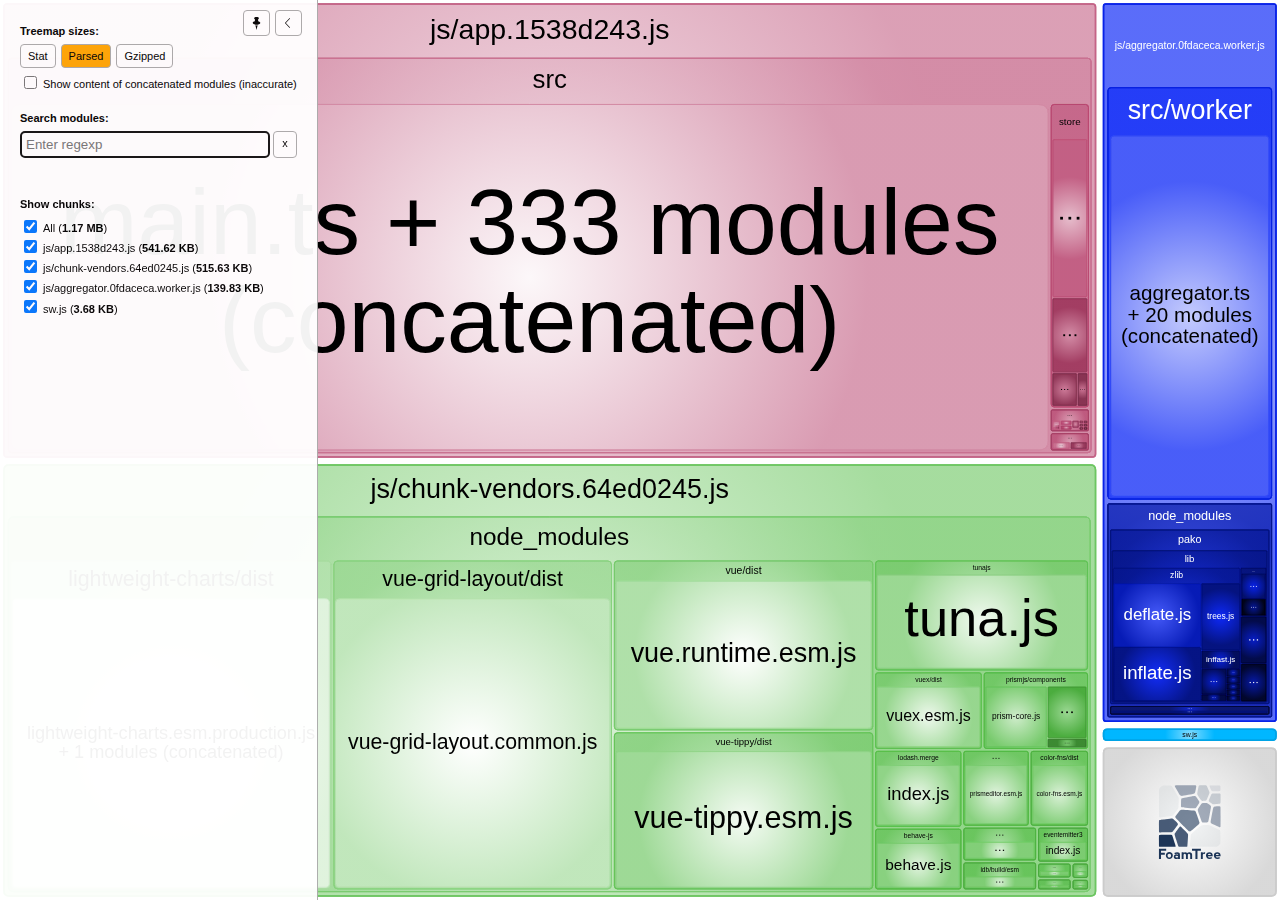
<file: report.html>
<!DOCTYPE html>
<html>
  <head>
    <meta charset="UTF-8"/>
    <meta name="viewport" content="width=device-width, initial-scale=1"/>
    <title>aggr [18 Jan 2022 at 12:30]</title>
    <link rel="shortcut icon" href="[data-uri]" type="image/x-icon" />

    <script>
      window.enableWebSocket = false;
    </script>
    <!-- viewer.js -->
<script>/*! For license information please see viewer.js.LICENSE.txt */
(()=>{var e={4184:(e,t)=>{var n;
/*!
  Copyright (c) 2017 Jed Watson.
  Licensed under the MIT License (MIT), see
  http://jedwatson.github.io/classnames
*/!function(){"use strict";var r={}.hasOwnProperty;function i(){for(var e=[],t=0;t<arguments.length;t++){var n=arguments[t];if(n){var o=typeof n;if("string"===o||"number"===o)e.push(n);else if(Array.isArray(n)&&n.length){var a=i.apply(null,n);a&&e.push(a)}else if("object"===o)for(var s in n)r.call(n,s)&&n[s]&&e.push(s)}}return e.join(" ")}e.exports?(i.default=i,e.exports=i):void 0===(n=function(){return i}.apply(t,[]))||(e.exports=n)}()},3908:(e,t,n)=>{"use strict";n.d(t,{Z:()=>s});var r=n(4015),i=n.n(r),o=n(3645),a=n.n(o)()(i());a.push([e.id,".Button__button{background:#fff;border:1px solid #aaa;border-radius:4px;cursor:pointer;display:inline-block;font:var(--main-font);outline:none;padding:5px 7px;transition:background .3s ease;white-space:nowrap}.Button__button:focus,.Button__button:hover{background:#ffefd7}.Button__button.Button__active{background:orange;color:#000}.Button__button[disabled]{cursor:default}","",{version:3,sources:["webpack://./client/components/Button.css"],names:[],mappings:"AAAA,gBACE,eAAgB,CAChB,qBAAsB,CACtB,iBAAkB,CAClB,cAAe,CACf,oBAAqB,CACrB,qBAAsB,CACtB,YAAa,CACb,eAAgB,CAChB,8BAA+B,CAC/B,kBACF,CAEA,4CAEE,kBACF,CAEA,+BACE,iBAAmB,CACnB,UACF,CAEA,0BACE,cACF",sourcesContent:[".button {\n  background: #fff;\n  border: 1px solid #aaa;\n  border-radius: 4px;\n  cursor: pointer;\n  display: inline-block;\n  font: var(--main-font);\n  outline: none;\n  padding: 5px 7px;\n  transition: background .3s ease;\n  white-space: nowrap;\n}\n\n.button:focus,\n.button:hover {\n  background: #ffefd7;\n}\n\n.button.active {\n  background: #ffa500;\n  color: #000;\n}\n\n.button[disabled] {\n  cursor: default;\n}\n"],sourceRoot:""}]),a.locals={button:"Button__button",active:"Button__active"};const s=a},2396:(e,t,n)=>{"use strict";n.d(t,{Z:()=>s});var r=n(4015),i=n.n(r),o=n(3645),a=n.n(o)()(i());a.push([e.id,".Checkbox__label{display:inline-block}.Checkbox__checkbox,.Checkbox__label{cursor:pointer}.Checkbox__itemText{margin-left:3px;position:relative;top:-2px;vertical-align:middle}","",{version:3,sources:["webpack://./client/components/Checkbox.css"],names:[],mappings:"AAAA,iBAEE,oBACF,CAEA,qCAJE,cAMF,CAEA,oBACE,eAAgB,CAChB,iBAAkB,CAClB,QAAS,CACT,qBACF",sourcesContent:[".label {\n  cursor: pointer;\n  display: inline-block;\n}\n\n.checkbox {\n  cursor: pointer;\n}\n\n.itemText {\n  margin-left: 3px;\n  position: relative;\n  top: -2px;\n  vertical-align: middle;\n}\n"],sourceRoot:""}]),a.locals={label:"Checkbox__label",checkbox:"Checkbox__checkbox",itemText:"Checkbox__itemText"};const s=a},3213:(e,t,n)=>{"use strict";n.d(t,{Z:()=>s});var r=n(4015),i=n.n(r),o=n(3645),a=n.n(o)()(i());a.push([e.id,".CheckboxList__container{font:var(--main-font);white-space:nowrap}.CheckboxList__label{font-size:11px;font-weight:700;margin-bottom:7px}.CheckboxList__item+.CheckboxList__item{margin-top:1px}","",{version:3,sources:["webpack://./client/components/CheckboxList.css"],names:[],mappings:"AAAA,yBACE,qBAAsB,CACtB,kBACF,CAEA,qBACE,cAAe,CACf,eAAiB,CACjB,iBACF,CAEA,wCACE,cACF",sourcesContent:[".container {\n  font: var(--main-font);\n  white-space: nowrap;\n}\n\n.label {\n  font-size: 11px;\n  font-weight: bold;\n  margin-bottom: 7px;\n}\n\n.item + .item {\n  margin-top: 1px;\n}\n"],sourceRoot:""}]),a.locals={container:"CheckboxList__container",label:"CheckboxList__label",item:"CheckboxList__item"};const s=a},580:(e,t,n)=>{"use strict";n.d(t,{Z:()=>s});var r=n(4015),i=n.n(r),o=n(3645),a=n.n(o)()(i());a.push([e.id,".ContextMenu__container{font:var(--main-font);position:absolute;padding:0;border-radius:4px;background:#fff;border:1px solid #aaa;list-style:none;opacity:1;white-space:nowrap;visibility:visible;transition:opacity .2s ease,visibility .2s ease}.ContextMenu__hidden{opacity:0;visibility:hidden}","",{version:3,sources:["webpack://./client/components/ContextMenu.css"],names:[],mappings:"AAAA,wBACE,qBAAsB,CACtB,iBAAkB,CAClB,SAAU,CACV,iBAAkB,CAClB,eAAgB,CAChB,qBAAsB,CACtB,eAAgB,CAChB,SAAU,CACV,kBAAmB,CACnB,kBAAmB,CACnB,+CACF,CAEA,qBACE,SAAU,CACV,iBACF",sourcesContent:[".container {\n  font: var(--main-font);\n  position: absolute;\n  padding: 0;\n  border-radius: 4px;\n  background: #fff;\n  border: 1px solid #aaa;\n  list-style: none;\n  opacity: 1;\n  white-space: nowrap;\n  visibility: visible;\n  transition: opacity .2s ease, visibility .2s ease;\n}\n\n.hidden {\n  opacity: 0;\n  visibility: hidden;\n}\n"],sourceRoot:""}]),a.locals={container:"ContextMenu__container",hidden:"ContextMenu__hidden"};const s=a},9270:(e,t,n)=>{"use strict";n.d(t,{Z:()=>s});var r=n(4015),i=n.n(r),o=n(3645),a=n.n(o)()(i());a.push([e.id,".ContextMenuItem__item{cursor:pointer;margin:0;padding:8px 14px;-webkit-user-select:none;user-select:none}.ContextMenuItem__item:hover{background:#ffefd7}.ContextMenuItem__disabled{cursor:default;color:grey}.ContextMenuItem__item.ContextMenuItem__disabled:hover{background:transparent}","",{version:3,sources:["webpack://./client/components/ContextMenuItem.css"],names:[],mappings:"AAAA,uBACE,cAAe,CACf,QAAS,CACT,gBAAiB,CACjB,wBAAiB,CAAjB,gBACF,CAEA,6BACE,kBACF,CAEA,2BACE,cAAe,CACf,UACF,CAEA,uDACE,sBACF",sourcesContent:[".item {\n  cursor: pointer;\n  margin: 0;\n  padding: 8px 14px;\n  user-select: none;\n}\n\n.item:hover {\n  background: #ffefd7;\n}\n\n.disabled {\n  cursor: default;\n  color: gray;\n}\n\n.item.disabled:hover {\n  background: transparent;\n}\n"],sourceRoot:""}]),a.locals={item:"ContextMenuItem__item",disabled:"ContextMenuItem__disabled"};const s=a},1746:(e,t,n)=>{"use strict";n.d(t,{Z:()=>s});var r=n(4015),i=n.n(r),o=n(3645),a=n.n(o)()(i());a.push([e.id,".Icon__icon{background:no-repeat 50%/contain;display:inline-block}","",{version:3,sources:["webpack://./client/components/Icon.css"],names:[],mappings:"AAAA,YACE,gCAAoC,CACpC,oBACF",sourcesContent:[".icon {\n  background: no-repeat center/contain;\n  display: inline-block;\n}\n"],sourceRoot:""}]),a.locals={icon:"Icon__icon"};const s=a},697:(e,t,n)=>{"use strict";n.d(t,{Z:()=>m});var r=n(4015),i=n.n(r),o=n(3645),a=n.n(o),s=n(1667),u=n.n(s),l=n(4911),c=n(8752),h=n(4150),f=n(8868),d=a()(i()),p=u()(l.Z),g=u()(c.Z),b=u()(h.Z),v=u()(f.Z);d.push([e.id,".ModuleItem__container{background:no-repeat 0;cursor:pointer;margin-bottom:4px;padding-left:18px;position:relative;white-space:nowrap}.ModuleItem__container.ModuleItem__module{background-image:url("+p+");background-position-x:1px}.ModuleItem__container.ModuleItem__folder{background-image:url("+g+")}.ModuleItem__container.ModuleItem__chunk{background-image:url("+b+")}.ModuleItem__container.ModuleItem__invisible:hover:before{background:url("+v+') no-repeat 0;content:"";height:100%;left:0;top:1px;position:absolute;width:13px}',"",{version:3,sources:["webpack://./client/components/ModuleItem.css"],names:[],mappings:"AAAA,uBACE,sBAAiC,CACjC,cAAe,CACf,iBAAkB,CAClB,iBAAkB,CAClB,iBAAkB,CAClB,kBACF,CAEA,0CACE,wDAAkD,CAClD,yBACF,CAEA,0CACE,wDACF,CAEA,yCACE,wDACF,CAEA,0DACE,8DAAqE,CACrE,UAAW,CACX,WAAY,CACZ,MAAO,CACP,OAAQ,CACR,iBAAkB,CAClB,UACF",sourcesContent:[".container {\n  background: no-repeat left center;\n  cursor: pointer;\n  margin-bottom: 4px;\n  padding-left: 18px;\n  position: relative;\n  white-space: nowrap;\n}\n\n.container.module {\n  background-image: url('../assets/icon-module.svg');\n  background-position-x: 1px;\n}\n\n.container.folder {\n  background-image: url('../assets/icon-folder.svg');\n}\n\n.container.chunk {\n  background-image: url('../assets/icon-chunk.svg');\n}\n\n.container.invisible:hover::before {\n  background: url('../assets/icon-invisible.svg') no-repeat left center;\n  content: \"\";\n  height: 100%;\n  left: 0;\n  top: 1px;\n  position: absolute;\n  width: 13px;\n}\n"],sourceRoot:""}]),d.locals={container:"ModuleItem__container",module:"ModuleItem__module",folder:"ModuleItem__folder",chunk:"ModuleItem__chunk",invisible:"ModuleItem__invisible"};const m=d},3784:(e,t,n)=>{"use strict";n.d(t,{Z:()=>s});var r=n(4015),i=n.n(r),o=n(3645),a=n.n(o)()(i());a.push([e.id,".ModulesList__container{font:var(--main-font)}","",{version:3,sources:["webpack://./client/components/ModulesList.css"],names:[],mappings:"AAAA,wBACE,qBACF",sourcesContent:[".container {\n  font: var(--main-font);\n}\n"],sourceRoot:""}]),a.locals={container:"ModulesList__container"};const s=a},2393:(e,t,n)=>{"use strict";n.d(t,{Z:()=>s});var r=n(4015),i=n.n(r),o=n(3645),a=n.n(o)()(i());a.push([e.id,".ModulesTreemap__container{align-items:stretch;display:flex;height:100%;position:relative;width:100%}.ModulesTreemap__map{flex:1}.ModulesTreemap__sidebarGroup{font:var(--main-font);margin-bottom:20px}.ModulesTreemap__showOption{margin-top:5px}.ModulesTreemap__activeSize{font-weight:700}.ModulesTreemap__foundModulesInfo{display:flex;font:var(--main-font);margin:8px 0 0}.ModulesTreemap__foundModulesInfoItem+.ModulesTreemap__foundModulesInfoItem{margin-left:15px}.ModulesTreemap__foundModulesContainer{margin-top:15px;max-height:600px;overflow:auto}.ModulesTreemap__foundModulesChunk+.ModulesTreemap__foundModulesChunk{margin-top:15px}.ModulesTreemap__foundModulesChunkName{cursor:pointer;font:var(--main-font);font-weight:700;margin-bottom:7px}.ModulesTreemap__foundModulesList{margin-left:7px}","",{version:3,sources:["webpack://./client/components/ModulesTreemap.css"],names:[],mappings:"AAAA,2BACE,mBAAoB,CACpB,YAAa,CACb,WAAY,CACZ,iBAAkB,CAClB,UACF,CAEA,qBACE,MACF,CAEA,8BACE,qBAAsB,CACtB,kBACF,CAEA,4BACE,cACF,CAEA,4BACE,eACF,CAEA,kCACE,YAAa,CACb,qBAAsB,CACtB,cACF,CAEA,4EACE,gBACF,CAEA,uCACE,eAAgB,CAChB,gBAAiB,CACjB,aACF,CAEA,sEACE,eACF,CAEA,uCACE,cAAe,CACf,qBAAsB,CACtB,eAAiB,CACjB,iBACF,CAEA,kCACE,eACF",sourcesContent:[".container {\n  align-items: stretch;\n  display: flex;\n  height: 100%;\n  position: relative;\n  width: 100%;\n}\n\n.map {\n  flex: 1;\n}\n\n.sidebarGroup {\n  font: var(--main-font);\n  margin-bottom: 20px;\n}\n\n.showOption {\n  margin-top: 5px;\n}\n\n.activeSize {\n  font-weight: bold;\n}\n\n.foundModulesInfo {\n  display: flex;\n  font: var(--main-font);\n  margin: 8px 0 0;\n}\n\n.foundModulesInfoItem + .foundModulesInfoItem {\n  margin-left: 15px;\n}\n\n.foundModulesContainer {\n  margin-top: 15px;\n  max-height: 600px;\n  overflow: auto;\n}\n\n.foundModulesChunk + .foundModulesChunk {\n  margin-top: 15px;\n}\n\n.foundModulesChunkName {\n  cursor: pointer;\n  font: var(--main-font);\n  font-weight: bold;\n  margin-bottom: 7px;\n}\n\n.foundModulesList {\n  margin-left: 7px;\n}\n"],sourceRoot:""}]),a.locals={container:"ModulesTreemap__container",map:"ModulesTreemap__map",sidebarGroup:"ModulesTreemap__sidebarGroup",showOption:"ModulesTreemap__showOption",activeSize:"ModulesTreemap__activeSize",foundModulesInfo:"ModulesTreemap__foundModulesInfo",foundModulesInfoItem:"ModulesTreemap__foundModulesInfoItem",foundModulesContainer:"ModulesTreemap__foundModulesContainer",foundModulesChunk:"ModulesTreemap__foundModulesChunk",foundModulesChunkName:"ModulesTreemap__foundModulesChunkName",foundModulesList:"ModulesTreemap__foundModulesList"};const s=a},9976:(e,t,n)=>{"use strict";n.d(t,{Z:()=>s});var r=n(4015),i=n.n(r),o=n(3645),a=n.n(o)()(i());a.push([e.id,".Search__container{font:var(--main-font);white-space:nowrap}.Search__label{font-weight:700;margin-bottom:7px}.Search__row{display:flex}.Search__input{border:1px solid #aaa;border-radius:4px;display:block;flex:1;padding:5px}.Search__clear{flex:0 0 auto;line-height:1;margin-left:3px;padding:5px 8px 7px}","",{version:3,sources:["webpack://./client/components/Search.css"],names:[],mappings:"AAAA,mBACE,qBAAsB,CACtB,kBACF,CAEA,eACE,eAAiB,CACjB,iBACF,CAEA,aACE,YACF,CAEA,eACE,qBAAsB,CACtB,iBAAkB,CAClB,aAAc,CACd,MAAO,CACP,WACF,CAEA,eACE,aAAc,CACd,aAAc,CACd,eAAgB,CAChB,mBACF",sourcesContent:[".container {\n  font: var(--main-font);\n  white-space: nowrap;\n}\n\n.label {\n  font-weight: bold;\n  margin-bottom: 7px;\n}\n\n.row {\n  display: flex;\n}\n\n.input {\n  border: 1px solid #aaa;\n  border-radius: 4px;\n  display: block;\n  flex: 1;\n  padding: 5px;\n}\n\n.clear {\n  flex: 0 0 auto;\n  line-height: 1;\n  margin-left: 3px;\n  padding: 5px 8px 7px;\n}\n"],sourceRoot:""}]),a.locals={container:"Search__container",label:"Search__label",row:"Search__row",input:"Search__input",clear:"Search__clear"};const s=a},4826:(e,t,n)=>{"use strict";n.d(t,{Z:()=>s});var r=n(4015),i=n.n(r),o=n(3645),a=n.n(o)()(i());a.push([e.id,".Sidebar__container{background:#fff;border:none;border-right:1px solid #aaa;box-sizing:border-box;max-width:calc(50% - 10px);opacity:.95;z-index:1}.Sidebar__container:not(.Sidebar__hidden){min-width:200px}.Sidebar__container:not(.Sidebar__pinned){bottom:0;position:absolute;top:0;transition:transform .2s ease}.Sidebar__container.Sidebar__pinned{position:relative}.Sidebar__container.Sidebar__left{left:0}.Sidebar__container.Sidebar__left.Sidebar__hidden{transform:translateX(calc(-100% + 7px))}.Sidebar__content{box-sizing:border-box;height:100%;overflow-y:auto;padding:25px 20px 20px;width:100%}.Sidebar__empty.Sidebar__pinned .Sidebar__content{padding:0}.Sidebar__pinButton,.Sidebar__toggleButton{cursor:pointer;height:26px;line-height:0;position:absolute;top:10px;width:27px}.Sidebar__pinButton{right:47px}.Sidebar__toggleButton{padding-left:6px;right:15px}.Sidebar__hidden .Sidebar__toggleButton{right:-35px;transition:transform .2s ease}.Sidebar__hidden .Sidebar__toggleButton:hover{transform:translateX(4px)}.Sidebar__resizer{bottom:0;cursor:col-resize;position:absolute;right:0;top:0;width:7px}","",{version:3,sources:["webpack://./client/components/Sidebar.css"],names:[],mappings:"AAEA,oBACE,eAAgB,CAEhB,WAA4B,CAA5B,2BAA4B,CAC5B,qBAAsB,CACtB,0BAA2B,CAC3B,WAAa,CACb,SACF,CAEA,0CACE,eACF,CAEA,0CACE,QAAS,CACT,iBAAkB,CAClB,KAAM,CACN,6BACF,CAEA,oCACE,iBACF,CAEA,kCACE,MACF,CAEA,kDACE,uCACF,CAEA,kBACE,qBAAsB,CACtB,WAAY,CACZ,eAAgB,CAChB,sBAAuB,CACvB,UACF,CAEA,kDACE,SACF,CAEA,2CAEE,cAAe,CACf,WAAY,CACZ,aAAc,CACd,iBAAkB,CAClB,QAAS,CACT,UACF,CAEA,oBACE,UACF,CAEA,uBACE,gBAAiB,CACjB,UACF,CAEA,wCACE,WAAY,CACZ,6BACF,CAEA,8CACE,yBACF,CAEA,kBACE,QAAS,CACT,iBAAkB,CAClB,iBAAkB,CAClB,OAAQ,CACR,KAAM,CACN,SACF",sourcesContent:["@value toggleTime: 200ms;\n\n.container {\n  background: #fff;\n  border: none;\n  border-right: 1px solid #aaa;\n  box-sizing: border-box;\n  max-width: calc(50% - 10px);\n  opacity: 0.95;\n  z-index: 1;\n}\n\n.container:not(.hidden) {\n  min-width: 200px;\n}\n\n.container:not(.pinned) {\n  bottom: 0;\n  position: absolute;\n  top: 0;\n  transition: transform toggleTime ease;\n}\n\n.container.pinned {\n  position: relative;\n}\n\n.container.left {\n  left: 0;\n}\n\n.container.left.hidden {\n  transform: translateX(calc(-100% + 7px));\n}\n\n.content {\n  box-sizing: border-box;\n  height: 100%;\n  overflow-y: auto;\n  padding: 25px 20px 20px;\n  width: 100%;\n}\n\n.empty.pinned .content {\n  padding: 0;\n}\n\n.pinButton,\n.toggleButton {\n  cursor: pointer;\n  height: 26px;\n  line-height: 0;\n  position: absolute;\n  top: 10px;\n  width: 27px;\n}\n\n.pinButton {\n  right: 47px;\n}\n\n.toggleButton {\n  padding-left: 6px;\n  right: 15px;\n}\n\n.hidden .toggleButton {\n  right: -35px;\n  transition: transform .2s ease;\n}\n\n.hidden .toggleButton:hover {\n  transform: translateX(4px);\n}\n\n.resizer {\n  bottom: 0;\n  cursor: col-resize;\n  position: absolute;\n  right: 0;\n  top: 0;\n  width: 7px;\n}\n"],sourceRoot:""}]),a.locals={toggleTime:".2s",container:"Sidebar__container",hidden:"Sidebar__hidden",pinned:"Sidebar__pinned",left:"Sidebar__left",content:"Sidebar__content",empty:"Sidebar__empty",pinButton:"Sidebar__pinButton",toggleButton:"Sidebar__toggleButton",resizer:"Sidebar__resizer"};const s=a},6897:(e,t,n)=>{"use strict";n.d(t,{Z:()=>s});var r=n(4015),i=n.n(r),o=n(3645),a=n.n(o)()(i());a.push([e.id,".Switcher__container{font:var(--main-font);white-space:nowrap}.Switcher__label{font-weight:700;font-size:11px;margin-bottom:7px}.Switcher__item+.Switcher__item{margin-left:5px}","",{version:3,sources:["webpack://./client/components/Switcher.css"],names:[],mappings:"AAAA,qBACE,qBAAsB,CACtB,kBACF,CAEA,iBACE,eAAiB,CACjB,cAAe,CACf,iBACF,CAEA,gCACE,eACF",sourcesContent:[".container {\n  font: var(--main-font);\n  white-space: nowrap;\n}\n\n.label {\n  font-weight: bold;\n  font-size: 11px;\n  margin-bottom: 7px;\n}\n\n.item + .item {\n  margin-left: 5px;\n}\n"],sourceRoot:""}]),a.locals={container:"Switcher__container",label:"Switcher__label",item:"Switcher__item"};const s=a},7527:(e,t,n)=>{"use strict";n.d(t,{Z:()=>s});var r=n(4015),i=n.n(r),o=n(3645),a=n.n(o)()(i());a.push([e.id,".Tooltip__container{font:var(--main-font);position:absolute;padding:5px 10px;border-radius:4px;background:#fff;border:1px solid #aaa;opacity:.9;white-space:nowrap;visibility:visible;transition:opacity .2s ease,visibility .2s ease}.Tooltip__hidden{opacity:0;visibility:hidden}","",{version:3,sources:["webpack://./client/components/Tooltip.css"],names:[],mappings:"AAAA,oBACE,qBAAsB,CACtB,iBAAkB,CAClB,gBAAiB,CACjB,iBAAkB,CAClB,eAAgB,CAChB,qBAAsB,CACtB,UAAY,CACZ,kBAAmB,CACnB,kBAAmB,CACnB,+CACF,CAEA,iBACE,SAAU,CACV,iBACF",sourcesContent:[".container {\n  font: var(--main-font);\n  position: absolute;\n  padding: 5px 10px;\n  border-radius: 4px;\n  background: #fff;\n  border: 1px solid #aaa;\n  opacity: 0.9;\n  white-space: nowrap;\n  visibility: visible;\n  transition: opacity .2s ease, visibility .2s ease;\n}\n\n.hidden {\n  opacity: 0;\n  visibility: hidden;\n}\n"],sourceRoot:""}]),a.locals={container:"Tooltip__container",hidden:"Tooltip__hidden"};const s=a},1194:(e,t,n)=>{"use strict";n.d(t,{Z:()=>s});var r=n(4015),i=n.n(r),o=n(3645),a=n.n(o)()(i());a.push([e.id,":root{--main-font:normal 11px Verdana,sans-serif}#app,body,html{height:100%;margin:0;overflow:hidden;padding:0;width:100%}body.resizing{-webkit-user-select:none!important;user-select:none!important}body.resizing *{pointer-events:none}body.resizing.col{cursor:col-resize!important}","",{version:3,sources:["webpack://./client/viewer.css"],names:[],mappings:"AAAA,MACE,0CACF,CAEA,eAGE,WAAY,CACZ,QAAS,CACT,eAAgB,CAChB,SAAU,CACV,UACF,CAEA,cACE,kCAA4B,CAA5B,0BACF,CAEA,gBACE,mBACF,CAEA,kBACE,2BACF",sourcesContent:[":root {\n  --main-font: normal 11px Verdana, sans-serif;\n}\n\n:global html,\n:global body,\n:global #app {\n  height: 100%;\n  margin: 0;\n  overflow: hidden;\n  padding: 0;\n  width: 100%;\n}\n\n:global body.resizing {\n  user-select: none !important;\n}\n\n:global body.resizing * {\n  pointer-events: none;\n}\n\n:global body.resizing.col {\n  cursor: col-resize !important;\n}\n"],sourceRoot:""}]);const s=a},3645:e=>{"use strict";e.exports=function(e){var t=[];return t.toString=function(){return this.map((function(t){var n=e(t);return t[2]?"@media ".concat(t[2]," {").concat(n,"}"):n})).join("")},t.i=function(e,n,r){"string"==typeof e&&(e=[[null,e,""]]);var i={};if(r)for(var o=0;o<this.length;o++){var a=this[o][0];null!=a&&(i[a]=!0)}for(var s=0;s<e.length;s++){var u=[].concat(e[s]);r&&i[u[0]]||(n&&(u[2]?u[2]="".concat(n," and ").concat(u[2]):u[2]=n),t.push(u))}},t}},4015:e=>{"use strict";function t(e,t){return function(e){if(Array.isArray(e))return e}(e)||function(e,t){if("undefined"==typeof Symbol||!(Symbol.iterator in Object(e)))return;var n=[],r=!0,i=!1,o=void 0;try{for(var a,s=e[Symbol.iterator]();!(r=(a=s.next()).done)&&(n.push(a.value),!t||n.length!==t);r=!0);}catch(u){i=!0,o=u}finally{try{r||null==s.return||s.return()}finally{if(i)throw o}}return n}(e,t)||function(e,t){if(!e)return;if("string"==typeof e)return n(e,t);var r=Object.prototype.toString.call(e).slice(8,-1);"Object"===r&&e.constructor&&(r=e.constructor.name);if("Map"===r||"Set"===r)return Array.from(e);if("Arguments"===r||/^(?:Ui|I)nt(?:8|16|32)(?:Clamped)?Array$/.test(r))return n(e,t)}(e,t)||function(){throw new TypeError("Invalid attempt to destructure non-iterable instance.\nIn order to be iterable, non-array objects must have a [Symbol.iterator]() method.")}()}function n(e,t){(null==t||t>e.length)&&(t=e.length);for(var n=0,r=new Array(t);n<t;n++)r[n]=e[n];return r}e.exports=function(e){var n=t(e,4),r=n[1],i=n[3];if("function"==typeof btoa){var o=btoa(unescape(encodeURIComponent(JSON.stringify(i)))),a="sourceMappingURL=data:application/json;charset=utf-8;base64,".concat(o),s="/*# ".concat(a," */"),u=i.sources.map((function(e){return"/*# sourceURL=".concat(i.sourceRoot||"").concat(e," */")}));return[r].concat(u).concat([s]).join("\n")}return[r].join("\n")}},1667:e=>{"use strict";e.exports=function(e,t){return t||(t={}),"string"!=typeof(e=e&&e.__esModule?e.default:e)?e:(/^['"].*['"]$/.test(e)&&(e=e.slice(1,-1)),t.hash&&(e+=t.hash),/["'() \t\n]/.test(e)||t.needQuotes?'"'.concat(e.replace(/"/g,'\\"').replace(/\n/g,"\\n"),'"'):e)}},6755:e=>{"use strict";!function(t){var n=/^(b|B)$/,r={iec:{bits:["b","Kib","Mib","Gib","Tib","Pib","Eib","Zib","Yib"],bytes:["B","KiB","MiB","GiB","TiB","PiB","EiB","ZiB","YiB"]},jedec:{bits:["b","Kb","Mb","Gb","Tb","Pb","Eb","Zb","Yb"],bytes:["B","KB","MB","GB","TB","PB","EB","ZB","YB"]}},i={iec:["","kibi","mebi","gibi","tebi","pebi","exbi","zebi","yobi"],jedec:["","kilo","mega","giga","tera","peta","exa","zetta","yotta"]};function o(e){var t,o,a,s,u,l,c,h,f,d,p,g,b,v,m,y=1<arguments.length&&void 0!==arguments[1]?arguments[1]:{},C=[],w=0,x=void 0,_=void 0;if(isNaN(e))throw new TypeError("Invalid number");return o=!0===y.bits,p=!0===y.unix,t=y.base||2,d=void 0!==y.round?y.round:p?1:2,l=void 0!==y.locale?y.locale:"",c=y.localeOptions||{},g=void 0!==y.separator?y.separator:"",b=void 0!==y.spacer?y.spacer:p?"":" ",m=y.symbols||{},v=2===t&&y.standard||"jedec",f=y.output||"string",s=!0===y.fullform,u=y.fullforms instanceof Array?y.fullforms:[],x=void 0!==y.exponent?y.exponent:-1,a=2<t?1e3:1024,(h=(_=Number(e))<0)&&(_=-_),(-1===x||isNaN(x))&&(x=Math.floor(Math.log(_)/Math.log(a)))<0&&(x=0),8<x&&(x=8),"exponent"===f?x:(0===_?(C[0]=0,C[1]=p?"":r[v][o?"bits":"bytes"][x]):(w=_/(2===t?Math.pow(2,10*x):Math.pow(1e3,x)),o&&a<=(w*=8)&&x<8&&(w/=a,x++),C[0]=Number(w.toFixed(0<x?d:0)),C[0]===a&&x<8&&void 0===y.exponent&&(C[0]=1,x++),C[1]=10===t&&1===x?o?"kb":"kB":r[v][o?"bits":"bytes"][x],p&&(C[1]="jedec"===v?C[1].charAt(0):0<x?C[1].replace(/B$/,""):C[1],n.test(C[1])&&(C[0]=Math.floor(C[0]),C[1]=""))),h&&(C[0]=-C[0]),C[1]=m[C[1]]||C[1],!0===l?C[0]=C[0].toLocaleString():0<l.length?C[0]=C[0].toLocaleString(l,c):0<g.length&&(C[0]=C[0].toString().replace(".",g)),"array"===f?C:(s&&(C[1]=u[x]?u[x]:i[v][x]+(o?"bit":"byte")+(1===C[0]?"":"s")),"object"===f?{value:C[0],symbol:C[1],exponent:x}:C.join(b)))}o.partial=function(e){return function(t){return o(t,e)}},e.exports=o}("undefined"!=typeof window&&window)},2705:(e,t,n)=>{var r=n(5639).Symbol;e.exports=r},9932:e=>{e.exports=function(e,t){for(var n=-1,r=null==e?0:e.length,i=Array(r);++n<r;)i[n]=t(e[n],n,e);return i}},4286:e=>{e.exports=function(e){return e.split("")}},4239:(e,t,n)=>{var r=n(2705),i=n(9607),o=n(2333),a=r?r.toStringTag:void 0;e.exports=function(e){return null==e?void 0===e?"[object Undefined]":"[object Null]":a&&a in Object(e)?i(e):o(e)}},8674:e=>{e.exports=function(e){return function(t){return null==e?void 0:e[t]}}},4259:e=>{e.exports=function(e,t,n){var r=-1,i=e.length;t<0&&(t=-t>i?0:i+t),(n=n>i?i:n)<0&&(n+=i),i=t>n?0:n-t>>>0,t>>>=0;for(var o=Array(i);++r<i;)o[r]=e[r+t];return o}},531:(e,t,n)=>{var r=n(2705),i=n(9932),o=n(1469),a=n(3448),s=r?r.prototype:void 0,u=s?s.toString:void 0;e.exports=function e(t){if("string"==typeof t)return t;if(o(t))return i(t,e)+"";if(a(t))return u?u.call(t):"";var n=t+"";return"0"==n&&1/t==-Infinity?"-0":n}},180:(e,t,n)=>{var r=n(4259);e.exports=function(e,t,n){var i=e.length;return n=void 0===n?i:n,!t&&n>=i?e:r(e,t,n)}},8805:(e,t,n)=>{var r=n(180),i=n(2689),o=n(3140),a=n(9833);e.exports=function(e){return function(t){t=a(t);var n=i(t)?o(t):void 0,s=n?n[0]:t.charAt(0),u=n?r(n,1).join(""):t.slice(1);return s[e]()+u}}},9464:(e,t,n)=>{var r=n(8674)({"&":"&amp;","<":"&lt;",">":"&gt;",'"':"&quot;","'":"&#39;"});e.exports=r},1957:e=>{e.exports=!1},9607:(e,t,n)=>{var r=n(2705),i=Object.prototype,o=i.hasOwnProperty,a=i.toString,s=r?r.toStringTag:void 0;e.exports=function(e){var t=o.call(e,s),n=e[s];try{e[s]=void 0;var r=!0}catch(u){}var i=a.call(e);return r&&(t?e[s]=n:delete e[s]),i}},2689:e=>{var t=RegExp("[\\u200d\\ud800-\\udfff\\u0300-\\u036f\\ufe20-\\ufe2f\\u20d0-\\u20ff\\ufe0e\\ufe0f]");e.exports=function(e){return t.test(e)}},2333:e=>{var t=Object.prototype.toString;e.exports=function(e){return t.call(e)}},5639:(e,t,n)=>{var r=n(1957),i="object"==typeof self&&self&&self.Object===Object&&self,o=r||i||Function("return this")();e.exports=o},3140:(e,t,n)=>{var r=n(4286),i=n(2689),o=n(676);e.exports=function(e){return i(e)?o(e):r(e)}},676:e=>{var t="[\\ud800-\\udfff]",n="[\\u0300-\\u036f\\ufe20-\\ufe2f\\u20d0-\\u20ff]",r="\\ud83c[\\udffb-\\udfff]",i="[^\\ud800-\\udfff]",o="(?:\\ud83c[\\udde6-\\uddff]){2}",a="[\\ud800-\\udbff][\\udc00-\\udfff]",s="(?:"+n+"|"+r+")"+"?",u="[\\ufe0e\\ufe0f]?",l=u+s+("(?:\\u200d(?:"+[i,o,a].join("|")+")"+u+s+")*"),c="(?:"+[i+n+"?",n,o,a,t].join("|")+")",h=RegExp(r+"(?="+r+")|"+c+l,"g");e.exports=function(e){return e.match(h)||[]}},3279:(e,t,n)=>{var r=n(3218),i=n(7771),o=n(4841),a=Math.max,s=Math.min;e.exports=function(e,t,n){var u,l,c,h,f,d,p=0,g=!1,b=!1,v=!0;if("function"!=typeof e)throw new TypeError("Expected a function");function m(t){var n=u,r=l;return u=l=void 0,p=t,h=e.apply(r,n)}function y(e){return p=e,f=setTimeout(w,t),g?m(e):h}function C(e){var n=e-d;return void 0===d||n>=t||n<0||b&&e-p>=c}function w(){var e=i();if(C(e))return x(e);f=setTimeout(w,function(e){var n=t-(e-d);return b?s(n,c-(e-p)):n}(e))}function x(e){return f=void 0,v&&u?m(e):(u=l=void 0,h)}function _(){var e=i(),n=C(e);if(u=arguments,l=this,d=e,n){if(void 0===f)return y(d);if(b)return clearTimeout(f),f=setTimeout(w,t),m(d)}return void 0===f&&(f=setTimeout(w,t)),h}return t=o(t)||0,r(n)&&(g=!!n.leading,c=(b="maxWait"in n)?a(o(n.maxWait)||0,t):c,v="trailing"in n?!!n.trailing:v),_.cancel=function(){void 0!==f&&clearTimeout(f),p=0,u=d=l=f=void 0},_.flush=function(){return void 0===f?h:x(i())},_}},7187:(e,t,n)=>{var r=n(9464),i=n(9833),o=/[&<>"']/g,a=RegExp(o.source);e.exports=function(e){return(e=i(e))&&a.test(e)?e.replace(o,r):e}},3522:(e,t,n)=>{var r=n(9833),i=/[\\^$.*+?()[\]{}|]/g,o=RegExp(i.source);e.exports=function(e){return(e=r(e))&&o.test(e)?e.replace(i,"\\$&"):e}},1469:e=>{var t=Array.isArray;e.exports=t},3218:e=>{e.exports=function(e){var t=typeof e;return null!=e&&("object"==t||"function"==t)}},7005:e=>{e.exports=function(e){return null!=e&&"object"==typeof e}},3448:(e,t,n)=>{var r=n(4239),i=n(7005);e.exports=function(e){return"symbol"==typeof e||i(e)&&"[object Symbol]"==r(e)}},7771:(e,t,n)=>{var r=n(5639);e.exports=function(){return r.Date.now()}},4841:(e,t,n)=>{var r=n(3218),i=n(3448),o=/^\s+|\s+$/g,a=/^[-+]0x[0-9a-f]+$/i,s=/^0b[01]+$/i,u=/^0o[0-7]+$/i,l=parseInt;e.exports=function(e){if("number"==typeof e)return e;if(i(e))return NaN;if(r(e)){var t="function"==typeof e.valueOf?e.valueOf():e;e=r(t)?t+"":t}if("string"!=typeof e)return 0===e?e:+e;e=e.replace(o,"");var n=s.test(e);return n||u.test(e)?l(e.slice(2),n?2:8):a.test(e)?NaN:+e}},9833:(e,t,n)=>{var r=n(531);e.exports=function(e){return null==e?"":r(e)}},1700:(e,t,n)=>{var r=n(8805)("toUpperCase");e.exports=r},3379:(e,t,n)=>{"use strict";var r,i=function(){return void 0===r&&(r=Boolean(window&&document&&document.all&&!window.atob)),r},o=function(){var e={};return function(t){if(void 0===e[t]){var n=document.querySelector(t);if(window.HTMLIFrameElement&&n instanceof window.HTMLIFrameElement)try{n=n.contentDocument.head}catch(r){n=null}e[t]=n}return e[t]}}(),a=[];function s(e){for(var t=-1,n=0;n<a.length;n++)if(a[n].identifier===e){t=n;break}return t}function u(e,t){for(var n={},r=[],i=0;i<e.length;i++){var o=e[i],u=t.base?o[0]+t.base:o[0],l=n[u]||0,c="".concat(u," ").concat(l);n[u]=l+1;var h=s(c),f={css:o[1],media:o[2],sourceMap:o[3]};-1!==h?(a[h].references++,a[h].updater(f)):a.push({identifier:c,updater:b(f,t),references:1}),r.push(c)}return r}function l(e){var t=document.createElement("style"),r=e.attributes||{};if(void 0===r.nonce){var i=n.nc;i&&(r.nonce=i)}if(Object.keys(r).forEach((function(e){t.setAttribute(e,r[e])})),"function"==typeof e.insert)e.insert(t);else{var a=o(e.insert||"head");if(!a)throw new Error("Couldn't find a style target. This probably means that the value for the 'insert' parameter is invalid.");a.appendChild(t)}return t}var c,h=(c=[],function(e,t){return c[e]=t,c.filter(Boolean).join("\n")});function f(e,t,n,r){var i=n?"":r.media?"@media ".concat(r.media," {").concat(r.css,"}"):r.css;if(e.styleSheet)e.styleSheet.cssText=h(t,i);else{var o=document.createTextNode(i),a=e.childNodes;a[t]&&e.removeChild(a[t]),a.length?e.insertBefore(o,a[t]):e.appendChild(o)}}function d(e,t,n){var r=n.css,i=n.media,o=n.sourceMap;if(i?e.setAttribute("media",i):e.removeAttribute("media"),o&&"undefined"!=typeof btoa&&(r+="\n/*# sourceMappingURL=data:application/json;base64,".concat(btoa(unescape(encodeURIComponent(JSON.stringify(o))))," */")),e.styleSheet)e.styleSheet.cssText=r;else{for(;e.firstChild;)e.removeChild(e.firstChild);e.appendChild(document.createTextNode(r))}}var p=null,g=0;function b(e,t){var n,r,i;if(t.singleton){var o=g++;n=p||(p=l(t)),r=f.bind(null,n,o,!1),i=f.bind(null,n,o,!0)}else n=l(t),r=d.bind(null,n,t),i=function(){!function(e){if(null===e.parentNode)return!1;e.parentNode.removeChild(e)}(n)};return r(e),function(t){if(t){if(t.css===e.css&&t.media===e.media&&t.sourceMap===e.sourceMap)return;r(e=t)}else i()}}e.exports=function(e,t){(t=t||{}).singleton||"boolean"==typeof t.singleton||(t.singleton=i());var n=u(e=e||[],t);return function(e){if(e=e||[],"[object Array]"===Object.prototype.toString.call(e)){for(var r=0;r<n.length;r++){var i=s(n[r]);a[i].references--}for(var o=u(e,t),l=0;l<n.length;l++){var c=s(n[l]);0===a[c].references&&(a[c].updater(),a.splice(c,1))}n=o}}}},4150:(e,t,n)=>{"use strict";n.d(t,{Z:()=>r});const r="[data-uri]"},8752:(e,t,n)=>{"use strict";n.d(t,{Z:()=>r});const r="[data-uri]"},8868:(e,t,n)=>{"use strict";n.d(t,{Z:()=>r});const r="[data-uri]"},4911:(e,t,n)=>{"use strict";n.d(t,{Z:()=>r});const r="[data-uri]"}},t={};function n(r){if(t[r])return t[r].exports;var i=t[r]={id:r,exports:{}};return e[r](i,i.exports,n),i.exports}n.n=e=>{var t=e&&e.__esModule?()=>e.default:()=>e;return n.d(t,{a:t}),t},n.d=(e,t)=>{for(var r in t)n.o(t,r)&&!n.o(e,r)&&Object.defineProperty(e,r,{enumerable:!0,get:t[r]})},n.o=(e,t)=>Object.prototype.hasOwnProperty.call(e,t),(()=>{"use strict";var e,t,r,i,o,a,s={},u=[],l=/acit|ex(?:s|g|n|p|$)|rph|grid|ows|mnc|ntw|ine[ch]|zoo|^ord|itera/i;function c(e,t){for(var n in t)e[n]=t[n];return e}function h(e){var t=e.parentNode;t&&t.removeChild(e)}function f(e,t,n){var r,i,o,a=arguments,s={};for(o in t)"key"==o?r=t[o]:"ref"==o?i=t[o]:s[o]=t[o];if(arguments.length>3)for(n=[n],o=3;o<arguments.length;o++)n.push(a[o]);if(null!=n&&(s.children=n),"function"==typeof e&&null!=e.defaultProps)for(o in e.defaultProps)void 0===s[o]&&(s[o]=e.defaultProps[o]);return d(e,s,r,i,null)}function d(t,n,r,i,o){var a={type:t,props:n,key:r,ref:i,__k:null,__:null,__b:0,__e:null,__d:void 0,__c:null,__h:null,constructor:void 0,__v:o};return null==o&&(a.__v=a),null!=e.vnode&&e.vnode(a),a}function p(e){return e.children}function g(e,t){this.props=e,this.context=t}function b(e,t){if(null==t)return e.__?b(e.__,e.__.__k.indexOf(e)+1):null;for(var n;t<e.__k.length;t++)if(null!=(n=e.__k[t])&&null!=n.__e)return n.__e;return"function"==typeof e.type?b(e):null}function v(e){var t,n;if(null!=(e=e.__)&&null!=e.__c){for(e.__e=e.__c.base=null,t=0;t<e.__k.length;t++)if(null!=(n=e.__k[t])&&null!=n.__e){e.__e=e.__c.base=n.__e;break}return v(e)}}function m(n){(!n.__d&&(n.__d=!0)&&t.push(n)&&!y.__r++||i!==e.debounceRendering)&&((i=e.debounceRendering)||r)(y)}function y(){for(var e;y.__r=t.length;)e=t.sort((function(e,t){return e.__v.__b-t.__v.__b})),t=[],e.some((function(e){var t,n,r,i,o,a,s;e.__d&&(a=(o=(t=e).__v).__e,(s=t.__P)&&(n=[],(r=c({},o)).__v=r,i=k(s,o,r,t.__n,void 0!==s.ownerSVGElement,null!=o.__h?[a]:null,n,null==a?b(o):a,o.__h),z(n,o),i!=a&&v(o)))}))}function C(e,t,n,r,i,o,a,l,c,f){var g,v,m,y,C,w,_,A=r&&r.__k||u,S=A.length;for(c==s&&(c=null!=a?a[0]:S?b(r,0):null),n.__k=[],g=0;g<t.length;g++)if(null!=(y=n.__k[g]=null==(y=t[g])||"boolean"==typeof y?null:"string"==typeof y||"number"==typeof y?d(null,y,null,null,y):Array.isArray(y)?d(p,{children:y},null,null,null):null!=y.__e||null!=y.__c?d(y.type,y.props,y.key,null,y.__v):y)){if(y.__=n,y.__b=n.__b+1,null===(m=A[g])||m&&y.key==m.key&&y.type===m.type)A[g]=void 0;else for(v=0;v<S;v++){if((m=A[v])&&y.key==m.key&&y.type===m.type){A[v]=void 0;break}m=null}C=k(e,y,m=m||s,i,o,a,l,c,f),(v=y.ref)&&m.ref!=v&&(_||(_=[]),m.ref&&_.push(m.ref,null,y),_.push(v,y.__c||C,y)),null!=C?(null==w&&(w=C),c=x(e,y,m,A,a,C,c),f||"option"!=n.type?"function"==typeof n.type&&(n.__d=c):e.value=""):c&&m.__e==c&&c.parentNode!=e&&(c=b(m))}if(n.__e=w,null!=a&&"function"!=typeof n.type)for(g=a.length;g--;)null!=a[g]&&h(a[g]);for(g=S;g--;)null!=A[g]&&L(A[g],A[g]);if(_)for(g=0;g<_.length;g++)j(_[g],_[++g],_[++g])}function w(e,t){return t=t||[],null==e||"boolean"==typeof e||(Array.isArray(e)?e.some((function(e){w(e,t)})):t.push(e)),t}function x(e,t,n,r,i,o,a){var s,u,l;if(void 0!==t.__d)s=t.__d,t.__d=void 0;else if(i==n||o!=a||null==o.parentNode)e:if(null==a||a.parentNode!==e)e.appendChild(o),s=null;else{for(u=a,l=0;(u=u.nextSibling)&&l<r.length;l+=2)if(u==o)break e;e.insertBefore(o,a),s=a}return void 0!==s?s:o.nextSibling}function _(e,t,n){"-"===t[0]?e.setProperty(t,n):e[t]=null==n?"":"number"!=typeof n||l.test(t)?n:n+"px"}function A(e,t,n,r,i){var o,a,s;if(i&&"className"==t&&(t="class"),"style"===t)if("string"==typeof n)e.style.cssText=n;else{if("string"==typeof r&&(e.style.cssText=r=""),r)for(t in r)n&&t in n||_(e.style,t,"");if(n)for(t in n)r&&n[t]===r[t]||_(e.style,t,n[t])}else"o"===t[0]&&"n"===t[1]?(o=t!==(t=t.replace(/Capture$/,"")),(a=t.toLowerCase())in e&&(t=a),t=t.slice(2),e.l||(e.l={}),e.l[t+o]=n,s=o?M:S,n?r||e.addEventListener(t,s,o):e.removeEventListener(t,s,o)):"list"!==t&&"tagName"!==t&&"form"!==t&&"type"!==t&&"size"!==t&&"download"!==t&&"href"!==t&&!i&&t in e?e[t]=null==n?"":n:"function"!=typeof n&&"dangerouslySetInnerHTML"!==t&&(t!==(t=t.replace(/xlink:?/,""))?null==n||!1===n?e.removeAttributeNS("http://www.w3.org/1999/xlink",t.toLowerCase()):e.setAttributeNS("http://www.w3.org/1999/xlink",t.toLowerCase(),n):null==n||!1===n&&!/^ar/.test(t)?e.removeAttribute(t):e.setAttribute(t,n))}function S(t){this.l[t.type+!1](e.event?e.event(t):t)}function M(t){this.l[t.type+!0](e.event?e.event(t):t)}function T(e,t,n){var r,i;for(r=0;r<e.__k.length;r++)(i=e.__k[r])&&(i.__=e,i.__e&&("function"==typeof i.type&&i.__k.length>1&&T(i,t,n),t=x(n,i,i,e.__k,null,i.__e,t),"function"==typeof e.type&&(e.__d=t)))}function k(t,n,r,i,o,a,s,u,l){var h,f,d,b,v,m,y,w,x,_,A,S=n.type;if(void 0!==n.constructor)return null;null!=r.__h&&(l=r.__h,u=n.__e=r.__e,n.__h=null,a=[u]),(h=e.__b)&&h(n);try{e:if("function"==typeof S){if(w=n.props,x=(h=S.contextType)&&i[h.__c],_=h?x?x.props.value:h.__:i,r.__c?y=(f=n.__c=r.__c).__=f.__E:("prototype"in S&&S.prototype.render?n.__c=f=new S(w,_):(n.__c=f=new g(w,_),f.constructor=S,f.render=B),x&&x.sub(f),f.props=w,f.state||(f.state={}),f.context=_,f.__n=i,d=f.__d=!0,f.__h=[]),null==f.__s&&(f.__s=f.state),null!=S.getDerivedStateFromProps&&(f.__s==f.state&&(f.__s=c({},f.__s)),c(f.__s,S.getDerivedStateFromProps(w,f.__s))),b=f.props,v=f.state,d)null==S.getDerivedStateFromProps&&null!=f.componentWillMount&&f.componentWillMount(),null!=f.componentDidMount&&f.__h.push(f.componentDidMount);else{if(null==S.getDerivedStateFromProps&&w!==b&&null!=f.componentWillReceiveProps&&f.componentWillReceiveProps(w,_),!f.__e&&null!=f.shouldComponentUpdate&&!1===f.shouldComponentUpdate(w,f.__s,_)||n.__v===r.__v){f.props=w,f.state=f.__s,n.__v!==r.__v&&(f.__d=!1),f.__v=n,n.__e=r.__e,n.__k=r.__k,f.__h.length&&s.push(f),T(n,u,t);break e}null!=f.componentWillUpdate&&f.componentWillUpdate(w,f.__s,_),null!=f.componentDidUpdate&&f.__h.push((function(){f.componentDidUpdate(b,v,m)}))}f.context=_,f.props=w,f.state=f.__s,(h=e.__r)&&h(n),f.__d=!1,f.__v=n,f.__P=t,h=f.render(f.props,f.state,f.context),f.state=f.__s,null!=f.getChildContext&&(i=c(c({},i),f.getChildContext())),d||null==f.getSnapshotBeforeUpdate||(m=f.getSnapshotBeforeUpdate(b,v)),A=null!=h&&h.type==p&&null==h.key?h.props.children:h,C(t,Array.isArray(A)?A:[A],n,r,i,o,a,s,u,l),f.base=n.__e,n.__h=null,f.__h.length&&s.push(f),y&&(f.__E=f.__=null),f.__e=!1}else null==a&&n.__v===r.__v?(n.__k=r.__k,n.__e=r.__e):n.__e=D(r.__e,n,r,i,o,a,s,l);(h=e.diffed)&&h(n)}catch(t){n.__v=null,(l||null!=a)&&(n.__e=u,n.__h=!!l,a[a.indexOf(u)]=null),e.__e(t,n,r)}return n.__e}function z(t,n){e.__c&&e.__c(n,t),t.some((function(n){try{t=n.__h,n.__h=[],t.some((function(e){e.call(n)}))}catch(t){e.__e(t,n.__v)}}))}function D(e,t,n,r,i,o,a,l){var c,h,f,d,p,g=n.props,b=t.props;if(i="svg"===t.type||i,null!=o)for(c=0;c<o.length;c++)if(null!=(h=o[c])&&((null===t.type?3===h.nodeType:h.localName===t.type)||e==h)){e=h,o[c]=null;break}if(null==e){if(null===t.type)return document.createTextNode(b);e=i?document.createElementNS("http://www.w3.org/2000/svg",t.type):document.createElement(t.type,b.is&&{is:b.is}),o=null,l=!1}if(null===t.type)g===b||l&&e.data===b||(e.data=b);else{if(null!=o&&(o=u.slice.call(e.childNodes)),f=(g=n.props||s).dangerouslySetInnerHTML,d=b.dangerouslySetInnerHTML,!l){if(null!=o)for(g={},p=0;p<e.attributes.length;p++)g[e.attributes[p].name]=e.attributes[p].value;(d||f)&&(d&&(f&&d.__html==f.__html||d.__html===e.innerHTML)||(e.innerHTML=d&&d.__html||""))}(function(e,t,n,r,i){var o;for(o in n)"children"===o||"key"===o||o in t||A(e,o,null,n[o],r);for(o in t)i&&"function"!=typeof t[o]||"children"===o||"key"===o||"value"===o||"checked"===o||n[o]===t[o]||A(e,o,t[o],n[o],r)})(e,b,g,i,l),d?t.__k=[]:(c=t.props.children,C(e,Array.isArray(c)?c:[c],t,n,r,"foreignObject"!==t.type&&i,o,a,s,l)),l||("value"in b&&void 0!==(c=b.value)&&(c!==e.value||"progress"===t.type&&!c)&&A(e,"value",c,g.value,!1),"checked"in b&&void 0!==(c=b.checked)&&c!==e.checked&&A(e,"checked",c,g.checked,!1))}return e}function j(t,n,r){try{"function"==typeof t?t(n):t.current=n}catch(t){e.__e(t,r)}}function L(t,n,r){var i,o,a;if(e.unmount&&e.unmount(t),(i=t.ref)&&(i.current&&i.current!==t.__e||j(i,null,n)),r||"function"==typeof t.type||(r=null!=(o=t.__e)),t.__e=t.__d=void 0,null!=(i=t.__c)){if(i.componentWillUnmount)try{i.componentWillUnmount()}catch(t){e.__e(t,n)}i.base=i.__P=null}if(i=t.__k)for(a=0;a<i.length;a++)i[a]&&L(i[a],n,r);null!=o&&h(o)}function B(e,t,n){return this.constructor(e,n)}function E(t,n,r){var i,a,l;e.__&&e.__(t,n),a=(i=r===o)?null:r&&r.__k||n.__k,t=f(p,null,[t]),l=[],k(n,(i?n:r||n).__k=t,a||s,s,void 0!==n.ownerSVGElement,r&&!i?[r]:a?null:n.childNodes.length?u.slice.call(n.childNodes):null,l,r||s,i),z(l,t)}function O(e,t){E(e,t,o)}function I(e,t,n){var r,i,o,a=arguments,s=c({},e.props);for(o in t)"key"==o?r=t[o]:"ref"==o?i=t[o]:s[o]=t[o];if(arguments.length>3)for(n=[n],o=3;o<arguments.length;o++)n.push(a[o]);return null!=n&&(s.children=n),d(e.type,s,r||e.key,i||e.ref,null)}function N(t,n,r,i,o){var a,s,u={type:t,props:n,key:r,ref:n&&n.ref,__k:null,__:null,__b:0,__e:null,__d:void 0,__c:null,__h:null,constructor:void 0,__v:void 0,__source:i,__self:o};if(u.__v=u,"function"==typeof t&&(a=t.defaultProps))for(s in a)void 0===n[s]&&(n[s]=a[s]);return e.vnode&&e.vnode(u),u}function P(e,t,n,r){n&&Object.defineProperty(e,t,{enumerable:n.enumerable,configurable:n.configurable,writable:n.writable,value:n.initializer?n.initializer.call(r):void 0})}function F(e,t,n,r,i){var o={};return Object.keys(r).forEach((function(e){o[e]=r[e]})),o.enumerable=!!o.enumerable,o.configurable=!!o.configurable,("value"in o||o.initializer)&&(o.writable=!0),o=n.slice().reverse().reduce((function(n,r){return r(e,t,n)||n}),o),i&&void 0!==o.initializer&&(o.value=o.initializer?o.initializer.call(i):void 0,o.initializer=void 0),void 0===o.initializer&&(Object.defineProperty(e,t,o),o=null),o}e={__e:function(e,t){for(var n,r,i,o=t.__h;t=t.__;)if((n=t.__c)&&!n.__)try{if((r=n.constructor)&&null!=r.getDerivedStateFromError&&(n.setState(r.getDerivedStateFromError(e)),i=n.__d),null!=n.componentDidCatch&&(n.componentDidCatch(e),i=n.__d),i)return t.__h=o,n.__E=n}catch(t){e=t}throw e}},g.prototype.setState=function(e,t){var n;n=null!=this.__s&&this.__s!==this.state?this.__s:this.__s=c({},this.state),"function"==typeof e&&(e=e(c({},n),this.props)),e&&c(n,e),null!=e&&this.__v&&(t&&this.__h.push(t),m(this))},g.prototype.forceUpdate=function(e){this.__v&&(this.__e=!0,e&&this.__h.push(e),m(this))},g.prototype.render=p,t=[],r="function"==typeof Promise?Promise.prototype.then.bind(Promise.resolve()):setTimeout,y.__r=0,o=s,a=0;const R=[];Object.freeze(R);const G={};function U(){return++st.mobxGuid}function H(e){throw V(!1,e),"X"}function V(e,t){if(!e)throw new Error("[mobx] "+(t||"An invariant failed, however the error is obfuscated because this is a production build."))}Object.freeze(G);function W(e){let t=!1;return function(){if(!t)return t=!0,e.apply(this,arguments)}}const q=()=>{};function Z(e){return null!==e&&"object"==typeof e}function K(e){if(null===e||"object"!=typeof e)return!1;const t=Object.getPrototypeOf(e);return t===Object.prototype||null===t}function Y(e,t,n){Object.defineProperty(e,t,{enumerable:!1,writable:!0,configurable:!0,value:n})}function $(e,t){const n="isMobX"+e;return t.prototype[n]=!0,function(e){return Z(e)&&!0===e[n]}}function J(e){return e instanceof Map}function X(e){return e instanceof Set}function Q(e){const t=new Set;for(let n in e)t.add(n);return Object.getOwnPropertySymbols(e).forEach((n=>{Object.getOwnPropertyDescriptor(e,n).enumerable&&t.add(n)})),Array.from(t)}function ee(e){return e&&e.toString?e.toString():new String(e).toString()}function te(e){return null===e?null:"object"==typeof e?""+e:e}const ne="undefined"!=typeof Reflect&&Reflect.ownKeys?Reflect.ownKeys:Object.getOwnPropertySymbols?e=>Object.getOwnPropertyNames(e).concat(Object.getOwnPropertySymbols(e)):Object.getOwnPropertyNames,re=Symbol("mobx administration");class ie{constructor(e="Atom@"+U()){this.name=e,this.isPendingUnobservation=!1,this.isBeingObserved=!1,this.observers=new Set,this.diffValue=0,this.lastAccessedBy=0,this.lowestObserverState=Le.NOT_TRACKING}onBecomeObserved(){this.onBecomeObservedListeners&&this.onBecomeObservedListeners.forEach((e=>e()))}onBecomeUnobserved(){this.onBecomeUnobservedListeners&&this.onBecomeUnobservedListeners.forEach((e=>e()))}reportObserved(){return dt(this)}reportChanged(){ht(),function(e){if(e.lowestObserverState===Le.STALE)return;e.lowestObserverState=Le.STALE,e.observers.forEach((t=>{t.dependenciesState===Le.UP_TO_DATE&&(t.isTracing!==Be.NONE&&pt(t,e),t.onBecomeStale()),t.dependenciesState=Le.STALE}))}(this),ft()}toString(){return this.name}}const oe=$("Atom",ie);function ae(e,t=q,n=q){const r=new ie(e);var i;return t!==q&&Lt("onBecomeObserved",r,t,i),n!==q&&jt(r,n),r}const se={identity:function(e,t){return e===t},structural:function(e,t){return _n(e,t)},default:function(e,t){return Object.is(e,t)},shallow:function(e,t){return _n(e,t,1)}},ue=Symbol("mobx did run lazy initializers"),le=Symbol("mobx pending decorators"),ce={},he={};function fe(e,t){const n=t?ce:he;return n[e]||(n[e]={configurable:!0,enumerable:t,get(){return de(this),this[e]},set(t){de(this),this[e]=t}})}function de(e){if(!0===e[ue])return;const t=e[le];if(t){Y(e,ue,!0);const n=[...Object.getOwnPropertySymbols(t),...Object.keys(t)];for(const r of n){const n=t[r];n.propertyCreator(e,n.prop,n.descriptor,n.decoratorTarget,n.decoratorArguments)}}}function pe(e,t){return function(){let n;const r=function(r,i,o,a){if(!0===a)return t(r,i,o,r,n),null;if(!Object.prototype.hasOwnProperty.call(r,le)){const e=r[le];Y(r,le,Object.assign({},e))}return r[le][i]={prop:i,propertyCreator:t,descriptor:o,decoratorTarget:r,decoratorArguments:n},fe(i,e)};return ge(arguments)?(n=R,r.apply(null,arguments)):(n=Array.prototype.slice.call(arguments),r)}}function ge(e){return(2===e.length||3===e.length)&&("string"==typeof e[1]||"symbol"==typeof e[1])||4===e.length&&!0===e[3]}function be(e,t,n){return Gt(e)?e:Array.isArray(e)?Te.array(e,{name:n}):K(e)?Te.object(e,void 0,{name:n}):J(e)?Te.map(e,{name:n}):X(e)?Te.set(e,{name:n}):e}function ve(e){return e}function me(e){V(e);const t=pe(!0,((t,n,r,i,o)=>{const a=r?r.initializer?r.initializer.call(t):r.value:void 0;pn(t).addObservableProp(n,a,e)})),n=t;return n.enhancer=e,n}const ye={deep:!0,name:void 0,defaultDecorator:void 0,proxy:!0};function Ce(e){return null==e?ye:"string"==typeof e?{name:e,deep:!0,proxy:!0}:e}Object.freeze(ye);const we=me(be),xe=me((function(e,t,n){return null==e||yn(e)||rn(e)||un(e)||fn(e)?e:Array.isArray(e)?Te.array(e,{name:n,deep:!1}):K(e)?Te.object(e,void 0,{name:n,deep:!1}):J(e)?Te.map(e,{name:n,deep:!1}):X(e)?Te.set(e,{name:n,deep:!1}):H(!1)})),_e=me(ve),Ae=me((function(e,t,n){return _n(e,t)?t:e}));function Se(e){return e.defaultDecorator?e.defaultDecorator.enhancer:!1===e.deep?ve:be}const Me={box(e,t){arguments.length>2&&ke("box");const n=Ce(t);return new Qe(e,Se(n),n.name,!0,n.equals)},array(e,t){arguments.length>2&&ke("array");const n=Ce(t);return function(e,t,n="ObservableArray@"+U(),r=!1){const i=new en(n,t,r);o=i.values,a=re,s=i,Object.defineProperty(o,a,{enumerable:!1,writable:!1,configurable:!0,value:s});var o,a,s;const u=new Proxy(i.values,Qt);if(i.proxy=u,e&&e.length){const t=Je(!0);i.spliceWithArray(0,0,e),Xe(t)}return u}(e,Se(n),n.name)},map(e,t){arguments.length>2&&ke("map");const n=Ce(t);return new sn(e,Se(n),n.name)},set(e,t){arguments.length>2&&ke("set");const n=Ce(t);return new hn(e,Se(n),n.name)},object(e,t,n){"string"==typeof arguments[1]&&ke("object");const r=Ce(n);if(!1===r.proxy)return Et({},e,t,r);{const n=Ot(r),i=function(e){const t=new Proxy(e,qt);return e[re].proxy=t,t}(Et({},void 0,void 0,r));return It(i,e,t,n),i}},ref:_e,shallow:xe,deep:we,struct:Ae},Te=function(e,t,n){if("string"==typeof arguments[1]||"symbol"==typeof arguments[1])return we.apply(null,arguments);if(Gt(e))return e;const r=K(e)?Te.object(e,t,n):Array.isArray(e)?Te.array(e,t):J(e)?Te.map(e,t):X(e)?Te.set(e,t):e;if(r!==e)return r;H(!1)};function ke(e){H(`Expected one or two arguments to observable.${e}. Did you accidentally try to use observable.${e} as decorator?`)}Object.keys(Me).forEach((e=>Te[e]=Me[e]));const ze=pe(!1,((e,t,n,r,i)=>{const{get:o,set:a}=n,s=i[0]||{};pn(e).addComputedProp(e,t,Object.assign({get:o,set:a,context:e},s))})),De=ze({equals:se.structural}),je=function(e,t,n){if("string"==typeof t)return ze.apply(null,arguments);if(null!==e&&"object"==typeof e&&1===arguments.length)return ze.apply(null,arguments);const r="object"==typeof t?t:{};return r.get=e,r.set="function"==typeof t?t:r.set,r.name=r.name||e.name||"",new et(r)};var Le,Be;je.struct=De,function(e){e[e.NOT_TRACKING=-1]="NOT_TRACKING",e[e.UP_TO_DATE=0]="UP_TO_DATE",e[e.POSSIBLY_STALE=1]="POSSIBLY_STALE",e[e.STALE=2]="STALE"}(Le||(Le={})),function(e){e[e.NONE=0]="NONE",e[e.LOG=1]="LOG",e[e.BREAK=2]="BREAK"}(Be||(Be={}));class Ee{constructor(e){this.cause=e}}function Oe(e){return e instanceof Ee}function Ie(e){switch(e.dependenciesState){case Le.UP_TO_DATE:return!1;case Le.NOT_TRACKING:case Le.STALE:return!0;case Le.POSSIBLY_STALE:{const t=He(!0),n=Ge(),r=e.observing,i=r.length;for(let o=0;o<i;o++){const i=r[o];if(tt(i)){if(st.disableErrorBoundaries)i.get();else try{i.get()}catch(u){return Ue(n),Ve(t),!0}if(e.dependenciesState===Le.STALE)return Ue(n),Ve(t),!0}}return We(e),Ue(n),Ve(t),!1}}}function Ne(e){const t=e.observers.size>0;st.computationDepth>0&&t&&H(!1),st.allowStateChanges||!t&&"strict"!==st.enforceActions||H(!1)}function Pe(e,t,n){const r=He(!0);We(e),e.newObserving=new Array(e.observing.length+100),e.unboundDepsCount=0,e.runId=++st.runId;const i=st.trackingDerivation;let o;if(st.trackingDerivation=e,!0===st.disableErrorBoundaries)o=t.call(n);else try{o=t.call(n)}catch(u){o=new Ee(u)}return st.trackingDerivation=i,function(e){const t=e.observing,n=e.observing=e.newObserving;let r=Le.UP_TO_DATE,i=0,o=e.unboundDepsCount;for(let a=0;a<o;a++){const e=n[a];0===e.diffValue&&(e.diffValue=1,i!==a&&(n[i]=e),i++),e.dependenciesState>r&&(r=e.dependenciesState)}n.length=i,e.newObserving=null,o=t.length;for(;o--;){const n=t[o];0===n.diffValue&&lt(n,e),n.diffValue=0}for(;i--;){const t=n[i];1===t.diffValue&&(t.diffValue=0,ut(t,e))}r!==Le.UP_TO_DATE&&(e.dependenciesState=r,e.onBecomeStale())}(e),Ve(r),o}function Fe(e){const t=e.observing;e.observing=[];let n=t.length;for(;n--;)lt(t[n],e);e.dependenciesState=Le.NOT_TRACKING}function Re(e){const t=Ge();try{return e()}finally{Ue(t)}}function Ge(){const e=st.trackingDerivation;return st.trackingDerivation=null,e}function Ue(e){st.trackingDerivation=e}function He(e){const t=st.allowStateReads;return st.allowStateReads=e,t}function Ve(e){st.allowStateReads=e}function We(e){if(e.dependenciesState===Le.UP_TO_DATE)return;e.dependenciesState=Le.UP_TO_DATE;const t=e.observing;let n=t.length;for(;n--;)t[n].lowestObserverState=Le.UP_TO_DATE}let qe=0,Ze=1;const Ke=Object.getOwnPropertyDescriptor((()=>{}),"name");Ke&&Ke.configurable;function Ye(e,t,n){const r=function(){return $e(e,t,n||this,arguments)};return r.isMobxAction=!0,r}function $e(e,t,n,r){const i=function(e,t,n){const r=!1;let i=0;0;const o=Ge();ht();const a=Je(!0),s=He(!0),u={prevDerivation:o,prevAllowStateChanges:a,prevAllowStateReads:s,notifySpy:r,startTime:i,actionId:Ze++,parentActionId:qe};return qe=u.actionId,u}();try{return t.apply(n,r)}catch(o){throw i.error=o,o}finally{!function(e){qe!==e.actionId&&H("invalid action stack. did you forget to finish an action?");qe=e.parentActionId,void 0!==e.error&&(st.suppressReactionErrors=!0);Xe(e.prevAllowStateChanges),Ve(e.prevAllowStateReads),ft(),Ue(e.prevDerivation),e.notifySpy&&!1;st.suppressReactionErrors=!1}(i)}}function Je(e){const t=st.allowStateChanges;return st.allowStateChanges=e,t}function Xe(e){st.allowStateChanges=e}class Qe extends ie{constructor(e,t,n="ObservableValue@"+U(),r=!0,i=se.default){super(n),this.enhancer=t,this.name=n,this.equals=i,this.hasUnreportedChange=!1,this.value=t(e,void 0,n)}dehanceValue(e){return void 0!==this.dehancer?this.dehancer(e):e}set(e){this.value;if((e=this.prepareNewValue(e))!==st.UNCHANGED){0,this.setNewValue(e)}}prepareNewValue(e){if(Ne(this),Zt(this)){const t=Yt(this,{object:this,type:"update",newValue:e});if(!t)return st.UNCHANGED;e=t.newValue}return e=this.enhancer(e,this.value,this.name),this.equals(this.value,e)?st.UNCHANGED:e}setNewValue(e){const t=this.value;this.value=e,this.reportChanged(),$t(this)&&Xt(this,{type:"update",object:this,newValue:e,oldValue:t})}get(){return this.reportObserved(),this.dehanceValue(this.value)}intercept(e){return Kt(this,e)}observe(e,t){return t&&e({object:this,type:"update",newValue:this.value,oldValue:void 0}),Jt(this,e)}toJSON(){return this.get()}toString(){return`${this.name}[${this.value}]`}valueOf(){return te(this.get())}[Symbol.toPrimitive](){return this.valueOf()}}$("ObservableValue",Qe);class et{constructor(e){this.dependenciesState=Le.NOT_TRACKING,this.observing=[],this.newObserving=null,this.isBeingObserved=!1,this.isPendingUnobservation=!1,this.observers=new Set,this.diffValue=0,this.runId=0,this.lastAccessedBy=0,this.lowestObserverState=Le.UP_TO_DATE,this.unboundDepsCount=0,this.__mapid="#"+U(),this.value=new Ee(null),this.isComputing=!1,this.isRunningSetter=!1,this.isTracing=Be.NONE,V(e.get,"missing option for computed: get"),this.derivation=e.get,this.name=e.name||"ComputedValue@"+U(),e.set&&(this.setter=Ye(this.name+"-setter",e.set)),this.equals=e.equals||(e.compareStructural||e.struct?se.structural:se.default),this.scope=e.context,this.requiresReaction=!!e.requiresReaction,this.keepAlive=!!e.keepAlive}onBecomeStale(){!function(e){if(e.lowestObserverState!==Le.UP_TO_DATE)return;e.lowestObserverState=Le.POSSIBLY_STALE,e.observers.forEach((t=>{t.dependenciesState===Le.UP_TO_DATE&&(t.dependenciesState=Le.POSSIBLY_STALE,t.isTracing!==Be.NONE&&pt(t,e),t.onBecomeStale())}))}(this)}onBecomeObserved(){this.onBecomeObservedListeners&&this.onBecomeObservedListeners.forEach((e=>e()))}onBecomeUnobserved(){this.onBecomeUnobservedListeners&&this.onBecomeUnobservedListeners.forEach((e=>e()))}get(){this.isComputing&&H(`Cycle detected in computation ${this.name}: ${this.derivation}`),0!==st.inBatch||0!==this.observers.size||this.keepAlive?(dt(this),Ie(this)&&this.trackAndCompute()&&function(e){if(e.lowestObserverState===Le.STALE)return;e.lowestObserverState=Le.STALE,e.observers.forEach((t=>{t.dependenciesState===Le.POSSIBLY_STALE?t.dependenciesState=Le.STALE:t.dependenciesState===Le.UP_TO_DATE&&(e.lowestObserverState=Le.UP_TO_DATE)}))}(this)):Ie(this)&&(this.warnAboutUntrackedRead(),ht(),this.value=this.computeValue(!1),ft());const e=this.value;if(Oe(e))throw e.cause;return e}peek(){const e=this.computeValue(!1);if(Oe(e))throw e.cause;return e}set(e){if(this.setter){V(!this.isRunningSetter,`The setter of computed value '${this.name}' is trying to update itself. Did you intend to update an _observable_ value, instead of the computed property?`),this.isRunningSetter=!0;try{this.setter.call(this.scope,e)}finally{this.isRunningSetter=!1}}else V(!1,!1)}trackAndCompute(){const e=this.value,t=this.dependenciesState===Le.NOT_TRACKING,n=this.computeValue(!0),r=t||Oe(e)||Oe(n)||!this.equals(e,n);return r&&(this.value=n),r}computeValue(e){let t;if(this.isComputing=!0,st.computationDepth++,e)t=Pe(this,this.derivation,this.scope);else if(!0===st.disableErrorBoundaries)t=this.derivation.call(this.scope);else try{t=this.derivation.call(this.scope)}catch(u){t=new Ee(u)}return st.computationDepth--,this.isComputing=!1,t}suspend(){this.keepAlive||(Fe(this),this.value=void 0)}observe(e,t){let n=!0,r=void 0;return kt((()=>{let i=this.get();if(!n||t){const t=Ge();e({type:"update",object:this,newValue:i,oldValue:r}),Ue(t)}n=!1,r=i}))}warnAboutUntrackedRead(){}toJSON(){return this.get()}toString(){return`${this.name}[${this.derivation.toString()}]`}valueOf(){return te(this.get())}[Symbol.toPrimitive](){return this.valueOf()}}const tt=$("ComputedValue",et);class nt{constructor(){this.version=5,this.UNCHANGED={},this.trackingDerivation=null,this.computationDepth=0,this.runId=0,this.mobxGuid=0,this.inBatch=0,this.pendingUnobservations=[],this.pendingReactions=[],this.isRunningReactions=!1,this.allowStateChanges=!0,this.allowStateReads=!0,this.enforceActions=!1,this.spyListeners=[],this.globalReactionErrorHandlers=[],this.computedRequiresReaction=!1,this.reactionRequiresObservable=!1,this.observableRequiresReaction=!1,this.computedConfigurable=!1,this.disableErrorBoundaries=!1,this.suppressReactionErrors=!1}}const rt={};function it(){return"undefined"!=typeof window?window:"undefined"!=typeof self?self:rt}let ot=!0,at=!1,st=function(){const e=it();return e.__mobxInstanceCount>0&&!e.__mobxGlobals&&(ot=!1),e.__mobxGlobals&&e.__mobxGlobals.version!==(new nt).version&&(ot=!1),ot?e.__mobxGlobals?(e.__mobxInstanceCount+=1,e.__mobxGlobals.UNCHANGED||(e.__mobxGlobals.UNCHANGED={}),e.__mobxGlobals):(e.__mobxInstanceCount=1,e.__mobxGlobals=new nt):(setTimeout((()=>{at||H("There are multiple, different versions of MobX active. Make sure MobX is loaded only once or use `configure({ isolateGlobalState: true })`")}),1),new nt)}();function ut(e,t){e.observers.add(t),e.lowestObserverState>t.dependenciesState&&(e.lowestObserverState=t.dependenciesState)}function lt(e,t){e.observers.delete(t),0===e.observers.size&&ct(e)}function ct(e){!1===e.isPendingUnobservation&&(e.isPendingUnobservation=!0,st.pendingUnobservations.push(e))}function ht(){st.inBatch++}function ft(){if(0==--st.inBatch){mt();const e=st.pendingUnobservations;for(let t=0;t<e.length;t++){const n=e[t];n.isPendingUnobservation=!1,0===n.observers.size&&(n.isBeingObserved&&(n.isBeingObserved=!1,n.onBecomeUnobserved()),n instanceof et&&n.suspend())}st.pendingUnobservations=[]}}function dt(e){const t=st.trackingDerivation;return null!==t?(t.runId!==e.lastAccessedBy&&(e.lastAccessedBy=t.runId,t.newObserving[t.unboundDepsCount++]=e,e.isBeingObserved||(e.isBeingObserved=!0,e.onBecomeObserved())),!0):(0===e.observers.size&&st.inBatch>0&&ct(e),!1)}function pt(e,t){if(console.log(`[mobx.trace] '${e.name}' is invalidated due to a change in: '${t.name}'`),e.isTracing===Be.BREAK){const n=[];gt(Nt(e),n,1),new Function(`debugger;\n/*\nTracing '${e.name}'\n\nYou are entering this break point because derivation '${e.name}' is being traced and '${t.name}' is now forcing it to update.\nJust follow the stacktrace you should now see in the devtools to see precisely what piece of your code is causing this update\nThe stackframe you are looking for is at least ~6-8 stack-frames up.\n\n${e instanceof et?e.derivation.toString().replace(/[*]\//g,"/"):""}\n\nThe dependencies for this derivation are:\n\n${n.join("\n")}\n*/\n    `)()}}function gt(e,t,n){t.length>=1e3?t.push("(and many more)"):(t.push(`${new Array(n).join("\t")}${e.name}`),e.dependencies&&e.dependencies.forEach((e=>gt(e,t,n+1))))}class bt{constructor(e="Reaction@"+U(),t,n,r=!1){this.name=e,this.onInvalidate=t,this.errorHandler=n,this.requiresObservable=r,this.observing=[],this.newObserving=[],this.dependenciesState=Le.NOT_TRACKING,this.diffValue=0,this.runId=0,this.unboundDepsCount=0,this.__mapid="#"+U(),this.isDisposed=!1,this._isScheduled=!1,this._isTrackPending=!1,this._isRunning=!1,this.isTracing=Be.NONE}onBecomeStale(){this.schedule()}schedule(){this._isScheduled||(this._isScheduled=!0,st.pendingReactions.push(this),mt())}isScheduled(){return this._isScheduled}runReaction(){if(!this.isDisposed){if(ht(),this._isScheduled=!1,Ie(this)){this._isTrackPending=!0;try{this.onInvalidate(),this._isTrackPending}catch(u){this.reportExceptionInDerivation(u)}}ft()}}track(e){if(this.isDisposed)return;ht();this._isRunning=!0;const t=Pe(this,e,void 0);this._isRunning=!1,this._isTrackPending=!1,this.isDisposed&&Fe(this),Oe(t)&&this.reportExceptionInDerivation(t.cause),ft()}reportExceptionInDerivation(e){if(this.errorHandler)return void this.errorHandler(e,this);if(st.disableErrorBoundaries)throw e;const t=`[mobx] Encountered an uncaught exception that was thrown by a reaction or observer component, in: '${this}'`;st.suppressReactionErrors?console.warn(`[mobx] (error in reaction '${this.name}' suppressed, fix error of causing action below)`):console.error(t,e),st.globalReactionErrorHandlers.forEach((t=>t(e,this)))}dispose(){this.isDisposed||(this.isDisposed=!0,this._isRunning||(ht(),Fe(this),ft()))}getDisposer(){const e=this.dispose.bind(this);return e[re]=this,e}toString(){return`Reaction[${this.name}]`}trace(e=!1){!function(...e){let t=!1;"boolean"==typeof e[e.length-1]&&(t=e.pop());const n=function(e){switch(e.length){case 0:return st.trackingDerivation;case 1:return Cn(e[0]);case 2:return Cn(e[0],e[1])}}(e);if(!n)return H(!1);n.isTracing===Be.NONE&&console.log(`[mobx.trace] '${n.name}' tracing enabled`);n.isTracing=t?Be.BREAK:Be.LOG}(this,e)}}let vt=e=>e();function mt(){st.inBatch>0||st.isRunningReactions||vt(yt)}function yt(){st.isRunningReactions=!0;const e=st.pendingReactions;let t=0;for(;e.length>0;){100==++t&&(console.error("Reaction doesn't converge to a stable state after 100 iterations. Probably there is a cycle in the reactive function: "+e[0]),e.splice(0));let n=e.splice(0);for(let e=0,t=n.length;e<t;e++)n[e].runReaction()}st.isRunningReactions=!1}const Ct=$("Reaction",bt);function wt(e){const t=vt;vt=n=>e((()=>t(n)))}function xt(e){return console.warn("[mobx.spy] Is a no-op in production builds"),function(){}}function _t(){H(!1)}function At(e){return function(t,n,r){if(r){if(r.value)return{value:Ye(e,r.value),enumerable:!1,configurable:!0,writable:!0};const{initializer:t}=r;return{enumerable:!1,configurable:!0,writable:!0,initializer(){return Ye(e,t.call(this))}}}return St(e).apply(this,arguments)}}function St(e){return function(t,n,r){Object.defineProperty(t,n,{configurable:!0,enumerable:!1,get(){},set(t){Y(this,n,Mt(e,t))}})}}const Mt=function(e,t,n,r){return 1===arguments.length&&"function"==typeof e?Ye(e.name||"<unnamed action>",e):2===arguments.length&&"function"==typeof t?Ye(e,t):1===arguments.length&&"string"==typeof e?At(e):!0!==r?At(t).apply(null,arguments):void Y(e,t,Ye(e.name||t,n.value,this))};function Tt(e,t,n){Y(e,t,Ye(t,n.bind(e)))}function kt(e,t=G){const n=t&&t.name||e.name||"Autorun@"+U();let r;if(!t.scheduler&&!t.delay)r=new bt(n,(function(){this.track(i)}),t.onError,t.requiresObservable);else{const e=Dt(t);let o=!1;r=new bt(n,(()=>{o||(o=!0,e((()=>{o=!1,r.isDisposed||r.track(i)})))}),t.onError,t.requiresObservable)}function i(){e(r)}return r.schedule(),r.getDisposer()}Mt.bound=function(e,t,n,r){return!0===r?(Tt(e,t,n.value),null):n?{configurable:!0,enumerable:!1,get(){return Tt(this,t,n.value||n.initializer.call(this)),this[t]},set:_t}:{enumerable:!1,configurable:!0,set(e){Tt(this,t,e)},get(){}}};const zt=e=>e();function Dt(e){return e.scheduler?e.scheduler:e.delay?t=>setTimeout(t,e.delay):zt}function jt(e,t,n){return Lt("onBecomeUnobserved",e,t,n)}function Lt(e,t,n,r){const i="function"==typeof r?Cn(t,n):Cn(t),o="function"==typeof r?r:n,a=e+"Listeners";i[a]?i[a].add(o):i[a]=new Set([o]);return"function"!=typeof i[e]?H(!1):function(){const e=i[a];e&&(e.delete(o),0===e.size&&delete i[a])}}function Bt(e){const{enforceActions:t,computedRequiresReaction:n,computedConfigurable:r,disableErrorBoundaries:i,reactionScheduler:o,reactionRequiresObservable:a,observableRequiresReaction:s}=e;if(!0===e.isolateGlobalState&&((st.pendingReactions.length||st.inBatch||st.isRunningReactions)&&H("isolateGlobalState should be called before MobX is running any reactions"),at=!0,ot&&(0==--it().__mobxInstanceCount&&(it().__mobxGlobals=void 0),st=new nt)),void 0!==t){let e;switch(t){case!0:case"observed":e=!0;break;case!1:case"never":e=!1;break;case"strict":case"always":e="strict";break;default:H(`Invalid value for 'enforceActions': '${t}', expected 'never', 'always' or 'observed'`)}st.enforceActions=e,st.allowStateChanges=!0!==e&&"strict"!==e}void 0!==n&&(st.computedRequiresReaction=!!n),void 0!==a&&(st.reactionRequiresObservable=!!a),void 0!==s&&(st.observableRequiresReaction=!!s,st.allowStateReads=!st.observableRequiresReaction),void 0!==r&&(st.computedConfigurable=!!r),void 0!==i&&(!0===i&&console.warn("WARNING: Debug feature only. MobX will NOT recover from errors when `disableErrorBoundaries` is enabled."),st.disableErrorBoundaries=!!i),o&&wt(o)}function Et(e,t,n,r){const i=Ot(r=Ce(r));return de(e),pn(e,r.name,i.enhancer),t&&It(e,t,n,i),e}function Ot(e){return e.defaultDecorator||(!1===e.deep?_e:we)}function It(e,t,n,r){ht();try{const i=ne(t);for(const o of i){const i=Object.getOwnPropertyDescriptor(t,o);0;0;const a=(n&&o in n?n[o]:i.get?ze:r)(e,o,i,!0);a&&Object.defineProperty(e,o,a)}}finally{ft()}}function Nt(e,t){return Pt(Cn(e,t))}function Pt(e){const t={name:e.name};return e.observing&&e.observing.length>0&&(t.dependencies=function(e){const t=[];return e.forEach((e=>{-1===t.indexOf(e)&&t.push(e)})),t}(e.observing).map(Pt)),t}function Ft(){this.message="FLOW_CANCELLED"}function Rt(e,t){return null!=e&&(void 0!==t?!!yn(e)&&e[re].values.has(t):yn(e)||!!e[re]||oe(e)||Ct(e)||tt(e))}function Gt(e){return 1!==arguments.length&&H(!1),Rt(e)}function Ut(e,t,n){if(2!==arguments.length||fn(e))if(yn(e)){const r=e[re];r.values.get(t)?r.write(t,n):r.addObservableProp(t,n,r.defaultEnhancer)}else if(un(e))e.set(t,n);else if(fn(e))e.add(t);else{if(!rn(e))return H(!1);"number"!=typeof t&&(t=parseInt(t,10)),V(t>=0,`Not a valid index: '${t}'`),ht(),t>=e.length&&(e.length=t+1),e[t]=n,ft()}else{ht();const n=t;try{for(let t in n)Ut(e,t,n[t])}finally{ft()}}}Ft.prototype=Object.create(Error.prototype);function Ht(e,t){ht();try{return e.apply(t)}finally{ft()}}function Vt(e){return e[re]}function Wt(e){return"string"==typeof e||"number"==typeof e||"symbol"==typeof e}const qt={has(e,t){if(t===re||"constructor"===t||t===ue)return!0;const n=Vt(e);return Wt(t)?n.has(t):t in e},get(e,t){if(t===re||"constructor"===t||t===ue)return e[t];const n=Vt(e),r=n.values.get(t);if(r instanceof ie){const e=r.get();return void 0===e&&n.has(t),e}return Wt(t)&&n.has(t),e[t]},set:(e,t,n)=>!!Wt(t)&&(Ut(e,t,n),!0),deleteProperty(e,t){if(!Wt(t))return!1;return Vt(e).remove(t),!0},ownKeys:e=>(Vt(e).keysAtom.reportObserved(),Reflect.ownKeys(e)),preventExtensions:e=>(H("Dynamic observable objects cannot be frozen"),!1)};function Zt(e){return void 0!==e.interceptors&&e.interceptors.length>0}function Kt(e,t){const n=e.interceptors||(e.interceptors=[]);return n.push(t),W((()=>{const e=n.indexOf(t);-1!==e&&n.splice(e,1)}))}function Yt(e,t){const n=Ge();try{const r=[...e.interceptors||[]];for(let e=0,n=r.length;e<n&&(V(!(t=r[e](t))||t.type,"Intercept handlers should return nothing or a change object"),t);e++);return t}finally{Ue(n)}}function $t(e){return void 0!==e.changeListeners&&e.changeListeners.length>0}function Jt(e,t){const n=e.changeListeners||(e.changeListeners=[]);return n.push(t),W((()=>{const e=n.indexOf(t);-1!==e&&n.splice(e,1)}))}function Xt(e,t){const n=Ge();let r=e.changeListeners;if(r){r=r.slice();for(let e=0,n=r.length;e<n;e++)r[e](t);Ue(n)}}const Qt={get:(e,t)=>t===re?e[re]:"length"===t?e[re].getArrayLength():"number"==typeof t?tn.get.call(e,t):"string"!=typeof t||isNaN(t)?tn.hasOwnProperty(t)?tn[t]:e[t]:tn.get.call(e,parseInt(t)),set:(e,t,n)=>("length"===t&&e[re].setArrayLength(n),"number"==typeof t&&tn.set.call(e,t,n),"symbol"==typeof t||isNaN(t)?e[t]=n:tn.set.call(e,parseInt(t),n),!0),preventExtensions:e=>(H("Observable arrays cannot be frozen"),!1)};class en{constructor(e,t,n){this.owned=n,this.values=[],this.proxy=void 0,this.lastKnownLength=0,this.atom=new ie(e||"ObservableArray@"+U()),this.enhancer=(n,r)=>t(n,r,e+"[..]")}dehanceValue(e){return void 0!==this.dehancer?this.dehancer(e):e}dehanceValues(e){return void 0!==this.dehancer&&e.length>0?e.map(this.dehancer):e}intercept(e){return Kt(this,e)}observe(e,t=!1){return t&&e({object:this.proxy,type:"splice",index:0,added:this.values.slice(),addedCount:this.values.length,removed:[],removedCount:0}),Jt(this,e)}getArrayLength(){return this.atom.reportObserved(),this.values.length}setArrayLength(e){if("number"!=typeof e||e<0)throw new Error("[mobx.array] Out of range: "+e);let t=this.values.length;if(e!==t)if(e>t){const n=new Array(e-t);for(let r=0;r<e-t;r++)n[r]=void 0;this.spliceWithArray(t,0,n)}else this.spliceWithArray(e,t-e)}updateArrayLength(e,t){if(e!==this.lastKnownLength)throw new Error("[mobx] Modification exception: the internal structure of an observable array was changed.");this.lastKnownLength+=t}spliceWithArray(e,t,n){Ne(this.atom);const r=this.values.length;if(void 0===e?e=0:e>r?e=r:e<0&&(e=Math.max(0,r+e)),t=1===arguments.length?r-e:null==t?0:Math.max(0,Math.min(t,r-e)),void 0===n&&(n=R),Zt(this)){const r=Yt(this,{object:this.proxy,type:"splice",index:e,removedCount:t,added:n});if(!r)return R;t=r.removedCount,n=r.added}n=0===n.length?n:n.map((e=>this.enhancer(e,void 0)));const i=this.spliceItemsIntoValues(e,t,n);return 0===t&&0===n.length||this.notifyArraySplice(e,n,i),this.dehanceValues(i)}spliceItemsIntoValues(e,t,n){if(n.length<1e4)return this.values.splice(e,t,...n);{const r=this.values.slice(e,e+t);return this.values=this.values.slice(0,e).concat(n,this.values.slice(e+t)),r}}notifyArrayChildUpdate(e,t,n){const r=!this.owned&&!1,i=$t(this),o=i||r?{object:this.proxy,type:"update",index:e,newValue:t,oldValue:n}:null;this.atom.reportChanged(),i&&Xt(this,o)}notifyArraySplice(e,t,n){const r=!this.owned&&!1,i=$t(this),o=i||r?{object:this.proxy,type:"splice",index:e,removed:n,added:t,removedCount:n.length,addedCount:t.length}:null;this.atom.reportChanged(),i&&Xt(this,o)}}const tn={intercept(e){return this[re].intercept(e)},observe(e,t=!1){return this[re].observe(e,t)},clear(){return this.splice(0)},replace(e){const t=this[re];return t.spliceWithArray(0,t.values.length,e)},toJS(){return this.slice()},toJSON(){return this.toJS()},splice(e,t,...n){const r=this[re];switch(arguments.length){case 0:return[];case 1:return r.spliceWithArray(e);case 2:return r.spliceWithArray(e,t)}return r.spliceWithArray(e,t,n)},spliceWithArray(e,t,n){return this[re].spliceWithArray(e,t,n)},push(...e){const t=this[re];return t.spliceWithArray(t.values.length,0,e),t.values.length},pop(){return this.splice(Math.max(this[re].values.length-1,0),1)[0]},shift(){return this.splice(0,1)[0]},unshift(...e){const t=this[re];return t.spliceWithArray(0,0,e),t.values.length},reverse(){const e=this.slice();return e.reverse.apply(e,arguments)},sort(e){const t=this.slice();return t.sort.apply(t,arguments)},remove(e){const t=this[re],n=t.dehanceValues(t.values).indexOf(e);return n>-1&&(this.splice(n,1),!0)},get(e){const t=this[re];if(t){if(e<t.values.length)return t.atom.reportObserved(),t.dehanceValue(t.values[e]);console.warn(`[mobx.array] Attempt to read an array index (${e}) that is out of bounds (${t.values.length}). Please check length first. Out of bound indices will not be tracked by MobX`)}},set(e,t){const n=this[re],r=n.values;if(e<r.length){Ne(n.atom);const i=r[e];if(Zt(n)){const r=Yt(n,{type:"update",object:n.proxy,index:e,newValue:t});if(!r)return;t=r.newValue}(t=n.enhancer(t,i))!==i&&(r[e]=t,n.notifyArrayChildUpdate(e,t,i))}else{if(e!==r.length)throw new Error(`[mobx.array] Index out of bounds, ${e} is larger than ${r.length}`);n.spliceWithArray(e,0,[t])}}};["concat","flat","includes","indexOf","join","lastIndexOf","slice","toString","toLocaleString"].forEach((e=>{"function"==typeof Array.prototype[e]&&(tn[e]=function(){const t=this[re];t.atom.reportObserved();const n=t.dehanceValues(t.values);return n[e].apply(n,arguments)})})),["every","filter","find","findIndex","flatMap","forEach","map","some"].forEach((e=>{"function"==typeof Array.prototype[e]&&(tn[e]=function(t,n){const r=this[re];r.atom.reportObserved();return r.dehanceValues(r.values)[e](((e,r)=>t.call(n,e,r,this)),n)})})),["reduce","reduceRight"].forEach((e=>{tn[e]=function(){const t=this[re];t.atom.reportObserved();const n=arguments[0];return arguments[0]=(e,r,i)=>(r=t.dehanceValue(r),n(e,r,i,this)),t.values[e].apply(t.values,arguments)}}));const nn=$("ObservableArrayAdministration",en);function rn(e){return Z(e)&&nn(e[re])}var on;const an={};class sn{constructor(e,t=be,n="ObservableMap@"+U()){if(this.enhancer=t,this.name=n,this[on]=an,this._keysAtom=ae(this.name+".keys()"),this[Symbol.toStringTag]="Map","function"!=typeof Map)throw new Error("mobx.map requires Map polyfill for the current browser. Check babel-polyfill or core-js/es6/map.js");this._data=new Map,this._hasMap=new Map,this.merge(e)}_has(e){return this._data.has(e)}has(e){if(!st.trackingDerivation)return this._has(e);let t=this._hasMap.get(e);if(!t){const n=t=new Qe(this._has(e),ve,`${this.name}.${ee(e)}?`,!1);this._hasMap.set(e,n),jt(n,(()=>this._hasMap.delete(e)))}return t.get()}set(e,t){const n=this._has(e);if(Zt(this)){const r=Yt(this,{type:n?"update":"add",object:this,newValue:t,name:e});if(!r)return this;t=r.newValue}return n?this._updateValue(e,t):this._addValue(e,t),this}delete(e){if(Ne(this._keysAtom),Zt(this)){if(!Yt(this,{type:"delete",object:this,name:e}))return!1}if(this._has(e)){const t=!1,n=$t(this),r=n||t?{type:"delete",object:this,oldValue:this._data.get(e).value,name:e}:null;return Ht((()=>{this._keysAtom.reportChanged(),this._updateHasMapEntry(e,!1);this._data.get(e).setNewValue(void 0),this._data.delete(e)})),n&&Xt(this,r),!0}return!1}_updateHasMapEntry(e,t){let n=this._hasMap.get(e);n&&n.setNewValue(t)}_updateValue(e,t){const n=this._data.get(e);if((t=n.prepareNewValue(t))!==st.UNCHANGED){const r=!1,i=$t(this),o=i||r?{type:"update",object:this,oldValue:n.value,name:e,newValue:t}:null;0,n.setNewValue(t),i&&Xt(this,o)}}_addValue(e,t){Ne(this._keysAtom),Ht((()=>{const n=new Qe(t,this.enhancer,`${this.name}.${ee(e)}`,!1);this._data.set(e,n),t=n.value,this._updateHasMapEntry(e,!0),this._keysAtom.reportChanged()}));const n=!1,r=$t(this),i=r?{type:"add",object:this,name:e,newValue:t}:null;r&&Xt(this,i)}get(e){return this.has(e)?this.dehanceValue(this._data.get(e).get()):this.dehanceValue(void 0)}dehanceValue(e){return void 0!==this.dehancer?this.dehancer(e):e}keys(){return this._keysAtom.reportObserved(),this._data.keys()}values(){const e=this,t=this.keys();return Tn({next(){const{done:n,value:r}=t.next();return{done:n,value:n?void 0:e.get(r)}}})}entries(){const e=this,t=this.keys();return Tn({next(){const{done:n,value:r}=t.next();return{done:n,value:n?void 0:[r,e.get(r)]}}})}[(on=re,Symbol.iterator)](){return this.entries()}forEach(e,t){for(const[n,r]of this)e.call(t,r,n,this)}merge(e){return un(e)&&(e=e.toJS()),Ht((()=>{const t=Je(!0);try{K(e)?Q(e).forEach((t=>this.set(t,e[t]))):Array.isArray(e)?e.forEach((([e,t])=>this.set(e,t))):J(e)?(e.constructor!==Map&&H("Cannot initialize from classes that inherit from Map: "+e.constructor.name),e.forEach(((e,t)=>this.set(t,e)))):null!=e&&H("Cannot initialize map from "+e)}finally{Xe(t)}})),this}clear(){Ht((()=>{Re((()=>{for(const e of this.keys())this.delete(e)}))}))}replace(e){return Ht((()=>{const t=function(e){if(J(e)||un(e))return e;if(Array.isArray(e))return new Map(e);if(K(e)){const t=new Map;for(const n in e)t.set(n,e[n]);return t}return H(`Cannot convert to map from '${e}'`)}(e),n=new Map;let r=!1;for(const e of this._data.keys())if(!t.has(e)){if(this.delete(e))r=!0;else{const t=this._data.get(e);n.set(e,t)}}for(const[e,i]of t.entries()){const t=this._data.has(e);if(this.set(e,i),this._data.has(e)){const i=this._data.get(e);n.set(e,i),t||(r=!0)}}if(!r)if(this._data.size!==n.size)this._keysAtom.reportChanged();else{const e=this._data.keys(),t=n.keys();let r=e.next(),i=t.next();for(;!r.done;){if(r.value!==i.value){this._keysAtom.reportChanged();break}r=e.next(),i=t.next()}}this._data=n})),this}get size(){return this._keysAtom.reportObserved(),this._data.size}toPOJO(){const e={};for(const[t,n]of this)e["symbol"==typeof t?t:ee(t)]=n;return e}toJS(){return new Map(this)}toJSON(){return this.toPOJO()}toString(){return this.name+"[{ "+Array.from(this.keys()).map((e=>`${ee(e)}: ${""+this.get(e)}`)).join(", ")+" }]"}observe(e,t){return Jt(this,e)}intercept(e){return Kt(this,e)}}const un=$("ObservableMap",sn);var ln;const cn={};class hn{constructor(e,t=be,n="ObservableSet@"+U()){if(this.name=n,this[ln]=cn,this._data=new Set,this._atom=ae(this.name),this[Symbol.toStringTag]="Set","function"!=typeof Set)throw new Error("mobx.set requires Set polyfill for the current browser. Check babel-polyfill or core-js/es6/set.js");this.enhancer=(e,r)=>t(e,r,n),e&&this.replace(e)}dehanceValue(e){return void 0!==this.dehancer?this.dehancer(e):e}clear(){Ht((()=>{Re((()=>{for(const e of this._data.values())this.delete(e)}))}))}forEach(e,t){for(const n of this)e.call(t,n,n,this)}get size(){return this._atom.reportObserved(),this._data.size}add(e){if(Ne(this._atom),Zt(this)){if(!Yt(this,{type:"add",object:this,newValue:e}))return this}if(!this.has(e)){Ht((()=>{this._data.add(this.enhancer(e,void 0)),this._atom.reportChanged()}));const t=!1,n=$t(this),r=n||t?{type:"add",object:this,newValue:e}:null;0,n&&Xt(this,r)}return this}delete(e){if(Zt(this)){if(!Yt(this,{type:"delete",object:this,oldValue:e}))return!1}if(this.has(e)){const t=!1,n=$t(this),r=n||t?{type:"delete",object:this,oldValue:e}:null;return Ht((()=>{this._atom.reportChanged(),this._data.delete(e)})),n&&Xt(this,r),!0}return!1}has(e){return this._atom.reportObserved(),this._data.has(this.dehanceValue(e))}entries(){let e=0;const t=Array.from(this.keys()),n=Array.from(this.values());return Tn({next(){const r=e;return e+=1,r<n.length?{value:[t[r],n[r]],done:!1}:{done:!0}}})}keys(){return this.values()}values(){this._atom.reportObserved();const e=this;let t=0;const n=Array.from(this._data.values());return Tn({next:()=>t<n.length?{value:e.dehanceValue(n[t++]),done:!1}:{done:!0}})}replace(e){return fn(e)&&(e=e.toJS()),Ht((()=>{const t=Je(!0);try{Array.isArray(e)||X(e)?(this.clear(),e.forEach((e=>this.add(e)))):null!=e&&H("Cannot initialize set from "+e)}finally{Xe(t)}})),this}observe(e,t){return Jt(this,e)}intercept(e){return Kt(this,e)}toJS(){return new Set(this)}toString(){return this.name+"[ "+Array.from(this).join(", ")+" ]"}[(ln=re,Symbol.iterator)](){return this.values()}}const fn=$("ObservableSet",hn);class dn{constructor(e,t=new Map,n,r){this.target=e,this.values=t,this.name=n,this.defaultEnhancer=r,this.keysAtom=new ie(n+".keys")}read(e){return this.values.get(e).get()}write(e,t){const n=this.target,r=this.values.get(e);if(r instanceof et)r.set(t);else{if(Zt(this)){const r=Yt(this,{type:"update",object:this.proxy||n,name:e,newValue:t});if(!r)return;t=r.newValue}if((t=r.prepareNewValue(t))!==st.UNCHANGED){const i=$t(this),o=!1,a=i||o?{type:"update",object:this.proxy||n,oldValue:r.value,name:e,newValue:t}:null;0,r.setNewValue(t),i&&Xt(this,a)}}}has(e){const t=this.pendingKeys||(this.pendingKeys=new Map);let n=t.get(e);if(n)return n.get();{const r=!!this.values.get(e);return n=new Qe(r,ve,`${this.name}.${ee(e)}?`,!1),t.set(e,n),n.get()}}addObservableProp(e,t,n=this.defaultEnhancer){const{target:r}=this;if(Zt(this)){const n=Yt(this,{object:this.proxy||r,name:e,type:"add",newValue:t});if(!n)return;t=n.newValue}const i=new Qe(t,n,`${this.name}.${ee(e)}`,!1);this.values.set(e,i),t=i.value,Object.defineProperty(r,e,function(e){return gn[e]||(gn[e]={configurable:!0,enumerable:!0,get(){return this[re].read(e)},set(t){this[re].write(e,t)}})}(e)),this.notifyPropertyAddition(e,t)}addComputedProp(e,t,n){const{target:r}=this;n.name=n.name||`${this.name}.${ee(t)}`,this.values.set(t,new et(n)),(e===r||function(e,t){const n=Object.getOwnPropertyDescriptor(e,t);return!n||!1!==n.configurable&&!1!==n.writable}(e,t))&&Object.defineProperty(e,t,function(e){return bn[e]||(bn[e]={configurable:st.computedConfigurable,enumerable:!1,get(){return vn(this).read(e)},set(t){vn(this).write(e,t)}})}(t))}remove(e){if(!this.values.has(e))return;const{target:t}=this;if(Zt(this)){if(!Yt(this,{object:this.proxy||t,name:e,type:"remove"}))return}try{ht();const n=$t(this),r=!1,i=this.values.get(e),o=i&&i.get();if(i&&i.set(void 0),this.keysAtom.reportChanged(),this.values.delete(e),this.pendingKeys){const t=this.pendingKeys.get(e);t&&t.set(!1)}delete this.target[e];const a=n||r?{type:"remove",object:this.proxy||t,oldValue:o,name:e}:null;0,n&&Xt(this,a)}finally{ft()}}illegalAccess(e,t){console.warn(`Property '${t}' of '${e}' was accessed through the prototype chain. Use 'decorate' instead to declare the prop or access it statically through it's owner`)}observe(e,t){return Jt(this,e)}intercept(e){return Kt(this,e)}notifyPropertyAddition(e,t){const n=$t(this),r=n?{type:"add",object:this.proxy||this.target,name:e,newValue:t}:null;if(n&&Xt(this,r),this.pendingKeys){const t=this.pendingKeys.get(e);t&&t.set(!0)}this.keysAtom.reportChanged()}getKeys(){this.keysAtom.reportObserved();const e=[];for(const[t,n]of this.values)n instanceof Qe&&e.push(t);return e}}function pn(e,t="",n=be){if(Object.prototype.hasOwnProperty.call(e,re))return e[re];K(e)||(t=(e.constructor.name||"ObservableObject")+"@"+U()),t||(t="ObservableObject@"+U());const r=new dn(e,new Map,ee(t),n);return Y(e,re,r),r}const gn=Object.create(null),bn=Object.create(null);function vn(e){const t=e[re];return t||(de(e),e[re])}const mn=$("ObservableObjectAdministration",dn);function yn(e){return!!Z(e)&&(de(e),mn(e[re]))}function Cn(e,t){if("object"==typeof e&&null!==e){if(rn(e))return void 0!==t&&H(!1),e[re].atom;if(fn(e))return e[re];if(un(e)){const n=e;if(void 0===t)return n._keysAtom;const r=n._data.get(t)||n._hasMap.get(t);return r||H(!1),r}if(de(e),t&&!e[re]&&e[t],yn(e)){if(!t)return H(!1);const n=e[re].values.get(t);return n||H(!1),n}if(oe(e)||tt(e)||Ct(e))return e}else if("function"==typeof e&&Ct(e[re]))return e[re];return H(!1)}function wn(e,t){return e||H("Expecting some object"),void 0!==t?wn(Cn(e,t)):oe(e)||tt(e)||Ct(e)||un(e)||fn(e)?e:(de(e),e[re]?e[re]:void H(!1))}const xn=Object.prototype.toString;function _n(e,t,n=-1){return An(e,t,n)}function An(e,t,n,r,i){if(e===t)return 0!==e||1/e==1/t;if(null==e||null==t)return!1;if(e!=e)return t!=t;const o=typeof e;if("function"!==o&&"object"!==o&&"object"!=typeof t)return!1;const a=xn.call(e);if(a!==xn.call(t))return!1;switch(a){case"[object RegExp]":case"[object String]":return""+e==""+t;case"[object Number]":return+e!=+e?+t!=+t:0==+e?1/+e==1/t:+e==+t;case"[object Date]":case"[object Boolean]":return+e==+t;case"[object Symbol]":return"undefined"!=typeof Symbol&&Symbol.valueOf.call(e)===Symbol.valueOf.call(t);case"[object Map]":case"[object Set]":n>=0&&n++}e=Sn(e),t=Sn(t);const s="[object Array]"===a;if(!s){if("object"!=typeof e||"object"!=typeof t)return!1;const n=e.constructor,r=t.constructor;if(n!==r&&!("function"==typeof n&&n instanceof n&&"function"==typeof r&&r instanceof r)&&"constructor"in e&&"constructor"in t)return!1}if(0===n)return!1;n<0&&(n=-1),i=i||[];let u=(r=r||[]).length;for(;u--;)if(r[u]===e)return i[u]===t;if(r.push(e),i.push(t),s){if(u=e.length,u!==t.length)return!1;for(;u--;)if(!An(e[u],t[u],n-1,r,i))return!1}else{const o=Object.keys(e);let a;if(u=o.length,Object.keys(t).length!==u)return!1;for(;u--;)if(a=o[u],!Mn(t,a)||!An(e[a],t[a],n-1,r,i))return!1}return r.pop(),i.pop(),!0}function Sn(e){return rn(e)?e.slice():J(e)||un(e)||X(e)||fn(e)?Array.from(e.entries()):e}function Mn(e,t){return Object.prototype.hasOwnProperty.call(e,t)}function Tn(e){return e[Symbol.iterator]=kn,e}function kn(){return this}if("undefined"==typeof Proxy||"undefined"==typeof Symbol)throw new Error("[mobx] MobX 5+ requires Proxy and Symbol objects. If your environment doesn't support Symbol or Proxy objects, please downgrade to MobX 4. For React Native Android, consider upgrading JSCore.");function zn(e){return"number"==typeof e.parsedSize}function Dn(e,t){for(const n of e){if(!1===t(n))return!1;if(n.groups&&!1===Dn(n.groups,t))return!1}}"object"==typeof __MOBX_DEVTOOLS_GLOBAL_HOOK__&&__MOBX_DEVTOOLS_GLOBAL_HOOK__.injectMobx({spy:xt,extras:{getDebugName:function(e,t){let n;return n=void 0!==t?Cn(e,t):yn(e)||un(e)||fn(e)?wn(e):Cn(e),n.name}},$mobx:re});const jn={getItem(e){try{return JSON.parse(window.localStorage.getItem("wba."+e))}catch(t){return null}},setItem(e,t){try{window.localStorage.setItem("wba."+e,JSON.stringify(t))}catch(n){}},removeItem(e){try{window.localStorage.removeItem("wba."+e)}catch(t){}}};var Ln,Bn,En,On,In,Nn,Pn,Fn,Rn;const Gn=new(Ln=Te.ref,Bn=Te.shallow,On=F((En=class{constructor(){this.cid=0,this.sizes=new Set(["statSize","parsedSize","gzipSize"]),P(this,"allChunks",On,this),P(this,"selectedChunks",In,this),P(this,"searchQuery",Nn,this),P(this,"defaultSize",Pn,this),P(this,"selectedSize",Fn,this),P(this,"showConcatenatedModulesContent",Rn,this)}setModules(e){Dn(e,(e=>{e.cid=this.cid++})),this.allChunks=e,this.selectedChunks=this.allChunks}get hasParsedSizes(){return this.allChunks.some(zn)}get activeSize(){const e=this.selectedSize||this.defaultSize;return this.hasParsedSizes&&this.sizes.has(e)?e:"statSize"}get visibleChunks(){const e=this.allChunks.filter((e=>this.selectedChunks.includes(e)));return this.filterModulesForSize(e,this.activeSize)}get allChunksSelected(){return this.visibleChunks.length===this.allChunks.length}get totalChunksSize(){return this.allChunks.reduce(((e,t)=>e+(t[this.activeSize]||0)),0)}get searchQueryRegexp(){const e=this.searchQuery.trim();if(!e)return null;try{return new RegExp(e,"iu")}catch(t){return null}}get isSearching(){return!!this.searchQueryRegexp}get foundModulesByChunk(){if(!this.isSearching)return[];const e=this.searchQueryRegexp;return this.visibleChunks.map((t=>{let n=[];Dn(t.groups,(t=>{let r=0;if(e.test(t.label)?r+=3:t.path&&e.test(t.path)&&r++,!r)return;t.groups||(r+=1);(n[r-1]=n[r-1]||[]).push(t)}));const{activeSize:r}=this;return n=n.filter(Boolean).reverse(),n.forEach((e=>e.sort(((e,t)=>t[r]-e[r])))),{chunk:t,modules:[].concat(...n)}})).filter((e=>e.modules.length>0)).sort(((e,t)=>e.modules.length-t.modules.length))}get foundModules(){return this.foundModulesByChunk.reduce(((e,t)=>e.concat(t.modules)),[])}get hasFoundModules(){return this.foundModules.length>0}get hasConcatenatedModules(){let e=!1;return Dn(this.visibleChunks,(t=>{if(t.concatenated)return e=!0,!1})),e}get foundModulesSize(){return this.foundModules.reduce(((e,t)=>e+t[this.activeSize]),0)}filterModulesForSize(e,t){return e.reduce(((e,n)=>{if(n[t]){if(n.groups){const e=!n.concatenated||this.showConcatenatedModulesContent;n={...n,groups:e?this.filterModulesForSize(n.groups,t):null}}n.weight=n[t],e.push(n)}return e}),[])}}).prototype,"allChunks",[Ln],{configurable:!0,enumerable:!0,writable:!0,initializer:null}),In=F(En.prototype,"selectedChunks",[Bn],{configurable:!0,enumerable:!0,writable:!0,initializer:null}),Nn=F(En.prototype,"searchQuery",[Te],{configurable:!0,enumerable:!0,writable:!0,initializer:function(){return""}}),Pn=F(En.prototype,"defaultSize",[Te],{configurable:!0,enumerable:!0,writable:!0,initializer:null}),Fn=F(En.prototype,"selectedSize",[Te],{configurable:!0,enumerable:!0,writable:!0,initializer:null}),Rn=F(En.prototype,"showConcatenatedModulesContent",[Te],{configurable:!0,enumerable:!0,writable:!0,initializer:function(){return!0===jn.getItem("showConcatenatedModulesContent")}}),F(En.prototype,"hasParsedSizes",[je],Object.getOwnPropertyDescriptor(En.prototype,"hasParsedSizes"),En.prototype),F(En.prototype,"activeSize",[je],Object.getOwnPropertyDescriptor(En.prototype,"activeSize"),En.prototype),F(En.prototype,"visibleChunks",[je],Object.getOwnPropertyDescriptor(En.prototype,"visibleChunks"),En.prototype),F(En.prototype,"allChunksSelected",[je],Object.getOwnPropertyDescriptor(En.prototype,"allChunksSelected"),En.prototype),F(En.prototype,"totalChunksSize",[je],Object.getOwnPropertyDescriptor(En.prototype,"totalChunksSize"),En.prototype),F(En.prototype,"searchQueryRegexp",[je],Object.getOwnPropertyDescriptor(En.prototype,"searchQueryRegexp"),En.prototype),F(En.prototype,"isSearching",[je],Object.getOwnPropertyDescriptor(En.prototype,"isSearching"),En.prototype),F(En.prototype,"foundModulesByChunk",[je],Object.getOwnPropertyDescriptor(En.prototype,"foundModulesByChunk"),En.prototype),F(En.prototype,"foundModules",[je],Object.getOwnPropertyDescriptor(En.prototype,"foundModules"),En.prototype),F(En.prototype,"hasFoundModules",[je],Object.getOwnPropertyDescriptor(En.prototype,"hasFoundModules"),En.prototype),F(En.prototype,"hasConcatenatedModules",[je],Object.getOwnPropertyDescriptor(En.prototype,"hasConcatenatedModules"),En.prototype),F(En.prototype,"foundModulesSize",[je],Object.getOwnPropertyDescriptor(En.prototype,"foundModulesSize"),En.prototype),En);var Un,Hn,Vn,Wn=n(6755),qn=n.n(Wn),Zn=0,Kn=[],Yn=e.__r,$n=e.diffed,Jn=e.__c,Xn=e.unmount;function Qn(t,n){e.__h&&e.__h(Hn,t,Zn||n),Zn=0;var r=Hn.__H||(Hn.__H={__:[],__h:[]});return t>=r.__.length&&r.__.push({}),r.__[t]}function er(e){return Zn=1,tr(cr,e)}function tr(e,t,n){var r=Qn(Un++,2);return r.t=e,r.__c||(r.__=[n?n(t):cr(void 0,t),function(e){var t=r.t(r.__[0],e);r.__[0]!==t&&(r.__=[t,r.__[1]],r.__c.setState({}))}],r.__c=Hn),r.__}function nr(t,n){var r=Qn(Un++,4);!e.__s&&lr(r.__H,n)&&(r.__=t,r.__H=n,Hn.__h.push(r))}function rr(e,t){var n=Qn(Un++,7);return lr(n.__H,t)&&(n.__=e(),n.__H=t,n.__h=e),n.__}function ir(e,t){return Zn=8,rr((function(){return e}),t)}function or(){Kn.forEach((function(n){if(n.__P)try{n.__H.__h.forEach(sr),n.__H.__h.forEach(ur),n.__H.__h=[]}catch(t){n.__H.__h=[],e.__e(t,n.__v)}})),Kn=[]}e.__r=function(e){Yn&&Yn(e),Un=0;var t=(Hn=e.__c).__H;t&&(t.__h.forEach(sr),t.__h.forEach(ur),t.__h=[])},e.diffed=function(t){$n&&$n(t);var n=t.__c;n&&n.__H&&n.__H.__h.length&&(1!==Kn.push(n)&&Vn===e.requestAnimationFrame||((Vn=e.requestAnimationFrame)||function(e){var t,n=function(){clearTimeout(r),ar&&cancelAnimationFrame(t),setTimeout(e)},r=setTimeout(n,100);ar&&(t=requestAnimationFrame(n))})(or))},e.__c=function(t,n){n.some((function(t){try{t.__h.forEach(sr),t.__h=t.__h.filter((function(e){return!e.__||ur(e)}))}catch(a){n.some((function(e){e.__h&&(e.__h=[])})),n=[],e.__e(a,t.__v)}})),Jn&&Jn(t,n)},e.unmount=function(t){Xn&&Xn(t);var n=t.__c;if(n&&n.__H)try{n.__H.__.forEach(sr)}catch(t){e.__e(t,n.__v)}};var ar="function"==typeof requestAnimationFrame;function sr(e){"function"==typeof e.__c&&e.__c()}function ur(e){e.__c=e.__()}function lr(e,t){return!e||e.length!==t.length||t.some((function(t,n){return t!==e[n]}))}function cr(e,t){return"function"==typeof t?t(e):t}function hr(e,t){for(var n in t)e[n]=t[n];return e}function fr(e,t){for(var n in e)if("__source"!==n&&!(n in t))return!0;for(var r in t)if("__source"!==r&&e[r]!==t[r])return!0;return!1}function dr(e){this.props=e}function pr(e,t){function n(e){var n=this.props.ref,r=n==e.ref;return!r&&n&&(n.call?n(null):n.current=null),t?!t(this.props,e)||!r:fr(this.props,e)}function r(t){return this.shouldComponentUpdate=n,f(e,t)}return r.displayName="Memo("+(e.displayName||e.name)+")",r.prototype.isReactComponent=!0,r.__f=!0,r}(dr.prototype=new g).isPureReactComponent=!0,dr.prototype.shouldComponentUpdate=function(e,t){return fr(this.props,e)||fr(this.state,t)};var gr=e.__b;e.__b=function(e){e.type&&e.type.__f&&e.ref&&(e.props.ref=e.ref,e.ref=null),gr&&gr(e)};var br="undefined"!=typeof Symbol&&Symbol.for&&Symbol.for("react.forward_ref")||3911;function vr(e){function t(t,n){var r=hr({},t);return delete r.ref,e(r,(n=t.ref||n)&&("object"!=typeof n||"current"in n)?n:null)}return t.$$typeof=br,t.render=t,t.prototype.isReactComponent=t.__f=!0,t.displayName="ForwardRef("+(e.displayName||e.name)+")",t}var mr=function(e,t){return null==e?null:w(w(e).map(t))},yr={map:mr,forEach:mr,count:function(e){return e?w(e).length:0},only:function(e){var t=w(e);if(1!==t.length)throw"Children.only";return t[0]},toArray:w},Cr=e.__e;function wr(e){return e&&(e.__c&&e.__c.__H&&(e.__c.__H.__.forEach((function(e){"function"==typeof e.__c&&e.__c()})),e.__c.__H=null),(e=hr({},e)).__c=null,e.__k=e.__k&&e.__k.map(wr)),e}function xr(e){return e&&(e.__v=null,e.__k=e.__k&&e.__k.map(xr)),e}function _r(){this.__u=0,this.t=null,this.__b=null}function Ar(e){var t=e.__.__c;return t&&t.__e&&t.__e(e)}function Sr(){this.u=null,this.o=null}e.__e=function(e,t,n){if(e.then)for(var r,i=t;i=i.__;)if((r=i.__c)&&r.__c)return null==t.__e&&(t.__e=n.__e,t.__k=n.__k),r.__c(e,t.__c);Cr(e,t,n)},(_r.prototype=new g).__c=function(e,t){var n=this;null==n.t&&(n.t=[]),n.t.push(t);var r=Ar(n.__v),i=!1,o=function(){i||(i=!0,t.componentWillUnmount=t.__c,r?r(a):a())};t.__c=t.componentWillUnmount,t.componentWillUnmount=function(){o(),t.__c&&t.__c()};var a=function(){var e;if(!--n.__u)for(n.__v.__k[0]=xr(n.state.__e),n.setState({__e:n.__b=null});e=n.t.pop();)e.forceUpdate()},s=n.__v;s&&!0===s.__h||n.__u++||n.setState({__e:n.__b=n.__v.__k[0]}),e.then(o,o)},_r.prototype.componentWillUnmount=function(){this.t=[]},_r.prototype.render=function(e,t){this.__b&&(this.__v.__k&&(this.__v.__k[0]=wr(this.__b)),this.__b=null);var n=t.__e&&f(p,null,e.fallback);return n&&(n.__h=null),[f(p,null,t.__e?null:e.children),n]};var Mr=function(e,t,n){if(++n[1]===n[0]&&e.o.delete(t),e.props.revealOrder&&("t"!==e.props.revealOrder[0]||!e.o.size))for(n=e.u;n;){for(;n.length>3;)n.pop()();if(n[1]<n[0])break;e.u=n=n[2]}};function Tr(e){return this.getChildContext=function(){return e.context},e.children}function kr(e){var t=this,n=e.i,r=f(Tr,{context:t.context},e.__v);t.componentWillUnmount=function(){var e=t.l.parentNode;e&&e.removeChild(t.l),L(t.s)},t.i&&t.i!==n&&(t.componentWillUnmount(),t.h=!1),e.__v?t.h?(n.__k=t.__k,E(r,n),t.__k=n.__k):(t.l=document.createTextNode(""),t.__k=n.__k,O("",n),n.appendChild(t.l),t.h=!0,t.i=n,E(r,n,t.l),n.__k=t.__k,t.__k=t.l.__k):t.h&&t.componentWillUnmount(),t.s=r}(Sr.prototype=new g).__e=function(e){var t=this,n=Ar(t.__v),r=t.o.get(e);return r[0]++,function(i){var o=function(){t.props.revealOrder?(r.push(i),Mr(t,e,r)):i()};n?n(o):o()}},Sr.prototype.render=function(e){this.u=null,this.o=new Map;var t=w(e.children);e.revealOrder&&"b"===e.revealOrder[0]&&t.reverse();for(var n=t.length;n--;)this.o.set(t[n],this.u=[1,0,this.u]);return e.children},Sr.prototype.componentDidUpdate=Sr.prototype.componentDidMount=function(){var e=this;this.o.forEach((function(t,n){Mr(e,n,t)}))};var zr="undefined"!=typeof Symbol&&Symbol.for&&Symbol.for("react.element")||60103,Dr=/^(?:accent|alignment|arabic|baseline|cap|clip(?!PathU)|color|fill|flood|font|glyph(?!R)|horiz|marker(?!H|W|U)|overline|paint|stop|strikethrough|stroke|text(?!L)|underline|unicode|units|v|vector|vert|word|writing|x(?!C))[A-Z]/,jr="undefined"!=typeof Symbol?/fil|che|rad/i:/fil|che|ra/i;g.prototype.isReactComponent={},["componentWillMount","componentWillReceiveProps","componentWillUpdate"].forEach((function(e){Object.defineProperty(g.prototype,e,{configurable:!0,get:function(){return this["UNSAFE_"+e]},set:function(t){Object.defineProperty(this,e,{configurable:!0,writable:!0,value:t})}})}));var Lr=e.event;function Br(){}function Er(){return this.cancelBubble}function Or(){return this.defaultPrevented}e.event=function(e){return Lr&&(e=Lr(e)),e.persist=Br,e.isPropagationStopped=Er,e.isDefaultPrevented=Or,e.nativeEvent=e};var Ir,Nr={configurable:!0,get:function(){return this.class}},Pr=e.vnode;e.vnode=function(e){var t=e.type,n=e.props,r=n;if("string"==typeof t){for(var i in r={},n){var o=n[i];"defaultValue"===i&&"value"in n&&null==n.value?i="value":"download"===i&&!0===o?o="":/ondoubleclick/i.test(i)?i="ondblclick":/^onchange(textarea|input)/i.test(i+t)&&!jr.test(n.type)?i="oninput":/^on(Ani|Tra|Tou|BeforeInp)/.test(i)?i=i.toLowerCase():Dr.test(i)?i=i.replace(/[A-Z0-9]/,"-$&").toLowerCase():null===o&&(o=void 0),r[i]=o}"select"==t&&r.multiple&&Array.isArray(r.value)&&(r.value=w(n.children).forEach((function(e){e.props.selected=-1!=r.value.indexOf(e.props.value)}))),e.props=r}t&&n.class!=n.className&&(Nr.enumerable="className"in n,null!=n.className&&(r.class=n.className),Object.defineProperty(r,"className",Nr)),e.$$typeof=zr,Pr&&Pr(e)};var Fr=e.__r;e.__r=function(e){Fr&&Fr(e),Ir=e.__c};function Rr(e){return!!e&&e.$$typeof===zr}var Gr=function(e,t){return e(t)};const Ur={useState:er,useReducer:tr,useEffect:function(t,n){var r=Qn(Un++,3);!e.__s&&lr(r.__H,n)&&(r.__=t,r.__H=n,Hn.__H.__h.push(r))},useLayoutEffect:nr,useRef:function(e){return Zn=5,rr((function(){return{current:e}}),[])},useImperativeHandle:function(e,t,n){Zn=6,nr((function(){"function"==typeof e?e(t()):e&&(e.current=t())}),null==n?n:n.concat(e))},useMemo:rr,useCallback:ir,useContext:function(e){var t=Hn.context[e.__c],n=Qn(Un++,9);return n.__c=e,t?(null==n.__&&(n.__=!0,t.sub(Hn)),t.props.value):e.__},useDebugValue:function(t,n){e.useDebugValue&&e.useDebugValue(n?n(t):t)},version:"16.8.0",Children:yr,render:function(e,t,n){return null==t.__k&&(t.textContent=""),E(e,t),"function"==typeof n&&n(),e?e.__c:null},hydrate:function(e,t,n){return O(e,t),"function"==typeof n&&n(),e?e.__c:null},unmountComponentAtNode:function(e){return!!e.__k&&(E(null,e),!0)},createPortal:function(e,t){return f(kr,{__v:e,i:t})},createElement:f,createContext:function(e,t){var n={__c:t="__cC"+a++,__:e,Consumer:function(e,t){return e.children(t)},Provider:function(e,n,r){return this.getChildContext||(n=[],(r={})[t]=this,this.getChildContext=function(){return r},this.shouldComponentUpdate=function(e){this.props.value!==e.value&&n.some(m)},this.sub=function(e){n.push(e);var t=e.componentWillUnmount;e.componentWillUnmount=function(){n.splice(n.indexOf(e),1),t&&t.call(e)}}),e.children}};return n.Provider.__=n.Consumer.contextType=n},createFactory:function(e){return f.bind(null,e)},cloneElement:function(e){return Rr(e)?I.apply(null,arguments):e},createRef:function(){return{current:null}},Fragment:p,isValidElement:Rr,findDOMNode:function(e){return e&&(e.base||1===e.nodeType&&e)||null},Component:g,PureComponent:dr,memo:pr,forwardRef:vr,unstable_batchedUpdates:Gr,StrictMode:p,Suspense:_r,SuspenseList:Sr,lazy:function(e){var t,n,r;function i(i){if(t||(t=e()).then((function(e){n=e.default||e}),(function(e){r=e})),r)throw r;if(!n)throw t;return f(n,i)}return i.displayName="Lazy",i.__f=!0,i},__SECRET_INTERNALS_DO_NOT_USE_OR_YOU_WILL_BE_FIRED:{ReactCurrentDispatcher:{current:{readContext:function(e){return Ir.__n[e.__c].props.value}}}}};if(!er)throw new Error("mobx-react-lite requires React with Hooks support");if(!xt)throw new Error("mobx-react-lite requires mobx at least version 4 to be available");var Hr=function(e,t){var n="function"==typeof Symbol&&e[Symbol.iterator];if(!n)return e;var r,i,o=n.call(e),a=[];try{for(;(void 0===t||t-- >0)&&!(r=o.next()).done;)a.push(r.value)}catch(s){i={error:s}}finally{try{r&&!r.done&&(n=o.return)&&n.call(o)}finally{if(i)throw i.error}}return a};function Vr(){var e=Hr(er(0),2)[1];return ir((function(){e((function(e){return e+1}))}),[])}var Wr={};var qr,Zr=(qr="observerBatching","function"==typeof Symbol?Symbol.for(qr):"__$mobx-react "+qr+"__");function Kr(e){e()}var Yr=!1;function $r(){return Yr}function Jr(e){return Nt(e)}var Xr,Qr=1e4,ei=new Set;function ti(){void 0===Xr&&(Xr=setTimeout(ni,1e4))}function ni(){Xr=void 0;var e=Date.now();ei.forEach((function(t){var n=t.current;n&&e>=n.cleanAt&&(n.reaction.dispose(),t.current=null,ei.delete(t))})),ei.size>0&&ti()}var ri=!1,ii=[];var oi={};function ai(e){return"observer"+e}function si(e,t,n){if(void 0===t&&(t="observed"),void 0===n&&(n=oi),$r())return e();var r,i=function(e){return function(){ri?ii.push(e):e()}}((n.useForceUpdate||Vr)()),o=Ur.useRef(null);if(!o.current){var a=new bt(ai(t),(function(){s.mounted?i():(a.dispose(),o.current=null)})),s=function(e){return{cleanAt:Date.now()+Qr,reaction:e}}(a);o.current=s,r=o,ei.add(r),ti()}var l=o.current.reaction;return Ur.useDebugValue(l,Jr),Ur.useEffect((function(){var e;return e=o,ei.delete(e),o.current?o.current.mounted=!0:(o.current={reaction:new bt(ai(t),(function(){i()})),cleanAt:1/0},i()),function(){o.current.reaction.dispose(),o.current=null}}),[]),function(e){ri=!0,ii=[];try{var t=e();ri=!1;var n=ii.length>0?ii:void 0;return Ur.useLayoutEffect((function(){n&&n.forEach((function(e){return e()}))}),[n]),t}finally{ri=!1}}((function(){var t,n;if(l.track((function(){try{t=e()}catch(u){n=u}})),n)throw n;return t}))}var ui=function(){return(ui=Object.assign||function(e){for(var t,n=1,r=arguments.length;n<r;n++)for(var i in t=arguments[n])Object.prototype.hasOwnProperty.call(t,i)&&(e[i]=t[i]);return e}).apply(this,arguments)};function li(e,t){if($r())return e;var n,r,i,o=ui({forwardRef:!1},t),a=e.displayName||e.name,s=function(t,n){return si((function(){return e(t,n)}),a)};return s.displayName=a,n=o.forwardRef?pr(vr(s)):pr(s),r=e,i=n,Object.keys(r).forEach((function(e){ci[e]||Object.defineProperty(i,e,Object.getOwnPropertyDescriptor(r,e))})),n.displayName=a,n}var ci={$$typeof:!0,render:!0,compare:!0,type:!0};function hi(e){var t=e.children,n=e.render,r=t||n;return"function"!=typeof r?null:si(r)}function fi(e,t,n,r,i){var o="children"===t?"render":"children",a="function"==typeof e[t],s="function"==typeof e[o];return a&&s?new Error("MobX Observer: Do not use children and render in the same time in`"+n):a||s?null:new Error("Invalid prop `"+i+"` of type `"+typeof e[t]+"` supplied to `"+n+"`, expected `function`.")}hi.propTypes={children:fi,render:fi},hi.displayName="Observer";!function(e){e||(e=Kr),Bt({reactionScheduler:e}),("undefined"!=typeof window?window:"undefined"!=typeof self?self:Wr)[Zr]=!0}(Gr);var di=0;var pi={};function gi(e){return pi[e]||(pi[e]=function(e){if("function"==typeof Symbol)return Symbol(e);var t="__$mobx-react "+e+" ("+di+")";return di++,t}(e)),pi[e]}function bi(e,t){if(vi(e,t))return!0;if("object"!=typeof e||null===e||"object"!=typeof t||null===t)return!1;var n=Object.keys(e),r=Object.keys(t);if(n.length!==r.length)return!1;for(var i=0;i<n.length;i++)if(!Object.hasOwnProperty.call(t,n[i])||!vi(e[n[i]],t[n[i]]))return!1;return!0}function vi(e,t){return e===t?0!==e||1/e==1/t:e!=e&&t!=t}function mi(e,t,n){Object.hasOwnProperty.call(e,t)?e[t]=n:Object.defineProperty(e,t,{enumerable:!1,configurable:!0,writable:!0,value:n})}var yi=gi("patchMixins"),Ci=gi("patchedDefinition");function wi(e,t){for(var n=this,r=arguments.length,i=new Array(r>2?r-2:0),o=2;o<r;o++)i[o-2]=arguments[o];t.locks++;try{var a;return null!=e&&(a=e.apply(this,i)),a}finally{t.locks--,0===t.locks&&t.methods.forEach((function(e){e.apply(n,i)}))}}function xi(e,t){return function(){for(var n=arguments.length,r=new Array(n),i=0;i<n;i++)r[i]=arguments[i];wi.call.apply(wi,[this,e,t].concat(r))}}function _i(e,t,n){var r=function(e,t){var n=e[yi]=e[yi]||{},r=n[t]=n[t]||{};return r.locks=r.locks||0,r.methods=r.methods||[],r}(e,t);r.methods.indexOf(n)<0&&r.methods.push(n);var i=Object.getOwnPropertyDescriptor(e,t);if(!i||!i[Ci]){var o=e[t],a=Ai(e,t,i?i.enumerable:void 0,r,o);Object.defineProperty(e,t,a)}}function Ai(e,t,n,r,i){var o,a=xi(i,r);return(o={})[Ci]=!0,o.get=function(){return a},o.set=function(i){if(this===e)a=xi(i,r);else{var o=Ai(this,t,n,r,i);Object.defineProperty(this,t,o)}},o.configurable=!0,o.enumerable=n,o}var Si=re||"$mobx",Mi=gi("isMobXReactObserver"),Ti=gi("isUnmounted"),ki=gi("skipRender"),zi=gi("isForcingUpdate");function Di(e){var t=e.prototype;if(e[Mi]){var n=ji(t);console.warn("The provided component class ("+n+") \n                has already been declared as an observer component.")}else e[Mi]=!0;if(t.componentWillReact)throw new Error("The componentWillReact life-cycle event is no longer supported");if(e.__proto__!==dr)if(t.shouldComponentUpdate){if(t.shouldComponentUpdate!==Bi)throw new Error("It is not allowed to use shouldComponentUpdate in observer based components.")}else t.shouldComponentUpdate=Bi;Ei(t,"props"),Ei(t,"state");var r=t.render;return t.render=function(){return Li.call(this,r)},_i(t,"componentWillUnmount",(function(){var e;if(!0!==$r()&&(null===(e=this.render[Si])||void 0===e||e.dispose(),this[Ti]=!0,!this.render[Si])){var t=ji(this);console.warn("The reactive render of an observer class component ("+t+") \n                was overriden after MobX attached. This may result in a memory leak if the \n                overriden reactive render was not properly disposed.")}})),e}function ji(e){return e.displayName||e.name||e.constructor&&(e.constructor.displayName||e.constructor.name)||"<component>"}function Li(e){var t=this;if(!0===$r())return e.call(this);mi(this,ki,!1),mi(this,zi,!1);var n=ji(this),r=e.bind(this),i=!1,o=new bt(n+".render()",(function(){if(!i&&(i=!0,!0!==t[Ti])){var e=!0;try{mi(t,zi,!0),t[ki]||g.prototype.forceUpdate.call(t),e=!1}finally{mi(t,zi,!1),e&&o.dispose()}}}));function a(){i=!1;var e=void 0,t=void 0;if(o.track((function(){try{t=function(e,t){const n=Je(e);let r;try{r=t()}finally{Xe(n)}return r}(!1,r)}catch(u){e=u}})),e)throw e;return t}return o.reactComponent=this,a[Si]=o,this.render=a,a.call(this)}function Bi(e,t){return $r()&&console.warn("[mobx-react] It seems that a re-rendering of a React component is triggered while in static (server-side) mode. Please make sure components are rendered only once server-side."),this.state!==t||!bi(this.props,e)}function Ei(e,t){var n=gi("reactProp_"+t+"_valueHolder"),r=gi("reactProp_"+t+"_atomHolder");function i(){return this[r]||mi(this,r,ae("reactive "+t)),this[r]}Object.defineProperty(e,t,{configurable:!0,enumerable:!0,get:function(){var e=!1;return He&&Ve&&(e=He(!0)),i.call(this).reportObserved(),He&&Ve&&Ve(e),this[n]},set:function(e){this[zi]||bi(this[n],e)?mi(this,n,e):(mi(this,n,e),mi(this,ki,!0),i.call(this).reportChanged(),mi(this,ki,!1))}})}var Oi="function"==typeof Symbol&&Symbol.for,Ii=Oi?Symbol.for("react.forward_ref"):vr((function(e){return null})).$$typeof,Ni=Oi?Symbol.for("react.memo"):pr((function(e){return null})).$$typeof;function Pi(e){if(!0===e.isMobxInjector&&console.warn("Mobx observer: You are trying to use 'observer' on a component that already has 'inject'. Please apply 'observer' before applying 'inject'"),Ni&&e.$$typeof===Ni)throw new Error("Mobx observer: You are trying to use 'observer' on a function component wrapped in either another observer or 'React.memo'. The observer already applies 'React.memo' for you.");if(Ii&&e.$$typeof===Ii){var t=e.render;if("function"!=typeof t)throw new Error("render property of ForwardRef was not a function");return vr((function(){var e=arguments;return f(hi,null,(function(){return t.apply(void 0,e)}))}))}return"function"!=typeof e||e.prototype&&e.prototype.render||e.isReactClass||Object.prototype.isPrototypeOf.call(g,e)?Di(e):li(e)}if(!g)throw new Error("mobx-react requires React to be available");if(!Te)throw new Error("mobx-react requires mobx to be available");
/**
 * Carrot Search FoamTree HTML5 (demo variant)
 * v3.5.0, bugfix/3.5.x/e3b91c8e, build FOAMTREE-SOFTWARE5-DIST-3, Jan 18, 2021
 * 
 * Carrot Search confidential.
 * Copyright 2002-2021, Carrot Search s.c, All Rights Reserved.
 */!function(){var e,t=function(){var e=window.navigator.userAgent;try{window.localStorage.setItem("ftap5caavc","ftap5caavc"),window.localStorage.removeItem("ftap5caavc");var n=!0}catch(r){n=!1}return{Se:function(){return/webkit/i.test(e)},Lh:function(){return/Mac/.test(e)},Qe:function(){return/iPad|iPod|iPhone/.test(e)},Kh:function(){return/Android/.test(e)},Gh:function(){return"ontouchstart"in window||!!window.DocumentTouch&&document instanceof window.DocumentTouch},Fh:function(){return n},Eh:function(){var e=document.createElement("canvas");return!(!e.getContext||!e.getContext("2d"))},md:function(e,n){return[].forEach&&t.Eh()?e&&e():n&&n()}}}(),n=function(){function e(){return window.performance&&(window.performance.now||window.performance.mozNow||window.performance.msNow||window.performance.oNow||window.performance.webkitNow)||Date.now}var t=e();return{create:function(){return{now:function(){var t=e();return function(){return t.call(window.performance)}}()}},now:function(){return t.call(window.performance)}}}();function r(){function r(){if(!u)throw"AF0";var e=n.now();0!==l&&(o.sd=e-l),l=e,s=s.filter((function(e){return null!==e})),o.frames++;for(var t=0;t<s.length;t++){var r=s[t];null!==r&&(!0===r.ee.call(r.context)?s[t]=null:y.zc(r.repeat)&&(r.repeat=r.repeat-1,0>=r.repeat&&(s[t]=null)))}s=s.filter((function(e){return null!==e})),u=!1,i(),0!==(e=n.now()-e)&&(o.rd=e),o.totalTime+=e,o.ue=1e3*o.frames/o.totalTime,l=0===s.length?0:n.now()}function i(){0<s.length&&!u&&(u=!0,a(r))}var o=this.Wf={frames:0,totalTime:0,rd:0,sd:0,ue:0};e=o;var a=t.Qe()?function(e){window.setTimeout(e,0)}:window.requestAnimationFrame||window.webkitRequestAnimationFrame||window.mozRequestAnimationFrame||window.oRequestAnimationFrame||window.msRequestAnimationFrame||function(){var e=n.create();return function(t){var n=0;window.setTimeout((function(){var r=e.now();t(),n=e.now()-r}),16>n?16-n:0)}}(),s=[],u=!1,l=0;this.repeat=function(e,t,n){this.cancel(e),s.push({ee:e,context:n,repeat:t}),i()},this.once=function(e,t){this.repeat(e,1,t)},this.cancel=function(e){for(var t=0;t<s.length;t++){var n=s[t];null!==n&&n.ee===e&&(s[t]=null)}},this.i=function(){s=[]}}var i=t.md((function(){function e(){this.buffer=[],this.ma=0,this.current=y.extend({},s)}function t(e){return function(){var t,n=this.buffer,r=this.ma;for(n[r++]="call",n[r++]=e,n[r++]=arguments.length,t=0;t<arguments.length;t++)n[r++]=arguments[t];this.ma=r}}function n(e){return function(){return o[e].apply(o,arguments)}}var r=document.createElement("canvas");r.width=1,r.height=1;var o=r.getContext("2d");r=["font"];var a="fillStyle globalAlpha globalCompositeOperation lineCap lineDashOffset lineJoin lineWidth miterLimit shadowBlur shadowColor shadowOffsetX shadowOffsetY strokeStyle textAlign textBaseline".split(" "),s={};return a.concat(r).forEach((function(e){s[e]=o[e]})),e.prototype.clear=function(){this.ma=0},e.prototype.Ga=function(){return 0===this.ma},e.prototype.Na=function(e){e instanceof i?function(e,t,n){for(var r=0,i=e.ma,o=e.buffer;r<n;)o[i++]=t[r++];e.ma=i}(e,this.buffer,this.ma):function(e,t,n,r){for(var i=0;i<n;)switch(t[i++]){case"set":e[t[i++]]=t[i++];break;case"setGlobalAlpha":e[t[i++]]=t[i++]*r;break;case"call":var o=t[i++];switch(t[i++]){case 0:e[o]();break;case 1:e[o](t[i++]);break;case 2:e[o](t[i++],t[i++]);break;case 3:e[o](t[i++],t[i++],t[i++]);break;case 4:e[o](t[i++],t[i++],t[i++],t[i++]);break;case 5:e[o](t[i++],t[i++],t[i++],t[i++],t[i++]);break;case 6:e[o](t[i++],t[i++],t[i++],t[i++],t[i++],t[i++]);break;case 7:e[o](t[i++],t[i++],t[i++],t[i++],t[i++],t[i++],t[i++]);break;case 8:e[o](t[i++],t[i++],t[i++],t[i++],t[i++],t[i++],t[i++],t[i++]);break;case 9:e[o](t[i++],t[i++],t[i++],t[i++],t[i++],t[i++],t[i++],t[i++],t[i++]);break;default:throw"CB0"}}}(e,this.buffer,this.ma,y.I(e.globalAlpha,1))},e.prototype.replay=e.prototype.Na,e.prototype.i=function(){return new e},e.prototype.scratch=e.prototype.i,"arc arcTo beginPath bezierCurveTo clearRect clip closePath drawImage fill fillRect fillText lineTo moveTo putImageData quadraticCurveTo rect rotate scale setLineDash setTransform stroke strokeRect strokeText transform translate".split(" ").forEach((function(n){e.prototype[n]=t(n)})),["measureText","createLinearGradient","createRadialGradient","createPattern","getLineDash"].forEach((function(t){e.prototype[t]=n(t)})),["save","restore"].forEach((function(r){var i=n(r),o=t(r);e.prototype[r]=function(e,t){return function(){e.apply(this,arguments),t.apply(this,arguments)}}(o,i)})),r.forEach((function(t){Object.defineProperty(e.prototype,t,{set:function(e){o[t]=e,this.current[t]=e;var n=this.buffer;n[this.ma++]="set",n[this.ma++]=t,n[this.ma++]=e},get:function(){return this.current[t]}})})),a.forEach((function(t){Object.defineProperty(e.prototype,t,{set:function(e){this.current[t]=e;var n=this.buffer;n[this.ma++]="globalAlpha"===t?"setGlobalAlpha":"set",n[this.ma++]=t,n[this.ma++]=e},get:function(){return this.current[t]}})})),e.prototype.roundRect=function(e,t,n,r,i){this.beginPath(),this.moveTo(e+i,t),this.lineTo(e+n-i,t),this.quadraticCurveTo(e+n,t,e+n,t+i),this.lineTo(e+n,t+r-i),this.quadraticCurveTo(e+n,t+r,e+n-i,t+r),this.lineTo(e+i,t+r),this.quadraticCurveTo(e,t+r,e,t+r-i),this.lineTo(e,t+i),this.quadraticCurveTo(e,t,e+i,t),this.closePath()},e.prototype.fillPolygonWithText=function(e,t,n,r,o){o||(o={});var a={hb:y.I(o.maxFontSize,j.ya.hb),Gc:y.I(o.minFontSize,j.ya.Gc),lineHeight:y.I(o.lineHeight,j.ya.lineHeight),cb:y.I(o.horizontalPadding,j.ya.cb),Ua:y.I(o.verticalPadding,j.ya.Ua),ib:y.I(o.maxTotalTextHeight,j.ya.ib),fontFamily:y.I(o.fontFamily,j.ya.fontFamily),fontStyle:y.I(o.fontStyle,j.ya.fontStyle),fontVariant:y.I(o.fontVariant,j.ya.fontVariant),fontWeight:y.I(o.fontWeight,j.ya.fontWeight),verticalAlign:y.I(o.verticalAlign,j.ya.verticalAlign)},s=o.cache;if(s&&y.has(o,"area")){s.Qc||(s.Qc=new i);var u=o.area,l=y.I(o.cacheInvalidationThreshold,.05);e=j.de(a,this,r,e,M.F(e,{}),{x:t,y:n},o.allowForcedSplit||!1,o.allowEllipsis||!1,s,u,l,o.invalidateCache)}else e=j.re(a,this,r,e,M.F(e,{}),{x:t,y:n},o.allowForcedSplit||!1,o.allowEllipsis||!1);return e.ka?{fit:!0,lineCount:e.bc,fontSize:e.fontSize,box:{x:e.box.x,y:e.box.y,w:e.box.w,h:e.box.o},ellipsis:e.Ub}:{fit:!1}},e})),o=t.md((function(){function e(e){this.S=e,this.canvas=e.canvas,this.i=[],this.zb=[void 0],this.vc=["#SIZE#px sans-serif"],this.td=[0],this.ud=[1],this.Rd=[0],this.Sd=[0],this.Td=[0],this.yd=[10],this.Xb=[10],this.Hb=[this.zb,this.vc,this.Xb,this.td,this.ud,this.Rd,this.yd,this.Sd,this.Td],this.da=[1,0,0,1,0,0]}function t(e){var t=e.S,n=e.Hb[0].length-1;e.zb[n]&&(t.setLineDash(e.zb[n]),t.lineDashOffset=e.td[n]),t.miterLimit=e.yd[n],t.lineWidth=e.ud[n],t.shadowBlur=e.Rd[n],t.shadowOffsetX=e.Sd[n],t.shadowOffsetY=e.Td[n],t.font=e.vc[n].replace("#SIZE#",e.Xb[n].toString())}function n(e,t,n){return e*n[0]+t*n[2]+n[4]}function r(e,t,n){return e*n[1]+t*n[3]+n[5]}function i(e,t){for(var n=0;n<e.length;n++)e[n]*=t[0];return e}e.prototype.save=function(){this.i.push(this.da.slice(0));for(var e=0;e<this.Hb.length;e++){var t=this.Hb[e];t.push(t[t.length-1])}this.S.save()},e.prototype.restore=function(){this.da=this.i.pop();for(var e=0;e<this.Hb.length;e++)this.Hb[e].pop();this.S.restore(),t(this)},e.prototype.scale=function(e,n){var r=this.da;r[0]*=e,r[1]*=e,r[2]*=n,r[3]*=n,e=this.da,r=(n=this.Hb)[0].length-1;var o=this.zb[r];for(o&&i(o,e),o=2;o<n.length;o++){n[o][r]*=e[0]}t(this)},e.prototype.translate=function(e,t){var n=this.da;n[4]+=n[0]*e+n[2]*t,n[5]+=n[1]*e+n[3]*t},["moveTo","lineTo"].forEach((function(t){e.prototype[t]=function(e){return function(t,i){var o=this.da;return this.S[e].call(this.S,n(t,i,o),r(t,i,o))}}(t)})),["clearRect","fillRect","strokeRect","rect"].forEach((function(t){e.prototype[t]=function(e){return function(t,i,o,a){var s=this.da;return this.S[e].call(this.S,n(t,i,s),r(t,i,s),o*s[0],a*s[3])}}(t)})),"fill stroke beginPath closePath clip createImageData createPattern getImageData putImageData getLineDash setLineDash".split(" ").forEach((function(t){e.prototype[t]=function(e){return function(){return this.S[e].apply(this.S,arguments)}}(t)})),[{p:"lineDashOffset",a:function(e){return e.td}},{p:"lineWidth",a:function(e){return e.ud}},{p:"miterLimit",a:function(e){return e.yd}},{p:"shadowBlur",a:function(e){return e.Rd}},{p:"shadowOffsetX",a:function(e){return e.Sd}},{p:"shadowOffsetY",a:function(e){return e.Td}}].forEach((function(t){Object.defineProperty(e.prototype,t.p,{set:function(e){var n=t.a(this);e*=this.da[0],n[n.length-1]=e,this.S[t.p]=e}})}));var o=/(\d+(?:\.\d+)?)px/;return Object.defineProperty(e.prototype,"font",{set:function(e){var t=o.exec(e);if(1<t.length){var n=this.Xb.length-1;this.Xb[n]=parseFloat(t[1]),this.vc[n]=e.replace(o,"#SIZE#px"),e=this.S,n=this.vc[n].replace("#SIZE#",(this.Xb[n]*this.da[0]).toString()),e.font=n}}}),"fillStyle globalAlpha globalCompositeOperation lineCap lineJoin shadowColor strokeStyle textAlign textBaseline".split(" ").forEach((function(t){Object.defineProperty(e.prototype,t,{set:function(e){this.S[t]=e}})})),e.prototype.arc=function(e,t,i,o,a,s){var u=this.da;this.S.arc(n(e,t,u),r(e,t,u),i*u[0],o,a,s)},e.prototype.arcTo=function(e,t,i,o,a){var s=this.da;this.S.arc(n(e,t,s),r(e,t,s),n(i,o,s),r(i,o,s),a*s[0])},e.prototype.bezierCurveTo=function(e,t,i,o,a,s){var u=this.da;this.S.bezierCurveTo(n(e,t,u),r(e,t,u),n(i,o,u),r(i,o,u),n(a,s,u),r(a,s,u))},e.prototype.drawImage=function(e,t,i,o,a,s,u,l,c){function h(t,i,o,a){d.push(n(t,i,f)),d.push(r(t,i,f)),o=y.V(o)?e.width:o,a=y.V(a)?e.height:a,d.push(o*f[0]),d.push(a*f[3])}var f=this.da,d=[e];y.V(s)?h(t,i,o,a):h(s,u,l,c),this.S.drawImage.apply(this.S,d)},e.prototype.quadraticCurveTo=function(e,t,i,o){var a=this.da;this.S.quadraticCurveTo(n(e,t,a),r(e,t,a),n(i,o,a),r(i,o,a))},e.prototype.fillText=function(e,t,i,o){var a=this.da;this.S.fillText(e,n(t,i,a),r(t,i,a),y.zc(o)?o*a[0]:1e20)},e.prototype.setLineDash=function(e){e=i(e.slice(0),this.da),this.zb[this.zb.length-1]=e,this.S.setLineDash(e)},e})),a=function(){var e=!t.Se()||t.Qe()||t.Kh()?1:7;return{estimate:function(){function t(e){e.beginPath(),s.Ud(e,l)}var r=document.createElement("canvas");r.width=800,r.height=600;var i=r.getContext("2d"),o=r.width;r=r.height;var a,u=0,l=[{x:0,y:100}];for(a=1;6>=a;a++)u=2*a*Math.PI/6,l.push({x:100*Math.sin(u),y:100*Math.cos(u)});a={polygonPlainFill:[t,function(e){e.fillStyle="rgb(255, 0, 0)",e.fill()}],polygonPlainStroke:[t,function(e){e.strokeStyle="rgb(128, 0, 0)",e.lineWidth=2,e.closePath(),e.stroke()}],polygonGradientFill:[t,function(e){var t=e.createRadialGradient(0,0,10,0,0,60);t.addColorStop(0,"rgb(255, 0, 0)"),t.addColorStop(1,"rgb(255, 255, 0)"),e.fillStyle=t,e.fill()}],polygonGradientStroke:[t,function(e){var t=e.createLinearGradient(-100,-100,100,100);t.addColorStop(0,"rgb(224, 0, 0)"),t.addColorStop(1,"rgb(32, 0, 0)"),e.strokeStyle=t,e.lineWidth=2,e.closePath(),e.stroke()}],polygonExposureShadow:[t,function(e){e.shadowBlur=50,e.shadowColor="rgba(0, 0, 0, 1)",e.fillStyle="rgba(0, 0, 0, 1)",e.globalCompositeOperation="source-over",e.fill(),e.shadowBlur=0,e.shadowColor="transparent",e.globalCompositeOperation="destination-out",e.fill()}],labelPlainFill:[function(e){e.fillStyle="#000",e.font="24px sans-serif",e.textAlign="center"},function(e){e.fillText("Some text",0,-16),e.fillText("for testing purposes",0,16)}]},u=100/Object.keys(a).length;var c,h=n.now(),f={};for(c in a){var d=a[c],p=n.now(),g=0;do{i.save(),i.translate(Math.random()*o,Math.random()*r);var b=3*Math.random()+.5;for(i.scale(b,b),b=0;b<d.length;b++)d[b](i);i.restore(),g++,b=n.now()}while(b-p<u);f[c]=e*(b-p)/g}return f.total=n.now()-h,f}}}(),s={Ud:function(e,t){var n=t[0];e.moveTo(n.x,n.y);for(var r=t.length-1;0<r;r--)n=t[r],e.lineTo(n.x,n.y)},Ti:function(e,t,n,r){var i,o=[],a=0,s=t.length;for(i=0;i<s;i++){var u=t[i],l=t[(i+1)%s];u=M.i(u,l),u=Math.sqrt(u),o.push(u),a+=u}n=r*(n+.5*r*a/s),a={};var c={},h={};for(i=0;i<s;i++){u=t[i],l=t[(i+1)%s],r=t[(i+2)%s];var f=o[(i+1)%s];f=Math.min(.5,n/f),M.ga(1-f,l,r,c),M.ga(f,l,r,h),0==i&&(M.ga(Math.min(.5,n/o[0]),u,l,a),e.moveTo(a.x,a.y)),e.quadraticCurveTo(l.x,l.y,c.x,c.y),e.lineTo(h.x,h.y)}return!0}};function u(e){function t(){return"embedded"===i.getAttribute("data-foamtree")}function n(e){h[e]&&(h[e].style.opacity=d*f[e])}function r(e){e.width=Math.round(a*e.B),e.height=Math.round(s*e.B)}var i,o,a,s,u,l,c=[],h={},f={},d=0;this.M=function(n){0!==(i=n).clientWidth&&0!==i.clientHeight||E.i("element has zero dimensions: "+i.clientWidth+" x "+i.clientHeight+"."),i.innerHTML="",a=i.clientWidth,s=i.clientHeight,u=0!==a?a:void 0,l=0!==s?s:void 0,t()&&E.i("visualization already embedded in the element."),i.setAttribute("data-foamtree","embedded"),(o=document.createElement("div")).style.width="100%",o.style.height="100%",o.style.position="relative",i.appendChild(o),e.j.D("stage:initialized",this,o,a,s)},this.Za=function(){t()&&(i.removeAttribute("data-foamtree"),c=[],h={},i.removeChild(o),e.j.D("stage:disposed",this,o))},this.u=function(){if(a=i.clientWidth,s=i.clientHeight,0!==a&&0!==s&&(a!==u||s!==l)){for(var t=c.length-1;0<=t;t--)r(c[t]);e.j.D("stage:resized",u,l,a,s),u=a,l=s}},this.Hi=function(e,t){e.B=t,r(e)},this.dc=function(t,i,a){var s=document.createElement("canvas");return s.setAttribute("style","position: absolute; top: 0; bottom: 0; left: 0; right: 0; width: 100%; height: 100%; -webkit-touch-callout: none; -webkit-user-select: none; -moz-user-select: none; -ms-user-select: none; user-select: none;"),s.B=i,r(s),c.push(s),h[t]=s,f[t]=1,n(t),a||o.appendChild(s),e.j.D("stage:newLayer",t,s),s},this.$b=function(e,t){return y.V(t)||(f[e]=t,n(e)),f[e]},this.i=function(e){return y.V(e)||(d=e,y.Aa(h,(function(e,t){n(t)}))),d}}function l(e){function t(e,t,n){return m=!0,p.x=0,p.y=0,g.x=0,g.y=0,a=f,s.x=d.x,s.y=d.y,t(),u*=e,l=n?u/a:e,l=Math.max(.25/a,l),!0}function n(e,t){return t.x=e.x/f+d.x,t.y=e.y/f+d.y,t}function r(e,t,n,r,i,o,a,s,u){var l=(e-n)*(o-s)-(t-r)*(i-a);return!(1e-5>Math.abs(l))&&(u.x=((e*r-t*n)*(i-a)-(e-n)*(i*s-o*a))/l,u.y=((e*r-t*n)*(o-s)-(t-r)*(i*s-o*a))/l,!0)}var i,o,a=1,s={x:0,y:0},u=1,l=1,c=1,h={x:0,y:0},f=1,d={x:0,y:0},p={x:0,y:0},g={x:0,y:0},b={x:0,y:0,w:0,o:0},v={x:0,y:0,w:0,o:0,scale:1},m=!0;e.j.subscribe("stage:initialized",(function(e,t,n,r){i=n,o=r,b.x=0,b.y=0,b.w=n,b.o=r,v.x=0,v.y=0,v.w=n,v.o=r,v.scale=1})),e.j.subscribe("stage:resized",(function(e,t,n,r){function a(e){e.x*=l,e.y*=c}function u(e){a(e),e.w*=l,e.o*=c}i=n,o=r;var l=n/e,c=r/t;a(s),a(d),a(h),a(p),a(g),u(b),u(v)})),this.Nb=function(e,r){return t(r,(function(){n(e,h)}),!0)},this.ga=function(e,n){if(1==Math.round(1e4*n)/1e4){n=b.x-d.x;var i=b.y-d.y;return t(1,(function(){}),!0),this.i(-n,-i)}return t(n,(function(){for(var t=!1;!t;){t=Math.random();var n=Math.random(),i=Math.random(),o=Math.random();t=r(e.x+t*e.w,e.y+n*e.o,b.x+t*b.w,b.y+n*b.o,e.x+i*e.w,e.y+o*e.o,b.x+i*b.w,b.y+o*b.o,h)}}),!0)},this.ic=function(e,n){var a=e.w/e.o,s=i/o;if(a<s){var u=e.o*s,l=e.o;a=e.x-.5*(u-e.w),s=e.y}else a>s?(u=e.w,l=e.w*o/i,a=e.x,s=e.y-.5*(l-e.o)):(a=e.x,s=e.y,u=e.w,l=e.o);return a-=u*n,u*=1+2*n,r(a,s-=l*n,d.x,d.y,a+u,s,d.x+i/f,d.y,h)?t(i/f/u,y.qa,!1):(m=!1,this.i(f*(d.x-a),f*(d.y-s)))},this.i=function(e,t){return e=Math.round(1e4*e)/1e4,t=Math.round(1e4*t)/1e4,g.x+=e/f,g.y+=t/f,0!==e||0!==t},this.reset=function(e){return e&&this.content(0,0,i,o),this.ga({x:b.x+d.x,y:b.y+d.y,w:b.w/f,o:b.o/f},c/u)},this.Fb=function(e){c=Math.min(1,Math.round(1e4*(e||u))/1e4)},this.u=function(){return d.x<b.x?(b.x-d.x)*f:d.x+i/f>b.x+b.w?-(d.x+i/f-b.x-b.w)*f:0},this.H=function(){return d.y<b.y?(b.y-d.y)*f:d.y+o/f>b.y+b.o?-(d.y+o/f-b.y-b.o)*f:0},this.update=function(e){var t=Math.abs(Math.log(l));6>t?t=2:(t/=4,t+=3*t*(1<l?e:1-e)),t=1<l?Math.pow(e,t):1-Math.pow(1-e,t),f=a*(t=(m?t:1)*(l-1)+1),d.x=h.x-(h.x-s.x)/t,d.y=h.y-(h.y-s.y)/t,d.x-=p.x*(1-e)+g.x*e,d.y-=p.y*(1-e)+g.y*e,1===e&&(p.x=g.x,p.y=g.y),v.x=d.x,v.y=d.y,v.w=i/f,v.o=o/f,v.scale=f},this.T=function(e){return e.x=v.x,e.y=v.y,e.scale=v.scale,e},this.absolute=function(e,t){return n(e,t||{})},this.Uc=function(e,t){return(t=t||{}).x=(e.x-d.x)*f,t.y=(e.y-d.y)*f,t},this.pc=function(e){return this.scale()<c/e},this.zd=function(){return y.od(f,1)},this.scale=function(){return Math.round(1e4*f)/1e4},this.content=function(e,t,n,r){b.x=e,b.y=t,b.w=n,b.o=r},this.rc=function(e,t){var n;for(n=e.length-1;0<=n;n--){var r=e[n];r.save(),r.scale(f,f),r.translate(-d.x,-d.y)}for(t(v),n=e.length-1;0<=n;n--)(r=e[n]).restore()}}var c=new function(){function e(e){if("hsl"==e.model||"hsla"==e.model)return e;var t=e.r/=255,n=e.g/=255,r=e.b/=255,i=Math.max(t,n,r),o=Math.min(t,n,r),a=(i+o)/2;if(i==o)var s=o=0;else{var u=i-o;switch(o=.5<a?u/(2-i-o):u/(i+o),i){case t:s=(n-r)/u+(n<r?6:0);break;case n:s=(r-t)/u+2;break;case r:s=(t-n)/u+4}s/=6}return e.h=360*s,e.s=100*o,e.l=100*a,e.model="hsl",e}var t={h:0,s:0,l:0,a:1,model:"hsla"};this.u=function(n){return y.Ac(n)?e(c.ga(n)):y.wb(n)?e(n):t},this.ga=function(e){var n;return(n=/rgba\(\s*([^,\s]+)\s*,\s*([^,\s]+)\s*,\s*([^,\s]+)\s*,\s*([^,\s]+)\s*\)/.exec(e))&&5==n.length?{r:parseFloat(n[1]),g:parseFloat(n[2]),b:parseFloat(n[3]),a:parseFloat(n[4]),model:"rgba"}:(n=/hsla\(\s*([^,\s]+)\s*,\s*([^,%\s]+)%\s*,\s*([^,\s%]+)%\s*,\s*([^,\s]+)\s*\)/.exec(e))&&5==n.length?{h:parseFloat(n[1]),s:parseFloat(n[2]),l:parseFloat(n[3]),a:parseFloat(n[4]),model:"hsla"}:(n=/rgb\(\s*([^,\s]+)\s*,\s*([^,\s]+)\s*,\s*([^,\s]+)\s*\)/.exec(e))&&4==n.length?{r:parseFloat(n[1]),g:parseFloat(n[2]),b:parseFloat(n[3]),a:1,model:"rgb"}:(n=/hsl\(\s*([^,\s]+)\s*,\s*([^,\s%]+)%\s*,\s*([^,\s%]+)%\s*\)/.exec(e))&&4==n.length?{h:parseFloat(n[1]),s:parseFloat(n[2]),l:parseFloat(n[3]),a:1,model:"hsl"}:(n=/#([0-9a-fA-F]{2})([0-9a-fA-F]{2})([0-9a-fA-F]{2})/.exec(e))&&4==n.length?{r:parseInt(n[1],16),g:parseInt(n[2],16),b:parseInt(n[3],16),a:1,model:"rgb"}:(n=/#([0-9a-fA-F])([0-9a-fA-F])([0-9a-fA-F])/.exec(e))&&4==n.length?{r:17*parseInt(n[1],16),g:17*parseInt(n[2],16),b:17*parseInt(n[3],16),a:1,model:"rgb"}:t},this.T=function(e){function t(e,t,n){return 0>n&&(n+=1),1<n&&--n,n<1/6?e+6*(t-e)*n:.5>n?t:n<2/3?e+(t-e)*(2/3-n)*6:e}function n(e,t,n){return Math.sqrt(e*e*.241+t*t*.691+n*n*.068)/255}if("rgb"==e.model||"rgba"==e.model)return n(e.r,e.g,e.b);var r=e.l/100,i=e.s/100,o=e.h/360;if(0==e.zj)r=e=o=r;else{var a=2*r-(i=.5>r?r*(1+i):r+i-r*i);r=t(a,i,o+1/3),e=t(a,i,o),o=t(a,i,o-1/3)}return n(255*r,255*e,255*o)},this.wa=function(e){if(y.Ac(e))return e;if(!y.wb(e))return"#000";switch(e.model){case"hsla":return c.sa(e);case"hsl":return c.H(e);case"rgba":return c.ua(e);case"rgb":return c.ta(e);default:return"#000"}},this.ua=function(e){return"rgba("+(.5+e.r|0)+","+(.5+e.g|0)+","+(.5+e.b|0)+","+e.a+")"},this.ta=function(e){return"rgba("+(.5+e.r|0)+","+(.5+e.g|0)+","+(.5+e.b|0)+")"},this.sa=function(e){return"hsla("+(.5+e.h|0)+","+(.5+e.s|0)+"%,"+(.5+e.l|0)+"%,"+e.a+")"},this.H=function(e){return"hsl("+(.5+e.h|0)+","+(.5+e.s|0)+"%,"+(.5+e.l|0)+"%)"},this.i=function(e,t,n){return"hsl("+(.5+e|0)+","+(.5+t|0)+"%,"+(.5+n|0)+"%)"}};function h(){var e,t=!1,n=[],r=this,i=new function(){this.then=function(i){return i&&(t?i.apply(r,e):n.push(i)),this},this.Fg=function(e){return r=e,{then:this.then}}};this.resolve=function(){e=arguments;for(var i=0;i<n.length;i++)n[i].apply(r,e);return t=!0,this},this.promise=function(){return i}}function f(e){var t=new h,n=e.length;if(0<e.length)for(var r=e.length-1;0<=r;r--)e[r].then((function(){0==--n&&t.resolve()}));else t.resolve();return t.promise()}function d(e){var t=0;this.i=function(){t++},this.u=function(){0===--t&&e()},this.clear=function(){t=0},this.initial=function(){return 0===t}}var g={oe:function(e,t,n,r){r=r||{};try{var i=e.getBoundingClientRect()}catch(p){if(!g.Ih){g.Ih=!0,window.console.log("getBoundingClientRect() failed."),window.console.log("Element",e);for(var o=(i=window.console).log;null!==e.parentElement;)e=e.parentElement;o.call(i,"Attached to DOM",e===document.body.parentElement)}i={left:0,top:0}}return r.x=t-i.left,r.y=n-i.top,r}};function b(){var e=document,t={};this.addEventListener=function(n,r,i){var o=t[n];o||(o=[],t[n]=o),o.push(r),e.addEventListener(n,r,i)},this.i=function(){y.Aa(t,(function(t,n){for(var r=t.length-1;0<=r;r--)e.removeEventListener(n,t[r])}))}}function v(e){function t(e){return function(t){n(t)&&e.apply(this,arguments)}}function n(t){for(t=t.target;t;){if(t===e)return!0;t=t.parentElement}return!1}function r(e,t,n){i(e,n=n||{});for(var r=0;r<t.length;r++)t[r].call(e.target,n);return i(e,n),(void 0===n.Db&&n.$h||"prevent"===n.Db)&&e.preventDefault(),n}function i(t,n){return g.oe(e,t.clientX,t.clientY,n),n.altKey=t.altKey,n.metaKey=t.metaKey,n.ctrlKey=t.ctrlKey,n.shiftKey=t.shiftKey,n.lb=3===t.which,n}var o=new b,a=[],s=[],u=[],l=[],c=[],h=[],f=[],d=[],p=[],v=[],m=[];this.i=function(e){a.push(e)},this.u=function(e){c.push(e)},this.sa=function(e){s.push(e)},this.wa=function(e){u.push(e)},this.Ka=function(e){l.push(e)},this.ua=function(e){m.push(e)},this.ta=function(e){h.push(e)},this.Ja=function(e){f.push(e)},this.ga=function(e){d.push(e)},this.H=function(e){p.push(e)},this.T=function(e){v.push(e)},this.Za=function(){o.i()};var y,C,w,x,_={x:0,y:0},A={x:0,y:0},S=!1,T=!1;o.addEventListener("mousedown",t((function(t){if(t.target!==e){var n=r(t,u);A.x=n.x,A.y=n.y,_.x=n.x,_.y=n.y,S=!0,r(t,d),C=!1,y=window.setTimeout((function(){100>M.i(_,n)&&(window.clearTimeout(x),r(t,s),C=!0)}),400)}}))),o.addEventListener("mouseup",(function(e){var t=r(e,l);S&&(T&&r(e,v),window.clearTimeout(y),C||T||!n(e)||(t={x:t.x,y:t.y},w&&100>M.i(t,w)?r(e,c):r(e,a),w=t,x=window.setTimeout((function(){w=null}),350)),T=S=!1)})),o.addEventListener("mousemove",(function(e){var t=i(e,{});n(e)&&r(e,h,{type:"move"}),_.x=t.x,_.y=t.y,S&&!T&&100<M.i(A,_)&&(T=!0),T&&r(e,p,t)})),o.addEventListener("mouseout",t((function(e){r(e,f,{type:"out"})}))),o.addEventListener("wheel",t((function(e){if("deltaY"in e)var t=e.deltaY;else t=0,"detail"in e&&(t=e.detail),"wheelDelta"in e&&(t=-e.wheelDelta/120),"wheelDeltaY"in e&&(t=-e.wheelDeltaY/120),"axis"in e&&e.axis===e.HORIZONTAL_AXIS&&(t=0),t*=10;t&&e.deltaMode&&(t=1===e.deltaMode?67*t:800*t),r(e,m,{ed:-t/200,$h:!0})})),{passive:!1}),o.addEventListener("contextmenu",t((function(e){e.preventDefault()})))}var m=function(){function e(e){return function(t){return Math.pow(t,e)}}function t(e){return function(t){return 1-Math.pow(1-t,e)}}function n(e){return function(t){return 1>(t*=2)?.5*Math.pow(t,e):1-.5*Math.abs(Math.pow(2-t,e))}}function r(e){return function(t){for(var n=0;n<e.length;n++)t=(0,e[n])(t);return t}}return{ia:function(e){switch(e){case"linear":return m.Ab;case"bounce":return m.tg;case"squareIn":return m.Tf;case"squareOut":return m.Gb;case"squareInOut":return m.Uf;case"cubicIn":return m.wg;case"cubicOut":return m.fe;case"cubicInOut":return m.xg;case"quadIn":return m.si;case"quadOut":return m.ui;case"quadInOut":return m.ti;default:return m.Ab}},Ab:function(e){return e},tg:r([n(2),function(e){return 0===e?0:1===e?1:e*(e*(e*(e*(25.9425*e-85.88)+105.78)-58.69)+13.8475)}]),Tf:e(2),Gb:t(2),Uf:n(2),wg:e(3),fe:t(3),xg:n(3),si:e(2),ui:t(2),ti:n(2),oj:r}}(),y={V:function(e){return void 0===e},Re:function(e){return null===e},zc:function(e){return"[object Number]"===Object.prototype.toString.call(e)},Ac:function(e){return"[object String]"===Object.prototype.toString.call(e)},Pe:function(e){return"function"==typeof e},wb:function(e){return e===Object(e)},od:function(e,t){return 1e-6>e-t&&-1e-6<e-t},Ne:function(e){return y.V(e)||y.Re(e)||y.Ac(e)&&!/\S/.test(e)},has:function(e,t){return e&&e.hasOwnProperty(t)},bb:function(e,t){if(e)for(var n=t.length-1;0<=n;n--)if(e.hasOwnProperty(t[n]))return!0;return!1},extend:function(e){return y.Bg(Array.prototype.slice.call(arguments,1),(function(t){if(t)for(var n in t)t.hasOwnProperty(n)&&(e[n]=t[n])})),e},xj:function(e,t){return e.map((function(e){return e[t]}),[])},Bg:function(e,t,n){null!=e&&(e.forEach?e.forEach(t,n):y.Aa(e,t,n))},Aa:function(e,t,n){for(var r in e)if(e.hasOwnProperty(r)&&!1===t.call(n,e[r],r,e))break},I:function(){for(var e=0;e<arguments.length;e++){var t=arguments[e];if(!(y.V(t)||y.zc(t)&&isNaN(t)||y.Ac(t)&&y.Ne(t)))return t}},If:function(e,t){0<=(t=e.indexOf(t))&&e.splice(t,1)},yg:function(e,t,n){var r;return function(){var i=this,o=arguments,a=n&&!r;clearTimeout(r),r=setTimeout((function(){r=null,n||e.apply(i,o)}),t),a&&e.apply(i,o)}},defer:function(e){setTimeout(e,1)},vj:function(e){return e},qa:function(){}},C=function(e,n,r){return t.Fh()?function(){var t=n+":"+JSON.stringify(arguments),i=window.localStorage.getItem(t);return i&&(i=JSON.parse(i)),i&&Date.now()-i.t<r?i.v:(i=e.apply(this,arguments),window.localStorage.setItem(t,JSON.stringify({v:i,t:Date.now()})),i)}:e},w=function(e,t){function n(){var n=[];if(Array.isArray(e))for(var r=0;r<e.length;r++){var i=e[r];i&&n.push(i.apply(t,arguments))}else e&&n.push(e.apply(t,arguments));return n}return n.empty=function(){return 0===e.length&&!y.Pe(e)},n};function x(){var e={};this.subscribe=function(t,n){var r=e[t];r||(r=[],e[t]=r),r.push(n)},this.D=function(t,n){var r=e[t];if(r)for(var i=Array.prototype.slice.call(arguments,1),o=0;o<r.length;o++)r[o].apply(this,i)}}var _=function(e){for(var t="",n=0;n<e.length;n++)t+=String.fromCharCode(1^e.charCodeAt(n));return t};function A(e){function t(t,n,u){var l,c=this,h=0;this.id=o++,this.name=u||"{unnamed on "+t+"}",this.target=function(){return t},this.xb=function(){return-1!=s.indexOf(c)},this.start=function(){if(!c.xb()){if(-1==s.indexOf(c)){var t=a.now();!0===c.af(t)&&(s=s.slice()).push(c)}0<s.length&&e.repeat(r)}return this},this.stop=function(){for(i(c);l<n.length;l++){var e=n[l];e.Xa&&e.gb.call()}return this},this.af=function(e){if(h++,0!==n.length){if(y.V(l)){var t=n[l=0];t.before&&t.before.call(t,e,h,c)}else t=n[l];for(;l<n.length;){if(t.gb&&t.gb.call(t,e,h,c))return!0;t.after&&t.after.call(t,e,h,c),y.V(l)&&(l=-1),++l<n.length&&((t=n[l]).before&&t.before.call(t,e,h,c))}}return!1}}function r(){!function(){var e=a.now();s.forEach((function(t){!0!==t.af(e)&&i(t)}))}(),0==s.length&&e.cancel(r)}function i(e){s=s.filter((function(t){return t!==e}))}var o=0,a=n.create(),s=[];this.i=function(){for(var e=s.length-1;0<=e;e--)s[e].stop();s=[]},this.K=function(){function e(){}function n(e){function t(e){return y.Pe(e)?e.call(void 0):e}var n,r,i=e.target,o=e.duration,s=e.ba;this.before=function(){for(var o in n={},e.P)i.hasOwnProperty(o)&&(n[o]={start:y.V(e.P[o].start)?i[o]:t(e.P[o].start),end:y.V(e.P[o].end)?i[o]:t(e.P[o].end),easing:y.V(e.P[o].easing)?m.Ab:e.P[o].easing});r=a.now()},this.gb=function(){var e=a.now()-r;for(var t in e=0===o?1:Math.min(o,e)/o,n){var u=n[t];i[t]=u.start+(u.end-u.start)*u.easing(e)}return s&&s.call(i,e),1>e}}function r(e,t,n){this.Xa=n,this.gb=function(){return e.call(t),!1}}function i(e){var t;this.before=function(n,r){t=r+e},this.gb=function(e,n){return n<t}}function o(e){var t;this.before=function(n){t=n+e},this.gb=function(e){return e<t}}function u(e){this.before=function(){e.forEach((function(e){e.start()}))},this.gb=function(){for(var t=0;t<e.length;t++)if(e[t].xb())return!0;return!1}}return e.A=function(e,a){return new function(){function s(t,n,i,o){return n?(y.V(i)&&(i=e),t.Mb(new r(n,i,o))):t}var l=[];this.Mb=function(e){return l.push(e),this},this.wait=function(e){return this.Mb(new o(e))},this.Xd=function(e){return this.Mb(new i(e||1))},this.call=function(e,t){return s(this,e,t,!1)},this.Xa=function(e,t){return s(this,e,t,!0)},this.fa=function(t){return y.V(t.target)&&(t.target=e),this.Mb(new n(t))},this.Qa=function(e){return this.Mb(new u(e))},this.done=function(){return new t(e,l,a)},this.start=function(){return this.done().start()},this.i=function(){var e=new h;return this.Xd().call(e.resolve).done(),e.promise()},this.Ta=function(){var e=this.i();return this.start(),e}}},e.jc=function(t){return function(e){return y.V(e)?s.slice():s.filter((function(t){return t.target()===e}))}(t).forEach((function(e){e.stop()})),e.A(t,void 0)},e}()}var S=function(){var e={ne:function(e,t){if(e.m){e=e.m;for(var n=0;n<e.length;n++)t(e[n],n)}},sc:function(t,n){if(t.m){t=t.m;for(var r=0;r<t.length;r++)if(!1===e.sc(t[r],n)||!1===n(t[r],r))return!1}}};return e.L=e.sc,e.tc=function(t,n){if(t.m){t=t.m;for(var r=0;r<t.length;r++)if(!1===n(t[r],r)||!1===e.tc(t[r],n))return!1}},e.za=function(t,n){if(t.m)for(var r=t.m,i=0;i<r.length;i++)if(!1===e.za(r[i],n))return!1;return n(t)},e.pj=e.za,e.fd=function(t,n){!1!==n(t)&&e.tc(t,n)},e.uc=function(t,n){var r=[];return e.tc(t,(function(e){r.push(e)})),n?r.filter(n):r},e.me=function(e,t){for(e=e.parent;e&&!1!==t(e);)e=e.parent},e.Jh=function(e,t){for(e=e.parent;e&&e!==t;)e=e.parent;return!!e},e}(),M=new function(){function e(e,t){var n=e.x-t.x;return n*n+(e=e.y-t.y)*e}function t(e,t,n){for(var r=0;r<e.length;r++){var i=M.T(e[r],e[r+1]||e[0],t,n,!0);if(i)return i}}return this.T=function(e,t,n,r,i){var o=e.x;e=e.y;var a=t.x-o;t=t.y-e;var s=n.x,u=n.y;n=r.x-s;var l=r.y-u;if(!(1e-12>=(r=a*l-n*t)&&-1e-12<=r)&&(n=((s-=o)*l-n*(u-=e))/r,0<=(r=(s*t-a*u)/r)&&(i||1>=r)&&0<=n&&1>=n))return{x:o+a*n,y:e+t*n}},this.Lb=function(e,t,n,r){var i=e.x;e=e.y;var o=t.x-i;t=t.y-e;var a=n.x;n=n.y;var s=r.x-a,u=o*(r=r.y-n)-s*t;if(!(1e-12>=u&&-1e-12<=u)&&(0<=(r=((a-i)*r-s*(n-e))/u)&&1>=r))return{x:i+o*r,y:e+t*r}},this.wa=function(e,n,r){var i=M.u(n,{}),o=M.u(r,{}),a=o.x-i.x,s=o.y-i.y,u=[];for(o=0;o<r.length;o++){var l=r[o];u.push({x:l.x-a,y:l.y-s})}for(r=[],l=[],o=0;o<e.length;o++){var c=e[o],h=t(n,i,c);h?(r.push(h),l.push(t(u,i,c))):(r.push(null),l.push(null))}for(o=0;o<e.length;o++)if(h=r[o],c=l[o],h&&c){n=e[o],u=i;var f=h.x-i.x;if(h=h.y-i.y,1e-12<(h=Math.sqrt(f*f+h*h))){f=n.x-i.x;var d=n.y-i.y;h=Math.sqrt(f*f+d*d)/h,n.x=u.x+h*(c.x-u.x),n.y=u.y+h*(c.y-u.y)}else n.x=u.x,n.y=u.y}for(o=0;o<e.length;o++)(l=e[o]).x+=a,l.y+=s},this.F=function(e,t){if(0!==e.length){for(var n,r,i=n=e[0].x,o=r=e[0].y,a=e.length;0<--a;)i=Math.min(i,e[a].x),n=Math.max(n,e[a].x),o=Math.min(o,e[a].y),r=Math.max(r,e[a].y);return t.x=i,t.y=o,t.w=n-i,t.o=r-o,t}},this.H=function(e){return[{x:e.x,y:e.y},{x:e.x+e.w,y:e.y},{x:e.x+e.w,y:e.y+e.o},{x:e.x,y:e.y+e.o}]},this.u=function(e,t){for(var n=0,r=0,i=e.length,o=e[0],a=0,s=1;s<i-1;s++){var u=e[s],l=e[s+1],c=o.y+u.y+l.y,h=(u.x-o.x)*(l.y-o.y)-(l.x-o.x)*(u.y-o.y);n+=h*(o.x+u.x+l.x),r+=h*c,a+=h}return t.x=n/(3*a),t.y=r/(3*a),t.ha=a/2,t},this.Ja=function(e,t){this.u(e,t),t.r=Math.sqrt(t.ha/Math.PI)},this.sa=function(e,t){for(var n=0;n<e.length;n++){var r=e[n],i=e[n+1]||e[0];if(0>(t.y-r.y)*(i.x-r.x)-(t.x-r.x)*(i.y-r.y))return!1}return!0},this.Vc=function(e,t,n){var r=e.x,i=t.x;if(e.x>t.x&&(r=t.x,i=e.x),i>n.x+n.w&&(i=n.x+n.w),r<n.x&&(r=n.x),r>i)return!1;var o=e.y,a=t.y,s=t.x-e.x;return 1e-7<Math.abs(s)&&(o=(a=(t.y-e.y)/s)*r+(e=e.y-a*e.x),a=a*i+e),o>a&&(r=a,a=o,o=r),a>n.y+n.o&&(a=n.y+n.o),o<n.y&&(o=n.y),o<=a},this.Ka=function(n,r,i,o,a){var s;function u(i,o,a){if(r.x===h.x&&r.y===h.y)return a;var u=t(n,r,h),f=Math.sqrt(e(u,r)/(i*i+o*o));return f<l?(l=f,s=u.x,c=u.y,0!==o?Math.abs(c-r.y)/Math.abs(o):Math.abs(s-r.x)/Math.abs(i)):a}o=y.I(o,.5),a=y.I(a,.5),i=y.I(i,1);var l=Number.MAX_VALUE,c=s=0,h={x:0,y:0},f=o*i;i*=1-o,o=1-a,h.x=r.x-f,h.y=r.y-a;var d=u(f,a,d);return h.x=r.x+i,h.y=r.y-a,d=u(i,a,d),h.x=r.x-f,h.y=r.y+o,d=u(f,o,d),h.x=r.x+i,h.y=r.y+o,u(i,o,d)},this.pb=function(e,t){function n(e,t,n){var r=t.x,i=n.x;t=t.y;var o=i-r,a=(n=n.y)-t;return Math.abs(a*e.x-o*e.y-r*n+i*t)/Math.sqrt(o*o+a*a)}for(var r=e.length,i=n(t,e[r-1],e[0]),o=0;o<r-1;o++){var a=n(t,e[o],e[o+1]);a<i&&(i=a)}return i},this.ua=function(e,t,n){var r;n={x:t.x+Math.cos(n),y:t.y-Math.sin(n)};var i=[],o=[],a=e.length;for(r=0;r<a;r++){var s=M.Lb(e[r],e[(r+1)%a],t,n);if(s&&(i.push(s),2==o.push(r)))break}if(2==i.length){s=i[0],i=i[1];var u=o[0];o=o[1];var l=[i,s];for(r=u+1;r<=o;r++)l.push(e[r]);for(r=[s,i];o!=u;)o=(o+1)%a,r.push(e[o]);return e=[l,r],a=n.x-t.x,r=i.x-s.x,0===a&&(a=n.y-t.y,r=i.y-s.y),(0>a?-1:0<a?1:0)!=(0>r?-1:0<r?1:0)&&e.reverse(),e}},this.ga=function(e,t,n,r){return r.x=e*(t.x-n.x)+n.x,r.y=e*(t.y-n.y)+n.y,r},this.i=e,this.ta=function(e,n,r){if(y.zc(n))var i=2*Math.PI*n/360;else switch(i=M.F(e,{}),n){case"random":i=Math.random()*Math.PI*2;break;case"top":i=Math.atan2(-i.o,0);break;case"bottom":i=Math.atan2(i.o,0);break;case"left":i=Math.atan2(0,-i.w);break;case"right":i=Math.atan2(0,i.w);break;case"topleft":i=Math.atan2(-i.o,-i.w);break;case"topright":i=Math.atan2(-i.o,i.w);break;case"bottomleft":i=Math.atan2(i.o,-i.w);break;default:i=Math.atan2(i.o,i.w)}return e=t(e,n=M.u(e,{}),{x:n.x+Math.cos(i),y:n.y+Math.sin(i)}),M.ga(r,e,n,{})},this},T=new function(){function e(e,t){this.face=e,this.Rc=t,this.ec=this.Lc=null}function t(e,t,n){this.la=[e,t,n],this.J=Array(3);var r=t.y-e.y,i=n.z-e.z,o=t.x-e.x;t=t.z-e.z;var a=n.x-e.x;e=n.y-e.y,this.Ha={x:r*i-t*e,y:t*a-o*i,z:o*e-r*a},this.Ya=[],this.ad=this.visible=!1}this.i=function(r){function o(t,n,r){var i=t.la[0],o=t.Ha,a=o.x,l=o.y;o=o.z;var c=Array(u),h=(n=n.Ya).length;for(s=0;s<h;s++){var f=n[s].Rc;c[f.index]=!0,0>a*(f.x-i.x)+l*(f.y-i.y)+o*(f.z-i.z)&&e.add(t,f)}for(h=(n=r.Ya).length,s=0;s<h;s++)!0!==c[(f=n[s].Rc).index]&&0>a*(f.x-i.x)+l*(f.y-i.y)+o*(f.z-i.z)&&e.add(t,f)}var a,s,u=r.length;for(a=0;a<u;a++)r[a].index=a,r[a].Pb=null;var l,c=[];if(0<(l=function(){function n(e,n,r,i){var o={x:n.x-e.x,y:n.y-e.y,z:n.z-e.z},a=r.x-e.x,s=r.y-e.y,u=r.z-e.z,l=o.y*u-o.z*s,c=o.z*a-o.x*u;return o=o.x*s-o.y*a,l*i.x+c*i.y+o*i.z>l*e.x+c*e.y+o*e.z?new t(e,n,r):new t(r,n,e)}function i(e,t,n,r){function i(e,t,n){return(e=e.la)[((t=e[0]==t?0:e[1]==t?1:2)+1)%3]!=n?(t+2)%3:t}t.J[i(t,n,r)]=e,e.J[i(e,r,n)]=t}if(4>u)return 0;var o=r[0],a=r[1],s=r[2],l=r[3],h=n(o,a,s,l),f=n(o,s,l,a),d=n(o,a,l,s),p=n(a,s,l,o);for(i(h,f,s,o),i(h,d,o,a),i(h,p,a,s),i(f,d,l,o),i(f,p,s,l),i(d,p,l,a),c.push(h,f,d,p),o=4;o<u;o++)for(a=r[o],s=0;4>s;s++)h=(l=c[s]).la[0],0>(f=l.Ha).x*(a.x-h.x)+f.y*(a.y-h.y)+f.z*(a.z-h.z)&&e.add(l,a);return 4}())){for(;l<u;){var h=r[l];if(h.Pb){for(a=h.Pb;null!==a;)a.face.visible=!0,a=a.ec;a=0;e:for(;a<c.length;a++){var f=c[a];if(!1===f.visible){var d=f.J;for(s=0;3>s;s++)if(!0===d[s].visible){var p=f,g=s;break e}}}f=[],d=[];var b=p,v=g;do{if(f.push(b),d.push(v),v=(v+1)%3,!1===b.J[v].visible)do{for(a=b.la[v],b=b.J[v],s=0;3>s;s++)b.la[s]==a&&(v=s)}while(!1===b.J[v].visible&&(b!==p||v!==g))}while(b!==p||v!==g);var m=null,y=null;for(a=0;a<f.length;a++){b=f[a],v=d[a];var C=b.J[v],w=b.la[(v+1)%3],x=b.la[v],_=w.y-h.y,A=x.z-h.z,S=w.x-h.x,M=w.z-h.z,T=x.x-h.x,k=x.y-h.y;if(0<i.length){var z=i.pop();z.la[0]=h,z.la[1]=w,z.la[2]=x,z.Ha.x=_*A-M*k,z.Ha.y=M*T-S*A,z.Ha.z=S*k-_*T,z.Ya.length=0,z.visible=!1,z.ad=!0}else z={la:[h,w,x],J:Array(3),Ha:{x:_*A-M*k,y:M*T-S*A,z:S*k-_*T},Ya:[],visible:!1};c.push(z),b.J[v]=z,z.J[1]=b,null!==y&&(y.J[0]=z,z.J[2]=y),y=z,null===m&&(m=z),o(z,b,C)}for(y.J[0]=m,m.J[2]=y,a=[],s=0;s<c.length;s++)if(!0===(f=c[s]).visible){for(b=(d=f.Ya).length,h=0;h<b;h++)m=(v=d[h]).Lc,y=v.ec,null!==m&&(m.ec=y),null!==y&&(y.Lc=m),null===m&&(v.Rc.Pb=y),n.push(v);f.ad&&i.push(f)}else a.push(f);c=a}l++}for(a=0;a<c.length;a++)(f=c[a]).ad&&i.push(f)}return{pe:c}},e.add=function(t,r){if(0<n.length){var i=n.pop();i.face=t,i.Rc=r,i.ec=null,i.Lc=null}else i=new e(t,r);t.Ya.push(i),null!==(t=r.Pb)&&(t.Lc=i),i.ec=t,r.Pb=i};for(var n=Array(2e3),r=0;r<n.length;r++)n[r]=new e(null,null);var i=Array(1e3);for(r=0;r<i.length;r++)i[r]={la:Array(3),J:Array(3),Ha:{x:0,y:0,z:0},Ya:[],visible:!1}},k=new function(){function e(e,t,n,r,i,o,a,s){var u=(e-n)*(o-s)-(t-r)*(i-a);if(!(1e-12>Math.abs(u)))return{x:((e*r-t*n)*(i-a)-(e-n)*(i*s-o*a))/u,y:((e*r-t*n)*(o-s)-(t-r)*(i*s-o*a))/u}}return this.i=function(t,n){for(var r=t[0],i=r.x,o=r.y,a=r.x,s=r.y,u=t.length-1;0<u;u--)r=t[u],i=Math.min(i,r.x),o=Math.min(o,r.y),a=Math.max(a,r.x),s=Math.max(s,r.y);if(!(a-i<3*n||s-o<3*n)){e:{for(null==(r=!0)&&(r=!1),i=[],o=t.length,a=0;a<=o;a++){s=t[a%o],u=t[(a+1)%o];var l=t[(a+2)%o],c=u.x-s.x,h=u.y-s.y,f=Math.sqrt(c*c+h*h),d=n*c/f,p=n*h/f;if(c=l.x-u.x,h=l.y-u.y,c=n*c/(f=Math.sqrt(c*c+h*h)),h=n*h/f,(s=e(s.x-p,s.y+d,u.x-p,u.y+d,u.x-h,u.y+c,l.x-h,l.y+c))&&(i.push(s),l=i.length,r&&3<=l&&(s=i[l-3],u=i[l-2],l=i[l-1],0>(u.x-s.x)*(l.y-s.y)-(l.x-s.x)*(u.y-s.y)))){r=void 0;break e}}i.shift(),r=3>i.length?void 0:i}if(!r)e:{for(i=t.slice(0),r=0;r<t.length;r++){if(a=t[r%t.length],l=(u=t[(r+1)%t.length]).x-a.x,o=u.y-a.y,l=n*l/(s=Math.sqrt(l*l+o*o)),s=n*o/s,o=a.x-s,a=a.y+l,s=u.x-s,l=u.y+l,0!=i.length){for(p=o-s,h=a-l,d=[],c=f=!0,u=0;u<i.length;u++){var g=p*(a-i[u].y)-(o-i[u].x)*h;1e-12>=g&&-1e-12<=g&&(g=0),d.push(g),0<g&&(f=!1),0>g&&(c=!1)}if(f)i=[];else if(!c){for(p=[],u=0;u<i.length;u++)h=(u+1)%i.length,f=d[u],c=d[h],0<=f&&p.push(i[u]),(0<f&&0>c||0>f&&0<c)&&p.push(e(i[u].x,i[u].y,i[h].x,i[h].y,o,a,s,l));i=p}}if(3>i.length){r=void 0;break e}}r=i}return r}},this},z=new function(){function e(e){for(var t=e[0].x,n=e[0].y,r=t,i=n,o=1;o<e.length;o++){var a=e[o];t=Math.min(t,a.x),n=Math.min(n,a.y),r=Math.max(r,a.x),i=Math.max(i,a.y)}return[{x:t+2*(e=r-t),y:n+2*(i-=n),w:0},{x:t+2*e,y:n-2*i,w:0},{x:t-2*e,y:n+2*i,w:0}]}this.i=function(t,n){function r(e){var t=[e[0]],n=e[0][0],r=e[0][1],i=e.length,o=1;e:for(;o<i;o++)for(var a=1;a<i;a++){var s=e[a];if(null!==s){if(s[1]===n){if(t.unshift(s),n=s[0],e[a]=null,t.length===i)break e;continue}if(s[0]===r&&(t.push(s),r=s[1],e[a]=null,t.length===i))break e}}return t[0][0]!=t[i-1][1]&&t.push([t[i-1][1],t[0][0]]),t}function i(e,t,n,r){var i,o,a=[],s=[],u=n.length,l=t.length,c=0,h=-1,f=-1,d=r;for(r=0;r<u;r++){var p=(d+1)%u,g=n[d][0],b=n[p][0];if(1e-12<M.i(g.ea,b.ea))if(g.jb&&b.jb){var v=[],m=[];for(i=0;i<l;i++){var y=(c+1)%l;if((o=M.T(t[c],t[y],g.ea,b.ea,!1))&&(m.push(c),2===v.push(o)))break;c=y}if(2===v.length){if(i=v[1],g=(o=M.i(g.ea,v[0]))<(i=M.i(g.ea,i))?0:1,o=o<i?1:0,i=m[g],-1===h&&(h=i),-1!==f)for(;i!=f;)f=(f+1)%l,a.push(t[f]),s.push(null);a.push(v[g],v[o]),s.push(n[d][2],null),f=m[o]}}else if(g.jb&&!b.jb)for(i=0;i<l;i++){if(y=(c+1)%l,o=M.T(t[c],t[y],g.ea,b.ea,!1)){if(-1!==f)for(v=f;c!=v;)v=(v+1)%l,a.push(t[v]),s.push(null);a.push(o),s.push(n[d][2]),-1===h&&(h=c);break}c=y}else if(!g.jb&&b.jb)for(i=0;i<l;i++){if(y=(c+1)%l,o=M.T(t[c],t[y],g.ea,b.ea,!1)){a.push(g.ea,o),s.push(n[d][2],null),f=c;break}c=y}else a.push(g.ea),s.push(n[d][2]);d=p}if(0==a.length)s=a=null;else if(-1!==f)for(;h!=f;)f=(f+1)%l,a.push(t[f]),s.push(null);e.C=a,e.J=s}if(1===t.length)t[0].C=n.slice(0),t[0].J=[];else{var o,a=e(n),s=[];for(o=0;o<a.length;o++){var u=a[o];s.push({x:u.x,y:u.y,z:u.x*u.x+u.y*u.y-u.w})}for(o=0;o<t.length;o++)(u=t[o]).C=null,s.push({x:u.x,y:u.y,z:u.x*u.x+u.y*u.y-u.w});var l=T.i(s).pe;for(function(){for(o=0;o<l.length;o++){var e=l[o],t=e.la,n=t[0],r=t[1],i=t[2];t=n.x;var a=n.y;n=n.z;var s=r.x,u=r.y;r=r.z;var c=i.x,h=i.y;i=i.z;var f=t*(u-h)+s*(h-a)+c*(a-u);e.ea={x:-(a*(r-i)+u*(i-n)+h*(n-r))/f/2,y:-(n*(s-c)+r*(c-t)+i*(t-s))/f/2}}}(),function(e){for(o=0;o<l.length;o++){var t=l[o];t.jb=!M.sa(e,t.ea)}}(n),s=function(e,t){var n,r=Array(t.length);for(n=0;n<r.length;n++)r[n]=[];for(n=0;n<e.length;n++){var i=e[n];if(!(0>i.Ha.z))for(var o=i.J,a=0;a<o.length;a++){var s=o[a];if(!(0>s.Ha.z)){var u=i.la,l=u[(a+1)%3].index;u=u[a].index,2<l&&r[l-3].push([i,s,2<u?t[u-3]:null])}}}return r}(l,t),o=0;o<t.length;o++)if(0!==(u=s[o]).length){var c=t[o],h=(u=r(u)).length,f=-1;for(a=0;a<h;a++)u[a][0].jb&&(f=a);if(0<=f)i(c,n,u,f);else{f=[];var d=[];for(a=0;a<h;a++)1e-12<M.i(u[a][0].ea,u[(a+1)%h][0].ea)&&(f.push(u[a][0].ea),d.push(u[a][2]));c.C=f,c.J=d}c.C&&3>c.C.length&&(c.C=null,c.J=null)}}},this.u=function(t,n){var r,i=!1,o=t.length;for(r=0;r<o;r++){var a=t[r];null===a.C&&(i=!0),a.Yd=a.w}if(i){i=e(n);var s=[];for(r=t.length,a=0;a<i.length;a++){var u=i[a];s.push({x:u.x,y:u.y,z:u.x*u.x+u.y*u.y})}for(a=0;a<r;a++)u=t[a],s.push({x:u.x,y:u.y,z:u.x*u.x+u.y*u.y});for(u=T.i(s).pe,i=Array(r),a=0;a<r;a++)i[a]={};for(s=u.length,a=0;a<s;a++){var l=u[a];if(0<l.Ha.z){var c=l.la,h=c.length;for(l=0;l<h-1;l++){var f=c[l].index-3,d=c[l+1].index-3;0<=f&&0<=d&&(i[f][d]=!0,i[d][f]=!0)}l=c[0].index-3,0<=d&&0<=l&&(i[d][l]=!0,i[l][d]=!0)}}for(a=0;a<r;a++){for(var p in l=i[a],u=t[a],d=Number.MAX_VALUE,s=null,l)l=t[p],d>(c=M.i(u,l))&&(d=c,s=l);u.wj=s,u.Ze=Math.sqrt(d)}for(r=0;r<o;r++)a=t[r],p=Math.min(Math.sqrt(a.w),.95*a.Ze),a.w=p*p;for(this.i(t,n),r=0;r<o;r++)(a=t[r]).Yd!==a.w&&0<a.kc&&(n=Math.min(a.kc,a.Yd-a.w),a.w+=n,a.kc-=n)}}},D=new function(){this.H=function(e){for(var t=0,n=(e=e.m).length,r=0;r<n;r++){var i=e[r];if(i.C){var o=i.x,a=i.y;M.u(i.C,i),t<(i=(0<(o-=i.x)?o:-o)+(0<(i=a-i.y)?i:-i))&&(t=i)}}return t},this.i=function(e,t){var n=e.m;switch(t){case"random":return e.m[Math.floor(n.length*Math.random())];case"topleft":var r=(e=n[0]).x+e.y;for(t=1;t<n.length;t++){var i=n[t],o=i.x+i.y;o<r&&(r=o,e=i)}return e;case"bottomright":for(r=(e=n[0]).x+e.y,t=1;t<n.length;t++)(o=(i=n[t]).x+i.y)>r&&(r=o,e=i);return e;default:for(i=n[0],r=o=M.i(e,i),t=n.length-1;1<=t;t--){var a=n[t];(o=M.i(e,a))<r&&(r=o,i=a)}return i}},this.u=function(e,t,n){var r=e.m;if(r[0].J){var i,o=r.length;for(e=0;e<o;e++)r[e].Sc=!1,r[e].Zb=0;var a=i=0;for((o=[])[i++]=t||r[0],t=t.Zb=0;a<i;)if(!(r=o[a++]).Sc&&r.J){n(r,t++,r.Zb),r.Sc=!0;var s=r.J,u=s.length;for(e=0;e<u;e++){var l=s[e];l&&!0!==l.Sc&&(0===l.Zb&&(l.Zb=r.Zb+1),o[i++]=l)}}}else for(e=0;e<r.length;e++)n(r[e],e,1)}},j=function(){function e(e,i,u,l,c,d,p,g){var b=y.extend({},a,e);1>e.lineHeight&&(e.lineHeight=1),e=b.fontFamily;var v=b.fontStyle+" "+b.fontVariant+" "+b.fontWeight,m=b.hb,C=b.Gc,w=v+" "+e;b.te=w;var x={ka:!1,bc:0,fontSize:0};if(i.save(),i.font=v+" 100px "+e,i.textBaseline="middle",i.textAlign="center",function(e,t){t=t.te;var n=s[t];void 0===n&&(n={},s[t]=n),n[" "]=e.measureText(" ").width,n["…"]=e.measureText("…").width}(i,b),u=u.trim(),h.text=u,function(e,t,n,r){for(var i,o,a=0;a<e.length;a++)e[a].y===t.y&&(void 0===i?i=a:o=a);void 0===o&&(o=i),i!==o&&e[o].x<e[i].x&&(a=i,i=o,o=a),r.C=e,r.F=t,r.cd=n,r.Xe=i,r.Ye=o}(l,c,d,f),/[\u3000-\u303f\u3040-\u309f\u30a0-\u30ff\uff00-\uff9f\u4e00-\u9faf\u3400-\u4dbf]/.test(u)?(n(h),t(i,h,w),r(b,h,f,C,m,!0,x)):(t(i,h,w),r(b,h,f,C,m,!1,x),!x.ka&&(p&&(n(h),t(i,h,w)),g||p)&&(g&&(x.Ub=!0),r(b,h,f,C,C,!0,x))),x.ka){var _="",A=0,S=Number.MAX_VALUE,M=Number.MIN_VALUE;o(b,h,x.bc,x.fontSize,f,x.Ub,(function(e,t){0<_.length&&" "===t&&(_+=" "),_+=e}),(function(e,t,n,r,o){"­"===r&&(_+="‐"),i.save(),i.translate(d.x,t),e=x.fontSize/100,i.scale(e,e),i.fillText(_,0,0),i.restore(),_=n,A<o&&(A=o),S>t&&(S=t),M<t&&(M=t)})),x.box={x:d.x-A/2,y:S-x.fontSize/2,w:A,o:M-S+x.fontSize},i.restore()}else i.clear&&i.clear();return x}function t(e,t,n){var r,i=t.text.split(/(\n|[ \f\r\t\v\u2028\u2029]+|\u00ad+|\u200b+)/),o=[],a=[],u=i.length>>>1;for(r=0;r<u;r++)o.push(i[2*r]),a.push(i[2*r+1]);for(2*r<i.length&&(o.push(i[2*r]),a.push(void 0)),n=s[n],r=0;r<o.length;r++)void 0===(u=n[i=o[r]])&&(u=e.measureText(i).width,n[i]=u);t.Tc=o,t.Qf=a}function n(e){for(var t=e.text.split(/\s+/),n=[],r={".":!0,",":!0,";":!0,"?":!0,"!":!0,":":!0,"。":!0},i=0;i<t.length;i++){var o=t[i];if(3<o.length){var a="";a+=o.charAt(0),a+=o.charAt(1);for(var s=2;s<o.length-2;s++){var u=o.charAt(s);r[u]||(a+="​"),a+=u}a+="​",a+=o.charAt(o.length-2),a+=o.charAt(o.length-1),n.push(a)}else n.push(o)}e.text=n.join(" ")}function r(e,t,n,r,i,a,s){var u=e.lineHeight,l=Math.max(e.Ua,.001),c=e.ib,h=t.Tc,f=n.cd,d=n.F,p=void 0,g=void 0;switch(e.verticalAlign){case"top":f=d.y+d.o-f.y;break;case"bottom":f=f.y-d.y;break;default:f=2*Math.min(f.y-d.y,d.y+d.o-f.y)}if(!(0>=(c=Math.min(f,c*n.F.o)))){f=r,i=Math.min(i,c),d=Math.min(1,c/Math.max(20,t.Tc.length));do{var b=(f+i)/2,v=Math.min(h.length,Math.floor((c+b*(u-1-2*l))/(b*u))),m=void 0;if(0<v)for(var y=1,C=v;;){var w=Math.floor((y+C)/2);if(o(e,t,w,b,n,a&&b===r&&w===v,null,null)){if(y===(C=p=m=w))break}else if((y=w+1)>C)break}void 0!==m?f=g=b:i=b}while(i-f>d);return void 0===g?(s.ka=!1,s.fontSize=0):(s.ka=!0,s.fontSize=g,s.bc=p,s.Ub=a&&b===f),s}s.ka=!1}function o(e,t,n,r,i,o,a,h){var f=e.cb,d=r*(e.lineHeight-1),p=Math.max(e.Ua,.001),g=s[e.te],b=t.Tc;t=t.Qf;var v=i.C,m=i.cd,y=i.Xe,C=i.Ye;switch(e.verticalAlign){case"top":i=m.y+r/2+r*p;var w=1;break;case"bottom":i=m.y-(r*n+d*(n-1))+r/2-r*p,w=-1;break;default:i=m.y-(r*(n-1)/2+d*(n-1)/2),w=1}for(e=i,p=0;p<n;p++)u[2*p]=i-r/2,u[2*p+1]=i+r/2,i+=w*r,i+=w*d;for(;l.length<u.length;)l.push(Array(2));p=u,i=2*n,w=l;var x=v.length,_=y;y=(y-1+x)%x;var A=C;C=(C+1)%x;for(var S=0;S<i;){for(var M=p[S],T=v[y];T.y<M;)_=y,T=v[y=(y-1+x)%x];for(var k=v[C];k.y<M;)A=C,k=v[C=(C+1)%x];var z=v[_],D=v[A];k=D.x+(k.x-D.x)*(M-D.y)/(k.y-D.y),w[S][0]=z.x+(T.x-z.x)*(M-z.y)/(T.y-z.y),w[S][1]=k,S++}for(p=0;p<n;p++)v=2*p,w=(w=(i=m.x)-l[v][0])<(x=l[v][1]-i)?w:x,v=(x=i-l[v+1][0])<(v=l[v+1][1]-i)?x:v,c[p]=2*(w<v?w:v)-f*r;for(_=g[" "]*r/100,w=g["…"]*r/100,y=c[f=0],m=0,v=void 0,p=0;p<b.length;p++){if(i=b[p],A=t[p],m+(x=g[i]*r/100)<y&&b.length-p>=n-f&&"\n"!=v)m+=x," "===A&&(m+=_),a&&a(i,v);else{if(x>y&&(f!==n-1||!o))return!1;if(f+1>=n)return!!o&&(((n=y-m-w)>w||x>w)&&(0<(n=Math.floor(i.length*n/x))&&a&&a(i.substring(0,n),v)),a&&a("…",void 0),h&&h(f,e,i,v,m),!0);if(f++,h&&h(f,e,i,v,m),e+=r,e+=d,m=x," "===A&&(m+=_),x>(y=c[f])&&(f!==n||!o))return!1}v=A}return h&&h(f,e,void 0,void 0,m),!0}var a={hb:72,Gc:0,lineHeight:1.05,cb:1,Ua:.5,ib:.9,fontFamily:"sans-serif",fontStyle:"normal",fontWeight:"normal",fontVariant:"normal",verticalAlign:"center"},s={},u=[],l=[],c=[],h={text:"",Tc:void 0,Qf:void 0},f={C:void 0,F:void 0,cd:void 0,Xe:0,Ye:0};return{re:e,de:function(t,n,r,i,o,a,s,u,l,c,h,f){var d=0,p=0;if(r=r.toString().trim(),!f&&l.result&&r===l.Xf&&Math.abs(c-l.Zd)/c<=h){var g=l.result;g.ka&&(d=a.x-l.eg,p=a.y-l.fg,h=l.Qc,n.save(),n.translate(d,p),h.Na(n),n.restore())}return g||((h=l.Qc).clear(),(g=e(t,h,r,i,o,a,s,u)).ka&&h.Na(n),l.Zd=c,l.eg=a.x,l.fg=a.y,l.result=g,l.Xf=r),g.ka?{ka:!0,bc:g.bc,fontSize:g.fontSize,box:{x:g.box.x+d,y:g.box.y+p,w:g.box.w,o:g.box.o},Ub:g.Ub}:{ka:!1}},Zh:function(){return{Zd:0,eg:0,fg:0,result:void 0,Qc:new i,Xf:void 0}},ya:a}}(),L=new function(){function e(e,t){return function(r,i,o,a){function s(e,t,n,r,i){e.C=[{x:t,y:n},{x:t+r,y:n},{x:t+r,y:n+i},{x:t,y:n+i}]}var u=i.x,l=i.y,c=i.w;if(i=i.o,0!=r.length)if(1==r.length)r[0].x=u+c/2,r[0].y=l+i/2,r[0].nd=0,o&&s(r[0],u,l,c,i);else{r=r.slice(0);for(var h=0,f=0;f<r.length;f++)h+=r[f].weight;for(h=c*i/h,f=0;f<r.length;f++)r[f].lc=r[f].weight*h;(function e(r,i,a,u,l){if(0!=r.length){var c=r.shift(),h=n(c);if(t(u,l)){var f=i,d=h/u;do{var p=(h=c.shift()).lc,g=p/d,b=a,v=d;(p=h).x=f+g/2,p.y=b+v/2,o&&s(h,f,a,g,d),f+=g}while(0<c.length);return e(r,i,a+d,u,l-d)}f=a,g=h/l;do{b=f,v=d=(p=(h=c.shift()).lc)/g,(p=h).x=i+g/2,p.y=b+v/2,o&&s(h,i,f,g,d),f+=d}while(0<c.length);return e(r,i+g,a,u-g,l)}})(a=e(r,c,i,[[r.shift()]],a),u,l,c,i)}}}function t(e,t,r,i){function o(e){return Math.max(Math.pow(u*e/s,r),Math.pow(s/(u*e),i))}var a=n(e),s=a*a,u=t*t;for(t=o(e[0].lc),a=1;a<e.length;a++)t=Math.max(t,o(e[a].lc));return t}function n(e){for(var t=0,n=0;n<e.length;n++)t+=e[n].lc;return t}this.u=e((function(e,r,i,o,a){for(var s=1/(a=Math.pow(2,a)),u=r<i;0<e.length;){var l=o[o.length-1],c=e.shift(),h=u?r:i,f=u?a:s,d=u?s:a,p=t(l,h,f,d);l.push(c),p<(h=t(l,h,f,d))&&(l.pop(),o.push([c]),u?i-=n(l)/r:r-=n(l)/i,u=r<i)}return o}),(function(e,t){return e<t})),this.i=e((function(e,n,r,i,o){function a(e){if(1<i.length){for(var r=i[i.length-1],o=i[i.length-2].slice(0),a=0;a<r.length;a++)o.push(r[a]);t(o,n,s,u)<e&&i.splice(-2,2,o)}}for(var s=Math.pow(2,o),u=1/s;0<e.length;){if(o=t(r=i[i.length-1],n,s,u),0==e.length)return;var l=e.shift();r.push(l),o<t(r,n,s,u)&&(r.pop(),a(o),i.push([l]))}return a(t(i[i.length-1],n,s,u)),i}),(function(){return!0}))};function B(e){var t,n={},r=e.Cd;e.j.subscribe("model:loaded",(function(e){t=e})),this.M=function(){e.j.D("api:initialized",this)},this.nc=function(e,t,i,o){this.Xc(n,t),this.Yc(n,t),this.Wc(n,t,!1),o&&o(n),e(r,n,i)},this.bd=function(e,n,r,i,o,a,s){if(e){for(e=n.length-1;0<=e;e--){var u=n[e],l=y.extend({group:u.group},o);l[r]=i(u),a(l)}0<n.length&&s(y.extend({groups:S.uc(t,i).map((function(e){return e.group}))},o))}},this.Yc=function(e,t){return e.selected=t.selected,e.hovered=t.ub,e.open=t.open,e.openness=t.Cb,e.exposed=t.U,e.exposure=t.ja,e.transitionProgress=t.ra,e.revealed=!t.aa.Ga(),e.browseable=t.Ia?t.R:void 0,e.visible=t.Y,e.labelDrawn=t.oa&&t.oa.ka,e},this.Xc=function(e,t){var n=t.parent;return e.group=t.group,e.parent=n&&n.group,e.weightNormalized=t.cg,e.level=t.level-1,e.siblingCount=n&&n.m.length,e.hasChildren=!t.empty(),e.index=t.index,e.indexByWeight=t.nd,e.description=t.description,e.attribution=t.attribution,e},this.Wc=function(e,t,n){if(e.polygonCenterX=t.O.x,e.polygonCenterY=t.O.y,e.polygonArea=t.O.ha,e.boxLeft=t.F.x,e.boxTop=t.F.y,e.boxWidth=t.F.w,e.boxHeight=t.F.o,t.oa&&t.oa.ka){var r=t.oa.box;e.labelBoxLeft=r.x,e.labelBoxTop=r.y,e.labelBoxWidth=r.w,e.labelBoxHeight=r.o,e.labelFontSize=t.oa.fontSize}return n&&t.$&&(e.polygon=t.$.map((function(e){return{x:e.x,y:e.y}})),e.neighbors=t.J&&t.J.map((function(e){return e&&e.group}))),e}}var E=new function(){var e=window.console;this.i=function(e){throw"FoamTree: "+e},this.info=function(t){e.info("FoamTree: "+t)},this.warn=function(t){e.warn("FoamTree: "+t)}};function O(e){function t(t,r){t.m=[],t.Ea=!0;var o=i(r),a=0;if(("flattened"===e.mb||"always"===e.zg&&t.group&&t.group.description)&&0<r.length&&0<t.level){var s=r.reduce((function(e,t){return e+y.I(t.weight,1)}),0),u=n(t.group,!1);u.description=!0,u.weight=s*e.Sb,u.index=a++,u.parent=t,u.level=t.level+1,u.id=u.id+"_d",t.m.push(u)}for(s=0;s<r.length;s++){var l=r[s];if(0>=(u=y.I(l.weight,1))){if(!e.Wi)continue;u=.9*o}(l=n(l,!0)).weight=u,l.index=a,l.parent=t,l.level=t.level+1,t.m.push(l),a++}}function n(e,t){var n=new ee;return r(e),n.id=e.__id,n.group=e,t&&(l[e.__id]=n),n}function r(e){y.has(e,"__id")||(Object.defineProperty(e,"__id",{enumerable:!1,configurable:!1,writable:!1,value:u}),u++)}function i(e){for(var t=Number.MAX_VALUE,n=0;n<e.length;n++){var r=e[n].weight;0<r&&t>r&&(t=r)}return t===Number.MAX_VALUE&&(t=1),t}function o(e){if(!e.empty()){var t,n=0;for(t=(e=e.m).length-1;0<=t;t--){var r=e[t].weight;n<r&&(n=r)}for(t=e.length-1;0<=t;t--)(r=e[t]).cg=r.weight/n}}function a(e){if(!e.empty()){e=e.m.slice(0).sort((function(e,t){return e.weight<t.weight?1:e.weight>t.weight?-1:e.index-t.index}));for(var t=0;t<e.length;t++)e[t].nd=t}}function s(){for(var t=p.m.reduce((function(e,t){return e+t.weight}),0),n=0;n<p.m.length;n++){var r=p.m[n];r.attribution&&(r.weight=Math.max(.025,e.sg)*t)}}var u,l,c,h,f,d=this,p=new ee;this.M=function(){return p},this.T=function(n){var r=n.group.groups,i=e.Rh;return!!(!n.m&&!n.description&&r&&0<r.length&&f+r.length<=i)&&(f+=r.length,t(n,r),o(n),a(n),!0)},this.load=function(e){p.group=e,p.xa=!1,p.R=!1,p.Ia=!1,p.open=!0,p.Cb=1,u=function e(t,n){if(!t)return n;if(n=Math.max(n,t.__id||0),(t=t.groups)&&0<t.length)for(var r=t.length-1;0<=r;r--)n=e(t[r],n);return n}(e,0)+1,l={},c={},h={},f=0,e&&(r(e),l[e.__id]=p,y.V(e.id)||(c[e.id]=e),function e(t){var n=t.groups;if(n)for(var i=0;i<n.length;i++){var o=n[i];r(o);var a=o.__id;l[a]=null,h[a]=t,a=o.id,y.V(a)||(c[a]=o),e(o)}}(e)),t(p,e&&e.groups||[]),function(e){if(!e.empty()){var t=n({attribution:!0});t.index=e.m.length,t.parent=e,t.level=e.level+1,t.attribution=!0,e.m.push(t)}}(p),o(p),s(),a(p)},this.update=function(e){e.forEach((function(e){S.za(e,(function(e){if(!e.empty())for(var t=i((e=e.m).map((function(e){return e.group}))),n=0;n<e.length;n++){var r=e[n];r.weight=0<r.group.weight?r.group.weight:.9*t}})),o(e),e===p&&s(),a(e)}))},this.u=function(e){return function(){if(y.V(e)||y.Re(e))return[];if(Array.isArray(e))return e.map(d.i,d);if(y.wb(e)){if(y.has(e,"__id"))return[d.i(e)];if(y.has(e,"all")){var t=[];return S.L(p,(function(e){t.push(e)})),t}if(y.has(e,"groups"))return d.u(e.groups)}return[d.i(e)]}().filter((function(e){return void 0!==e}))},this.i=function(e){if(y.wb(e)&&y.has(e,"__id")){if(e=e.__id,y.has(l,e)){if(null===l[e]){for(var t=h[e],n=[];t&&(t=t.__id,n.push(t),!l[t]);)t=h[t];for(t=n.length-1;0<=t;t--)this.T(l[n[t]])}return l[e]}}else if(y.has(c,e))return this.i(c[e])},this.H=function(e,t,n){return{m:d.u(e),Ca:y.I(e&&e[t],!0),Ba:y.I(e&&e.keepPrevious,n)}}}function I(e,t,n){var r={};t.Ba&&S.L(e,(function(e){n(e)&&(r[e.id]=e)})),e=t.m,t=t.Ca;for(var i=e.length-1;0<=i;i--){var o=e[i];r[o.id]=t?o:void 0}var a=[];return y.Aa(r,(function(e){void 0!==e&&a.push(e)})),a}function N(e){function t(e,t){e=e.ja,t.opacity=1,t.Da=1,t.va=0>e?1-A.Ch/100*e:1,t.saturation=0>e?1-A.Dh/100*e:1,t.ca=0>e?1+.5*e:1}function n(e){return e=e.ja,Math.max(.001,0===e?1:1+e*(A.Pa-1))}function r(t,n,r,u){var l=o();if(0===t.length&&!l)return(new h).resolve().promise();var v=t.reduce((function(e,t){return e[t.id]=!0,e}),{}),y=[];if(t=[],C.reduce((function(e,t){return e||v[t.id]&&(!t.U||1!==t.ja)||!v[t.id]&&!t.parent.U&&(t.U||-1!==t.ja)}),!1)){var M=[],T={};C.forEach((function(e){v[e.id]&&(e.U||y.push(e),e.U=!0,S.za(e,(function(e){M.push(a(e,1)),T[e.id]=!0})))})),0<M.length?(S.L(c,(function(e){v[e.id]||(e.U&&y.push(e),e.U=!1),T[e.id]||M.push(a(e,-1))})),t.push(b.K.A({}).Qa(M).call(s).Ta()),i(v),t.push(function(t){return t||!g.zd()?b.K.A(d).fa({duration:.7*A.Oa,P:{x:{end:w.x+w.w/2,easing:m.ia(A.Wb)},y:{end:w.y+w.o/2,easing:m.ia(A.Wb)}},ba:function(){e.j.D("foamtree:dirty",!0)}}).Ta():(d.x=w.x+w.w/2,d.y=w.y+w.o/2,(new h).resolve().promise())}(l)),r&&(g.ic(w,A.Yb,A.Oa,m.ia(A.Wb)),g.Fb())):(t.push(function(e){var t=[],n=[];return S.L(c,(function(e){0!==e.ja&&n.push(a(e,0,(function(){this.U=!1})))})),t.push(b.K.A({}).Qa(n).Ta()),g.content(0,0,x,_),e&&(t.push(g.reset(A.Oa,m.ia(A.Wb))),g.Fb()),f(t)}(r)),n&&S.L(c,(function(e){e.U&&y.push(e)})))}return f(t).then((function(){p.bd(n,y,"exposed",(function(e){return e.U}),{indirect:u},e.options.hf,e.options.gf)}))}function i(e){C.reduce(u(!0,void 0,(function(t){return t.U||e[t.id]})),l(w)),w.x-=w.w*(A.Pa-1)/2,w.y-=w.o*(A.Pa-1)/2,w.w*=A.Pa,w.o*=A.Pa}function o(){return!!C&&C.reduce((function(e,t){return e||0!==t.ja}),!1)}function a(n,r,i){var o=b.K.A(n);return 0===n.ja&&0!==r&&o.call((function(){this.mc(M),this.qb(t)})),o.fa({duration:A.Oa,P:{ja:{end:r,easing:m.ia(A.Wb)}},ba:function(){c.N=!0,c.Fa=!0,e.j.D("foamtree:dirty",!0)}}),0===r&&o.call((function(){this.vd(),this.cc(),this.Nc(M),this.Mc(t)})),o.call(i).done()}function s(){var e=c.m.reduce(u(!1,M.transformPoint,void 0),l({})).box,t=A.Yb,n=Math.min(e.x,w.x-w.w*t),r=Math.min(e.y,w.y-w.o*t);g.content(n,r,Math.max(e.x+e.w,w.x+w.w*(1+t))-n,Math.max(e.y+e.o,w.y+w.o*(1+t))-r)}function u(e,t,n){var r={};return function(i,o){if(!n||n(o)){for(var a,s=e&&o.$||o.C,u=s.length-1;0<=u;u--)a=void 0!==t?t(o,s[u],r):s[u],i.Hc=Math.min(i.Hc,a.x),i.wd=Math.max(i.wd,a.x),i.Ic=Math.min(i.Ic,a.y),i.xd=Math.max(i.xd,a.y);i.box.x=i.Hc,i.box.y=i.Ic,i.box.w=i.wd-i.Hc,i.box.o=i.xd-i.Ic}return i}}function l(e){return{Hc:Number.MAX_VALUE,wd:Number.MIN_VALUE,Ic:Number.MAX_VALUE,xd:Number.MIN_VALUE,box:e}}var c,d,p,g,b,v,C,w,x,_,A=e.options,M={Ve:function(e,t){return t.scale=n(e),!1},Ib:function(e,t){e=n(e);var r=d.x,i=d.y;t.translate(r,i),t.scale(e,e),t.translate(-r,-i)},Jb:function(e,t,r){e=n(e);var i=d.x,o=d.y;r.x=(t.x-i)/e+i,r.y=(t.y-o)/e+o},transformPoint:function(e,t,r){e=n(e);var i=d.x,o=d.y;return r.x=(t.x-i)*e+i,r.y=(t.y-o)*e+o,r}};e.j.subscribe("stage:initialized",(function(e,t,n,r){d={x:n/2,y:r/2},w={x:0,y:0,w:x=n,o:_=r}})),e.j.subscribe("stage:resized",(function(e,t,n,r){d.x*=n/e,d.y*=r/t,x=n,_=r})),e.j.subscribe("api:initialized",(function(e){p=e})),e.j.subscribe("zoom:initialized",(function(e){g=e})),e.j.subscribe("model:loaded",(function(e,t){c=e,C=t})),e.j.subscribe("model:childrenAttached",(function(e){C=e})),e.j.subscribe("timeline:initialized",(function(e){b=e})),e.j.subscribe("openclose:initialized",(function(e){v=e}));var T=["groupExposureScale","groupUnexposureScale","groupExposureZoomMargin"];e.j.subscribe("options:changed",(function(e){y.bb(e,T)&&o()&&(i({}),g.cj(w,A.Yb),g.Fb())})),this.M=function(){e.j.D("expose:initialized",this)},this.Vb=function(e,t,n,i){var o=e.m.reduce((function(e,t){for(;t=t.parent;)e[t.id]=!0;return e}),{}),a=I(c,e,(function(e){return e.U&&!e.open&&!o[e.id]})),s=new h;return function(e,t){for(var n=e.reduce((function(e,t){return e[t.id]=t,e}),{}),r=e.length-1;0<=r;r--)S.L(e[r],(function(e){n[e.id]=void 0}));var i=[];y.Aa(n,(function(e){e&&S.me(e,(function(e){e.open||i.push(e)}))}));var o=[];return y.Aa(n,(function(e){e&&e.open&&o.push(e)})),e=[],0!==i.length&&e.push(v.Bb({m:i,Ca:!0,Ba:!0},t,!0)),f(e)}(a,t).then((function(){r(a.filter((function(e){return e.C&&e.$})),t,n,i).then(s.resolve)})),s.promise()}}function P(e){var t,n,r=[],i=new d(y.qa);e.j.subscribe("stage:initialized",(function(){})),e.j.subscribe("stage:resized",(function(){})),e.j.subscribe("stage:newLayer",(function(e,t){r.push(t)})),e.j.subscribe("model:loaded",(function(e){t=e,i.clear()})),e.j.subscribe("zoom:initialized",(function(){})),e.j.subscribe("timeline:initialized",(function(e){n=e}));var o=!1;e.j.subscribe("render:renderers:resolved",(function(e){o=e.labelPlainFill||!1}));var a=new function(){var e=0,t=0,n=0,r=0,i=0,o=0;this.i=function(a,s,u,l,c){t=1-(e=1+s),n=u,r=l,i=c,o=a},this.Ve=function(o,a){return a.scale=e+t*o.ra,0!==i||0!==n||0!==r},this.Ib=function(a,s){var u=e+t*a.ra,l=a.parent,c=o*a.x+(1-o)*l.x,h=o*a.y+(1-o)*l.y;s.translate(c,h),s.scale(u,u),a=1-a.ra,s.rotate(i*Math.PI*a),s.translate(-c,-h),s.translate(l.F.w*n*a,l.F.o*r*a)},this.Jb=function(i,a,s){var u=e+t*i.ra,l=o*i.x+(1-o)*i.parent.x,c=o*i.y+(1-o)*i.parent.y,h=1-i.ra;i=i.parent,s.x=(a.x-l)/u+l-i.F.w*n*h,s.y=(a.y-c)/u+c-i.F.o*r*h},this.transformPoint=function(i,a,s){var u=e+t*i.ra,l=o*i.x+(1-o)*i.parent.x,c=o*i.y+(1-o)*i.parent.y,h=1-i.ra;i=i.parent,s.x=(a.x-l)*u+l-i.F.w*n*h,s.y=(a.y-c)*u+c-i.F.o*r*h}};this.M=function(){},this.u=function(){function r(e,t){var n=Math.min(1,Math.max(0,e.ra));t.opacity=n,t.va=1,t.saturation=n,t.Da=n,t.ca=e.yb}function s(e,t){var n=Math.min(1,Math.max(0,e.Hd));t.opacity=n,t.Da=n,t.va=1,t.saturation=1,t.ca=e.yb}var u=e.options,l=u.Gd,c=u.ii,h=u.ji,f=u.ki,d=u.ei,p=u.fi,g=u.gi,b=u.ai,v=u.bi,y=u.ci,C=d+p+g+b+v+y+c+h+f,w=0<C?l/C:0,x=[];return i.initial()?a.i(u.oi,u.mi,u.pi,u.ri,u.li):a.i(u.Mf,u.Lf,u.Nf,u.Of,u.Kf),D.u(t,D.i(t,e.options.ni),(function(t,i,l){var C="groups"===e.options.hi?l:i;x.push(n.K.A(t).call((function(){this.qb(r)})).wait(o?w*(d+C*p):0).fa({duration:o?w*g:0,P:{yb:{end:0,easing:m.Ab}},ba:function(){this.N=!0,e.j.D("foamtree:dirty",!0)}}).done()),S.L(t,(function(t){x.push(n.K.A(t).call((function(){this.mc(a),this.qb(s)})).wait(w*(b+v*C)).fa({duration:w*y,P:{Hd:{end:0,easing:m.Ab}},ba:function(){this.N=!0,e.j.D("foamtree:dirty",!0)}}).Xa((function(){this.selected=!1,this.Nc(a)})).done())})),x.push(n.K.A(t).call((function(){this.mc(a)})).wait(w*(c+h*C)).fa({duration:w*f,P:{ra:{end:0,easing:m.ia(u.di)}},ba:function(){this.N=!0,e.j.D("foamtree:dirty",!0)}}).Xa((function(){this.selected=!1,this.Nc(a)})).done())})),n.K.A({}).Qa(x).Ta()},this.i=function(t){return function(t){function r(e,t){var n=Math.min(1,Math.max(0,e.ra));t.opacity=n,t.va=1,t.saturation=n,t.Da=n,t.ca=e.yb}var s=e.options,u=s.Ri,l=s.Si,c=s.Oi,f=s.Pi,d=s.Qi,p=s.Od,g=u+l+c+f+d,b=0<g?p/g:0,v=[];if(a.i(s.Mf,s.Lf,s.Nf,s.Of,s.Kf),0===b&&t.m&&t.R){for(p=t.m,g=0;g<p.length;g++){var y=p[g];y.ra=1,y.yb=1,y.qb(r),y.cc(),y.Mc(r)}return t.N=!0,e.j.D("foamtree:dirty",0<b),(new h).resolve().promise()}if(t.m&&t.R){D.u(t,D.i(t,e.options.Qd),(function(t,i,h){t.mc(a),t.qb(r),h="groups"===e.options.Pd?h:i,i=n.K.A(t).wait(h*b*u).fa({duration:b*l,P:{ra:{end:1,easing:m.ia(s.Ni)}},ba:function(){this.N=!0,e.j.D("foamtree:dirty",0<b)}}).done(),h=n.K.A(t).wait(o?b*(c+h*f):0).fa({duration:o?b*d:0,P:{yb:{end:1,easing:m.Ab}},ba:function(){this.N=!0,e.j.D("foamtree:dirty",0<b)}}).done(),t=n.K.A(t).Qa([i,h]).Xd().Xa((function(){this.vd(),this.cc(),this.Nc(a),this.Mc(r)})).done(),v.push(t)})),i.i();var C=new h;return n.K.A({}).Qa(v).call((function(){i.u(),C.resolve()})).start(),C.promise()}return(new h).resolve().promise()}(t)}}function F(e){function t(t,i,s){function u(e,t){t.opacity=1-e.Cb,t.va=1,t.saturation=1,t.ca=1,t.Da=1}var l=[],c=[];return S.L(o,(function(i){if(i.R&&i.X){var o=y.has(t,i.id),a=n[i.id];if(a&&a.xb())a.stop();else if(i.open===o)return;i.Va=o,o||(i.open=o,i.Bd=!1),c.push(i),l.push(function(t,i){t.qb(u);var o=r.K.A(t).fa({duration:e.options.Kc,P:{Cb:{end:i?1:0,easing:m.fe}},ba:function(){this.N=!0,e.j.D("foamtree:dirty",!0)}}).call((function(){this.open=i,t.Va=!1})).Xa((function(){this.cc(),this.Mc(u),delete n[this.id]})).done();return n[t.id]=o}(i,o))}})),0<l.length?(e.j.D("openclose:changing"),r.K.A({}).Qa(l).Ta().then((function(){a.bd(i,c,"open",(function(e){return e.open}),{indirect:s},e.options.rf,e.options.qf)}))):(new h).resolve().promise()}var n,r,i,o,a;e.j.subscribe("api:initialized",(function(e){a=e})),e.j.subscribe("model:loaded",(function(e){o=e,n={}})),e.j.subscribe("timeline:initialized",(function(e){r=e})),e.j.subscribe("expose:initialized",(function(e){i=e})),this.M=function(){e.j.D("openclose:initialized",this)},this.Bb=function(n,r,a){if("flattened"==e.options.mb)return(new h).resolve().promise();n=I(o,n,(function(e){return e.open||e.Va}));for(var s=new h,u=0;u<n.length;u++)n[u].Va=!0;0<n.length&&e.j.D("foamtree:attachChildren",n);var l=n.reduce((function(e,t){return e[t.id]=!0,e}),{});return function(e,t){var n,r=[];if(S.L(o,(function(t){if(t.m){var n=y.has(e,t.id);t.open!==n&&(n||t.U||S.L(t,(function(e){if(e.U)return r.push(t),!1})))}})),0===r.length)return(new h).resolve().promise();for(n=r.length-1;0<=n;n--)r[n].open=!1;for(t=i.Vb({m:r,Ca:!0,Ba:!0},t,!0,!0),n=r.length-1;0<=n;n--)r[n].open=!0;return t}(l,r).then((function(){t(l,r,a).then(s.resolve)})),s.promise()}}function R(e){var t,n;e.j.subscribe("api:initialized",(function(e){n=e})),e.j.subscribe("model:loaded",(function(e){t=e})),this.M=function(){e.j.D("select:initialized",this)},this.select=function(r,i){return function(r,i){var o;for(r=I(t,r,(function(e){return e.selected})),S.L(t,(function(e){!0===e.selected&&(e.selected=!e.selected,e.N=!e.N,e.Sa=!e.Sa)})),o=r.length-1;0<=o;o--){var a=r[o];a.selected=!a.selected,a.N=!a.N,a.Sa=!a.Sa}var s=[];S.L(t,(function(e){e.N&&s.push(e)})),0<s.length&&e.j.D("foamtree:dirty",!1),n.bd(i,s,"selected",(function(e){return e.selected}),{},e.options.tf,e.options.sf)}(r,i)}}function G(e){function n(e){return function(t){e.call(this,{x:t.x,y:t.y,scale:t.scale,ed:t.delta,ctrlKey:t.ctrlKey,metaKey:t.metaKey,altKey:t.altKey,shiftKey:t.shiftKey,lb:t.secondary,touches:t.touches})}}function r(){u.pc(2)?e.j.D("interaction:reset"):u.normalize(N.ob,m.ia(N.Kb))}function i(e){return function(){p.empty()||e.apply(this,arguments)}}function o(e,t,n){var r={},i={};return function(o){switch(e){case"click":var s=N.bf;break;case"doubleclick":s=N.cf;break;case"hold":s=N.jf;break;case"hover":s=N.kf;break;case"mousemove":s=N.mf;break;case"mousewheel":s=N.pf;break;case"mousedown":s=N.lf;break;case"mouseup":s=N.nf;break;case"dragstart":s=N.ff;break;case"drag":s=N.df;break;case"dragend":s=N.ef;break;case"transformstart":s=N.wf;break;case"transform":s=N.uf;break;case"transformend":s=N.vf}var l=!1,c=!s.empty(),h=u.absolute(o,r),f=(t||c)&&a(h),d=(t||c)&&function(e){var t=void 0,n=0;return S.sc(p,(function(r){!0===r.open&&r.Y&&r.scale>n&&U(r,e)&&(t=r,n=r.scale)})),t}(h);c&&(c=f?f.group:null,h=f?f.Jb(h,i):h,o.Db=void 0,s=s({type:e,group:c,topmostClosedGroup:c,bottommostOpenGroup:d?d.group:null,x:o.x,y:o.y,xAbsolute:h.x,yAbsolute:h.y,scale:y.I(o.scale,1),secondary:o.lb,touches:y.I(o.touches,1),delta:y.I(o.ed,0),ctrlKey:o.ctrlKey,metaKey:o.metaKey,altKey:o.altKey,shiftKey:o.shiftKey,preventDefault:function(){l=!0},preventOriginalEventDefault:function(){o.Db="prevent"},allowOriginalEventDefault:function(){o.Db="allow"}}),l=l||0<=s.indexOf(!1),f&&f.attribution&&"click"===e&&(l=!1)),l||n&&n({dd:f,ug:d},o)}}function a(e,t){if("flattened"===N.mb)e=function(e){function t(e,n){var r=n.m;if(r){for(var i,o=-Number.MAX_VALUE,a=0;a<r.length;a++){var s=r[a];!s.description&&s.Y&&U(s,e)&&s.scale>o&&(i=s,o=s.scale)}var u;return i&&(u=t(e,i)),u||i||n}return n}for(var n=E.length,r=E[0].scale,i=E[0].scale,o=0;o<n;o++){var a=E[o];(a=a.scale)<r&&(r=a),a>i&&(i=a)}if(r!==i)for(o=0;o<n;o++)if((a=E[o]).scale===i&&a.Y&&U(a,e))return t(e,a);return t(e,p)}(e);else{t=t||0;for(var n=E.length,r=void 0,i=0;i<n;i++){var o=E[i];o.scale>t&&!1===o.open&&o.Y&&U(o,e)&&(r=o,t=o.scale)}e=r}return e&&e.description&&(e=e.parent),e}var s,u,l,c,h,f,d,p,C,w,x,A,T,k,z,D,j,L,B,E,O=t.Lh(),I=this,N=e.options,P=!1;e.j.subscribe("stage:initialized",(function(t,n,r,i){s=n,L=r,B=i,function(){function t(e){return function(t){return t.x*=L/s.clientWidth,t.y*=B/s.clientHeight,e(t)}}"external"!==N.Me&&("hammerjs"===N.Me&&y.has(window,"Hammer")&&(G.M(s),G.A("tap",t(I.i),!0),G.A("doubletap",t(I.u),!0),G.A("hold",t(I.sa),!0),G.A("touch",t(I.ua),!0),G.A("release",t(I.wa),!1),G.A("dragstart",t(I.ga),!0),G.A("drag",t(I.H),!0),G.A("dragend",t(I.T),!0),G.A("transformstart",t(I.pb),!0),G.A("transform",t(I.transform),!0),G.A("transformend",t(I.Ka),!0)),D=new v(s),j=new b,D.i(t(I.i)),D.u(t(I.u)),D.sa(t(I.sa)),D.wa(t(I.ua)),D.Ka(t(I.wa)),D.ga(t(I.ga)),D.H(t(I.H)),D.T(t(I.T)),D.ta(t(I.ta)),D.Ja(t(I.ta)),D.ua(t(I.Ja)),j.addEventListener("keyup",(function(t){var n=!1,r=void 0,i=N.xf({keyCode:t.keyCode,preventDefault:function(){n=!0},preventOriginalEventDefault:function(){r="prevent"},allowOriginalEventDefault:function(){r="allow"}});"prevent"===r&&t.preventDefault(),(n=n||0<=i.indexOf(!1))||27===t.keyCode&&e.j.D("interaction:reset")})))}()})),e.j.subscribe("stage:resized",(function(e,t,n,r){L=n,B=r})),e.j.subscribe("stage:disposed",(function(){D.Za(),G.Za(),j.i()})),e.j.subscribe("expose:initialized",(function(e){c=e})),e.j.subscribe("zoom:initialized",(function(e){u=e})),e.j.subscribe("openclose:initialized",(function(e){h=e})),e.j.subscribe("select:initialized",(function(e){f=e})),e.j.subscribe("titlebar:initialized",(function(e){d=e})),e.j.subscribe("timeline:initialized",(function(e){l=e})),e.j.subscribe("model:loaded",(function(e,t){p=e,E=t})),e.j.subscribe("model:childrenAttached",(function(e){E=e})),this.M=function(){},this.ua=i(o("mousedown",!1,(function(){u.Wh()}))),this.wa=i(o("mouseup",!1,void 0)),this.i=i(o("click",!0,(function(e,t){t.lb||t.shiftKey||!(e=e.dd)||(e.attribution?t.ctrlKey?document.location.href=_("iuuqr;..b`ssnurd`sbi/bnl.gn`lusdd"):(t=m.ia(N.Kb),e.be?(u.reset(N.ob,t),e.be=!1):(u.bg(e,N.Yb,N.ob,t),e.be=!0)):f.select({m:[e],Ca:!e.selected,Ba:t.metaKey||t.ctrlKey},!0))}))),this.u=i(o("doubleclick",!0,(function(t,n){var r=t.dd;r&&r.attribution||(n.lb||n.shiftKey?r&&(r.parent.U&&(r=r.parent),t={m:r.parent!==p?[r.parent]:[],Ca:!0,Ba:!1},f.select(t,!0),c.Vb(t,!0,!0,!1)):r&&(t={m:[r],Ca:!0,Ba:!1},r.Va=!0,e.j.D("foamtree:attachChildren",[r]),c.Vb(t,!0,!0,!1)),r&&l.K.A({}).wait(N.Oa/2).call((function(){h.Bb({m:S.uc(p,(function(e){return e.Bd&&!S.Jh(r,e)})),Ca:!1,Ba:!0},!0,!0),r.Bd=!0,h.Bb({m:[r],Ca:!(n.lb||n.shiftKey),Ba:!0},!0,!0)})).start())}))),this.sa=i(o("hold",!0,(function(e,t){(e=(t=!(t.metaKey||t.ctrlKey||t.shiftKey||t.lb))?e.dd:e.ug)&&e!==p&&h.Bb({m:[e],Ca:t,Ba:!0},!0,!1)}))),this.ga=i(o("dragstart",!1,(function(e,t){C=t.x,w=t.y,x=Date.now(),P=!0}))),this.H=i(o("drag",!1,(function(e,t){if(P){e=Date.now(),k=Math.min(1,e-x),x=e,e=t.x-C;var n=t.y-w;u.Uh(e,n),A=e,T=n,C=t.x,w=t.y}}))),this.T=i(o("dragend",!1,(function(){if(P){P=!1;var e=Math.sqrt(A*A+T*T)/k;4<=e?u.Vh(e,A,T):u.$e()}}))),this.pb=i(o("transformstart",!1,(function(e,t){z=1,C=t.x,w=t.y})));var F=1,R=!1;this.transform=i(o("transform",!1,(function(e,t){e=t.scale-.01,u.pg(t,e/z,t.x-C,t.y-w),z=e,C=t.x,w=t.y,F=z,R=R||2<t.touches}))),this.Ka=i(o("transformend",!1,(function(){R&&.8>F?e.j.D("interaction:reset"):r(),R=!1}))),this.Ja=i(o("mousewheel",!1,function(){var e=y.yg((function(){r()}),300);return function(t,n){1!==(t=N.ij)&&(t=Math.pow(t,n.ed),O?(u.qg(n,t),e()):u.Nb(n,t,N.ob,m.ia(N.Kb)).then(r))}}())),this.ta=i(function(){var t,n=void 0,r={},i=!1,s=o("hover",!1,(function(){n&&(n.ub=!1,0<n.level&&(n.N=!0)),t&&(t.ub=!0,0<t.level&&(t.N=!0)),d.update(t),e.j.D("foamtree:dirty",!1)})),l=o("mousemove",!1,void 0);return function(e){if("out"===e.type)i=(t=void 0)!==n;else if(u.absolute(e,r),n&&!n.open&&U(n,r)){var o=a(r,n.scale);o&&o!==n?(i=!0,t=o):i=!1}else t=a(r),i=t!==n;i&&(s(e),n=t,i=!1),n&&l(e)}}()),this.Lb={click:n(this.i),doubleclick:n(this.u),hold:n(this.sa),mouseup:n(this.wa),mousedown:n(this.ua),dragstart:n(this.ga),drag:n(this.H),dragend:n(this.T),transformstart:n(this.pb),transform:n(this.transform),transformend:n(this.Ka),hover:n(this.ta),mousewheel:n(this.Ja)};var G=function(){var e,t={};return{M:function(t){e=window.Hammer(t,{doubletap_interval:350,hold_timeout:400,doubletap_distance:10})},A:function(n,r,i){t[n]=r,e.on(n,function(e,t){return function(n){var r=(n=n.gesture).center;(r=g.oe(s,r.pageX,r.pageY,{})).scale=n.scale,r.lb=1<n.touches.length,r.touches=n.touches.length,e.call(s,r),(void 0===r.Db&&t||"prevent"===r.Db)&&n.preventDefault()}}(r,i))},Za:function(){e&&y.Aa(t,(function(t,n){e.off(n,t)}))}}}(),U=function(){var e={};return function(t,n){return t.Jb(n,e),t.$&&M.sa(t.$,e)}}()}function U(e){function t(e,t,n,r){var i,o=0,a=[];for(i=0;i<t.length;i++){var s=Math.sqrt(M.i(t[i],t[(i+1)%t.length]));a.push(s),o+=s}for(i=0;i<a.length;i++)a[i]/=o;e[0].x=n.x,e[0].y=n.y;var u=s=o=0;for(i=1;i<e.length;i++){var l=e[i],c=.95*Math.pow(i/e.length,r);for(o+=.3819;s<o;)s+=a[u],u=(u+1)%a.length;var h=(u-1+a.length)%a.length,f=1-(s-o)/a[h],d=t[h].x;h=t[h].y;var p=t[u].x,g=t[u].y;d=(d-n.x)*c+n.x,h=(h-n.y)*c+n.y,p=(p-n.x)*c+n.x,g=(g-n.y)*c+n.y,l.x=d*(1-f)+p*f,l.y=h*(1-f)+g*f}}var n={random:{vb:function(e,t){for(var n=0;n<e.length;n++){var r=e[n];r.x=t.x+Math.random()*t.w,r.y=t.y+Math.random()*t.o}},Ob:"box"},ordered:{vb:function(e,t){e=e.slice(0),r.ac&&e.sort(te),L.i(e,t,!1,r.Ld)},Ob:"box"},squarified:{vb:function(e,t){e=e.slice(0),r.ac&&e.sort(te),L.u(e,t,!1,r.Ld)},Ob:"box"},fisheye:{vb:function(e,n,i){e=e.slice(0),r.ac&&e.sort(te),t(e,n,i,.25)},Ob:"polygon"},blackhole:{vb:function(e,n,i){e=e.slice(0),r.ac&&e.sort(te).reverse(),t(e,n,i,1)},Ob:"polygon"}};n.order=n.ordered,n.treemap=n.squarified;var r=e.options;this.i=function(e,t,i){if(0<e.length){if("box"===(i=n[i.relaxationInitializer||i.initializer||r.Ii||"random"]).Ob){var o=M.F(t,{});i.vb(e,o),M.wa(e,M.H(o),t)}else i.vb(e,t,M.u(t,{}));for(i=e.length-1;0<=i;i--){if((o=e[i]).description){var a=M.ta(t,r.qc,r.Ag);o.x=a.x,o.y=a.y}o.attribution&&(a=M.ta(t,r.$d,r.rg),o.x=a.x,o.y=a.y),y.wb(o.group.initialPosition)&&(a=o.group.initialPosition,a=M.ta(t,a.position||"bottomright",a.distanceFromCenter||1),o.x=a.x,o.y=a.y)}}}}function H(e){var t,n=e.options,r=new V(e,this),i=new W(e,this),o={relaxed:r,ordered:i,squarified:i},a=o[e.options.Dc]||r;this.jg=5e-5,e.j.subscribe("model:loaded",(function(e){t=e})),e.j.subscribe("options:changed",(function(e){e.layout&&y.has(o,n.Dc)&&(a=o[n.Dc])})),this.step=function(e,t,n,r){return a.step(e,t,n,r)},this.complete=function(e){a.complete(e)},this.Oe=function(e){return e===t||2*Math.sqrt(e.O.ha/(Math.PI*e.m.length))>=Math.max(n.Be,5e-5)},this.gd=function(e,t){var r=Math.pow(n.La,e.level),i=n.$a*r;r*=n.jd;for(var o=(e=e.m).length-1;0<=o;o--){var s=e[o];a.ce(s,r);var u=s;u.$=0<i?k.i(u.C,i):u.C,u.$&&(M.F(u.$,u.F),M.Ja(u.$,u.O)),s.m&&t.push(s)}},this.fc=function(e){a.fc(e)},this.Eb=function(e){a.Eb(e)}}function V(e,t){function n(e){if(e.m){e=e.m;for(var t=0;t<e.length;t++){var n=e[t];n.kc=n.hc*c.oh}}}function r(e,r){t.Oe(e)&&(e.G||(e.G=k.i(e.C,c.jd*Math.pow(c.La,e.level-1)),e.G&&e.m[0]&&e.m[0].description&&"stab"==c.Tb&&s(e)),e.G&&(l.Eb(e),h.i(i(e),e.G,e.group),e.R=!0,r(e)),n(e))}function i(e){return"stab"===c.Tb&&0<e.m.length&&e.m[0].description?e.m.slice(1):e.m}function o(e){var t=i(e);return z.i(t,e.G),z.u(t,e.G),D.H(e)*Math.sqrt(u.O.ha/e.O.ha)}function a(e){return e<c.Hf||1e-4>e}function s(e){var t=c.Sb/(1+c.Sb),n=M.F(e.G,{}),r={x:n.x,y:0},i=n.y,o=n.o,a=c.ie*Math.pow(c.La,e.level-1),s=o*c.he,u=c.qc;"bottom"==u||0<=u&&180>u?(u=Math.PI,i+=o,o=-1):(u=0,o=1);var l=e.G,h=u,f=0,d=1,p=M.u(l,{}),g=p.ha;t*=g;for(var b=0;f<d&&20>b++;){var v=(f+d)/2;r.y=n.y+n.o*v;var m=M.ua(l,r,h);M.u(m[0],p);var y=p.ha-t;if(.01>=Math.abs(y)/g)break;0<(0==h?1:-1)*y?d=v:f=v}M.F(m[0],n),(n.o<a||n.o>s)&&(r.y=n.o<a?i+o*Math.min(a,s):i+o*s,m=M.ua(e.G,r,u)),e.m[0].C=m[0],e.G=m[1]}var u,l=this,c=e.options,h=new U(e),f=0;e.j.subscribe("model:loaded",(function(e){u=e,f=0})),this.step=function(e,n,s,l){function h(n){if(n.R&&n.xa?function(e){e!==u&&2*Math.sqrt(e.O.ha/(Math.PI*e.m.length))<Math.max(.85*c.Be,t.jg)&&(e.R=!1,e.xa=!1,e.Ia=!0,e.G=null)}(n):n.Ia&&n.C&&r(n,(function(){var t=i(n);z.i(t,n.G),z.u(t,n.G),e(n)})),!n.G||!n.R)return 0;if(n.parent&&n.parent.Z||n.Ea){var h=o(n);l&&l(n),n.Ea=!a(h)&&!s,n.Z=!0}else h=0;return t.gd(n,p),h}for(var d=0,p=[u];0<p.length;)d=Math.max(d,h(p.shift()));var g=a(d);return n&&function(e,t,n){f<e&&(f=e);var r=c.Hf;c.Ad(t?1:1-(e-r)/(f-r||1),t,n),t&&(f=0)}(d,g,s),g},this.complete=function(e){for(var n=[u];0<n.length;){var i=n.shift();if(!i.R&&i.Ia&&i.C&&r(i,e),i.G){if(i.parent&&i.parent.Z||i.Ea){for(var s=1e-4>i.O.ha,l=0;!(a(o(i))||s&&32<l++););i.Z=!0,i.Ea=!1}t.gd(i,n)}}},this.fc=function(e){S.L(e,n)},this.ce=function(e,t){if(e.R){var n=e.G;n&&(e.Fd=n),e.G=k.i(e.C,t),e.G&&e.m[0]&&e.m[0].description&&"stab"==c.Tb&&s(e),n&&!e.G&&(e.Z=!0),e.G&&e.Fd&&M.wa(i(e),e.Fd,e.G)}},this.Eb=function(e){for(var t,n=i(e),r=e.ha,o=t=0;o<n.length;o++)t+=n[o].weight;for(e.Dj=t,e=0;e<n.length;e++)(o=n[e]).Vf=o.w,o.hc=r/Math.PI*(0<t?o.weight/t:1/n.length)}}function W(e,t){function n(e,n){if(t.Oe(e)){if(!e.G||e.parent&&e.parent.Z){var r=a.jd*Math.pow(a.La,e.level-1);e.G=M.H(function(e,t){var n=2*t;return e.x+=t,e.y+=t,e.w-=n,e.o-=n,e}(M.F(e.C,{}),r))}e.G&&(e.R=!0,n(e))}else e.R=!1,S.za(e,(function(e){e.G=null}))}function r(e){if("stab"==a.Tb&&0<e.m.length&&e.m[0].description){var t=e.m.slice(1);!function(e){function t(){r.C=M.H(i),r.x=i.x+i.w/2,r.y=i.y+i.o/2}var n=a.Sb/(1+a.Sb),r=e.m[0],i=M.F(e.G,{}),o=i.o;n=Math.min(Math.max(o*n,a.ie*Math.pow(a.La,e.level-1)),o*a.he);var s=a.qc;"bottom"==s||0<=s&&180>s?(i.o=o-n,e.G=M.H(i),i.y+=o-n,i.o=n,t()):(i.o=n,t(),i.y+=n,i.o=o-n,e.G=M.H(i))}(e)}else t=e.m;a.ac&&t.sort(te),"floating"==a.Tb&&i(t,a.qc,(function(e){return e.description})),i(t,a.$d,(function(e){return e.attribution}));var n=M.F(e.G,{});(s[a.Dc]||L.i)(t,n,!0,a.Ld),e.Ea=!1,e.Z=!0,e.N=!0,e.Fa=!0}function i(e,t,n){for(var r=0;r<e.length;r++){var i=e[r];if(n(i)){e.splice(r,1),"topleft"==t||135<=t&&315>t?e.unshift(i):e.push(i);break}}}var o,a=e.options,s={squarified:L.u,ordered:L.i};e.j.subscribe("model:loaded",(function(e){o=e})),this.step=function(e,t,n){return this.complete(e),t&&a.Ad(1,!0,n),!0},this.complete=function(e){for(var i=[o];0<i.length;){var a=i.shift();(!a.R||a.parent&&a.parent.Z)&&a.Ia&&a.C&&n(a,e),a.G&&((a.parent&&a.parent.Z||a.Ea)&&r(a),t.gd(a,i))}},this.Eb=this.fc=this.ce=y.qa}var q,Z,K,Y,$=new function(){this.u=function(e,t){var n=e.globalAlpha;e.fillStyle="dark"===t?"white":"#1d3557",e.globalAlpha=1*n,e.save(),e.transform(.94115,0,0,.94247,-78.54,-58),e.beginPath(),e.moveTo(86.47,533.3),e.bezierCurveTo(83.52,531.5,83.45,530.6,83.45,488.3),e.bezierCurveTo(83.45,444.6,83.35,445.7,87.34,443.7),e.bezierCurveTo(88.39,443.1,90.5,442.5,92.02,442.4),e.bezierCurveTo(93.54,442.2,113,441.7,135.3,441.4),e.bezierCurveTo(177.9,440.7,179.3,440.7,182.7,443.4),e.bezierCurveTo(185.9,445.9,185.6,445,206.2,510.7),e.bezierCurveTo(207.8,515.8,209.5,521.3,210.1,522.9),e.bezierCurveTo(211.7,528,211.9,531.3,210.6,532.7),e.bezierCurveTo(209.5,534,208.4,534,148.5,534),e.bezierCurveTo(106.4,533.9,87.3,533.7,86.47,533.2),e.closePath(),e.fill(),e.globalAlpha=.8*n,e.beginPath(),e.moveTo(237.3,533.3),e.bezierCurveTo(234.8,532.5,233.1,530.9,231.7,528.1),e.bezierCurveTo(231,526.8,224.6,507,217.4,484.1),e.bezierCurveTo(203.1,438.8,202.6,436.7,205,431.4),e.bezierCurveTo(206.3,428.5,239.2,383.2,242.9,379.3),e.bezierCurveTo(245,377,246.9,376.7,249.7,378.2),e.bezierCurveTo(250.6,378.7,263.1,390.8,277.3,405.2),e.bezierCurveTo(301.1,429.2,303.4,431.6,305.1,435.5),e.bezierCurveTo(306.7,439,306.9,440.4,306.9,445.2),e.bezierCurveTo(306.8,455.3,302.2,526.4,301.5,528.9),e.bezierCurveTo(300.2,533.7,301,533.6,268.3,533.7),e.bezierCurveTo(252.2,533.8,238.3,533.6,237.3,533.3),e.closePath(),e.fill(),e.beginPath(),e.globalAlpha=.05*n,e.moveTo(329,533.3),e.bezierCurveTo(326.2,532.5,323.1,528.8,322.6,525.8),e.bezierCurveTo(322,521.6,327.2,446.1,328.4,442.2),e.bezierCurveTo(330.6,434.9,332.8,432.8,368.5,402.4),e.bezierCurveTo(387,386.7,403.9,372.8,406,371.4),e.bezierCurveTo(413.1,366.7,416,366.2,436.5,365.7),e.bezierCurveTo(456.8,365.2,463.6,365.6,470.2,367.6),e.bezierCurveTo(476.2,369.5,546.1,402.8,549.1,405.3),e.bezierCurveTo(550.4,406.3,552.2,408.7,553.2,410.5),e.lineTo(555,413.9),e.lineTo(555.2,459.5),e.bezierCurveTo(555.3,484.6,555.2,505.8,555,506.5),e.bezierCurveTo(554.4,509.1,548.1,517.9,543.8,522.2),e.bezierCurveTo(537.7,528.3,534.2,530.5,527.8,532.4),e.lineTo(522.3,534),e.lineTo(426.6,533.9),e.bezierCurveTo(371.1,533.9,330.1,533.6,328.9,533.3),e.closePath(),e.fill(),e.globalAlpha=.8*n,e.beginPath(),e.moveTo(87.66,423),e.bezierCurveTo(86.23,422.4,85.02,422,84.97,422),e.bezierCurveTo(84.91,422,84.55,421.1,84.16,419.9),e.bezierCurveTo(83.67,418.6,83.45,404.7,83.45,375.9),e.bezierCurveTo(83.45,328.4,83.27,330.3,88.12,328.1),e.bezierCurveTo(90.22,327.2,101.7,325.6,135.4,321.7),e.bezierCurveTo(159.9,318.8,181.1,316.5,182.5,316.5),e.bezierCurveTo(183.9,316.5,187,317.3,189.4,318.2),e.bezierCurveTo(193.5,319.8,194.7,320.8,210.1,336.2),e.bezierCurveTo(226.6,352.7,229.1,355.7,229.1,360),e.bezierCurveTo(229.1,363,226.8,366.5,212.9,385.4),e.bezierCurveTo(187.3,420.2,189.3,417.7,183.4,420.5),e.lineTo(179.5,422.3),e.lineTo(155.3,422.7),e.bezierCurveTo(89.91,424,90.39,423.9,87.65,423),e.closePath(),e.fill(),e.globalAlpha=.6*n,e.beginPath(),e.moveTo(314.6,415),e.bezierCurveTo(311.4,413.4,213.2,314.6,210.9,310.7),e.bezierCurveTo(208.9,307.2,208.5,303.4,209.9,300),e.bezierCurveTo(211.2,297,241.3,257,244.2,254.4),e.bezierCurveTo(247.3,251.7,252.9,249.7,257.4,249.7),e.bezierCurveTo(261.1,249.7,344.7,255.2,350.8,255.8),e.bezierCurveTo(358.5,256.6,363.1,259.5,366,265.1),e.bezierCurveTo(368.7,270.5,394.3,343.7,394.7,347.2),e.bezierCurveTo(395.1,351.6,393.6,356.1,390.5,359.5),e.bezierCurveTo(389.1,361,375.7,372.6,360.5,385.4),e.bezierCurveTo(326.7,414,327,413.7,324.5,415),e.bezierCurveTo(321.8,416.4,317.4,416.3,314.6,414.9),e.closePath(),e.fill(),e.globalAlpha=.4*n,e.beginPath(),e.moveTo(547.9,383.4),e.bezierCurveTo(547.1,383.2,533,376.6,516.5,368.7),e.bezierCurveTo(497.2,359.5,485.7,353.7,484.3,352.4),e.bezierCurveTo(481.6,349.8,480.2,346.5,480.2,342.5),e.bezierCurveTo(480.2,339.2,499.2,237,500.4,233.9),e.bezierCurveTo(502.2,229.1,506.2,225.8,511.3,224.9),e.bezierCurveTo(516.2,224,545.8,222.2,548.2,222.6),e.bezierCurveTo(551.5,223.2,553.7,224.7,555.1,227.3),e.bezierCurveTo(556.2,229.3,556.3,234,556.5,301.9),e.bezierCurveTo(556.6,341.8,556.5,375.7,556.3,377.2),e.bezierCurveTo(555.6,381.8,552,384.4,547.8,383.4),e.closePath(),e.fill(),e.globalAlpha=.4*n,e.beginPath(),e.moveTo(418.7,347),e.bezierCurveTo(416,346.1,413.6,344.3,412.3,342.1),e.bezierCurveTo(411.6,341,404.4,321.3,396.3,298.3),e.bezierCurveTo(382,258.1,381.5,256.4,381.5,251.7),e.bezierCurveTo(381.5,248.2,381.8,246.2,382.7,244.7),e.bezierCurveTo(383.4,243.4,389.5,233.9,396.5,223.4),e.bezierCurveTo(412.6,199,411.3,199.9,430.6,198.6),e.bezierCurveTo(445,197.6,449.5,197.9,454.2,200.4),e.bezierCurveTo(460.5,203.7,479.6,217.5,481.3,220.1),e.bezierCurveTo(484.3,224.6,484.3,224.6,473.1,284),e.bezierCurveTo(465.3,325.9,462.4,339.9,461.3,341.8),e.bezierCurveTo(458.7,346.4,457.1,346.7,437.5,347.1),e.bezierCurveTo(428.1,347.3,419.6,347.3,418.7,347),e.closePath(),e.fill(),e.globalAlpha=.05*n,e.beginPath(),e.moveTo(89.33,308.2),e.bezierCurveTo(88.1,307.5,86.5,306.2,85.77,305.2),e.bezierCurveTo(84.42,303.4,84.42,303.4,84.24,202.6),e.bezierCurveTo(84.11,131.7,84.27,100.2,84.77,96.34),e.bezierCurveTo(85.65,89.58,87.91,84.64,92.77,78.81),e.bezierCurveTo(96.86,73.9,103.2,68.42,107.1,66.53),e.bezierCurveTo(108.6,65.81,112.8,64.64,116.5,63.92),e.bezierCurveTo(122.7,62.73,125.4,62.64,148.5,62.81),e.lineTo(173.7,63),e.lineTo(177.4,64.82),e.bezierCurveTo(179.5,65.82,182.1,67.75,183.3,69.12),e.bezierCurveTo(185.6,71.9,228.8,145.1,231.3,150.7),e.bezierCurveTo(234.5,157.7,234.9,160.8,234.9,176.9),e.bezierCurveTo(234.8,201.7,233.8,229.6,232.8,233.2),e.bezierCurveTo(232.3,235,231.1,238.1,230.2,240),e.bezierCurveTo(228.3,243.9,196.9,286.6,192.7,290.9),e.bezierCurveTo(189.8,293.9,184.3,297.1,180.2,298.2),e.bezierCurveTo(177.6,298.9,95.84,309.3,93.04,309.3),e.bezierCurveTo(92.22,309.3,90.55,308.8,89.33,308.1),e.closePath(),e.fill(),e.globalAlpha=.4*n,e.beginPath(),e.moveTo(305.7,235.6),e.bezierCurveTo(254.5,232,256.5,232.3,253.9,227.1),e.lineTo(252.4,224.2),e.lineTo(253.1,196.7),e.bezierCurveTo(253.8,170.5,253.8,169.1,255.2,166.3),e.bezierCurveTo(257.7,161.2,256.9,161.4,309.3,151.9),e.bezierCurveTo(354.1,143.8,356.8,143.4,359.7,144.2),e.bezierCurveTo(361.4,144.6,363.8,145.8,365,146.8),e.bezierCurveTo(367.3,148.6,389,179.6,391.9,185.2),e.bezierCurveTo(393.8,188.7,394.1,193.5,392.6,196.9),e.bezierCurveTo(391.5,199.6,370.6,231.4,368.4,233.8),e.bezierCurveTo(365.4,237,362,238.3,356.3,238.5),e.bezierCurveTo(353.5,238.6,330.7,237.3,305.7,235.5),e.closePath(),e.fill(),e.globalAlpha=.2*n,e.beginPath(),e.moveTo(497.1,207.1),e.bezierCurveTo(496.2,206.8,494.4,206,493.2,205.4),e.bezierCurveTo(490,203.8,472.7,191.6,469.7,189),e.bezierCurveTo(467,186.6,465.7,183.2,466.2,180.2),e.bezierCurveTo(466.5,178.1,482.4,138.6,484.9,133.5),e.bezierCurveTo(486.5,130.3,488.4,128.2,490.9,126.8),e.bezierCurveTo(492.6,125.9,496.3,125.7,522.2,125.6),e.lineTo(551.5,125.4),e.lineTo(553.7,127.6),e.bezierCurveTo(555.2,129.1,556,130.5,556.3,132.6),e.bezierCurveTo(556.5,134.2,556.6,149.6,556.5,166.9),e.bezierCurveTo(556.3,195.4,556.2,198.5,555.1,200.4),e.bezierCurveTo(553.1,204.1,551.7,204.4,529.8,206.1),e.bezierCurveTo(509.2,207.7,499.9,207.9,497,207.1),e.closePath(),e.fill(),e.globalAlpha=.2*n,e.beginPath(),e.moveTo(412.5,180.5),e.bezierCurveTo(410.9,179.7,408.7,177.9,407.5,176.4),e.bezierCurveTo(403.5,171.3,380.5,137.2,379.2,134.3),e.bezierCurveTo(377.2,129.6,377.1,126.1,378.9,116.8),e.bezierCurveTo(386.5,77.56,388.4,68.28,389.5,66.46),e.bezierCurveTo(390.1,65.34,391.7,63.83,392.9,63.1),e.bezierCurveTo(395.1,61.84,396.2,61.78,419.4,61.78),e.bezierCurveTo(443.4,61.78,443.7,61.8,446.5,63.25),e.bezierCurveTo(448,64.06,449.9,65.81,450.7,67.14),e.bezierCurveTo(452.3,69.73,468,105.5,470,111.1),e.bezierCurveTo(471.4,114.9,471.6,119.1,470.5,122.3),e.bezierCurveTo(470.1,123.5,465.2,135.8,459.7,149.5),e.bezierCurveTo(446.7,181.4,448.1,179.8,431.5,181.2),e.bezierCurveTo(419,182.2,415.7,182,412.5,180.5),e.closePath(),e.fill(),e.globalAlpha=.4*n,e.beginPath(),e.moveTo(253.6,142.8),e.bezierCurveTo(250.2,141.8,246.6,139.4,244.7,136.7),e.bezierCurveTo(242.1,132.9,207.4,73.28,206.2,70.42),e.bezierCurveTo(205.1,67.89,205,67.1,205.7,65.54),e.bezierCurveTo(207.3,61.54,202.3,61.8,284.4,61.59),e.bezierCurveTo(325.7,61.48,360.8,61.58,362.4,61.81),e.bezierCurveTo(366,62.32,369.3,65.36,369.9,68.75),e.bezierCurveTo(370.4,71.55,362.4,113.9,360.5,118.1),e.bezierCurveTo(359.1,121.3,355,125,351.4,126.4),e.bezierCurveTo(348.9,127.3,267.1,142.3,259.5,143.2),e.bezierCurveTo(257.9,143.4,255.2,143.2,253.6,142.7),e.closePath(),e.fill(),e.globalAlpha=.1*n,e.beginPath(),e.moveTo(493.4,106.8),e.bezierCurveTo(490.3,106,488.2,104.5,486.5,101.7),e.bezierCurveTo(483.8,97.43,471.8,68.81,471.8,66.76),e.bezierCurveTo(471.8,62.64,470.7,62.76,512.1,62.76),e.bezierCurveTo(553.3,62.76,552.3,62.67,554.4,66.68),e.bezierCurveTo(555.2,68.34,555.3,71.23,555.2,85.75),e.lineTo(555,102.8),e.lineTo(551.4,106.4),e.lineTo(534.1,106.8),e.bezierCurveTo(510.7,107.4,495.9,107.4,493.3,106.8),e.closePath(),e.fill(),e.restore(),e.transform(.15905,0,0,.15905,-88.65,443.2),e.globalAlpha=1*n,e.save(),e.beginPath(),e.moveTo(557.4,564.9),e.lineTo(557.4,98),e.lineTo(885.8,98),e.lineTo(885.8,185.1),e.lineTo(650.8,185.1),e.lineTo(650.8,284.7),e.lineTo(824.1,284.7),e.lineTo(824.1,371.6),e.lineTo(650.8,371.6),e.lineTo(650.8,564.9),e.lineTo(557.4,564.9),e.closePath(),e.fill(),e.beginPath(),e.moveTo(1029,568),e.quadraticCurveTo(961.1,568,915.7,522.5),e.quadraticCurveTo(870.2,476.7,870.2,409.2),e.quadraticCurveTo(870.2,341.3,915.7,295.9),e.quadraticCurveTo(961.1,250.4,1029,250.4),e.quadraticCurveTo(1096.8,250.4,1142.3,295.9),e.quadraticCurveTo(1187.7,341.3,1187.7,409.2),e.quadraticCurveTo(1187.7,477.1,1142.3,522.5),e.quadraticCurveTo(1097.3,568.1,1029.3,568.1),e.closePath(),e.moveTo(1028.6,492.6),e.quadraticCurveTo(1064.1,492.6,1086.2,469),e.quadraticCurveTo(1108.3,445,1108.3,409.5),e.quadraticCurveTo(1108.3,374,1086.2,350),e.quadraticCurveTo(1064.1,326.1,1028.3,326.1),e.quadraticCurveTo(993.1,326.1,971,350),e.quadraticCurveTo(948.9,374,948.9,409.5),e.quadraticCurveTo(948.9,445,971,469),e.quadraticCurveTo(993.1,492.6,1028.6,492.6),e.closePath(),e.fill(),e.beginPath(),e.moveTo(1253,291),e.quadraticCurveTo(1312.1,253.6,1390,253.6),e.quadraticCurveTo(1446,253.6,1478.7,284.7),e.quadraticCurveTo(1511.4,315.9,1511.4,378.1),e.lineTo(1511.4,564.9),e.lineTo(1424.2,564.9),e.lineTo(1424.2,540),e.quadraticCurveTo(1386.2,564.9,1355.7,564.9),e.quadraticCurveTo(1293.5,564.9,1262.3,538.5),e.quadraticCurveTo(1231.2,512,1231.2,465.3),e.quadraticCurveTo(1231.2,421.7,1260.4,387.5),e.quadraticCurveTo(1290,353.3,1355.7,353.3),e.quadraticCurveTo(1385.9,353.3,1424.2,371.9),e.lineTo(1424.2,362.6),e.quadraticCurveTo(1423.6,328.4,1374.4,325.2),e.quadraticCurveTo(1318.3,325.2,1287.2,343.9),e.lineTo(1253,291),e.closePath(),e.moveTo(1424.2,471.5),e.lineTo(1424.2,436.3),e.quadraticCurveTo(1411.7,412.3,1365,412.3),e.quadraticCurveTo(1309,418.5,1305.9,455.9),e.quadraticCurveTo(1309,492.9,1365,496),e.quadraticCurveTo(1411.7,496,1424.2,471.5),e.closePath(),e.fill(),e.beginPath(),e.moveTo(1675,365.7),e.lineTo(1675,564.9),e.lineTo(1587.8,564.9),e.lineTo(1587.8,262.5),e.lineTo(1675,253.2),e.lineTo(1675,280.9),e.quadraticCurveTo(1704.2,253.5,1749.7,253.5),e.quadraticCurveTo(1808.8,253.5,1839.9,289.3),e.quadraticCurveTo(1874.2,253.5,1942.6,253.5),e.quadraticCurveTo(2001.8,253.5,2032.9,289.3),e.quadraticCurveTo(2064,325.1,2064,371.8),e.lineTo(2064,564.8),e.lineTo(1976.9,564.8),e.lineTo(1976.9,393.6),e.quadraticCurveTo(1976.9,362.5,1962.9,345.4),e.quadraticCurveTo(1948.8,328.2,1917.4,327.3),e.quadraticCurveTo(1891.6,329.2,1872.6,361.6),e.quadraticCurveTo(1871,371.2,1871,381.2),e.lineTo(1871,564.9),e.lineTo(1783.9,564.9),e.lineTo(1783.9,393.7),e.quadraticCurveTo(1783.9,362.5,1769.9,345.4),e.quadraticCurveTo(1755.9,328.3,1724.4,327.4),e.quadraticCurveTo(1695.8,329.2,1674.9,365.7),e.closePath(),e.fill(),e.beginPath(),e.moveTo(2058,97.96),e.lineTo(2058,185.1),e.lineTo(2213.6,185.1),e.lineTo(2213.6,564.9),e.lineTo(2306.9,564.9),e.lineTo(2306.9,185.1),e.lineTo(2462.5,185.1),e.lineTo(2462.5,97.96),e.lineTo(2057.8,97.96),e.closePath(),e.fill(),e.beginPath(),e.moveTo(2549,287.8),e.quadraticCurveTo(2582.3,253.5,2630.2,253.5),e.quadraticCurveTo(2645.5,253.5,2659.2,256),e.lineTo(2645.5,341.9),e.quadraticCurveTo(2630.2,328.2,2601.9,327.3),e.quadraticCurveTo(2570.1,329.5,2549,373.4),e.lineTo(2549,564.8),e.lineTo(2461.8,564.8),e.lineTo(2461.8,262.5),e.lineTo(2549,253.1),e.lineTo(2549,287.7),e.closePath(),e.fill(),e.beginPath(),e.moveTo(2694,409.2),e.quadraticCurveTo(2694,340.7,2737.5,297.1),e.quadraticCurveTo(2781.1,253.5,2849.6,253.5),e.quadraticCurveTo(2918.1,253.5,2958.5,297.1),e.quadraticCurveTo(2999,340.6,2999,409.2),e.lineTo(2999,440.3),e.lineTo(2784.2,440.3),e.quadraticCurveTo(2787.3,465.2,2806,479.2),e.quadraticCurveTo(2824.7,493.2,2849.6,493.2),e.quadraticCurveTo(2893.1,493.2,2927.4,468.3),e.lineTo(2977.2,518.1),e.quadraticCurveTo(2943,564.8,2849.6,564.8),e.quadraticCurveTo(2781.1,564.8,2737.5,521.2),e.quadraticCurveTo(2693.9,477.6,2693.9,409.1),e.closePath(),e.moveTo(2911.9,378),e.quadraticCurveTo(2911.9,353.1,2893.2,339.1),e.quadraticCurveTo(2874.5,325.1,2849.6,325.1),e.quadraticCurveTo(2824.7,325.1,2806,339.1),e.quadraticCurveTo(2787.3,353.1,2787.3,378),e.lineTo(2911.8,378),e.closePath(),e.fill(),e.beginPath(),e.moveTo(3052,409.2),e.quadraticCurveTo(3052,340.7,3095.5,297.1),e.quadraticCurveTo(3139.1,253.5,3207.6,253.5),e.quadraticCurveTo(3276.1,253.5,3316.5,297.1),e.quadraticCurveTo(3357,340.6,3357,409.2),e.lineTo(3357,440.3),e.lineTo(3142.2,440.3),e.quadraticCurveTo(3145.3,465.2,3164,479.2),e.quadraticCurveTo(3182.7,493.2,3207.6,493.2),e.quadraticCurveTo(3251.1,493.2,3285.4,468.3),e.lineTo(3335.2,518.1),e.quadraticCurveTo(3301,564.8,3207.6,564.8),e.quadraticCurveTo(3139.1,564.8,3095.5,521.2),e.quadraticCurveTo(3051.9,477.6,3051.9,409.1),e.closePath(),e.moveTo(3269.9,378),e.quadraticCurveTo(3269.9,353.1,3251.2,339.1),e.quadraticCurveTo(3232.5,325.1,3207.6,325.1),e.quadraticCurveTo(3182.7,325.1,3164,339.1),e.quadraticCurveTo(3145.3,353.1,3145.3,378),e.lineTo(3269.8,378),e.closePath(),e.fill(),e.restore()}};function J(e,n){function r(e,t){var n=e.O.r,r=n/15,i=.5*n/15;n/=5;var o=e.O.x;e=e.O.y,t.fillRect(o-i,e-i,r,r),t.fillRect(o-i-n,e-i,r,r),t.fillRect(o-i+n,e-i,r,r)}function i(e,t,n,r){null===e&&n.clearRect(0,0,D,j);var i,o=Array(te.length);for(i=te.length-1;0<=i;i--)o[i]=te[i].na(n,r);for(i=te.length-1;0<=i;i--)o[i]&&te[i].before(n,r);for(B.rc([n,z],(function(r){var i;if(null!==e){for(n.save(),n.globalCompositeOperation="destination-out",n.fillStyle=n.strokeStyle="rgba(255, 255, 255, 1)",i=e.length-1;0<=i;i--){var a=e[i],u=a.C;u&&(n.save(),n.beginPath(),a.Ib(n),s.Ud(n,u),n.fill(),0<(a=V.$a*Math.pow(V.La,a.level-1))&&(n.lineWidth=a/2,n.stroke()),n.restore())}n.restore()}if(r=r.scale,0!==t.length){for(i={},u=te.length-1;0<=u;u--)te[u].ng(i);for(a=ee.length-1;0<=a;a--)if(i[(u=ee[a]).id]){var l=u.Kd;for(u=0;u<t.length;u++){var c=t[u];!c.parent||c.parent.xa&&c.parent.R?l(c,r):c.aa.clear()}}}for(i=te.length-1;0<=i;i--)a=te[i],o[i]&&a.Nd(t,n,r)})),i=te.length-1;0<=i;i--)o[i]&&te[i].after(n);V.Zc&&(n.canvas.style.opacity=.99,setTimeout((function(){n.canvas.style.opacity=1}),1))}function u(){function e(t,n,r){t.sb=Math.floor(1e3*t.scale)-r*n,0<t.opacity&&!t.open&&n++;var i=t.m;if(i)for(var o=i.length-1;0<=o;o--)t.W&&e(i[o],n,r)}var t=null,n=null,r=null;return B.rc([],(function(i){!function(e){b===w?e<.9*G&&(b=v,_=A,h()):e>=G&&(b=w,_=T,h())}(i.scale);var o=!1;S.L(I,(function(e){e.W&&(o=e.vd()||o,e.cc(),e.Ma=U.i(e)||e.Ma)})),o&&(I.N=!0);var a="onSurfaceDirty"===V.Lg;S.fd(I,(function(e){e.parent&&e.parent.Z&&(e.aa.clear(),e.Ma=!0,a||(e.oc=!0,e.Qb.clear())),a&&(e.oc=!0,e.Qb.clear())}));var s=i.scale*i.scale;if(S.fd(I,(function(e){if(e.R){for(var t=e.m,n=0;n<t.length;n++)if(5<t[n].O.ha*s)return void(e.X=!0);e.X=!1}})),function(e){I.Y=!0,S.fd(I,(function(t){if(t.W&&t.X&&t.xa&&t.R&&(I.N||t.Z||t.Vd)){t.Vd=!1;var n=t.m,r={x:0,y:0,w:0,o:0},i=!!t.G;if(1<D/e.w){var o;for(o=n.length-1;0<=o;o--)n[o].Y=!1;if(t.Y&&i)for(o=n.length-1;0<=o;o--)if(1!==(t=n[o]).scale&&(t.Jb(e,r),r.w=e.w/t.scale,r.o=e.o/t.scale),!1===t.Y&&t.C){var a=(i=t.C).length;if(M.sa(t.C,1===t.scale?e:r))t.Y=!0;else for(var s=0;s<a;s++)if(M.Vc(i[s],i[(s+1)%a],1===t.scale?e:r)){t.Y=!0,t.J&&(t=t.J[s])&&(n[t.index].Y=!0);break}}}else for(o=0;o<n.length;o++)n[o].Y=i}}))}(i),r=[],S.tc(I,(function(e){if(e.parent.X&&e.Y&&e.W){r.push(e);for(var t=e.parent;t!==I&&(t.open||0===t.opacity);)t=t.parent;t!==I&&.02>Math.abs(t.scale-e.scale)&&(e.scale=Math.min(e.scale,t.scale))}})),e(I,0,"flattened"===V.mb?-1:1),r.sort((function(e,t){return e.sb-t.sb})),l())t=r,n=null;else{var u={},c={},f="none"!=V.ld&&V.$a<V.ab/2,d=V.$a<V.yc/2+V.kd*V.De.a;S.L(I,(function(e){if(e.W&&!e.description&&(e.Z||e.N||e.Fc&&e.parent.X&&e.Ma)){var t,n,r,i=[e],o=e.J||e.parent.m;if(f)for(t=0;t<o.length;t++)(n=o[t])&&i.push(n);else if(d)if(!e.selected&&e.Sa){for(n=!0,t=0;t<o.length;t++)o[t]?i.push(o[t]):n=!1;!n&&1<e.level&&i.push(e.parent)}else for(t=0;t<o.length;t++)(n=o[t])&&n.selected&&i.push(n);for(t=e.parent;t!=I;)t.selected&&(r=t),t=t.parent;for(r&&i.push(r),t=0;t<i.length;t++){for(e=(r=i[t]).parent;e&&e!==I;)0<e.opacity&&(r=e),e=e.parent;c[r.id]=!0,S.za(r,(function(e){u[e.id]=!0}))}}})),t=r.filter((function(e){return u[e.id]})),n=t.filter((function(e){return c[e.id]}))}})),function(){var e=!1;V.Gf&&S.L(I,(function(t){if(t.W&&0!==t.pa.a&&1!==t.pa.a)return e=!0,!1})),e?(S.sc(I,(function(e){if(e.W&&(e.opacity!==e.Jc||e.Fa)){var t=e.m;if(t){for(var n=0,r=t.length-1;0<=r;r--)n=Math.max(n,t[r].Ec);e.Ec=n+e.opacity*e.pa.a}else e.Ec=e.opacity*e.pa.a}})),S.L(I,(function(e){if(e.W&&(e.opacity!==e.Jc||e.Fa)){for(var t=e.Ec,n=e;(n=n.parent)&&n!==I;)t+=n.opacity*n.pa.a*V.Ef;e.$c=0<t?1-Math.pow(1-e.pa.a,1/t):0,e.Jc=e.opacity}}))):S.L(I,(function(e){e.W&&(e.$c=1,e.Jc=-1)}))}(),{ag:t,$f:n,Y:r}}function l(){var e=I.Z||I.N||"none"==V.Ke;if(!e&&!I.empty()){var t=I.m[0].scale;S.L(I,(function(n){if(n.W&&n.Y&&n.scale!==t)return e=!0,!1}))}return!e&&0<V.xe&&1!=V.Pa&&S.L(I,(function(t){if(t.W&&0<t.ja)return e=!0,!1})),"accurate"==V.Ke&&(!(e=(e=e||0===V.$a)||"none"!=V.ld&&V.$a<V.ab/2)&&V.$a<V.yc/2+V.kd*V.De.a&&S.L(I,(function(t){if(t.W&&(t.selected&&!t.Sa||!t.selected&&t.Sa))return e=!0,!1}))),e}function h(){function e(e,n,r,i,o){function a(e,t,n,r,i){return e[r]&&(t-=n*p[r],e[r]=!1,i&&(t+=n*p[i],e[i]=!0)),t}switch(e=y.extend({},e),r){case"never":e.labelPlainFill=!1;break;case"always":case"auto":e.labelPlainFill=!0}if(V.xc)switch(i){case"never":e.contentDecoration=!1;break;case"always":case"auto":e.contentDecoration=!0}else e.contentDecoration=!1;var s=0;return y.Aa(e,(function(e,t){e&&(s+=n*p["contentDecoration"===t?"labelPlainFill":t])})),e.polygonExposureShadow=t,(s+=2*p.polygonExposureShadow)<=o||(s=a(e,s,2,"polygonExposureShadow"))<=o||(s=a(e,s,n,"polygonGradientFill","polygonPlainFill"))<=o||(s=a(e,s,n,"polygonGradientStroke"))<=o||(s=a(e,s,n,"polygonPlainStroke"))<=o||"auto"===i&&(s=a(e,s,n,"contentDecoration"))<=o||"auto"===r&&(s=a(e,s,n,"labelPlainFill")),e}var t=b===v,n=0,r=0;S.ne(I,(function(e){var t=1;S.L(e,(function(){t++})),n+=t,r=Math.max(r,t)}));var i={};switch(V.Ug){case"plain":i.polygonPlainFill=!0;break;case"gradient":i.polygonPlainFill=!t,i.polygonGradientFill=t}switch(V.ld){case"plain":i.polygonPlainStroke=!0;break;case"gradient":i.polygonPlainStroke=!t,i.polygonGradientStroke=t}P=e(i,n,V.gj,V.ej,V.fj),R=e(i,2*r,"always","always",V.Eg),F=e(i,n,"always","always",V.Dg)}function f(e){return function(t,n){return t===b?!0===P[e]:!0===(n?R:F)[e]}}function d(e,t){return function(n,r){return e(n,r)&&t(n,r)}}var p,g,b,v,w,x,_,A,T,k,z,D,j,L,B,E,O,I,N,P,F,R,G=t.Se()?50:1e4,U=new X(e),H=new Q(e),V=e.options;e.j.subscribe("stage:initialized",(function(e,t,n,r){D=n,j=r,g=(L=e).dc("wireframe",V.nb,!1),v=g.getContext("2d"),w=new o(v),x=L.dc("hifi",V.B,!1),A=x.getContext("2d"),T=new o(A),b=v,_=A,v.B=V.nb,w.B=V.nb,A.B=V.B,T.B=V.B,k=L.dc("tmp",Math.max(V.B,V.nb),!0),(z=k.getContext("2d")).B=1,[v,A,z].forEach((function(e){e.scale(e.B,e.B)}))})),e.j.subscribe("stage:resized",(function(e,t,n,r){D=n,j=r,[v,A,z].forEach((function(e){e.scale(e.B,e.B)}))})),e.j.subscribe("model:loaded",(function(t){N=!0,function e(t){var n=0;if(!t.empty()){for(var r=t.m,i=r.length-1;0<=i;i--)n=Math.max(n,e(r[i]));n+=1}return t.Sf=n}(I=t),h(),e.j.D("render:renderers:resolved",P,R,F)}));var W="groupFillType groupStrokeType wireframeDrawMaxDuration wireframeLabelDrawing wireframeContentDecorationDrawing finalCompleteDrawMaxDuration finalIncrementalDrawMaxDuration groupContentDecorator".split(" "),J=["groupLabelLightColor","groupLabelDarkColor","groupLabelColorThreshold","groupUnexposureLabelColorThreshold"];e.j.subscribe("options:changed",(function(e){function t(e,t,n,r){L.Hi(e,n),t.B=n,r&&t.scale(n,n)}e.dataObject||(y.bb(e,W)&&h(),y.bb(e,J)&&S.L(I,(function(e){e.hd=-1})));var n=y.has(e,"pixelRatio");e=y.has(e,"wireframePixelRatio"),(n||e)&&(n&&t(x,_,V.B,!0),e&&t(g,b,V.nb,!0),t(k,z,Math.max(V.B,V.nb),!1))})),e.j.subscribe("zoom:initialized",(function(e){B=e})),e.j.subscribe("timeline:initialized",(function(e){E=e})),e.j.subscribe("api:initialized",(function(e){O=e}));var ee=[{id:"offsetPolygon",Kd:function(e){if((e.selected||0<e.opacity&&!1===e.open||!e.X)&&e.aa.Ga()){var t=e.aa;if(t.clear(),e.$){var n=e.$,r=V.Gg;0<r?s.Ti(t,n,e.parent.O.r/32,Math.min(1,r*Math.pow(1-V.Hg*r,e.Sf))):s.Ud(t,n)}e.Dd=!0}}},{id:"label",Kd:function(e){e.Ma&&e.Fc&&U.u(e)}},{id:"custom",Kd:function(t,n){if(t.$&&(0<t.opacity&&(!1===t.open||!0===t.selected)||!t.X)&&t.oc&&e.options.xc&&!t.attribution){var r={};O.Xc(r,t),O.Yc(r,t),O.Wc(r,t,!0),r.context=t.Qb,r.polygonContext=t.aa,r.labelContext=t.Bc,r.shapeDirty=t.Dd,r.viewportScale=n,n={groupLabelDrawn:!0,groupPolygonDrawn:!0},e.options.Kg(e.Cd,r,n),t.Te=n.groupLabelDrawn,t.Ed=n.groupPolygonDrawn,t.Dd=!1,t.oc=!1}}}].reverse(),te=[new function(e){var t=Array(e.length);this.Nd=function(n,r,i){if(0!==n.length){var o,a=[],s=n[0].sb;for(o=0;o<n.length;o++){var u=n[o];u.sb!==s&&(a.push(o),s=u.sb)}a.push(o);for(var l=s=0;l<a.length;l++){for(var c=a[l],h=e.length-1;0<=h;h--)if(t[h]){var f=e[h];for(r.save(),o=s;o<c;o++)u=n[o],r.save(),u.Ib(r),f.kb.call(f,u,r,i),r.restore();f.Wa.call(f,r,i),r.restore()}s=c}}},this.na=function(n,r){for(var i=!1,o=e.length-1;0<=o;o--)t[o]=e[o].na(n,r),i|=t[o];return i},this.before=function(n,r){for(var i=e.length-1;0<=i;i--)if(t[i]){var o=e[i];o.before.call(o,n,r)}},this.after=function(n){for(var r=e.length-1;0<=r;r--)if(t[r]){var i=e[r];i.after.call(i,n)}},this.ng=function(n){for(var r=e.length-1;0<=r;r--){var i=e[r];if(t[r])for(var o=i.Ra.length-1;0<=o;o--)n[i.Ra[o]]=!0}}}([{Ra:["offsetPolygon"],na:f("polygonExposureShadow"),before:function(e){z.save(),z.scale(e.B,e.B)},after:function(){z.restore()},rb:function(){},Wa:function(e){this.Rf&&(this.Rf=!1,e.save(),e.setTransform(1,0,0,1,0,0),e.drawImage(k,0,0,e.canvas.width,e.canvas.height,0,0,e.canvas.width,e.canvas.height),e.restore(),z.save(),z.setTransform(1,0,0,1,0,0),z.clearRect(0,0,k.width,k.height),z.restore())},kb:function(e,t,n){if(!(e.open&&e.X||e.aa.Ga())){var r=V.xe*e.opacity*e.ja*("flattened"===V.mb?1-e.parent.ja:(1-e.Cb)*e.parent.Cb)*(1.1<=V.Pa?1:(V.Pa-1)/.1);0<r&&(z.save(),z.beginPath(),e.Ib(z),e.aa.Na(z),z.shadowBlur=n*t.B*r,z.shadowColor=V.Mg,z.fillStyle="rgba(0, 0, 0, 1)",z.globalCompositeOperation="source-over",z.globalAlpha=e.opacity,z.fill(),z.shadowBlur=0,z.shadowColor="transparent",z.globalCompositeOperation="destination-out",z.fill(),z.restore(),this.Rf=!0)}}},{Ra:["offsetPolygon"],na:function(){return!0},before:function(){function e(e){var n=e.pa,r=e.ub,i=e.selected,o=(n.h+(r?V.Yg:0)+(i?V.ph:0))%360,a=t(n.l*e.va+(r?V.Zg:0)+(i?V.qh:0));return n=t(n.s*e.saturation+(r?V.$g:0)+(i?V.rh:0)),(e=e.we).h=o,e.s=n,e.l=a,e}function t(e){return 100<e?100:0>e?0:e}var n=[{type:"fill",na:f("polygonPlainFill"),Pc:function(t,n){n.fillStyle=c.H(e(t))}},{type:"fill",na:f("polygonGradientFill"),Pc:function(n,r){var i=n.O.r,o=e(n);i=r.createRadialGradient(n.x,n.y,0,n.x,n.y,i*V.Qg);var a=o.l,s=V.Og;i.addColorStop(0,c.i((o.h+V.Ng)%360,t(o.s+V.Pg),t(a+s))),a=o.l,s=V.Sg,i.addColorStop(1,c.i((o.h+V.Rg)%360,t(o.s+V.Tg),t(a+s))),n.aa.Na(r),r.fillStyle=i}},{type:"stroke",na:d(f("polygonPlainStroke"),(function(){return 0<V.ab})),Pc:function(e,n){var r=e.pa,i=e.ub,o=e.selected,a=(r.h+V.He+(i?V.ye:0)+(o?V.Ee:0))%360,s=t(r.s*e.saturation+V.Je+(i?V.Ae:0)+(o?V.Ge:0));r=t(r.l*e.va+V.Ie+(i?V.ze:0)+(o?V.Fe:0)),n.strokeStyle=c.i(a,s,r),n.lineWidth=V.ab*Math.pow(V.La,e.level-1)}},{type:"stroke",na:d(f("polygonGradientStroke"),(function(){return 0<V.ab})),Pc:function(e,n){var r=e.O.r*V.xh,i=e.pa,o=Math.PI*V.th/180;r=n.createLinearGradient(e.x+r*Math.cos(o),e.y+r*Math.sin(o),e.x+r*Math.cos(o+Math.PI),e.y+r*Math.sin(o+Math.PI));var a=e.ub,s=e.selected;o=(i.h+V.He+(a?V.ye:0)+(s?V.Ee:0))%360;var u=t(i.s*e.saturation+V.Je+(a?V.Ae:0)+(s?V.Ge:0));i=t(i.l*e.va+V.Ie+(a?V.ze:0)+(s?V.Fe:0)),a=V.vh,r.addColorStop(0,c.i((o+V.uh)%360,t(u+V.wh),t(i+a))),a=V.zh,r.addColorStop(1,c.i((o+V.yh)%360,t(u+V.Ah),t(i+a))),n.strokeStyle=r,n.lineWidth=V.ab*Math.pow(V.La,e.level-1)}}],r=Array(n.length);return function(e,t){for(var i=n.length-1;0<=i;i--)r[i]=n[i].na(e,t);this.Xi=n,this.vg=r}}(),after:function(){},rb:function(){},Wa:function(){},kb:function(e,t){if(!(!e.Ed||(0===e.opacity||e.open)&&e.X||e.aa.Ga()||!V.je&&e.description)){var n=this.Xi,r=this.vg;t.beginPath(),e.aa.Na(t);for(var i=!1,o=!1,a=n.length-1;0<=a;a--){var s=n[a];if(r[a])switch(s.Pc(e,t),s.type){case"fill":i=!0;break;case"stroke":o=!0}}n=(e.X?e.opacity:1)*e.pa.a,r=!e.empty(),a=V.Gf?e.$c:1,i&&(e=r&&e.X&&e.R&&e.m[0].W?1-e.m.reduce((function(e,t){return e+t.ra*t.Hd}),0)/e.m.length*(1-V.Ef):1,t.globalAlpha=n*e*a,q(t)),o&&(t.globalAlpha=n*(r?V.Xh:1)*a,t.closePath(),Z(t),t.stroke())}}},{Ra:["offsetPolygon"],na:function(){return 0<V.yc},before:function(){},after:function(){},rb:function(){},Wa:function(){},kb:function(e,t,n){if(e.Ed&&e.selected&&!e.aa.Ga()){t.globalAlpha=e.Da,t.beginPath();var r=Math.pow(V.La,e.level-1);t.lineWidth=V.yc*r,t.strokeStyle=V.sh;var i=V.kd;0<i&&(t.shadowBlur=i*r*n*t.B,t.shadowColor=V.Ce),e.aa.Na(t),t.closePath(),t.stroke()}}},{Ra:[],na:function(){return!0},before:function(){},after:function(){},rb:function(){},Wa:function(){},kb:function(e,t){e.attribution&&!e.aa.Ga()&&function(n,r,i){var o=M.Ka(e.$,e.O,n/r);o=Math.min(Math.min(.9*o,.5*e.F.o)/r,.5*e.F.w/n),t.save(),t.translate(e.x,e.y),t.globalAlpha=e.opacity*e.ca,t.scale(o,o),t.translate(-n/2,-r/2),i(t),t.restore()}($.i.width,$.i.height,(function(e){$.u(e,V.ae)}))}},{Ra:[],na:function(e,t){return function(n,r){return e(n,r)||t(n,r)}}(f("labelPlainFill"),d(f("contentDecoration"),(function(){return V.xc}))),before:function(){},after:function(){},rb:function(){},Wa:function(){},kb:function(e,t,n){(0<e.opacity&&0<e.ca&&!e.open||!e.X)&&!e.aa.Ga()&&(e.Cc=e.oa&&e.oa.ka&&V.B*e.oa.fontSize*e.scale*n>=V.mh,"auto"===e.pd?!V.je&&e.description?e.fb=e.parent.fb:(t=(n=e.we).h+(n.s<<9)+(n.l<<16),e.hd!==t&&(n=c.T(n),e.fb=n>(0>e.ja?V.Bh:V.ah)?V.bh:V.lh,e.hd=t)):e.fb=e.pd)}},{Ra:["custom"],na:d(f("contentDecoration"),(function(){return V.xc})),before:function(){},after:function(){},rb:function(){},Wa:function(){},kb:function(e,t){!(0<e.opacity&&0<e.ca&&!e.open||!e.X)||e.Qb.Ga()||e.aa.Ga()||(e.Cc||void 0===e.oa?(t.globalAlpha=e.ca*(e.X?e.opacity:1)*(e.empty()?1:V.Ff),t.fillStyle=e.fb,t.strokeStyle=e.fb,e.Qb.Na(t)):r(e,t))}},{Ra:["label"],na:f("labelPlainFill"),before:function(){},after:function(){},rb:function(){},Wa:function(){},kb:function(e,t,n){e.Te&&e.Fc&&(0<e.opacity&&0<e.ca&&!e.open||!e.X)&&!e.aa.Ga()&&e.oa&&(t.fillStyle=e.fb,t.globalAlpha=e.ca*(e.X?e.opacity:1)*(e.empty()?1:V.Ff),e.Cc?Y(e,t,n):r(e,t))}}].reverse())];this.M=function(){p=C((function(){return a.estimate()}),"CarrotSearchFoamTree",12096e5)({version:"3.5.0",build:"bugfix/3.5.x/e3b91c8e",brandingAllowed:!1}),H.M()},this.clear=function(){b.clearRect(0,0,D,j),_.clearRect(0,0,D,j)};var ne=!1,re=void 0;this.u=function(e){ne?re=e:e()},this.Nd=function(){function e(){window.clearTimeout(t),ne=!0,t=setTimeout((function(){if(ne=!1,function(){if(V.B!==V.nb)return!0;var e="polygonPlainFill polygonPlainStroke polygonGradientFill polygonGradientStroke labelPlainFill contentDecoration".split(" ");S.L(I,(function(t){if(t.W&&t.U)return e.push("polygonExposureShadow"),!1}));for(var t=e.length-1;0<=t;t--){var n=e[t];if(!!P[n]!=!!R[n])return!0}return!1}()){var e=!l();i(null,r.Y,_,e),y.defer((function(){ie.Ui(),re&&(re(),re=void 0)}))}else re&&(re(),re=void 0)}),Math.max(V.hj,3*n.Wf.sd,3*n.Wf.rd))}var t,r;return function(t){K(H);var n=null!==(r=u()).$f,o=0<L.$b("hifi"),a=o&&(n||!t);t=n||N||!t,N=!1,o&&!a&&ie.Vi(),i(r.$f,r.ag,a?_:b,t),S.za(I,(function(e){e.Z=!1,e.N=!1,e.Sa=!1})),a||e(),V.Af(n)}}(),this.i=function(e){e=e||{},K(H),I.N=!0;var t=u(),n=V.B;try{var r=y.I(e.pixelRatio,V.B);V.B=r;var a=L.dc("export",r,!0),s=a.getContext("2d");b===w&&(s=new o(s)),s.scale(r,r);var l=y.has(e,"backgroundColor");l&&(s.save(),s.fillStyle=e.backgroundColor,s.fillRect(0,0,D,j),s.restore()),i(l?[]:null,t.ag,s,!0)}finally{V.B=n}return a.toDataURL(y.I(e.format,"image/png"),y.I(e.quality,.8))};var ie=function(){function e(e,t,r,i,o,a){function s(e,t,n,r){return E.K.A({opacity:L.$b(e)}).fa({duration:n,P:{opacity:{end:t,easing:r}},ba:function(){L.$b(e,this.opacity)}}).done()}var u=y.od(L.$b(e),t),l=y.od(L.$b(i),o);if(!u||!l){for(var c=n.length-1;0<=c;c--)n[c].stop();return n=[],u||n.push(s(e,t,r,m.Gb)),l||n.push(s(i,o,a,m.Tf)),E.K.A({}).Qa(n).start()}}var t,n=[];return{Vi:function(){V.Zc?1!==g.style.opacity&&(g.style.visibility="visible",x.style.visibility="hidden",g.style.opacity=1,x.style.opacity=0):t&&t.xb()||(t=e("wireframe",1,V.se,"hifi",0,V.se))},Ui:function(){V.Zc?(x.style.visibility="visible",g.style.visibility="hidden",g.style.opacity=0,x.style.opacity=1):e("hifi",1,V.dg,"wireframe",0,V.dg)}}}();return K=function(e){e.apply()},q=function(e){e.fill()},Z=function(e){e.stroke()},this}function X(e){function t(e){void 0!==e.groupLabelFontFamily&&(i.fontFamily=e.groupLabelFontFamily),void 0!==e.groupLabelFontStyle&&(i.fontStyle=e.groupLabelFontStyle),void 0!==e.groupLabelFontVariant&&(i.fontVariant=e.groupLabelFontVariant),void 0!==e.groupLabelFontWeight&&(i.fontWeight=e.groupLabelFontWeight),void 0!==e.groupLabelLineHeight&&(i.lineHeight=e.groupLabelLineHeight),void 0!==e.groupLabelHorizontalPadding&&(i.cb=e.groupLabelHorizontalPadding),void 0!==e.groupLabelVerticalPadding&&(i.Ua=e.groupLabelVerticalPadding),void 0!==e.groupLabelMaxTotalHeight&&(i.ib=e.groupLabelMaxTotalHeight),void 0!==e.groupLabelMaxFontSize&&(i.hb=e.groupLabelMaxFontSize)}var n,r=e.options,i={},o={},a={groupLabel:""},s={};e.j.subscribe("api:initialized",(function(e){n=e})),e.j.subscribe("options:changed",t),t(e.Cd),this.i=function(e){if(!e.$)return!1;var t=e.group.label;return r.eh&&!e.attribution&&(a.labelText=t,n.nc(r.dh,e,a),t=a.labelText),e.Ue=t,e.qd!==t},this.u=function(e){var t=e.Ue;if(e.qd=t,e.Bc.clear(),e.oa=void 0,e.$&&!y.Ne(t)&&("flattened"!==r.mb||e.empty()||!e.R||!e.m[0].W)){var a=j,u=a.de;if(r.kh){s.fontFamily=i.fontFamily,s.fontStyle=i.fontStyle,s.fontVariant=i.fontVariant,s.fontWeight=i.fontWeight,s.lineHeight=i.lineHeight,s.horizontalPadding=i.cb,s.verticalPadding=i.Ua,s.maxTotalTextHeight=i.ib,s.maxFontSize=i.hb,n.nc(r.jh,e,s),o.fontFamily=s.fontFamily,o.fontStyle=s.fontStyle,o.fontVariant=s.fontVariant,o.fontWeight=s.fontWeight,o.lineHeight=s.lineHeight,o.cb=s.horizontalPadding,o.Ua=s.verticalPadding,o.ib=s.maxTotalTextHeight,o.hb=s.maxFontSize;var l=o}else l=i;e.oa=u.call(a,l,e.Bc,t,e.$,e.F,e.O,!1,!1,e.Mh,e.O.ha,r.nh,e.Ma)}e.Ma=!1},Y=this.H=function(e,t){e.Bc.Na(t)}}function Q(e){function t(e,t){var n,r=e.m,i=r.length,a=o.O.r;for(n=0;n<i;n++){var s=r[n];s.tb=(180*(Math.atan2(s.x-e.x,s.y-e.y)+t)/Math.PI+180)/360,s.wc=Math.min(1,Math.sqrt(M.i(s,e))/a)}}function n(e,t){var n=(e=e.m).length;if(1===n||2===n&&e[0].description)e[0].tb=.5;else{var r=0,i=Number.MAX_VALUE,o=Math.sin(t),a=Math.cos(t);for(t=0;t<n;t++){var s=e[t],u=s.x*o+s.y*a;r<u&&(r=u),i>u&&(i=u),s.tb=u,s.wc=1}for(t=0;t<n;t++)(s=e[t]).tb=(s.tb-i)/(r-i)}}function r(e,t,n,r){return(t=t[r])+(n[r]-t)*e}var i,o,a={radial:t,linear:n},s=e.options,u={groupColor:null,labelColor:null};return e.j.subscribe("model:loaded",(function(e){o=e})),e.j.subscribe("api:initialized",(function(e){i=e})),this.M=function(){},this.apply=function(){function e(e,t,n,r){var i=l(e+n*r);return i+t*((e=l(e-n*(1-r)))-i)}function l(e){return 0>e?0:100<e?100:e}var h=a[s.vi]||t,f=n,d=s.Fi,p=s.yi,g=s.Ig,b=s.Jg,v=s.zi,m=s.Di;!function t(n){if(n.R&&n.xa){var o,a=n.m;if(n.Z||n.Fa||b){for(0===n.level?h(n,s.wi*Math.PI/180):f(n,s.Ai*Math.PI/180),o=a.length-1;0<=o;o--){var l=a[o];l.Fa=!0;var C=l.tb,w=l.ve;if(0===n.level)var x=r(C,d,p,"h"),_=(m+(1-m)*l.wc)*r(C,d,p,"s"),A=(1+(0>l.ja?v*(l.ja+1):v)*(1-l.wc))*r(C,d,p,"l"),S=r(C,d,p,"a");else x=(A=n.pa).h,_=A.s,A=e(A.l,C,s.Bi,s.Ci),S=n.ve.a;w.h=x,w.s=_,w.l=A,w.a=S,x=l.pa,l.attribution?(x.h=0,x.s=0,x.l="light"==s.ae?90:10,x.a=1):(x.h=w.h,x.s=w.s,x.l=w.l,x.a=w.a),b&&!l.attribution&&(u.groupColor=x,u.labelColor="auto",i.nc(g,l,u,(function(e){e.ratio=C})),l.pa=c.u(u.groupColor),l.pa.a=y.has(u.groupColor,"a")?u.groupColor.a:1,"auto"!==u.labelColor&&(l.pd=c.wa(u.labelColor)))}n.Fa=!1}for(o=a.length-1;0<=o;o--)t(a[o])}}(o)},this}function ee(){this.kc=this.Yd=this.hc=this.Vf=this.w=this.cg=this.weight=this.y=this.x=this.id=0,this.C=this.parent=this.m=null,this.F={x:0,y:0,w:0,o:0},this.J=null,this.qd=this.Ue=void 0,this.Sc=!1,this.wc=this.tb=0,this.ve={h:0,s:0,l:0,a:0,model:"hsla"},this.pa={h:0,s:0,l:0,a:0,model:"hsla"},this.we={h:0,s:0,l:0,model:"hsl"},this.hd=-1,this.pd="auto",this.fb="#000",this.Sf=this.level=this.nd=this.index=0,this.attribution=!1,this.ha=this.Ze=0,this.Y=!1,this.$=null,this.O={x:0,y:0,ha:0,r:0},this.Fd=this.G=null,this.Fc=this.W=this.Sa=this.oc=this.Vd=this.Dd=this.Ma=this.Fa=this.N=this.Z=this.Ea=this.xa=this.R=this.Ia=!1,this.saturation=this.va=this.Da=this.ca=this.opacity=this.scale=1,this.ra=0,this.Hd=1,this.Cb=this.ja=this.yb=0,this.description=this.selected=this.ub=this.Bd=this.open=this.U=!1,this.sb=0,this.Te=this.Ed=this.X=!0,this.oa=void 0,this.Cc=!1,this.Bc=new i,this.aa=new i,this.Qb=new i,this.Mh=j.Zh(),this.Ec=0,this.$c=1,this.Jc=-1,this.empty=function(){return!this.m||0===this.m.length};var e=[];this.mc=function(t){e.push(t)},this.Nc=function(t){y.If(e,t)};var t={scale:1};this.vd=function(){var n=!1;this.scale=1;for(var r=0;r<e.length;r++)n=e[r].Ve(this,t)||n,this.scale*=t.scale;return n},this.Ib=function(t){for(var n=0;n<e.length;n++)e[n].Ib(this,t)},this.transformPoint=function(t,n){for(n.x=t.x,n.y=t.y,t=0;t<e.length;t++)e[t].transformPoint(this,n,n);return n},this.Jb=function(t,n){for(n.x=t.x,n.y=t.y,t=0;t<e.length;t++)e[t].Jb(this,n,n);return n};var n=[];this.qb=function(e){n.push(e)},this.Mc=function(e){y.If(n,e)};var r={opacity:1,saturation:1,va:1,ca:1,Da:1};this.cc=function(){if(0!==n.length){this.Da=this.ca=this.va=this.saturation=this.opacity=1;for(var e=n.length-1;0<=e;e--)(0,n[e])(this,r),this.opacity*=r.opacity,this.va*=r.va,this.saturation*=r.saturation,this.ca*=r.ca,this.Da*=r.Da}}}function te(e,t){return t.weight>e.weight?1:t.weight<e.weight?-1:e.index-t.index}function ne(e){var t,n,r,i,o,a,s=this,u=e.options;e.j.subscribe("stage:initialized",(function(o,a,l,c){r=l,i=c,t=o.dc("titlebar",u.B,!1),(n=t.getContext("2d")).B=u.B,n.scale(n.B,n.B),e.j.D("titlebar:initialized",s)})),e.j.subscribe("stage:resized",(function(e,t,o,a){r=o,i=a,n.scale(n.B,n.B)})),e.j.subscribe("zoom:initialized",(function(e){a=e})),e.j.subscribe("api:initialized",(function(e){o=e})),e.j.subscribe("model:loaded",(function(){n.clearRect(0,0,r,i)})),this.update=function(e){if(n.clearRect(0,0,r,i),e){!e.empty()&&e.m[0].description&&(e=e.m[0]);var t=u.bj,s=u.aj,l=Math.min(i/2,u.Wd+2*t),c=l-2*t,h=r-2*s;if(!(0>=c||0>=h)){var f=e.Cc?e.oa.fontSize*e.scale*a.scale():0,d={titleBarText:e.qd,titleBarTextColor:u.Zf,titleBarBackgroundColor:u.Yf,titleBarMaxFontSize:u.Wd,titleBarShown:f<u.Sh};if(e.attribution)var p=_("B`ssnu!Rd`sbi!Gn`lUsdd!whrt`mh{`uhno/!Busm,bmhbj!uid!mnfn!un!fn!un!iuuqr;..b`ssnurd`sbi/bnl.gn`lusdd!gns!lnsd!edu`hmr/");else o.nc(u.Yi,e,d,(function(e){e.titleBarWidth=h,e.titleBarHeight=c,e.labelFontSize=f,e.viewportScale=a.scale()})),p=d.titleBarText;p&&0!==p.length&&d.titleBarShown&&(t={x:s,y:(e=a.Uc(e.transformPoint(e,{}),{}).y>i/2)?t:i-l+t,w:h,o:c},s=M.H(t),n.fillStyle=u.Yf,n.fillRect(0,e?0:i-l,r,l),n.fillStyle=u.Zf,j.re({fontFamily:u.Zi||u.fh,fontStyle:u.Aj||u.gh,fontWeight:u.Cj||u.ih,fontVariant:u.Bj||u.hh,hb:u.Wd,Gc:u.$i,cb:0,Ua:0,ib:1},n,p,s,t,{x:t.x+t.w/2,y:t.y+t.o/2},!0,!0).ka||n.clearRect(0,0,r,i))}}}}function re(e){function t(e,t,n){return C=!0,u&&u.stop(),c&&c.stop(),a(p.reset(e),t,n).then((function(){C=!1}))}function n(t){p.update(t),f.N=!0,e.j.D("foamtree:dirty",!0)}function r(e,t){return p.i((0!==p.u()?.35:1)*e,(0!==p.H()?.35:1)*t)}function i(){if(1===g.ratio){var e=Math.round(1e4*p.u())/1e4;0!==e&&(b.Id=e,u=d.K.jc(b).fa({duration:500,P:{x:{start:e,end:0,easing:m.Gb}},ba:function(){p.i(b.x-b.Id,0),n(1),b.Id=b.x}}).start())}}function o(){if(1===g.ratio){var e=Math.round(1e4*p.H())/1e4;0!==e&&(v.Jd=e,c=d.K.jc(v).fa({duration:500,P:{y:{start:e,end:0,easing:m.Gb}},ba:function(){p.i(0,v.y-v.Jd),n(1),v.Jd=v.y}}).start())}}function a(e,t,r){return e?d.K.jc(g).fa({duration:void 0===t?700:t,P:{ratio:{start:0,end:1,easing:r||m.Uf}},ba:function(){n(g.ratio)}}).Ta():(new h).resolve().promise()}function s(e){return function(){return C?(new h).resolve().promise():e.apply(this,arguments)}}var u,c,f,d,p=new l(e),g={ratio:1},b={ke:0,x:0,Id:0},v={le:0,y:0,Jd:0},y=this,C=!1;e.j.subscribe("model:loaded",(function(e){f=e,p.reset(!1),p.update(1)})),e.j.subscribe("timeline:initialized",(function(e){d=e})),this.M=function(){e.j.D("zoom:initialized",this)},this.reset=function(e,n){return p.Fb(1),t(!0,e,n)},this.normalize=s((function(e,n){p.pc(1)?t(!1,e,n):y.$e()})),this.$e=function(){i(),o()},this.bg=s((function(e,t,n,r){return y.ic(e.F,t,n,r)})),this.Nb=s((function(e,t,n,r){return a(p.Nb(e,t),n,r)})),this.ic=s((function(e,t,n,r){return a(p.ic(e,t),n,r)})),this.cj=s((function(e,t){p.ic(e,t)&&n(1)})),this.Uh=s((function(e,t){1===g.ratio&&r(e,t)&&n(1)})),this.qg=s((function(e,t){p.Nb(e,t)&&n(1)})),this.pg=s((function(e,t,i,o){e=0|p.Nb(e,t),(e|=r(i,o))&&n(1)})),this.Vh=s((function(e,t,a){1===g.ratio&&(u=d.K.jc(b).fa({duration:e/.03,P:{ke:{start:t,end:0,easing:m.Gb}},ba:function(){p.i(b.ke,0)&&n(1),i()}}).start(),c=d.K.jc(v).fa({duration:e/.03,P:{le:{start:a,end:0,easing:m.Gb}},ba:function(){r(0,v.le)&&n(1),o()}}).start())})),this.Wh=function(){u&&0===p.u()&&u.stop(),c&&0===p.H()&&c.stop()},this.rc=function(e,t){p.rc(e,t)},this.Fb=function(e){return p.Fb(e)},this.pc=function(e){return p.pc(e)},this.zd=function(){return p.zd()},this.absolute=function(e,t){return p.absolute(e,t)},this.Uc=function(e,t){return p.Uc(e,t)},this.scale=function(){return p.scale()},this.i=function(e){return p.T(e)},this.content=function(e,t,n,r){p.content(e,t,n,r)}}function ie(t,i,o){function a(e){var t=[];return S.L(v,(function(n){e(n)&&t.push(n.group)})),{groups:t}}function s(e,t){var n=w.options,r=n.Mi,i=n.Li;n=n.Od;var o=0<r+i?n:0,a=[];return D.u(e,D.i(e,w.options.Qd),(function(e,n,s){n="groups"===w.options.Pd?s:n,e.m&&(e=T.K.A(e).wait(o*(i+r*n)).call(t).done(),a.push(e))})),T.K.A({}).Qa(a).Ta()}function l(e){ce||(ce=!0,_.once((function(){ce=!1,w.j.D("repaint:before"),U.Nd(this.og)}),{og:e}))}function c(e){function t(e,i){var o=e.W;if(e.W=i<=n,e.Fc=i<=r,e.W!==o&&S.me(e,(function(e){e.Vd=!0})),e.open||e.Va||i++,e=e.m)for(o=0;o<e.length;o++)t(e[o],i)}var n=w.options.We,r=Math.min(w.options.We,w.options.Ph);if(e)for(var i=0;i<e.length;i++){var o=e[i];t(o,b(o))}else t(v,0)}function p(e,t){var n=[];for((e=g(e,t)).Th&&w.j.D("model:childrenAttached",S.uc(v)),e.Gi&&I.complete((function(e){ue.eb(e),n.push(e)})),t=e=0;t<n.length;t++){var r=n[t];r.m&&(e+=r.m.length),r.xa=!0,q.i(r)}return e}function g(e,t){function n(e,t){var n=!e.attribution&&t-(e.Va?1:0)<o;s=s||n,e.Ia=e.Ia||n,e.open||e.Va||t++;var i=e.m;if(!i&&n&&(a=E.T(e)||a,i=e.m,u&&(e.Ma=!0)),i)for(e=0;e<i.length;e++)r.push(i[e],t)}var r,o=t||w.options.Qh,a=!1,s=!1,u="flattened"===i.mb;for(r=e?e.reduce((function(e,t){return e.push(t,1),e}),[]):[v,1];0<r.length;)n(r.shift(),r.shift());return{Th:a,Gi:s}}function b(e){for(var t=0;e.parent;)e.open||e.Va||t++,e=e.parent;return t}var v,C=this,w={j:new x,options:i,Cd:o},_=new r,T=new A(_),k=n.create(),z=new u(w),j=new re(w),L=new B(w),E=new O(w.options),I=new H(w),U=new J(w,_),V=new G(w);new ne(w);var W=new N(w),q=new P(w),Z=new F(w),K=new R(w);w.j.subscribe("stage:initialized",(function(e,t,n,r){ie.Le(n,r)})),w.j.subscribe("stage:resized",(function(e,t,n,r){ie.Ki(e,t,n,r)})),w.j.subscribe("foamtree:attachChildren",p),w.j.subscribe("openclose:changing",c),w.j.subscribe("interaction:reset",(function(){le(!0)})),w.j.subscribe("foamtree:dirty",l),this.M=function(){w.j.D("timeline:initialized",T),v=E.M(),z.M(t),L.M(),U.M(),V.M(),W.M(),q.M(),j.M(),Z.M(),K.M()},this.Za=function(){T.i(),se.stop(),_.i(),z.Za()};var Y="groupLabelFontFamily groupLabelFontStyle groupLabelFontVariant groupLabelFontWeight groupLabelLineHeight groupLabelHorizontalPadding groupLabelVerticalPadding groupLabelDottingThreshold groupLabelMaxTotalHeight groupLabelMinFontSize groupLabelMaxFontSize groupLabelDecorator".split(" "),$="rainbowColorDistribution rainbowLightnessDistribution rainbowColorDistributionAngle rainbowLightnessDistributionAngle rainbowColorModelStartPoint rainbowLightnessCorrection rainbowSaturationCorrection rainbowStartColor rainbowEndColor rainbowHueShift rainbowHueShiftCenter rainbowSaturationShift rainbowSaturationShiftCenter rainbowLightnessShift rainbowLightnessShiftCenter attributionTheme".split(" "),X=!1,Q=["groupBorderRadius","groupBorderRadiusCorrection","groupBorderWidth","groupInsetWidth","groupBorderWidthScaling"],ee=["maxGroupLevelsDrawn","maxGroupLabelLevelsDrawn"];this.hg=function(e){w.j.D("options:changed",e),y.bb(e,Y)&&S.L(v,(function(e){e.Ma=!0})),y.bb(e,$)&&(v.Fa=!0),y.bb(e,Q)&&(X=!0),y.bb(e,ee)&&(c(),p())},this.reload=function(){oe.reload()},this.ig=function(e,t){y.defer((function(){if(X)ie.Nh(e),X=!1;else{if(t)for(var n=E.u(t),r=n.length-1;0<=r;r--)n[r].N=!0;else v.N=!0;l(e)}}))},this.ga=function(){z.u()},this.update=function(e){var t=(e=e?E.u(e):[v]).reduce((function(e,t){return e[t.id]=t,e}),{});e=e.filter((function(e){for(e=e.parent;e;){if(y.has(t,e.id))return!1;e=e.parent}return!0})),E.update(e),ie.dj(e)},this.reset=function(){return le(!1)},this.T=U.i,this.Ja=function(){var e={};return function(t,n){return(t=E.i(t))?L.Wc(e,t,n):null}}(),this.wa=function(){var e={x:0,y:0},t={x:0,y:0};return function(n,r){return(n=E.i(n))?(e.x=r.x,e.y=r.y,n.transformPoint(e,e),j.Uc(e,e),t.x=e.x,t.y=e.y,t):null}}(),this.sa=function(){var e={};return function(t){return(t=E.i(t))?L.Yc(e,t):null}}(),this.gg=function(){var e={};return function(t){return(t=E.i(t))?L.Xc(e,t):null}}(),this.ta=function(){var e={};return function(){return j.i(e)}}(),this.kg=function(){this.H({groups:a((function(e){return e.group.selected})),newState:!0,keepPrevious:!1}),this.u({groups:a((function(e){return e.group.open})),newState:!0,keepPrevious:!1}),this.i({groups:a((function(e){return e.group.exposed})),newState:!0,keepPrevious:!1})},this.Ka=function(){return a((function(e){return e.U}))},this.i=function(e){return oe.submit((function(){return W.Vb(E.H(e,"exposed",!1),!1,!0,!1)}))},this.pb=function(){return a((function(e){return e.open}))},this.u=function(e){return oe.submit((function(){return Z.Bb(E.H(e,"open",!0),!1,!1)}))},this.Lb=function(){return a((function(e){return e.selected}))},this.H=function(e){return oe.submit((function(){return K.select(E.H(e,"selected",!0),!1),(new h).resolve().promise()}))},this.mg=function(e){return(e=E.i(e))?e===v?j.reset(i.ob,m.ia(i.Kb)):j.bg(e,i.Yb,i.ob,m.ia(i.Kb)):(new h).resolve().promise()},this.ua=function(e,t){return(e=E.u(e))?(t=p(e,t),c(e),t):0},this.Vc=function(e){return V.Lb[e]},this.lg=function(){var t=e;return{frames:t.frames,totalTime:t.totalTime,lastFrameTime:t.rd,lastInterFrameTime:t.sd,fps:t.ue}};var te,ie=function(){function e(e,o){var a=e||n,s=o||r;n=a,r=s,(e=i.Rb&&i.Rb.boundary)&&2<e.length?v.C=e.map((function(e){return{x:a*e.x,y:s*e.y}})):v.C=[{x:0,y:0},{x:a,y:0},{x:a,y:s},{x:0,y:s}],t()}function t(){v.Z=!0,v.G=v.C,v.F=M.F(v.C,v.F),v.O=v,M.Ja(v.C,v.O)}var n,r;return{Le:e,Ki:function(t,n,r,i){ue.stop();var o=r/t,a=i/n;S.ne(v,(function(e){e.x=e.x*o+(Math.random()-.5)*r/1e3,e.y=e.y*a+(Math.random()-.5)*i/1e3})),e(r,i),v.Ea=!0,I.step(ue.eb,!0,!1,(function(e){var t=e.m;if(t){I.Eb(e);for(var n=t.length-1;0<=n;n--){var r=t[n];r.w=r.hc}e.Ea=!0}}))?l(!1):(I.fc(v),w.options.Md?(l(!1),se.Jf(),se.Oc()):(I.complete(ue.eb),v.Fa=!0,l(!1)))},Nh:function(e){var n=!1;return v.empty()||(t(),se.xb()||(n=I.step(ue.eb,!1,!1),l(e))),n},dj:function(e){e.forEach((function(e){S.za(e,(function(e){e.empty()||I.Eb(e)})),I.fc(e),w.options.Md?(se.Jf(),S.za(e,(function(e){e.empty()||ue.grow(e)}))):(S.za(e,(function(e){e.empty()||ue.eb(e)})),I.complete(ue.eb),e.Fa=!0,l(!1))}))}}}(),oe=function(){function e(){if(0===i.Gd&&j.reset(0),w.options.zf(i.Rb),ie.Le(),E.load(i.Rb),g(),c(),w.j.D("model:loaded",v,S.uc(v)),!v.empty()){if(v.open=!0,v.Ia=!0,i.Md)var e=se.Oc();else se.Yh(),e=function(){S.za(v,(function(e){e.xa=!1}));var e=new h,t=new d(e.resolve);return t.i(),v.xa=!0,q.i(v).then(t.u),s(v,(function e(){this.R&&this.C&&(this.Z=this.xa=!0,t.i(),q.i(this).then(t.u),t.i(),s(this,e).then(t.u))})),e.promise()}();!function(){var e=i.Oa,t=i.Kc;i.Oa=0,i.Kc=0,C.kg(),i.Oa=e,i.Kc=t}(),0<i.Od?(U.clear(),z.i(1)):e=f([e,t(1)])}w.options.yf(i.Rb),e&&(w.options.Cf(),e.then((function(){U.u((function(){_.once(w.options.Bf)}))})))}function t(e,t){return 0===i.qe||t?(z.i(e),(new h).resolve().promise()):T.K.A({opacity:z.i()}).Xd(2).fa({duration:i.qe,P:{opacity:{end:e,easing:m.ia(i.Cg)}},ba:function(){z.i(this.opacity)}}).Ta()}function n(){for(var e=0;e<o.length;e++){var t=o[e],n=t.action();y.has(n,"then")?n.then(t.ge.resolve):t.ge.resolve()}o=[]}var r=!1,o=[];return{reload:function(){r||(v.empty()?e():(ue.stop(),T.i(),se.stop(),r=!0,f(0<i.Gd?[q.u(),le(!1)]:[t(0)]).then((function(){t(0,!0),r=!1,e(),y.defer(n)}))))},submit:function(e){if(r){var t=new h;return o.push({action:e,ge:t}),t.promise()}return e()}}}(),ae=new d((function(){te.resolve()})),se=function(){function e(){return o||(ae.initial()&&(te=new h),ae.i(),t(),o=!0,_.repeat(n)),te.promise()}function t(){r=k.now()}function n(){var t=k.now()-r>i.Ji;return t=I.step((function(t){t.xa=!0,ue.grow(t),ae.i(),q.i(t).then(ae.u),ae.i(),s(t,(function(){this.Ia=!0,e()})).then(ae.u)}),!0,t)||t,l(!0),t&&(o=!1,ae.u()),t}var r,o=!1;return{Yh:function(){I.complete(ue.eb)},Oc:e,Jf:t,xb:function(){return!ae.initial()},stop:function(){_.cancel(n),o=!1,ae.clear()}}}(),ue=function(){function e(e){var t=!e.empty();if(e.xa=!0,t){for(var n=e.m,r=n.length-1;0<=r;r--){var i=n[r];i.w=i.hc}e.Ea=!0}return t}var t=[];return{grow:function(n){var r=w.options,i=r.Wg;0<i?D.u(n,D.i(n,w.options.Qd),(function(e,n,o){n="groups"===w.options.Pd?o:n,ae.i(),t.push(T.K.A(e).wait(n*r.Vg*i).fa({duration:i,P:{w:{start:e.Vf,end:e.hc,easing:m.ia(r.Xg)}},ba:function(){this.w=Math.max(0,this.w),this.parent.Ea=!0,se.Oc()}}).Xa(ae.u).start())})):e(n)&&se.Oc()},eb:e,stop:function(){for(var e=t.length-1;0<=e;e--)t[e].stop();t=[]}}}(),le=function(){var e=!1;return function(t){if(e)return(new h).resolve().promise();e=!0;var n=[];n.push(j.reset(i.ob,m.ia(i.Kb)));var r=new h;return W.Vb({m:[],Ca:!1,Ba:!1},t,!1,!0).then((function(){Z.Bb({m:[],Ca:!1,Ba:!1},t,!1).then(r.resolve)})),n.push(r.promise()),f(n).then((function(){e=!1,t&&i.Df()}))}}(),ce=!1}function oe(){return{version:"3.5.0",build:"bugfix/3.5.x/e3b91c8e",brandingAllowed:!1}}$.i={width:445.2,height:533.5},t.md((function(){window.CarrotSearchFoamTree=function(e){function t(e,t){if(!s||s.exists(e))switch(e){case"selection":return h.Lb();case"open":return h.pb();case"exposure":return h.Ka();case"state":return h.sa.apply(this,t);case"geometry":return h.Ja.apply(this,t);case"hierarchy":return h.gg.apply(this,t);case"containerCoordinates":return h.wa.apply(this,t);case"imageData":return h.T.apply(this,t);case"viewport":return h.ta();case"times":return h.lg();case"onModelChanged":case"onRedraw":case"onRolloutStart":case"onRolloutComplete":case"onRelaxationStep":case"onGroupHover":case"onGroupOpenOrCloseChanging":case"onGroupExposureChanging":case"onGroupSelectionChanging":case"onGroupSelectionChanged":case"onGroupClick":case"onGroupDoubleClick":case"onGroupHold":return e=u[e],Array.isArray(e)?e:[e];default:return u[e]}}function n(e){function t(e,t){return y.has(n,e)?(t(n[e]),delete n[e],1):0}if(0===arguments.length)return 0;if(1===arguments.length)var n=y.extend({},arguments[0]);else 2===arguments.length&&((n={})[arguments[0]]=arguments[1]);s&&s.validate(n,l.Oh);var r=0;h&&(r+=t("selection",h.H),r+=t("open",h.u),r+=t("exposure",h.i));var o={};return y.Aa(n,(function(e,t){(u[t]!==e||y.wb(e))&&(o[t]=e,r++),u[t]=e})),0<r&&i(o),r}function r(e,t){e="on"+e.charAt(0).toUpperCase()+e.slice(1);var n=u[e];u[e]=t(Array.isArray(n)?n:[n]),(t={})[e]=u[e],i(t)}function i(e){!function(){function t(t,n){return y.has(e,t)||void 0===n?w(u[t],a):n}l.Oh=u.logging,l.Rb=u.dataObject,l.B=u.pixelRatio,l.nb=u.wireframePixelRatio,l.mb=u.stacking,l.zg=u.descriptionGroup,l.Tb=u.descriptionGroupType,l.qc=u.descriptionGroupPosition,l.Ag=u.descriptionGroupDistanceFromCenter,l.Sb=u.descriptionGroupSize,l.ie=u.descriptionGroupMinHeight,l.he=u.descriptionGroupMaxHeight,l.je=u.descriptionGroupPolygonDrawn,l.Dc=u.layout,l.ac=u.layoutByWeightOrder,l.Wi=u.showZeroWeightGroups,l.Be=u.groupMinDiameter,l.Ld=u.rectangleAspectRatioPreference,l.Ii=u.initializer||u.relaxationInitializer,l.Ji=u.relaxationMaxDuration,l.Md=u.relaxationVisible,l.Hf=u.relaxationQualityThreshold,l.oh=u.groupResizingBudget,l.Wg=u.groupGrowingDuration,l.Vg=u.groupGrowingDrag,l.Xg=u.groupGrowingEasing,l.Gg=u.groupBorderRadius,l.$a=u.groupBorderWidth,l.La=u.groupBorderWidthScaling,l.jd=u.groupInsetWidth,l.Hg=u.groupBorderRadiusCorrection,l.ab=u.groupStrokeWidth,l.yc=u.groupSelectionOutlineWidth,l.sh=u.groupSelectionOutlineColor,l.kd=u.groupSelectionOutlineShadowSize,l.Ce=u.groupSelectionOutlineShadowColor,l.ph=u.groupSelectionFillHueShift,l.rh=u.groupSelectionFillSaturationShift,l.qh=u.groupSelectionFillLightnessShift,l.Ee=u.groupSelectionStrokeHueShift,l.Ge=u.groupSelectionStrokeSaturationShift,l.Fe=u.groupSelectionStrokeLightnessShift,l.Ug=u.groupFillType,l.Qg=u.groupFillGradientRadius,l.Ng=u.groupFillGradientCenterHueShift,l.Pg=u.groupFillGradientCenterSaturationShift,l.Og=u.groupFillGradientCenterLightnessShift,l.Rg=u.groupFillGradientRimHueShift,l.Tg=u.groupFillGradientRimSaturationShift,l.Sg=u.groupFillGradientRimLightnessShift,l.ld=u.groupStrokeType,l.ab=u.groupStrokeWidth,l.He=u.groupStrokePlainHueShift,l.Je=u.groupStrokePlainSaturationShift,l.Ie=u.groupStrokePlainLightnessShift,l.xh=u.groupStrokeGradientRadius,l.th=u.groupStrokeGradientAngle,l.yh=u.groupStrokeGradientUpperHueShift,l.Ah=u.groupStrokeGradientUpperSaturationShift,l.zh=u.groupStrokeGradientUpperLightnessShift,l.uh=u.groupStrokeGradientLowerHueShift,l.wh=u.groupStrokeGradientLowerSaturationShift,l.vh=u.groupStrokeGradientLowerLightnessShift,l.Yg=u.groupHoverFillHueShift,l.$g=u.groupHoverFillSaturationShift,l.Zg=u.groupHoverFillLightnessShift,l.ye=u.groupHoverStrokeHueShift,l.Ae=u.groupHoverStrokeSaturationShift,l.ze=u.groupHoverStrokeLightnessShift,l.Pa=u.groupExposureScale,l.Mg=u.groupExposureShadowColor,l.xe=u.groupExposureShadowSize,l.Yb=u.groupExposureZoomMargin,l.Ch=u.groupUnexposureLightnessShift,l.Dh=u.groupUnexposureSaturationShift,l.Bh=u.groupUnexposureLabelColorThreshold,l.Oa=u.exposeDuration,l.Wb=u.exposeEasing,l.Kc=u.openCloseDuration,l.Ig=w(u.groupColorDecorator,a),l.Jg=u.groupColorDecorator!==y.qa,l.dh=w(u.groupLabelDecorator,a),l.eh=u.groupLabelDecorator!==y.qa,l.jh=w(u.groupLabelLayoutDecorator,a),l.kh=u.groupLabelLayoutDecorator!==y.qa,l.Kg=w(u.groupContentDecorator,a),l.xc=u.groupContentDecorator!==y.qa,l.Lg=u.groupContentDecoratorTriggering,l.Ei=u.rainbowStartColor,l.xi=u.rainbowEndColor,l.vi=u.rainbowColorDistribution,l.wi=u.rainbowColorDistributionAngle,l.Ai=u.rainbowLightnessDistributionAngle,l.Bi=u.rainbowLightnessShift,l.Ci=u.rainbowLightnessShiftCenter,l.Di=u.rainbowSaturationCorrection,l.zi=u.rainbowLightnessCorrection,l.Ef=u.parentFillOpacity,l.Xh=u.parentStrokeOpacity,l.Ff=u.parentLabelOpacity,l.Gf=u.parentOpacityBalancing,l.nh=u.groupLabelUpdateThreshold,l.fh=u.groupLabelFontFamily,l.gh=u.groupLabelFontStyle,l.hh=u.groupLabelFontVariant,l.ih=u.groupLabelFontWeight,l.mh=u.groupLabelMinFontSize,l.sj=u.groupLabelMaxFontSize,l.rj=u.groupLabelLineHeight,l.qj=u.groupLabelHorizontalPadding,l.uj=u.groupLabelVerticalPadding,l.tj=u.groupLabelMaxTotalHeight,l.bh=u.groupLabelDarkColor,l.lh=u.groupLabelLightColor,l.ah=u.groupLabelColorThreshold,l.fj=u.wireframeDrawMaxDuration,l.gj=u.wireframeLabelDrawing,l.ej=u.wireframeContentDecorationDrawing,l.dg=u.wireframeToFinalFadeDuration,l.hj=u.wireframeToFinalFadeDelay,l.Dg=u.finalCompleteDrawMaxDuration,l.Eg=u.finalIncrementalDrawMaxDuration,l.se=u.finalToWireframeFadeDuration,l.Zc=u.androidStockBrowserWorkaround,l.Ke=u.incrementalDraw,l.Rh=u.maxGroups,l.Qh=u.maxGroupLevelsAttached,l.We=u.maxGroupLevelsDrawn,l.Ph=u.maxGroupLabelLevelsDrawn,l.Qd=u.rolloutStartPoint,l.Pd=u.rolloutMethod,l.Ni=u.rolloutEasing,l.Od=u.rolloutDuration,l.Lf=u.rolloutScalingStrength,l.Nf=u.rolloutTranslationXStrength,l.Of=u.rolloutTranslationYStrength,l.Kf=u.rolloutRotationStrength,l.Mf=u.rolloutTransformationCenter,l.Ri=u.rolloutPolygonDrag,l.Si=u.rolloutPolygonDuration,l.Oi=u.rolloutLabelDelay,l.Pi=u.rolloutLabelDrag,l.Qi=u.rolloutLabelDuration,l.Mi=u.rolloutChildGroupsDrag,l.Li=u.rolloutChildGroupsDelay,l.ni=u.pullbackStartPoint,l.hi=u.pullbackMethod,l.di=u.pullbackEasing,l.yj=u.pullbackType,l.Gd=u.pullbackDuration,l.mi=u.pullbackScalingStrength,l.pi=u.pullbackTranslationXStrength,l.ri=u.pullbackTranslationYStrength,l.li=u.pullbackRotationStrength,l.oi=u.pullbackTransformationCenter,l.ii=u.pullbackPolygonDelay,l.ji=u.pullbackPolygonDrag,l.ki=u.pullbackPolygonDuration,l.ei=u.pullbackLabelDelay,l.fi=u.pullbackLabelDrag,l.gi=u.pullbackLabelDuration,l.ai=u.pullbackChildGroupsDelay,l.bi=u.pullbackChildGroupsDrag,l.ci=u.pullbackChildGroupsDuration,l.qe=u.fadeDuration,l.Cg=u.fadeEasing,l.ij=u.zoomMouseWheelFactor,l.ob=u.zoomMouseWheelDuration,l.Kb=u.zoomMouseWheelEasing,l.Sh=u.maxLabelSizeForTitleBar,l.Zi=u.titleBarFontFamily,l.Yf=u.titleBarBackgroundColor,l.Zf=u.titleBarTextColor,l.$i=u.titleBarMinFontSize,l.Wd=u.titleBarMaxFontSize,l.aj=u.titleBarTextPaddingLeftRight,l.bj=u.titleBarTextPaddingTopBottom,l.Yi=u.titleBarDecorator,l.mj=u.attributionText,l.jj=u.attributionLogo,l.lj=u.attributionLogoScale,l.nj=u.attributionUrl,l.$d=u.attributionPosition,l.rg=u.attributionDistanceFromCenter,l.sg=u.attributionWeight,l.ae=u.attributionTheme,l.Me=u.interactionHandler,l.zf=t("onModelChanging",l.zf),l.yf=t("onModelChanged",l.yf),l.Af=t("onRedraw",l.Af),l.Cf=t("onRolloutStart",l.Cf),l.Bf=t("onRolloutComplete",l.Bf),l.Ad=t("onRelaxationStep",l.Ad),l.Df=t("onViewReset",l.Df),l.rf=t("onGroupOpenOrCloseChanging",l.rf),l.qf=t("onGroupOpenOrCloseChanged",l.qf),l.hf=t("onGroupExposureChanging",l.hf),l.gf=t("onGroupExposureChanged",l.gf),l.tf=t("onGroupSelectionChanging",l.tf),l.sf=t("onGroupSelectionChanged",l.sf),l.kf=t("onGroupHover",l.kf),l.mf=t("onGroupMouseMove",l.mf),l.bf=t("onGroupClick",l.bf),l.cf=t("onGroupDoubleClick",l.cf),l.jf=t("onGroupHold",l.jf),l.pf=t("onGroupMouseWheel",l.pf),l.nf=t("onGroupMouseUp",l.nf),l.lf=t("onGroupMouseDown",l.lf),l.ff=t("onGroupDragStart",l.ff),l.df=t("onGroupDrag",l.df),l.ef=t("onGroupDragEnd",l.ef),l.wf=t("onGroupTransformStart",l.wf),l.uf=t("onGroupTransform",l.uf),l.vf=t("onGroupTransformEnd",l.vf),l.xf=t("onKeyUp",l.xf)}(),l.Fi=c.u(l.Ei),l.yi=c.u(l.xi),l.De=c.u(l.Ce),l.kj=null,h&&(h.hg(e),y.has(e,"dataObject")&&h.reload())}function o(e){return function(){return e.apply(this,arguments).Fg(a)}}var a=this,s=window.CarrotSearchFoamTree.asserts,u=y.extend({},window.CarrotSearchFoamTree.defaults),l={};n(e),(e=u.element||document.getElementById(u.id))||E.i("Element to embed FoamTree in not found."),u.element=e;var h=new ie(e,l,u);h.M();var f={get:function(e){return 0===arguments.length?y.extend({},u):t(arguments[0],Array.prototype.slice.call(arguments,1))},set:n,on:function(e,t){r(e,(function(e){return e.push(t),e}))},off:function(e,t){r(e,(function(e){return e.filter((function(e){return e!==t}))}))},resize:h.ga,redraw:h.ig,update:h.update,attach:h.ua,select:o(h.H),expose:o(h.i),open:o(h.u),reset:o(h.reset),zoom:o(h.mg),trigger:function(e,t){(e=h.Vc(e))&&e(t)},dispose:function(){function e(){throw"FoamTree instance disposed"}h.Za(),y.Aa(f,(function(t,n){"dispose"!==n&&(a[n]=e)}))}};y.Aa(f,(function(e,t){a[t]=e})),h.reload()},window["CarrotSearchFoamTree.asserts"]&&(window.CarrotSearchFoamTree.asserts=window["CarrotSearchFoamTree.asserts"],delete window["CarrotSearchFoamTree.asserts"]),window.CarrotSearchFoamTree.supported=!0,window.CarrotSearchFoamTree.version=oe,window.CarrotSearchFoamTree.defaults=Object.freeze({id:void 0,element:void 0,logging:!1,dataObject:void 0,pixelRatio:1,wireframePixelRatio:1,layout:"relaxed",layoutByWeightOrder:!0,showZeroWeightGroups:!0,groupMinDiameter:10,rectangleAspectRatioPreference:-1,relaxationInitializer:"fisheye",relaxationMaxDuration:3e3,relaxationVisible:!1,relaxationQualityThreshold:1,stacking:"hierarchical",descriptionGroup:"auto",descriptionGroupType:"stab",descriptionGroupPosition:225,descriptionGroupDistanceFromCenter:1,descriptionGroupSize:.125,descriptionGroupMinHeight:35,descriptionGroupMaxHeight:.5,descriptionGroupPolygonDrawn:!1,maxGroups:5e4,maxGroupLevelsAttached:4,maxGroupLevelsDrawn:4,maxGroupLabelLevelsDrawn:3,groupGrowingDuration:0,groupGrowingEasing:"bounce",groupGrowingDrag:0,groupResizingBudget:2,groupBorderRadius:.15,groupBorderWidth:4,groupBorderWidthScaling:.6,groupInsetWidth:6,groupBorderRadiusCorrection:1,groupSelectionOutlineWidth:5,groupSelectionOutlineColor:"#222",groupSelectionOutlineShadowSize:0,groupSelectionOutlineShadowColor:"#fff",groupSelectionFillHueShift:0,groupSelectionFillSaturationShift:0,groupSelectionFillLightnessShift:0,groupSelectionStrokeHueShift:0,groupSelectionStrokeSaturationShift:0,groupSelectionStrokeLightnessShift:-10,groupFillType:"gradient",groupFillGradientRadius:1,groupFillGradientCenterHueShift:0,groupFillGradientCenterSaturationShift:0,groupFillGradientCenterLightnessShift:20,groupFillGradientRimHueShift:0,groupFillGradientRimSaturationShift:0,groupFillGradientRimLightnessShift:-5,groupStrokeType:"plain",groupStrokeWidth:1.5,groupStrokePlainHueShift:0,groupStrokePlainSaturationShift:0,groupStrokePlainLightnessShift:-10,groupStrokeGradientRadius:1,groupStrokeGradientAngle:45,groupStrokeGradientUpperHueShift:0,groupStrokeGradientUpperSaturationShift:0,groupStrokeGradientUpperLightnessShift:20,groupStrokeGradientLowerHueShift:0,groupStrokeGradientLowerSaturationShift:0,groupStrokeGradientLowerLightnessShift:-20,groupHoverFillHueShift:0,groupHoverFillSaturationShift:0,groupHoverFillLightnessShift:20,groupHoverStrokeHueShift:0,groupHoverStrokeSaturationShift:0,groupHoverStrokeLightnessShift:-10,groupExposureScale:1.15,groupExposureShadowColor:"rgba(0, 0, 0, 0.5)",groupExposureShadowSize:50,groupExposureZoomMargin:.1,groupUnexposureLightnessShift:65,groupUnexposureSaturationShift:-65,groupUnexposureLabelColorThreshold:.35,exposeDuration:700,exposeEasing:"squareInOut",groupColorDecorator:y.qa,groupLabelDecorator:y.qa,groupLabelLayoutDecorator:y.qa,groupContentDecorator:y.qa,groupContentDecoratorTriggering:"onLayoutDirty",openCloseDuration:500,rainbowColorDistribution:"radial",rainbowColorDistributionAngle:-45,rainbowLightnessDistributionAngle:45,rainbowSaturationCorrection:.1,rainbowLightnessCorrection:.4,rainbowStartColor:"hsla(0, 100%, 55%, 1)",rainbowEndColor:"hsla(359, 100%, 55%, 1)",rainbowLightnessShift:30,rainbowLightnessShiftCenter:.4,parentFillOpacity:.7,parentStrokeOpacity:1,parentLabelOpacity:1,parentOpacityBalancing:!0,wireframeDrawMaxDuration:15,wireframeLabelDrawing:"auto",wireframeContentDecorationDrawing:"auto",wireframeToFinalFadeDuration:500,wireframeToFinalFadeDelay:300,finalCompleteDrawMaxDuration:80,finalIncrementalDrawMaxDuration:100,finalToWireframeFadeDuration:200,androidStockBrowserWorkaround:!1,incrementalDraw:"fast",groupLabelFontFamily:"sans-serif",groupLabelFontStyle:"normal",groupLabelFontWeight:"normal",groupLabelFontVariant:"normal",groupLabelLineHeight:1.05,groupLabelHorizontalPadding:1,groupLabelVerticalPadding:1,groupLabelMinFontSize:6,groupLabelMaxFontSize:160,groupLabelMaxTotalHeight:.9,groupLabelUpdateThreshold:.05,groupLabelDarkColor:"#000",groupLabelLightColor:"#fff",groupLabelColorThreshold:.35,rolloutStartPoint:"center",rolloutEasing:"squareOut",rolloutMethod:"groups",rolloutDuration:2e3,rolloutScalingStrength:-.7,rolloutTranslationXStrength:0,rolloutTranslationYStrength:0,rolloutRotationStrength:-.7,rolloutTransformationCenter:.7,rolloutPolygonDrag:.1,rolloutPolygonDuration:.5,rolloutLabelDelay:.8,rolloutLabelDrag:.1,rolloutLabelDuration:.5,rolloutChildGroupsDrag:.1,rolloutChildGroupsDelay:.2,pullbackStartPoint:"center",pullbackEasing:"squareIn",pullbackMethod:"groups",pullbackDuration:1500,pullbackScalingStrength:-.7,pullbackTranslationXStrength:0,pullbackTranslationYStrength:0,pullbackRotationStrength:-.7,pullbackTransformationCenter:.7,pullbackPolygonDelay:.3,pullbackPolygonDrag:.1,pullbackPolygonDuration:.8,pullbackLabelDelay:0,pullbackLabelDrag:.1,pullbackLabelDuration:.3,pullbackChildGroupsDelay:.1,pullbackChildGroupsDrag:.1,pullbackChildGroupsDuration:.3,fadeDuration:700,fadeEasing:"cubicInOut",zoomMouseWheelFactor:1.5,zoomMouseWheelDuration:500,zoomMouseWheelEasing:"squareOut",maxLabelSizeForTitleBar:8,titleBarFontFamily:null,titleBarFontStyle:"normal",titleBarFontWeight:"normal",titleBarFontVariant:"normal",titleBarBackgroundColor:"rgba(0, 0, 0, 0.5)",titleBarTextColor:"rgba(255, 255, 255, 1)",titleBarMinFontSize:10,titleBarMaxFontSize:40,titleBarTextPaddingLeftRight:20,titleBarTextPaddingTopBottom:15,titleBarDecorator:y.qa,attributionText:null,attributionLogo:null,attributionLogoScale:.5,attributionUrl:"http://carrotsearch.com/foamtree",attributionPosition:"bottomright",attributionDistanceFromCenter:1,attributionWeight:.025,attributionTheme:"light",interactionHandler:t.Gh()?"hammerjs":"builtin",onModelChanging:[],onModelChanged:[],onRedraw:[],onRolloutStart:[],onRolloutComplete:[],onRelaxationStep:[],onViewReset:[],onGroupOpenOrCloseChanging:[],onGroupOpenOrCloseChanged:[],onGroupExposureChanging:[],onGroupExposureChanged:[],onGroupSelectionChanging:[],onGroupSelectionChanged:[],onGroupHover:[],onGroupMouseMove:[],onGroupClick:[],onGroupDoubleClick:[],onGroupHold:[],onGroupMouseWheel:[],onGroupMouseUp:[],onGroupMouseDown:[],onGroupDragStart:[],onGroupDrag:[],onGroupDragEnd:[],onGroupTransformStart:[],onGroupTransform:[],onGroupTransformEnd:[],onKeyUp:[],selection:null,open:null,exposure:null,imageData:null,hierarchy:null,geometry:null,containerCoordinates:null,state:null,viewport:null,times:null}),window.CarrotSearchFoamTree.geometry=Object.freeze({rectangleInPolygon:function(e,t,n,r,i,o,a){return i=y.I(i,1),o=y.I(o,.5),a=y.I(a,.5),{x:t-(e=M.Ka(e,{x:t,y:n},r,o,a)*i)*r*o,y:n-e*a,w:e*r,h:e}},circleInPolygon:function(e,t,n){return M.pb(e,{x:t,y:n})},stabPolygon:function(e,t,n,r){return M.ua(e,{x:t,y:n},r)},polygonCentroid:function(e){return{x:(e=M.u(e,{})).x,y:e.y,area:e.ha}},boundingBox:function(e){for(var t=e[0].x,n=e[0].y,r=e[0].x,i=e[0].y,o=1;o<e.length;o++){var a=e[o];a.x<t&&(t=a.x),a.y<n&&(n=a.y),a.x>r&&(r=a.x),a.y>i&&(i=a.y)}return{x:t,y:n,w:r-t,h:i-n}}})}),(function(){window.CarrotSearchFoamTree=function(){window.console.error("FoamTree is not supported on this browser.")},window.CarrotSearchFoamTree.supported=!1}))}();const Fi=window.CarrotSearchFoamTree;class Ri extends g{constructor(e){super(e),this.saveNodeRef=e=>this.node=e,this.resize=()=>{const{props:e}=this;this.treemap.resize(),e.onResize&&e.onResize()},this.treemap=null,this.zoomOutDisabled=!1}componentDidMount(){this.treemap=this.createTreemap(),window.addEventListener("resize",this.resize)}componentWillReceiveProps(e){if(e.data!==this.props.data)this.treemap.set({dataObject:this.getTreemapDataObject(e.data)});else if(e.highlightGroups!==this.props.highlightGroups){const t=[...e.highlightGroups,...this.props.highlightGroups];setTimeout((()=>this.treemap.redraw(!1,t)))}}shouldComponentUpdate(){return!1}componentWillUnmount(){window.removeEventListener("resize",this.resize),this.treemap.dispose()}render(){return N("div",{...this.props,ref:this.saveNodeRef})}getTreemapDataObject(e=this.props.data){return{groups:e}}createTreemap(){const e=this,{props:t}=this;return new Fi({element:this.node,layout:"squarified",stacking:"flattened",pixelRatio:window.devicePixelRatio||1,maxGroups:1/0,maxGroupLevelsDrawn:1/0,maxGroupLabelLevelsDrawn:1/0,maxGroupLevelsAttached:1/0,wireframeLabelDrawing:"always",groupMinDiameter:0,groupLabelVerticalPadding:.2,rolloutDuration:0,pullbackDuration:0,fadeDuration:0,groupExposureZoomMargin:.2,zoomMouseWheelDuration:300,openCloseDuration:200,dataObject:this.getTreemapDataObject(),titleBarDecorator(e,t,n){n.titleBarShown=!1},groupColorDecorator(t,n,r){const{highlightGroups:i}=e.props,o=n.group;i&&i.has(o)&&(r.groupColor={model:"rgba",r:255,g:0,b:0,a:.8})},onGroupClick(n){Gi(n),(n.ctrlKey||n.secondary)&&t.onGroupSecondaryClick?t.onGroupSecondaryClick.call(e,n):(e.zoomOutDisabled=!1,this.zoom(n.group))},onGroupDoubleClick:Gi,onGroupHover(n){if(n.group&&(n.group.attribution||n.group===this.get("dataObject")))return n.preventDefault(),void(t.onMouseLeave&&t.onMouseLeave.call(e,n));t.onGroupHover&&t.onGroupHover.call(e,n)},onGroupMouseWheel(t){const{scale:n}=this.get("viewport");if(t.delta<0){if(e.zoomOutDisabled)return Gi(t);n<1&&(e.zoomOutDisabled=!0,Gi(t))}else e.zoomOutDisabled=!1}})}zoomToGroup(e){for(this.zoomOutDisabled=!1;e&&!this.treemap.get("state",e).revealed;)e=this.treemap.get("hierarchy",e).parent;e&&this.treemap.zoom(e)}isGroupRendered(e){const t=this.treemap.get("state",e);return!!t&&t.revealed}update(){this.treemap.update()}}function Gi(e){e.preventDefault()}var Ui=n(4184),Hi=n.n(Ui),Vi=n(3379),Wi=n.n(Vi),qi=n(7527),Zi={insert:"head",singleton:!1};Wi()(qi.Z,Zi);const Ki=qi.Z.locals||{};class Yi extends g{constructor(...e){super(...e),this.mouseCoords={x:0,y:0},this.state={left:0,top:0},this.handleMouseMove=e=>{Object.assign(this.mouseCoords,{x:e.pageX,y:e.pageY}),this.props.visible&&this.updatePosition()},this.saveNode=e=>this.node=e}componentDidMount(){document.addEventListener("mousemove",this.handleMouseMove,!0)}shouldComponentUpdate(e){return this.props.visible||e.visible}componentWillUnmount(){document.removeEventListener("mousemove",this.handleMouseMove,!0)}render(){const{children:e,visible:t}=this.props,n=Hi()({[Ki.container]:!0,[Ki.hidden]:!t});return N("div",{ref:this.saveNode,className:n,style:this.getStyle(),children:e})}getStyle(){return{left:this.state.left,top:this.state.top}}updatePosition(){if(!this.props.visible)return;const e={left:this.mouseCoords.x+Yi.marginX,top:this.mouseCoords.y+Yi.marginY},t=this.node.getBoundingClientRect();e.left+t.width>window.innerWidth&&(e.left=window.innerWidth-t.width),e.top+t.height>window.innerHeight&&(e.top=this.mouseCoords.y-Yi.marginY-t.height),this.setState(e)}}Yi.marginX=10,Yi.marginY=30;var $i=n(3908),Ji={insert:"head",singleton:!1};Wi()($i.Z,Ji);const Xi=$i.Z.locals||{};class Qi extends g{shouldComponentUpdate(e,t){return!eo(e,this.props)||!eo(this.state,t)}}function eo(e,t){if(e===t)return!0;const n=Object.keys(e);if(n.length!==Object.keys(t).length)return!1;for(let r=0;r<n.length;r++){const i=n[r];if(e[i]!==t[i])return!1}return!0}class to extends Qi{constructor(...e){super(...e),this.handleClick=e=>{this.elem.blur(),this.props.onClick(e)},this.saveRef=e=>this.elem=e}render({active:e,toggle:t,className:n,children:r,...i}){const o=Hi()(n,{[Xi.button]:!0,[Xi.active]:e,[Xi.toggle]:t});return N("button",{...i,ref:this.saveRef,type:"button",className:o,disabled:this.disabled,onClick:this.handleClick,children:r})}get disabled(){const{props:e}=this;return e.disabled||e.active&&!e.toggle}}class no extends Qi{constructor(...e){super(...e),this.handleClick=()=>{this.props.onClick(this.props.item)}}render({item:e,...t}){return N(to,{...t,onClick:this.handleClick,children:e.label})}}var ro=n(6897),io={insert:"head",singleton:!1};Wi()(ro.Z,io);const oo=ro.Z.locals||{};class ao extends Qi{render(){const{label:e,items:t,activeItem:n,onSwitch:r}=this.props;return N("div",{className:oo.container,children:[N("div",{className:oo.label,children:[e,":"]}),N("div",{children:t.map((e=>N(no,{className:oo.item,item:e,active:e===n,onClick:r},e.label)))})]})}}var so=n(4826),uo={insert:"head",singleton:!1};Wi()(so.Z,uo);const lo=so.Z.locals||{};var co=n(1746),ho={insert:"head",singleton:!1};Wi()(co.Z,ho);const fo=co.Z.locals||{},po={"arrow-right":{src:"[data-uri]",size:[7,13]},pin:{src:"[data-uri]",size:[12,18]}};class go extends Qi{render({className:e}){return N("i",{className:Hi()(fo.icon,e),style:this.style})}get style(){const{name:e,size:t,rotate:n}=this.props,r=po[e];if(!r)throw new TypeError(`Can't find "${e}" icon.`);let[i,o]=r.size;if(t){const e=t/Math.max(i,o);i=Math.min(Math.ceil(i*e),t),o=Math.min(Math.ceil(o*e),t)}return{backgroundImage:`url(${r.src})`,width:i+"px",height:o+"px",transform:n?`rotate(${n}deg)`:""}}}const bo=parseInt(lo.toggleTime);class vo extends g{constructor(...e){super(...e),this.allowHide=!0,this.toggling=!1,this.hideContentTimeout=null,this.width=null,this.state={visible:!0,renderContent:!0},this.handleClick=()=>{this.allowHide=!1},this.handleMouseEnter=()=>{this.toggling||this.props.pinned||(clearTimeout(this.hideTimeoutId),this.toggleVisibility(!0))},this.handleMouseMove=()=>{this.allowHide=!0},this.handleMouseLeave=()=>{!this.allowHide||this.toggling||this.props.pinned||this.toggleVisibility(!1)},this.handleToggleButtonClick=()=>{this.toggleVisibility()},this.handlePinButtonClick=()=>{const e=!this.props.pinned;this.width=e?this.node.getBoundingClientRect().width:null,this.updateNodeWidth(),this.props.onPinStateChange(e)},this.handleResizeStart=e=>{this.resizeInfo={startPageX:e.pageX,initialWidth:this.width},document.body.classList.add("resizing","col"),document.addEventListener("mousemove",this.handleResize,!0),document.addEventListener("mouseup",this.handleResizeEnd,!0)},this.handleResize=e=>{this.width=this.resizeInfo.initialWidth+(e.pageX-this.resizeInfo.startPageX),this.updateNodeWidth()},this.handleResizeEnd=()=>{document.body.classList.remove("resizing","col"),document.removeEventListener("mousemove",this.handleResize,!0),document.removeEventListener("mouseup",this.handleResizeEnd,!0),this.props.onResize()},this.saveNode=e=>this.node=e}componentDidMount(){this.hideTimeoutId=setTimeout((()=>this.toggleVisibility(!1)),3e3)}componentWillUnmount(){clearTimeout(this.hideTimeoutId),clearTimeout(this.hideContentTimeout)}render(){const{position:e,pinned:t,children:n}=this.props,{visible:r,renderContent:i}=this.state,o=Hi()({[lo.container]:!0,[lo.pinned]:t,[lo.left]:"left"===e,[lo.hidden]:!r,[lo.empty]:!i});return N("div",{ref:this.saveNode,className:o,onClick:this.handleClick,onMouseLeave:this.handleMouseLeave,children:[r&&N(to,{type:"button",title:"Pin",className:lo.pinButton,active:t,toggle:!0,onClick:this.handlePinButtonClick,children:N(go,{name:"pin",size:13})}),N(to,{type:"button",title:r?"Hide":"Show sidebar",className:lo.toggleButton,onClick:this.handleToggleButtonClick,children:N(go,{name:"arrow-right",size:10,rotate:r?180:0})}),t&&r&&N("div",{className:lo.resizer,onMouseDown:this.handleResizeStart}),N("div",{className:lo.content,onMouseEnter:this.handleMouseEnter,onMouseMove:this.handleMouseMove,children:i?n:null})]})}toggleVisibility(e){clearTimeout(this.hideContentTimeout);const{visible:t}=this.state,{onToggle:n,pinned:r}=this.props;if(void 0===e)e=!t;else if(e===t)return;this.setState({visible:e}),this.toggling=!0,setTimeout((()=>{this.toggling=!1}),bo),r&&this.updateNodeWidth(e?this.width:null),e||r?(this.setState({renderContent:e}),n(e)):e||(this.hideContentTimeout=setTimeout((()=>{this.hideContentTimeout=null,this.setState({renderContent:!1}),n(!1)}),bo))}updateNodeWidth(e=this.width){this.node.style.width=e?e+"px":""}}vo.defaultProps={pinned:!1,position:"left"};var mo=n(2396),yo={insert:"head",singleton:!1};Wi()(mo.Z,yo);const Co=mo.Z.locals||{};class wo extends g{constructor(...e){super(...e),this.handleChange=()=>{this.props.onChange(!this.props.checked)}}render(){const{checked:e,className:t,children:n}=this.props;return N("label",{className:Hi()(Co.label,t),children:[N("input",{className:Co.checkbox,type:"checkbox",checked:e,onChange:this.handleChange}),N("span",{className:Co.itemText,children:n})]})}}var xo=n(3213),_o={insert:"head",singleton:!1};Wi()(xo.Z,_o);const Ao=xo.Z.locals||{};class So extends g{constructor(...e){super(...e),this.handleChange=()=>{this.props.onChange(this.props.item)}}render(){return N("div",{className:Ao.item,children:N(wo,{...this.props,onChange:this.handleChange,children:this.renderLabel()})})}renderLabel(){const{children:e,item:t}=this.props;return e?e(t):t===To.ALL_ITEM?"All":t.label}}const Mo=Symbol("ALL_ITEM");class To extends Qi{constructor(e){super(e),this.handleToggleAllCheck=()=>{const e=this.isAllChecked()?[]:this.props.items;this.setState({checkedItems:e}),this.informAboutChange(e)},this.handleItemCheck=e=>{let t;t=this.isItemChecked(e)?this.state.checkedItems.filter((t=>t!==e)):[...this.state.checkedItems,e],this.setState({checkedItems:t}),this.informAboutChange(t)},this.state={checkedItems:e.checkedItems||e.items}}componentWillReceiveProps(e){if(e.items!==this.props.items){if(this.isAllChecked())this.setState({checkedItems:e.items}),this.informAboutChange(e.items);else if(this.state.checkedItems.length){const t=e.items.filter((e=>this.state.checkedItems.find((t=>t.label===e.label))));this.setState({checkedItems:t}),this.informAboutChange(t)}}else e.checkedItems!==this.props.checkedItems&&this.setState({checkedItems:e.checkedItems})}render(){const{label:e,items:t,renderLabel:n}=this.props;return N("div",{className:Ao.container,children:[N("div",{className:Ao.label,children:[e,":"]}),N("div",{children:[N(So,{item:Mo,checked:this.isAllChecked(),onChange:this.handleToggleAllCheck,children:n}),t.map((e=>N(So,{item:e,checked:this.isItemChecked(e),onChange:this.handleItemCheck,children:n},e.label)))]})]})}isItemChecked(e){return this.state.checkedItems.includes(e)}isAllChecked(){return this.props.items.length===this.state.checkedItems.length}informAboutChange(e){setTimeout((()=>this.props.onChange(e)))}}To.ALL_ITEM=Mo;var ko=n(9270),zo={insert:"head",singleton:!1};Wi()(ko.Z,zo);const Do=ko.Z.locals||{};function jo(){return!1}function Lo({children:e,disabled:t,onClick:n}){return N("li",{className:Hi()({[Do.item]:!0,[Do.disabled]:t}),onClick:t?jo:n,children:e})}var Bo=n(580),Eo={insert:"head",singleton:!1};Wi()(Bo.Z,Eo);const Oo=Bo.Z.locals||{};class Io extends Qi{constructor(...e){super(...e),this.handleClickHideChunk=()=>{const{chunk:e}=this.props;if(e&&e.label){const t=Gn.selectedChunks.filter((t=>t.label!==e.label));Gn.selectedChunks=t}this.hide()},this.handleClickFilterToChunk=()=>{const{chunk:e}=this.props;if(e&&e.label){const t=Gn.allChunks.filter((t=>t.label===e.label));Gn.selectedChunks=t}this.hide()},this.handleClickShowAllChunks=()=>{Gn.selectedChunks=Gn.allChunks,this.hide()},this.handleDocumentMousedown=e=>{var t,n;e.ctrlKey||2===e.button||(t=e.target,n=this.node,t===n||n.contains(t))||(e.preventDefault(),e.stopPropagation(),this.hide())},this.saveNode=e=>this.node=e}componentDidMount(){this.boundingRect=this.node.getBoundingClientRect()}componentDidUpdate(e){this.props.visible&&!e.visible?document.addEventListener("mousedown",this.handleDocumentMousedown,!0):e.visible&&!this.props.visible&&document.removeEventListener("mousedown",this.handleDocumentMousedown,!0)}render(){const{visible:e}=this.props,t=Hi()({[Oo.container]:!0,[Oo.hidden]:!e}),n=Gn.selectedChunks.length>1;return N("ul",{ref:this.saveNode,className:t,style:this.getStyle(),children:[N(Lo,{disabled:!n,onClick:this.handleClickHideChunk,children:"Hide chunk"}),N(Lo,{disabled:!n,onClick:this.handleClickFilterToChunk,children:"Hide all other chunks"}),N("hr",{}),N(Lo,{disabled:Gn.allChunksSelected,onClick:this.handleClickShowAllChunks,children:"Show all chunks"})]})}hide(){this.props.onHide&&this.props.onHide()}getStyle(){const{boundingRect:e}=this;if(!e)return;const{coords:t}=this.props,n={left:t.x,top:t.y};return n.left+e.width>window.innerWidth&&(n.left=window.innerWidth-e.width),n.top+e.height>window.innerHeight&&(n.top=t.y-e.height),n}}var No=n(2393),Po={insert:"head",singleton:!1};Wi()(No.Z,Po);const Fo=No.Z.locals||{};var Ro=n(3279),Go=n.n(Ro),Uo=n(9976),Ho={insert:"head",singleton:!1};Wi()(Uo.Z,Ho);const Vo=Uo.Z.locals||{};class Wo extends Qi{constructor(...e){super(...e),this.handleValueChange=Go()((e=>{this.informChange(e.target.value)}),400),this.handleInputBlur=()=>{this.handleValueChange.flush()},this.handleClearClick=()=>{this.clear(),this.focus()},this.handleKeyDown=e=>{let t=!0;switch(e.key){case"Escape":this.clear();break;case"Enter":this.handleValueChange.flush();break;default:t=!1}t&&e.stopPropagation()},this.saveInputNode=e=>this.input=e}componentDidMount(){this.props.autofocus&&this.focus()}componentWillUnmount(){this.handleValueChange.cancel()}render(){const{label:e,query:t}=this.props;return N("div",{className:Vo.container,children:[N("div",{className:Vo.label,children:[e,":"]}),N("div",{className:Vo.row,children:[N("input",{ref:this.saveInputNode,className:Vo.input,type:"text",value:t,placeholder:"Enter regexp",onInput:this.handleValueChange,onBlur:this.handleInputBlur,onKeyDown:this.handleKeyDown}),N(to,{className:Vo.clear,onClick:this.handleClearClick,children:"x"})]})]})}focus(){this.input&&this.input.focus()}clear(){this.handleValueChange.cancel(),this.informChange(""),this.input.value=""}informChange(e){this.props.onQueryChange(e)}}var qo=n(3784),Zo={insert:"head",singleton:!1};Wi()(qo.Z,Zo);const Ko=qo.Z.locals||{};var Yo=n(1700),$o=n.n(Yo),Jo=n(7187),Xo=n.n(Jo),Qo=n(3522),ea=n.n(Qo),ta=n(697),na={insert:"head",singleton:!1};Wi()(ta.Z,na);const ra=ta.Z.locals||{};class ia extends Qi{constructor(...e){super(...e),this.state={visible:!0},this.handleClick=()=>this.props.onClick(this.props.module),this.handleMouseEnter=()=>{this.props.isVisible&&this.setState({visible:this.isVisible})}}render({module:e,showSize:t}){const n=!this.state.visible;return N("div",{className:Hi()(ra.container,ra[this.itemType],{[ra.invisible]:n}),title:n?this.invisibleHint:null,onClick:this.handleClick,onMouseEnter:this.handleMouseEnter,onMouseLeave:this.handleMouseLeave,children:[N("span",{dangerouslySetInnerHTML:{__html:this.titleHtml}}),t&&[" (",N("strong",{children:qn()(e[t])}),")"]]})}get itemType(){const{module:e}=this.props;return e.path?e.groups?"folder":"module":"chunk"}get titleHtml(){let e;const{module:t}=this.props,n=t.path||t.label,r=this.props.highlightedText;if(r){const t=r instanceof RegExp?new RegExp(r.source,"igu"):new RegExp(`(?:${ea()(r)})+`,"iu");let i,o;do{o=i,i=t.exec(n)}while(i);o&&(e=Xo()(n.slice(0,o.index))+`<strong>${Xo()(o[0])}</strong>`+Xo()(n.slice(o.index+o[0].length)))}return e||(e=Xo()(n)),e}get invisibleHint(){return $o()(this.itemType)+" is not rendered in the treemap because it's too small."}get isVisible(){const{isVisible:e}=this.props;return!e||e(this.props.module)}}class oa extends Qi{constructor(...e){super(...e),this.handleModuleClick=e=>this.props.onModuleClick(e)}render({modules:e,showSize:t,highlightedText:n,isModuleVisible:r,className:i}){return N("div",{className:Hi()(Ko.container,i),children:e.map((e=>N(ia,{module:e,showSize:t,highlightedText:n,isVisible:r,onClick:this.handleModuleClick},e.cid)))})}}var aa,sa;const ua=[{label:"Stat",prop:"statSize"},{label:"Parsed",prop:"parsedSize"},{label:"Gzipped",prop:"gzipSize"}];let la=Pi((F((sa=class extends g{constructor(...e){super(...e),this.mouseCoords={x:0,y:0},this.state={selectedChunk:null,selectedMouseCoords:{x:0,y:0},sidebarPinned:!1,showChunkContextMenu:!1,showTooltip:!1,tooltipContent:null},this.renderChunkItemLabel=e=>{const t=e===To.ALL_ITEM,n=t?"All":e.label,r=t?Gn.totalChunksSize:e[Gn.activeSize];return[n+" (",N("strong",{children:qn()(r)}),")"]},this.handleConcatenatedModulesContentToggle=e=>{Gn.showConcatenatedModulesContent=e,e?jn.setItem("showConcatenatedModulesContent",!0):jn.removeItem("showConcatenatedModulesContent")},this.handleChunkContextMenuHide=()=>{this.setState({showChunkContextMenu:!1})},this.handleResize=()=>{this.state.showChunkContextMenu&&this.setState({showChunkContextMenu:!1})},this.handleSidebarToggle=()=>{this.state.sidebarPinned&&setTimeout((()=>this.treemap.resize()))},this.handleSidebarPinStateChange=e=>{this.setState({sidebarPinned:e}),setTimeout((()=>this.treemap.resize()))},this.handleSidebarResize=()=>{this.treemap.resize()},this.handleSizeSwitch=e=>{Gn.selectedSize=e.prop},this.handleQueryChange=e=>{Gn.searchQuery=e},this.handleSelectedChunksChange=e=>{Gn.selectedChunks=e},this.handleMouseLeaveTreemap=()=>{this.setState({showTooltip:!1})},this.handleTreemapGroupSecondaryClick=e=>{const{group:t}=e;t&&t.isAsset?this.setState({selectedChunk:t,selectedMouseCoords:{...this.mouseCoords},showChunkContextMenu:!0}):this.setState({selectedChunk:null,showChunkContextMenu:!1})},this.handleTreemapGroupHover=e=>{const{group:t}=e;t?this.setState({showTooltip:!0,tooltipContent:this.getTooltipContent(t)}):this.setState({showTooltip:!1})},this.handleFoundModuleClick=e=>this.treemap.zoomToGroup(e),this.handleMouseMove=e=>{Object.assign(this.mouseCoords,{x:e.pageX,y:e.pageY})},this.isModuleVisible=e=>this.treemap.isGroupRendered(e),this.saveTreemapRef=e=>this.treemap=e}componentDidMount(){document.addEventListener("mousemove",this.handleMouseMove,!0)}componentWillUnmount(){document.removeEventListener("mousemove",this.handleMouseMove,!0)}render(){const{selectedChunk:e,selectedMouseCoords:t,sidebarPinned:n,showChunkContextMenu:r,showTooltip:i,tooltipContent:o}=this.state;return N("div",{className:Fo.container,children:[N(vo,{pinned:n,onToggle:this.handleSidebarToggle,onPinStateChange:this.handleSidebarPinStateChange,onResize:this.handleSidebarResize,children:[N("div",{className:Fo.sidebarGroup,children:[N(ao,{label:"Treemap sizes",items:this.sizeSwitchItems,activeItem:this.activeSizeItem,onSwitch:this.handleSizeSwitch}),Gn.hasConcatenatedModules&&N("div",{className:Fo.showOption,children:N(wo,{checked:Gn.showConcatenatedModulesContent,onChange:this.handleConcatenatedModulesContentToggle,children:"Show content of concatenated modules"+("statSize"===Gn.activeSize?"":" (inaccurate)")})})]}),N("div",{className:Fo.sidebarGroup,children:[N(Wo,{label:"Search modules",query:Gn.searchQuery,autofocus:!0,onQueryChange:this.handleQueryChange}),N("div",{className:Fo.foundModulesInfo,children:this.foundModulesInfo}),Gn.isSearching&&Gn.hasFoundModules&&N("div",{className:Fo.foundModulesContainer,children:Gn.foundModulesByChunk.map((({chunk:e,modules:t})=>N("div",{className:Fo.foundModulesChunk,children:[N("div",{className:Fo.foundModulesChunkName,onClick:()=>this.treemap.zoomToGroup(e),children:e.label}),N(oa,{className:Fo.foundModulesList,modules:t,showSize:Gn.activeSize,highlightedText:Gn.searchQueryRegexp,isModuleVisible:this.isModuleVisible,onModuleClick:this.handleFoundModuleClick})]},e.cid)))})]}),this.chunkItems.length>1&&N("div",{className:Fo.sidebarGroup,children:N(To,{label:"Show chunks",items:this.chunkItems,checkedItems:Gn.selectedChunks,renderLabel:this.renderChunkItemLabel,onChange:this.handleSelectedChunksChange})})]}),N(Ri,{ref:this.saveTreemapRef,className:Fo.map,data:Gn.visibleChunks,highlightGroups:this.highlightedModules,weightProp:Gn.activeSize,onMouseLeave:this.handleMouseLeaveTreemap,onGroupHover:this.handleTreemapGroupHover,onGroupSecondaryClick:this.handleTreemapGroupSecondaryClick,onResize:this.handleResize}),N(Yi,{visible:i,children:o}),N(Io,{visible:r,chunk:e,coords:t,onHide:this.handleChunkContextMenuHide})]})}renderModuleSize(e,t){const n=t+"Size",r=e[n],i=ua.find((e=>e.prop===n)).label,o=Gn.activeSize===n;return"number"==typeof r?N("div",{className:o?Fo.activeSize:"",children:[i," size: ",N("strong",{children:qn()(r)})]}):null}get sizeSwitchItems(){return Gn.hasParsedSizes?ua:ua.slice(0,1)}get activeSizeItem(){return this.sizeSwitchItems.find((e=>e.prop===Gn.activeSize))}get chunkItems(){const{allChunks:e,activeSize:t}=Gn;let n=[...e];return"statSize"!==t&&(n=n.filter(zn)),n.sort(((e,n)=>n[t]-e[t])),n}get highlightedModules(){return new Set(Gn.foundModules)}get foundModulesInfo(){return Gn.isSearching?Gn.hasFoundModules?[N("div",{className:Fo.foundModulesInfoItem,children:["Count: ",N("strong",{children:Gn.foundModules.length})]}),N("div",{className:Fo.foundModulesInfoItem,children:["Total size: ",N("strong",{children:qn()(Gn.foundModulesSize)})]})]:"Nothing found"+(Gn.allChunksSelected?"":" in selected chunks"):" "}getTooltipContent(e){return e?N("div",{children:[N("div",{children:N("strong",{children:e.label})}),N("br",{}),this.renderModuleSize(e,"stat"),!e.inaccurateSizes&&this.renderModuleSize(e,"parsed"),!e.inaccurateSizes&&this.renderModuleSize(e,"gzip"),e.path&&N("div",{children:["Path: ",N("strong",{children:e.path})]}),e.isAsset&&N("div",{children:[N("br",{}),N("strong",{children:N("em",{children:"Right-click to view options related to this chunk"})})]})]}):null}}).prototype,"sizeSwitchItems",[je],Object.getOwnPropertyDescriptor(sa.prototype,"sizeSwitchItems"),sa.prototype),F(sa.prototype,"activeSizeItem",[je],Object.getOwnPropertyDescriptor(sa.prototype,"activeSizeItem"),sa.prototype),F(sa.prototype,"chunkItems",[je],Object.getOwnPropertyDescriptor(sa.prototype,"chunkItems"),sa.prototype),F(sa.prototype,"highlightedModules",[je],Object.getOwnPropertyDescriptor(sa.prototype,"highlightedModules"),sa.prototype),F(sa.prototype,"foundModulesInfo",[je],Object.getOwnPropertyDescriptor(sa.prototype,"foundModulesInfo"),sa.prototype),aa=sa))||aa;var ca=n(1194),ha={insert:"head",singleton:!1};Wi()(ca.Z,ha);ca.Z.locals;let fa;try{window.enableWebSocket&&(fa=new WebSocket("ws://"+location.host))}catch(da){console.warn("Couldn't connect to analyzer websocket server so you'll have to reload page manually to see updates in the treemap")}window.addEventListener("load",(()=>{Gn.defaultSize=window.defaultSizes+"Size",Gn.setModules(window.chartData),E(N(la,{}),document.getElementById("app")),fa&&fa.addEventListener("message",(e=>{const t=JSON.parse(e.data);"chartDataUpdated"===t.event&&Gn.setModules(t.data)}))}),!1)})()})();
//# sourceMappingURL=viewer.js.map</script>
  </head>

  <body>
    <div id="app"></div>
    <script>
      window.chartData = [{"label":"js/app.1538d243.js","isAsset":true,"statSize":1128584,"parsedSize":554615,"gzipSize":127128,"groups":[{"id":0,"label":"multi ./src/main.ts","path":"./multi ./src/main.ts","statSize":28,"parsedSize":36,"gzipSize":56},{"label":"src","path":"./src","statSize":1128556,"groups":[{"label":"assets","path":"./src/assets","statSize":61313,"groups":[{"label":"sass","path":"./src/assets/sass","statSize":60215,"groups":[{"id":"","label":"app.scss","path":"./src/assets/sass/app.scss","statSize":60215,"parsedSize":17,"gzipSize":37}],"parsedSize":17,"gzipSize":37},{"id":"4ee8","label":"down.png","path":"./src/assets/down.png","statSize":529,"parsedSize":537,"gzipSize":459},{"id":"8219","label":"up.png","path":"./src/assets/up.png","statSize":569,"parsedSize":577,"gzipSize":492}],"parsedSize":1131,"gzipSize":797},{"label":"components","path":"./src/components","statSize":14457,"groups":[{"label":"framework","path":"./src/components/framework","statSize":2349,"groups":[{"id":"0832","label":"CodeMinimap.vue?vue&type=style&index=0&id=45b4cacc&lang=scss&scoped=true&","path":"./src/components/framework/CodeMinimap.vue?vue&type=style&index=0&id=45b4cacc&lang=scss&scoped=true&","statSize":593,"parsedSize":56,"gzipSize":63},{"label":"picker","path":"./src/components/framework/picker","statSize":1170,"groups":[{"id":"2da9","label":"Slider.vue?vue&type=style&index=0&lang=scss&","path":"./src/components/framework/picker/Slider.vue?vue&type=style&index=0&lang=scss&","statSize":585,"parsedSize":56,"gzipSize":63},{"id":"d071","label":"Picker.vue?vue&type=style&index=0&lang=scss&","path":"./src/components/framework/picker/Picker.vue?vue&type=style&index=0&lang=scss&","statSize":585,"parsedSize":56,"gzipSize":63}],"parsedSize":112,"gzipSize":72},{"id":"cf6e","label":"Tabs.vue?vue&type=style&index=0&id=aee1f96e&lang=scss&scoped=true&","path":"./src/components/framework/Tabs.vue?vue&type=style&index=0&id=aee1f96e&lang=scss&scoped=true&","statSize":586,"parsedSize":56,"gzipSize":63}],"parsedSize":224,"gzipSize":86},{"label":"trades","path":"./src/components/trades","statSize":2362,"groups":[{"id":"09b7","label":"Trades.vue?vue&type=style&index=0&lang=scss&","path":"./src/components/trades/Trades.vue?vue&type=style&index=0&lang=scss&","statSize":564,"parsedSize":56,"gzipSize":63},{"id":"0d96","label":"TradesPlaceholder.vue?vue&type=style&index=0&lang=scss&","path":"./src/components/trades/TradesPlaceholder.vue?vue&type=style&index=0&lang=scss&","statSize":575,"parsedSize":56,"gzipSize":63},{"id":"2e2d","label":"TradesPaneSettings.vue?vue&type=style&index=0&id=7264c9b4&scoped=true&lang=scss&","path":"./src/components/trades/TradesPaneSettings.vue?vue&type=style&index=0&id=7264c9b4&scoped=true&lang=scss&","statSize":600,"parsedSize":56,"gzipSize":63},{"label":"audio","path":"./src/components/trades/audio","statSize":623,"groups":[{"id":"ad04","label":"ThresholdAudioDialog.vue?vue&type=style&index=0&id=990f2bc8&lang=scss&scoped=true&","path":"./src/components/trades/audio/ThresholdAudioDialog.vue?vue&type=style&index=0&id=990f2bc8&lang=scss&scoped=true&","statSize":623,"parsedSize":56,"gzipSize":63}],"parsedSize":56,"gzipSize":63}],"parsedSize":224,"gzipSize":88},{"label":"settings","path":"./src/components/settings","statSize":2301,"groups":[{"id":"15a7","label":"Exchange.vue?vue&type=style&index=0&lang=scss&","path":"./src/components/settings/Exchange.vue?vue&type=style&index=0&lang=scss&","statSize":566,"parsedSize":56,"gzipSize":63},{"id":"5a81","label":"SettingsDialog.vue?vue&type=style&index=0&lang=scss&","path":"./src/components/settings/SettingsDialog.vue?vue&type=style&index=0&lang=scss&","statSize":572,"parsedSize":56,"gzipSize":63},{"id":"8837","label":"AudioSettings.vue?vue&type=style&index=0&id=7cf3c6a0&lang=scss&scoped=true&","path":"./src/components/settings/AudioSettings.vue?vue&type=style&index=0&id=7cf3c6a0&lang=scss&scoped=true&","statSize":595,"parsedSize":56,"gzipSize":63},{"id":"a97b","label":"Thresholds.vue?vue&type=style&index=0&lang=scss&","path":"./src/components/settings/Thresholds.vue?vue&type=style&index=0&lang=scss&","statSize":568,"parsedSize":56,"gzipSize":63}],"parsedSize":224,"gzipSize":87},{"label":"website","path":"./src/components/website","statSize":589,"groups":[{"id":"1796","label":"Website.vue?vue&type=style&index=0&id=1e3c931a&lang=scss&scoped=true&","path":"./src/components/website/Website.vue?vue&type=style&index=0&id=1e3c931a&lang=scss&scoped=true&","statSize":589,"parsedSize":56,"gzipSize":63}],"parsedSize":56,"gzipSize":63},{"id":"1e89","label":"TimeframeDialog.vue?vue&type=style&index=0&lang=scss&","path":"./src/components/TimeframeDialog.vue?vue&type=style&index=0&lang=scss&","statSize":552,"parsedSize":56,"gzipSize":63},{"label":"chart","path":"./src/components/chart","statSize":3473,"groups":[{"id":"1ea1","label":"IndicatorDialog.vue?vue&type=style&index=0&id=1ef16d75&lang=scss&scoped=true&","path":"./src/components/chart/IndicatorDialog.vue?vue&type=style&index=0&id=1ef16d75&lang=scss&scoped=true&","statSize":597,"parsedSize":56,"gzipSize":63},{"id":"24bf","label":"ChartLayout.vue?vue&type=style&index=0&lang=scss&","path":"./src/components/chart/ChartLayout.vue?vue&type=style&index=0&lang=scss&","statSize":569,"parsedSize":56,"gzipSize":63},{"id":"42ec","label":"IndicatorOption.vue?vue&type=style&index=0&lang=scss&","path":"./src/components/chart/IndicatorOption.vue?vue&type=style&index=0&lang=scss&","statSize":573,"parsedSize":56,"gzipSize":63},{"id":"a5f7","label":"ChartPriceScale.vue?vue&type=style&index=0&lang=scss&","path":"./src/components/chart/ChartPriceScale.vue?vue&type=style&index=0&lang=scss&","statSize":573,"parsedSize":56,"gzipSize":63},{"id":"a642","label":"Chart.vue?vue&type=style&index=0&id=103608db&lang=scss&scoped=true&","path":"./src/components/chart/Chart.vue?vue&type=style&index=0&id=103608db&lang=scss&scoped=true&","statSize":587,"parsedSize":56,"gzipSize":63},{"id":"ef5b","label":"IndicatorControl.vue?vue&type=style&index=0&lang=scss&","path":"./src/components/chart/IndicatorControl.vue?vue&type=style&index=0&lang=scss&","statSize":574,"parsedSize":56,"gzipSize":63}],"parsedSize":336,"gzipSize":102},{"id":"2788","label":"SearchDialog.vue?vue&type=style&index=0&id=4aed5396&lang=scss&scoped=true&","path":"./src/components/SearchDialog.vue?vue&type=style&index=0&id=4aed5396&lang=scss&scoped=true&","statSize":573,"parsedSize":56,"gzipSize":63},{"label":"stats","path":"./src/components/stats","statSize":563,"groups":[{"id":"3f50","label":"Stats.vue?vue&type=style&index=0&lang=scss&","path":"./src/components/stats/Stats.vue?vue&type=style&index=0&lang=scss&","statSize":563,"parsedSize":56,"gzipSize":63}],"parsedSize":56,"gzipSize":63},{"label":"prices","path":"./src/components/prices","statSize":588,"groups":[{"id":"45b8","label":"Prices.vue?vue&type=style&index=0&id=3a7e6869&lang=scss&scoped=true&","path":"./src/components/prices/Prices.vue?vue&type=style&index=0&id=3a7e6869&lang=scss&scoped=true&","statSize":588,"parsedSize":56,"gzipSize":63}],"parsedSize":56,"gzipSize":63},{"label":"counters","path":"./src/components/counters","statSize":566,"groups":[{"id":"6904","label":"Counters.vue?vue&type=style&index=0&lang=scss&","path":"./src/components/counters/Counters.vue?vue&type=style&index=0&lang=scss&","statSize":566,"parsedSize":56,"gzipSize":63}],"parsedSize":56,"gzipSize":63},{"id":"6fa3","label":"Menu.vue?vue&type=style&index=0&lang=scss&","path":"./src/components/Menu.vue?vue&type=style&index=0&lang=scss&","statSize":541,"parsedSize":56,"gzipSize":63}],"parsedSize":1400,"gzipSize":199},{"label":"store","path":"./src/store","statSize":22461,"groups":[{"id":"392d","label":"defaultIndicators.json","path":"./src/store/defaultIndicators.json","statSize":12428,"parsedSize":10678,"gzipSize":2653},{"id":"3e57","label":"defaultSettings.json","path":"./src/store/defaultSettings.json","statSize":763,"parsedSize":653,"gzipSize":404},{"id":"7596","label":"defaultPresets.json","path":"./src/store/defaultPresets.json","statSize":6901,"parsedSize":5032,"gzipSize":1365},{"id":"cb7c","label":"defaultPanes.json","path":"./src/store/defaultPanes.json","statSize":2369,"parsedSize":1599,"gzipSize":468}],"parsedSize":17962,"gzipSize":4441},{"id":"cd49","label":"main.ts + 333 modules (concatenated)","path":"./src/main.ts + 333 modules (concatenated)","statSize":1030325,"parsedSize":532009,"gzipSize":120755,"concatenated":true,"groups":[{"label":"src","path":"./src/main.ts + 333 modules (concatenated)/src","statSize":1030065,"groups":[{"id":null,"label":"main.ts","path":"./src/main.ts + 333 modules (concatenated)/src/main.ts","statSize":1099,"parsedSize":567,"gzipSize":128,"inaccurateSizes":true},{"label":"store","path":"./src/main.ts + 333 modules (concatenated)/src/store","statSize":82702,"groups":[{"id":null,"label":"index.ts","path":"./src/main.ts + 333 modules (concatenated)/src/store/index.ts","statSize":1765,"parsedSize":911,"gzipSize":206,"inaccurateSizes":true},{"id":null,"label":"app.ts","path":"./src/main.ts + 333 modules (concatenated)/src/store/app.ts","statSize":7225,"parsedSize":3730,"gzipSize":846,"inaccurateSizes":true},{"id":null,"label":"settings.ts","path":"./src/main.ts + 333 modules (concatenated)/src/store/settings.ts","statSize":8971,"parsedSize":4632,"gzipSize":1051,"inaccurateSizes":true},{"id":null,"label":"exchanges.ts","path":"./src/main.ts + 333 modules (concatenated)/src/store/exchanges.ts","statSize":9078,"parsedSize":4687,"gzipSize":1063,"inaccurateSizes":true},{"id":null,"label":"panes.ts","path":"./src/main.ts + 333 modules (concatenated)/src/store/panes.ts","statSize":18448,"parsedSize":9525,"gzipSize":2162,"inaccurateSizes":true},{"label":"panesSettings","path":"./src/main.ts + 333 modules (concatenated)/src/store/panesSettings","statSize":37215,"groups":[{"id":null,"label":"index.ts","path":"./src/main.ts + 333 modules (concatenated)/src/store/panesSettings/index.ts","statSize":316,"parsedSize":163,"gzipSize":37,"inaccurateSizes":true},{"id":null,"label":"chart.ts","path":"./src/main.ts + 333 modules (concatenated)/src/store/panesSettings/chart.ts","statSize":15721,"parsedSize":8117,"gzipSize":1842,"inaccurateSizes":true},{"id":null,"label":"stats.ts","path":"./src/main.ts + 333 modules (concatenated)/src/store/panesSettings/stats.ts","statSize":5948,"parsedSize":3071,"gzipSize":697,"inaccurateSizes":true},{"id":null,"label":"trades.ts","path":"./src/main.ts + 333 modules (concatenated)/src/store/panesSettings/trades.ts","statSize":11982,"parsedSize":6186,"gzipSize":1404,"inaccurateSizes":true},{"id":null,"label":"prices.ts","path":"./src/main.ts + 333 modules (concatenated)/src/store/panesSettings/prices.ts","statSize":981,"parsedSize":506,"gzipSize":114,"inaccurateSizes":true},{"id":null,"label":"counters.ts","path":"./src/main.ts + 333 modules (concatenated)/src/store/panesSettings/counters.ts","statSize":658,"parsedSize":339,"gzipSize":77,"inaccurateSizes":true},{"id":null,"label":"website.ts","path":"./src/main.ts + 333 modules (concatenated)/src/store/panesSettings/website.ts","statSize":1609,"parsedSize":830,"gzipSize":188,"inaccurateSizes":true}],"parsedSize":19215,"gzipSize":4361,"inaccurateSizes":true}],"parsedSize":42703,"gzipSize":9692,"inaccurateSizes":true},{"label":"components","path":"./src/main.ts + 333 modules (concatenated)/src/components","statSize":779751,"groups":[{"label":"framework","path":"./src/main.ts + 333 modules (concatenated)/src/components/framework","statSize":121522,"groups":[{"id":null,"label":"Dropdown.vue","path":"./src/main.ts + 333 modules (concatenated)/src/components/framework/Dropdown.vue","statSize":464,"parsedSize":239,"gzipSize":54,"inaccurateSizes":true},{"label":"picker","path":"./src/main.ts + 333 modules (concatenated)/src/components/framework/picker","statSize":42687,"groups":[{"id":null,"label":"Verte.vue","path":"./src/main.ts + 333 modules (concatenated)/src/components/framework/picker/Verte.vue","statSize":458,"parsedSize":236,"gzipSize":53,"inaccurateSizes":true},{"id":null,"label":"Verte.vue?vue&type=template&id=6ed29264&","path":"./src/main.ts + 333 modules (concatenated)/src/components/framework/picker/Verte.vue?vue&type=template&id=6ed29264&","statSize":801,"parsedSize":413,"gzipSize":93,"inaccurateSizes":true},{"id":null,"label":"Verte.vue?vue&type=script&lang=js&","path":"./src/main.ts + 333 modules (concatenated)/src/components/framework/picker/Verte.vue?vue&type=script&lang=js&","statSize":1481,"parsedSize":764,"gzipSize":173,"inaccurateSizes":true},{"id":null,"label":"VerteDialog.vue","path":"./src/main.ts + 333 modules (concatenated)/src/components/framework/picker/VerteDialog.vue","statSize":476,"parsedSize":245,"gzipSize":55,"inaccurateSizes":true},{"id":null,"label":"VerteDialog.vue?vue&type=template&id=52474840&","path":"./src/main.ts + 333 modules (concatenated)/src/components/framework/picker/VerteDialog.vue?vue&type=template&id=52474840&","statSize":3537,"parsedSize":1826,"gzipSize":414,"inaccurateSizes":true},{"id":null,"label":"VerteDialog.vue?vue&type=script&lang=js&","path":"./src/main.ts + 333 modules (concatenated)/src/components/framework/picker/VerteDialog.vue?vue&type=script&lang=js&","statSize":6667,"parsedSize":3442,"gzipSize":781,"inaccurateSizes":true},{"id":null,"label":"Slider.vue","path":"./src/main.ts + 333 modules (concatenated)/src/components/framework/picker/Slider.vue","statSize":529,"parsedSize":273,"gzipSize":61,"inaccurateSizes":true},{"id":null,"label":"Picker.vue","path":"./src/main.ts + 333 modules (concatenated)/src/components/framework/picker/Picker.vue","statSize":529,"parsedSize":273,"gzipSize":61,"inaccurateSizes":true},{"id":null,"label":"Picker.vue?vue&type=template&id=14d926d7&","path":"./src/main.ts + 333 modules (concatenated)/src/components/framework/picker/Picker.vue?vue&type=template&id=14d926d7&","statSize":1738,"parsedSize":897,"gzipSize":203,"inaccurateSizes":true},{"id":null,"label":"Slider.vue?vue&type=template&id=7a850f72&","path":"./src/main.ts + 333 modules (concatenated)/src/components/framework/picker/Slider.vue?vue&type=template&id=7a850f72&","statSize":1497,"parsedSize":772,"gzipSize":175,"inaccurateSizes":true},{"id":null,"label":"Slider.vue?vue&type=script&lang=js&","path":"./src/main.ts + 333 modules (concatenated)/src/components/framework/picker/Slider.vue?vue&type=script&lang=js&","statSize":13987,"parsedSize":7222,"gzipSize":1639,"inaccurateSizes":true},{"id":null,"label":"Picker.vue?vue&type=script&lang=js&","path":"./src/main.ts + 333 modules (concatenated)/src/components/framework/picker/Picker.vue?vue&type=script&lang=js&","statSize":10987,"parsedSize":5673,"gzipSize":1287,"inaccurateSizes":true}],"parsedSize":22041,"gzipSize":5002,"inaccurateSizes":true},{"id":null,"label":"Editable.vue","path":"./src/main.ts + 333 modules (concatenated)/src/components/framework/Editable.vue","statSize":464,"parsedSize":239,"gzipSize":54,"inaccurateSizes":true},{"id":null,"label":"Presets.vue","path":"./src/main.ts + 333 modules (concatenated)/src/components/framework/Presets.vue","statSize":461,"parsedSize":238,"gzipSize":54,"inaccurateSizes":true},{"id":null,"label":"Dropdown.vue?vue&type=template&id=2141bb10&","path":"./src/main.ts + 333 modules (concatenated)/src/components/framework/Dropdown.vue?vue&type=template&id=2141bb10&","statSize":1671,"parsedSize":862,"gzipSize":195,"inaccurateSizes":true},{"id":null,"label":"Dropdown.vue?vue&type=script&lang=ts&","path":"./src/main.ts + 333 modules (concatenated)/src/components/framework/Dropdown.vue?vue&type=script&lang=ts&","statSize":7720,"parsedSize":3986,"gzipSize":904,"inaccurateSizes":true},{"id":null,"label":"Editable.vue?vue&type=template&id=0a8d8b84&","path":"./src/main.ts + 333 modules (concatenated)/src/components/framework/Editable.vue?vue&type=template&id=0a8d8b84&","statSize":829,"parsedSize":428,"gzipSize":97,"inaccurateSizes":true},{"id":null,"label":"Editable.vue?vue&type=script&lang=ts&","path":"./src/main.ts + 333 modules (concatenated)/src/components/framework/Editable.vue?vue&type=script&lang=ts&","statSize":7638,"parsedSize":3943,"gzipSize":895,"inaccurateSizes":true},{"id":null,"label":"Presets.vue?vue&type=template&id=064f70e7&","path":"./src/main.ts + 333 modules (concatenated)/src/components/framework/Presets.vue?vue&type=template&id=064f70e7&","statSize":2077,"parsedSize":1072,"gzipSize":243,"inaccurateSizes":true},{"id":null,"label":"Presets.vue?vue&type=script&lang=ts&","path":"./src/main.ts + 333 modules (concatenated)/src/components/framework/Presets.vue?vue&type=script&lang=ts&","statSize":8246,"parsedSize":4257,"gzipSize":966,"inaccurateSizes":true},{"id":null,"label":"ConfirmDialog.vue","path":"./src/main.ts + 333 modules (concatenated)/src/components/framework/ConfirmDialog.vue","statSize":479,"parsedSize":247,"gzipSize":56,"inaccurateSizes":true},{"id":null,"label":"PromptDialog.vue","path":"./src/main.ts + 333 modules (concatenated)/src/components/framework/PromptDialog.vue","statSize":476,"parsedSize":245,"gzipSize":55,"inaccurateSizes":true},{"id":null,"label":"Notices.vue","path":"./src/main.ts + 333 modules (concatenated)/src/components/framework/Notices.vue","statSize":461,"parsedSize":238,"gzipSize":54,"inaccurateSizes":true},{"id":null,"label":"ConfirmDialog.vue?vue&type=template&id=d08f5628&","path":"./src/main.ts + 333 modules (concatenated)/src/components/framework/ConfirmDialog.vue?vue&type=template&id=d08f5628&","statSize":1271,"parsedSize":656,"gzipSize":148,"inaccurateSizes":true},{"id":null,"label":"ConfirmDialog.vue?vue&type=script&lang=js&","path":"./src/main.ts + 333 modules (concatenated)/src/components/framework/ConfirmDialog.vue?vue&type=script&lang=js&","statSize":1102,"parsedSize":569,"gzipSize":129,"inaccurateSizes":true},{"id":null,"label":"PromptDialog.vue?vue&type=template&id=03394a0c&","path":"./src/main.ts + 333 modules (concatenated)/src/components/framework/PromptDialog.vue?vue&type=template&id=03394a0c&","statSize":1617,"parsedSize":834,"gzipSize":189,"inaccurateSizes":true},{"id":null,"label":"PromptDialog.vue?vue&type=script&lang=js&","path":"./src/main.ts + 333 modules (concatenated)/src/components/framework/PromptDialog.vue?vue&type=script&lang=js&","statSize":1295,"parsedSize":668,"gzipSize":151,"inaccurateSizes":true},{"id":null,"label":"Notices.vue?vue&type=template&id=6b2e0638&","path":"./src/main.ts + 333 modules (concatenated)/src/components/framework/Notices.vue?vue&type=template&id=6b2e0638&","statSize":1223,"parsedSize":631,"gzipSize":143,"inaccurateSizes":true},{"id":null,"label":"Notices.vue?vue&type=script&lang=ts&","path":"./src/main.ts + 333 modules (concatenated)/src/components/framework/Notices.vue?vue&type=script&lang=ts&","statSize":6012,"parsedSize":3104,"gzipSize":704,"inaccurateSizes":true},{"id":null,"label":"Dialog.vue","path":"./src/main.ts + 333 modules (concatenated)/src/components/framework/Dialog.vue","statSize":458,"parsedSize":236,"gzipSize":53,"inaccurateSizes":true},{"id":null,"label":"Dialog.vue?vue&type=template&id=213a435a&","path":"./src/main.ts + 333 modules (concatenated)/src/components/framework/Dialog.vue?vue&type=template&id=213a435a&","statSize":1496,"parsedSize":772,"gzipSize":175,"inaccurateSizes":true},{"id":null,"label":"Dialog.vue?vue&type=script&lang=ts&","path":"./src/main.ts + 333 modules (concatenated)/src/components/framework/Dialog.vue?vue&type=script&lang=ts&","statSize":8725,"parsedSize":4505,"gzipSize":1022,"inaccurateSizes":true},{"id":null,"label":"Tabs.vue","path":"./src/main.ts + 333 modules (concatenated)/src/components/framework/Tabs.vue","statSize":560,"parsedSize":289,"gzipSize":65,"inaccurateSizes":true},{"id":null,"label":"Tab.vue","path":"./src/main.ts + 333 modules (concatenated)/src/components/framework/Tab.vue","statSize":449,"parsedSize":231,"gzipSize":52,"inaccurateSizes":true},{"id":null,"label":"CodeMinimap.vue","path":"./src/main.ts + 333 modules (concatenated)/src/components/framework/CodeMinimap.vue","statSize":588,"parsedSize":303,"gzipSize":68,"inaccurateSizes":true},{"id":null,"label":"Tabs.vue?vue&type=template&id=aee1f96e&scoped=true&","path":"./src/main.ts + 333 modules (concatenated)/src/components/framework/Tabs.vue?vue&type=template&id=aee1f96e&scoped=true&","statSize":1316,"parsedSize":679,"gzipSize":154,"inaccurateSizes":true},{"id":null,"label":"Tabs.vue?vue&type=script&lang=ts&","path":"./src/main.ts + 333 modules (concatenated)/src/components/framework/Tabs.vue?vue&type=script&lang=ts&","statSize":6967,"parsedSize":3597,"gzipSize":816,"inaccurateSizes":true},{"id":null,"label":"Tab.vue?vue&type=template&id=e7f74e46&","path":"./src/main.ts + 333 modules (concatenated)/src/components/framework/Tab.vue?vue&type=template&id=e7f74e46&","statSize":662,"parsedSize":341,"gzipSize":77,"inaccurateSizes":true},{"id":null,"label":"Tab.vue?vue&type=script&lang=ts&","path":"./src/main.ts + 333 modules (concatenated)/src/components/framework/Tab.vue?vue&type=script&lang=ts&","statSize":4901,"parsedSize":2530,"gzipSize":574,"inaccurateSizes":true},{"id":null,"label":"CodeMinimap.vue?vue&type=template&id=45b4cacc&scoped=true&","path":"./src/main.ts + 333 modules (concatenated)/src/components/framework/CodeMinimap.vue?vue&type=template&id=45b4cacc&scoped=true&","statSize":942,"parsedSize":486,"gzipSize":110,"inaccurateSizes":true},{"id":null,"label":"CodeMinimap.vue?vue&type=script&lang=ts&","path":"./src/main.ts + 333 modules (concatenated)/src/components/framework/CodeMinimap.vue?vue&type=script&lang=ts&","statSize":8265,"parsedSize":4267,"gzipSize":968,"inaccurateSizes":true}],"parsedSize":62747,"gzipSize":14242,"inaccurateSizes":true},{"id":null,"label":"SearchDialog.vue","path":"./src/main.ts + 333 modules (concatenated)/src/components/SearchDialog.vue","statSize":589,"parsedSize":304,"gzipSize":69,"inaccurateSizes":true},{"id":null,"label":"TimeframeDialog.vue","path":"./src/main.ts + 333 modules (concatenated)/src/components/TimeframeDialog.vue","statSize":559,"parsedSize":288,"gzipSize":65,"inaccurateSizes":true},{"id":null,"label":"SearchDialog.vue?vue&type=template&id=4aed5396&scoped=true&","path":"./src/main.ts + 333 modules (concatenated)/src/components/SearchDialog.vue?vue&type=template&id=4aed5396&scoped=true&","statSize":11083,"parsedSize":5722,"gzipSize":1298,"inaccurateSizes":true},{"id":null,"label":"SearchDialog.vue?vue&type=script&lang=js&","path":"./src/main.ts + 333 modules (concatenated)/src/components/SearchDialog.vue?vue&type=script&lang=js&","statSize":23135,"parsedSize":11945,"gzipSize":2711,"inaccurateSizes":true},{"id":null,"label":"TimeframeDialog.vue?vue&type=template&id=4f95af6f&","path":"./src/main.ts + 333 modules (concatenated)/src/components/TimeframeDialog.vue?vue&type=template&id=4f95af6f&","statSize":1565,"parsedSize":808,"gzipSize":183,"inaccurateSizes":true},{"id":null,"label":"TimeframeDialog.vue?vue&type=script&lang=js&","path":"./src/main.ts + 333 modules (concatenated)/src/components/TimeframeDialog.vue?vue&type=script&lang=js&","statSize":3230,"parsedSize":1667,"gzipSize":378,"inaccurateSizes":true},{"id":null,"label":"Menu.vue","path":"./src/main.ts + 333 modules (concatenated)/src/components/Menu.vue","statSize":515,"parsedSize":265,"gzipSize":60,"inaccurateSizes":true},{"label":"panes","path":"./src/main.ts + 333 modules (concatenated)/src/components/panes","statSize":24121,"groups":[{"id":null,"label":"Panes.vue","path":"./src/main.ts + 333 modules (concatenated)/src/components/panes/Panes.vue","statSize":455,"parsedSize":234,"gzipSize":53,"inaccurateSizes":true},{"id":null,"label":"Panes.vue?vue&type=template&id=8449d34a&","path":"./src/main.ts + 333 modules (concatenated)/src/components/panes/Panes.vue?vue&type=template&id=8449d34a&","statSize":1365,"parsedSize":704,"gzipSize":159,"inaccurateSizes":true},{"id":null,"label":"Panes.vue?vue&type=script&lang=ts&","path":"./src/main.ts + 333 modules (concatenated)/src/components/panes/Panes.vue?vue&type=script&lang=ts&","statSize":8430,"parsedSize":4352,"gzipSize":988,"inaccurateSizes":true},{"id":null,"label":"PaneHeader.vue","path":"./src/main.ts + 333 modules (concatenated)/src/components/panes/PaneHeader.vue","statSize":470,"parsedSize":242,"gzipSize":55,"inaccurateSizes":true},{"id":null,"label":"PaneHeader.vue?vue&type=template&id=045731ae&","path":"./src/main.ts + 333 modules (concatenated)/src/components/panes/PaneHeader.vue?vue&type=template&id=045731ae&","statSize":2262,"parsedSize":1167,"gzipSize":265,"inaccurateSizes":true},{"id":null,"label":"PaneHeader.vue?vue&type=script&lang=ts&","path":"./src/main.ts + 333 modules (concatenated)/src/components/panes/PaneHeader.vue?vue&type=script&lang=ts&","statSize":11139,"parsedSize":5751,"gzipSize":1305,"inaccurateSizes":true}],"parsedSize":12454,"gzipSize":2827,"inaccurateSizes":true},{"label":"settings","path":"./src/main.ts + 333 modules (concatenated)/src/components/settings","statSize":86613,"groups":[{"id":null,"label":"PresetDialog.vue","path":"./src/main.ts + 333 modules (concatenated)/src/components/settings/PresetDialog.vue","statSize":476,"parsedSize":245,"gzipSize":55,"inaccurateSizes":true},{"id":null,"label":"ImportConfirmation.vue","path":"./src/main.ts + 333 modules (concatenated)/src/components/settings/ImportConfirmation.vue","statSize":494,"parsedSize":255,"gzipSize":57,"inaccurateSizes":true},{"id":null,"label":"PresetDialog.vue?vue&type=template&id=3c5712b4&","path":"./src/main.ts + 333 modules (concatenated)/src/components/settings/PresetDialog.vue?vue&type=template&id=3c5712b4&","statSize":2336,"parsedSize":1206,"gzipSize":273,"inaccurateSizes":true},{"id":null,"label":"PresetDialog.vue?vue&type=script&lang=js&","path":"./src/main.ts + 333 modules (concatenated)/src/components/settings/PresetDialog.vue?vue&type=script&lang=js&","statSize":5354,"parsedSize":2764,"gzipSize":627,"inaccurateSizes":true},{"id":null,"label":"DonoDropdown.vue","path":"./src/main.ts + 333 modules (concatenated)/src/components/settings/DonoDropdown.vue","statSize":476,"parsedSize":245,"gzipSize":55,"inaccurateSizes":true},{"id":null,"label":"ImportConfirmation.vue?vue&type=template&id=17d1119e&","path":"./src/main.ts + 333 modules (concatenated)/src/components/settings/ImportConfirmation.vue?vue&type=template&id=17d1119e&","statSize":2645,"parsedSize":1365,"gzipSize":309,"inaccurateSizes":true},{"id":null,"label":"ImportConfirmation.vue?vue&type=script&lang=ts&","path":"./src/main.ts + 333 modules (concatenated)/src/components/settings/ImportConfirmation.vue?vue&type=script&lang=ts&","statSize":4048,"parsedSize":2090,"gzipSize":474,"inaccurateSizes":true},{"id":null,"label":"DonoDropdown.vue?vue&type=template&id=900f0148&","path":"./src/main.ts + 333 modules (concatenated)/src/components/settings/DonoDropdown.vue?vue&type=template&id=900f0148&","statSize":900,"parsedSize":464,"gzipSize":105,"inaccurateSizes":true},{"id":null,"label":"DonoDropdown.vue?vue&type=script&lang=ts&","path":"./src/main.ts + 333 modules (concatenated)/src/components/settings/DonoDropdown.vue?vue&type=script&lang=ts&","statSize":4489,"parsedSize":2317,"gzipSize":526,"inaccurateSizes":true},{"id":null,"label":"SettingsDialog.vue","path":"./src/main.ts + 333 modules (concatenated)/src/components/settings/SettingsDialog.vue","statSize":558,"parsedSize":288,"gzipSize":65,"inaccurateSizes":true},{"id":null,"label":"SettingsDialog.vue?vue&type=template&id=7cd42b3e&","path":"./src/main.ts + 333 modules (concatenated)/src/components/settings/SettingsDialog.vue?vue&type=template&id=7cd42b3e&","statSize":9698,"parsedSize":5007,"gzipSize":1136,"inaccurateSizes":true},{"id":null,"label":"SettingsDialog.vue?vue&type=script&lang=js&","path":"./src/main.ts + 333 modules (concatenated)/src/components/settings/SettingsDialog.vue?vue&type=script&lang=js&","statSize":8625,"parsedSize":4453,"gzipSize":1010,"inaccurateSizes":true},{"id":null,"label":"Exchange.vue","path":"./src/main.ts + 333 modules (concatenated)/src/components/settings/Exchange.vue","statSize":534,"parsedSize":275,"gzipSize":62,"inaccurateSizes":true},{"id":null,"label":"AudioSettings.vue","path":"./src/main.ts + 333 modules (concatenated)/src/components/settings/AudioSettings.vue","statSize":596,"parsedSize":307,"gzipSize":69,"inaccurateSizes":true},{"id":null,"label":"OtherSettings.vue","path":"./src/main.ts + 333 modules (concatenated)/src/components/settings/OtherSettings.vue","statSize":479,"parsedSize":247,"gzipSize":56,"inaccurateSizes":true},{"id":null,"label":"Exchange.vue?vue&type=template&id=f542a134&","path":"./src/main.ts + 333 modules (concatenated)/src/components/settings/Exchange.vue?vue&type=template&id=f542a134&","statSize":1719,"parsedSize":887,"gzipSize":201,"inaccurateSizes":true},{"id":null,"label":"Exchange.vue?vue&type=script&lang=ts&","path":"./src/main.ts + 333 modules (concatenated)/src/components/settings/Exchange.vue?vue&type=script&lang=ts&","statSize":6042,"parsedSize":3119,"gzipSize":708,"inaccurateSizes":true},{"id":null,"label":"AudioSettings.vue?vue&type=template&id=7cf3c6a0&scoped=true&","path":"./src/main.ts + 333 modules (concatenated)/src/components/settings/AudioSettings.vue?vue&type=template&id=7cf3c6a0&scoped=true&","statSize":2252,"parsedSize":1162,"gzipSize":263,"inaccurateSizes":true},{"id":null,"label":"AudioSettings.vue?vue&type=script&lang=ts&","path":"./src/main.ts + 333 modules (concatenated)/src/components/settings/AudioSettings.vue?vue&type=script&lang=ts&","statSize":5820,"parsedSize":3005,"gzipSize":682,"inaccurateSizes":true},{"id":null,"label":"OtherSettings.vue?vue&type=template&id=11a920af&","path":"./src/main.ts + 333 modules (concatenated)/src/components/settings/OtherSettings.vue?vue&type=template&id=11a920af&","statSize":2598,"parsedSize":1341,"gzipSize":304,"inaccurateSizes":true},{"id":null,"label":"OtherSettings.vue?vue&type=script&lang=ts&","path":"./src/main.ts + 333 modules (concatenated)/src/components/settings/OtherSettings.vue?vue&type=script&lang=ts&","statSize":4903,"parsedSize":2531,"gzipSize":574,"inaccurateSizes":true},{"id":null,"label":"Thresholds.vue","path":"./src/main.ts + 333 modules (concatenated)/src/components/settings/Thresholds.vue","statSize":542,"parsedSize":279,"gzipSize":63,"inaccurateSizes":true},{"id":null,"label":"Thresholds.vue?vue&type=template&id=7981672c&","path":"./src/main.ts + 333 modules (concatenated)/src/components/settings/Thresholds.vue?vue&type=template&id=7981672c&","statSize":7319,"parsedSize":3779,"gzipSize":857,"inaccurateSizes":true},{"id":null,"label":"Thresholds.vue?vue&type=script&lang=ts&","path":"./src/main.ts + 333 modules (concatenated)/src/components/settings/Thresholds.vue?vue&type=script&lang=ts&","statSize":13710,"parsedSize":7079,"gzipSize":1606,"inaccurateSizes":true}],"parsedSize":44722,"gzipSize":10151,"inaccurateSizes":true},{"label":"stats","path":"./src/main.ts + 333 modules (concatenated)/src/components/stats","statSize":35597,"groups":[{"id":null,"label":"StatDialog.vue","path":"./src/main.ts + 333 modules (concatenated)/src/components/stats/StatDialog.vue","statSize":470,"parsedSize":242,"gzipSize":55,"inaccurateSizes":true},{"id":null,"label":"StatDialog.vue?vue&type=template&id=84b20ea0&","path":"./src/main.ts + 333 modules (concatenated)/src/components/stats/StatDialog.vue?vue&type=template&id=84b20ea0&","statSize":5672,"parsedSize":2928,"gzipSize":664,"inaccurateSizes":true},{"id":null,"label":"StatDialog.vue?vue&type=script&lang=js&","path":"./src/main.ts + 333 modules (concatenated)/src/components/stats/StatDialog.vue?vue&type=script&lang=js&","statSize":3326,"parsedSize":1717,"gzipSize":389,"inaccurateSizes":true},{"id":null,"label":"Stats.vue","path":"./src/main.ts + 333 modules (concatenated)/src/components/stats/Stats.vue","statSize":522,"parsedSize":269,"gzipSize":61,"inaccurateSizes":true},{"id":null,"label":"Stats.vue?vue&type=template&id=f3b3aade&","path":"./src/main.ts + 333 modules (concatenated)/src/components/stats/Stats.vue?vue&type=template&id=f3b3aade&","statSize":1084,"parsedSize":559,"gzipSize":127,"inaccurateSizes":true},{"id":null,"label":"Stats.vue?vue&type=script&lang=ts&","path":"./src/main.ts + 333 modules (concatenated)/src/components/stats/Stats.vue?vue&type=script&lang=ts&","statSize":13067,"parsedSize":6747,"gzipSize":1531,"inaccurateSizes":true},{"id":null,"label":"StatsPaneDialog.vue","path":"./src/main.ts + 333 modules (concatenated)/src/components/stats/StatsPaneDialog.vue","statSize":485,"parsedSize":250,"gzipSize":56,"inaccurateSizes":true},{"id":null,"label":"StatsPaneDialog.vue?vue&type=template&id=3e3df822&","path":"./src/main.ts + 333 modules (concatenated)/src/components/stats/StatsPaneDialog.vue?vue&type=template&id=3e3df822&","statSize":948,"parsedSize":489,"gzipSize":111,"inaccurateSizes":true},{"id":null,"label":"StatsPaneDialog.vue?vue&type=script&lang=js&","path":"./src/main.ts + 333 modules (concatenated)/src/components/stats/StatsPaneDialog.vue?vue&type=script&lang=js&","statSize":1115,"parsedSize":575,"gzipSize":130,"inaccurateSizes":true},{"id":null,"label":"StatsPaneSettings.vue","path":"./src/main.ts + 333 modules (concatenated)/src/components/stats/StatsPaneSettings.vue","statSize":491,"parsedSize":253,"gzipSize":57,"inaccurateSizes":true},{"id":null,"label":"StatsPaneSettings.vue?vue&type=template&id=f8527030&","path":"./src/main.ts + 333 modules (concatenated)/src/components/stats/StatsPaneSettings.vue?vue&type=template&id=f8527030&","statSize":3081,"parsedSize":1590,"gzipSize":361,"inaccurateSizes":true},{"id":null,"label":"StatsPaneSettings.vue?vue&type=script&lang=ts&","path":"./src/main.ts + 333 modules (concatenated)/src/components/stats/StatsPaneSettings.vue?vue&type=script&lang=ts&","statSize":5336,"parsedSize":2755,"gzipSize":625,"inaccurateSizes":true}],"parsedSize":18380,"gzipSize":4171,"inaccurateSizes":true},{"id":null,"label":"Menu.vue?vue&type=template&id=d968c102&","path":"./src/main.ts + 333 modules (concatenated)/src/components/Menu.vue?vue&type=template&id=d968c102&","statSize":3124,"parsedSize":1613,"gzipSize":366,"inaccurateSizes":true},{"label":"chart","path":"./src/main.ts + 333 modules (concatenated)/src/components/chart","statSize":265814,"groups":[{"id":null,"label":"IndicatorDialog.vue","path":"./src/main.ts + 333 modules (concatenated)/src/components/chart/IndicatorDialog.vue","statSize":604,"parsedSize":311,"gzipSize":70,"inaccurateSizes":true},{"id":null,"label":"IndicatorDialog.vue?vue&type=template&id=1ef16d75&scoped=true&","path":"./src/main.ts + 333 modules (concatenated)/src/components/chart/IndicatorDialog.vue?vue&type=template&id=1ef16d75&scoped=true&","statSize":9605,"parsedSize":4959,"gzipSize":1125,"inaccurateSizes":true},{"id":null,"label":"IndicatorDialog.vue?vue&type=script&lang=ts&","path":"./src/main.ts + 333 modules (concatenated)/src/components/chart/IndicatorDialog.vue?vue&type=script&lang=ts&","statSize":21684,"parsedSize":11196,"gzipSize":2541,"inaccurateSizes":true},{"id":null,"label":"Chart.vue","path":"./src/main.ts + 333 modules (concatenated)/src/components/chart/Chart.vue","statSize":564,"parsedSize":291,"gzipSize":66,"inaccurateSizes":true},{"id":null,"label":"chartOptions.ts","path":"./src/main.ts + 333 modules (concatenated)/src/components/chart/chartOptions.ts","statSize":9563,"parsedSize":4937,"gzipSize":1120,"inaccurateSizes":true},{"id":null,"label":"IndicatorPresetDialog.vue","path":"./src/main.ts + 333 modules (concatenated)/src/components/chart/IndicatorPresetDialog.vue","statSize":503,"parsedSize":259,"gzipSize":58,"inaccurateSizes":true},{"id":null,"label":"IndicatorOption.vue","path":"./src/main.ts + 333 modules (concatenated)/src/components/chart/IndicatorOption.vue","statSize":562,"parsedSize":290,"gzipSize":65,"inaccurateSizes":true},{"id":null,"label":"Chart.vue?vue&type=template&id=103608db&scoped=true&","path":"./src/main.ts + 333 modules (concatenated)/src/components/chart/Chart.vue?vue&type=template&id=103608db&scoped=true&","statSize":4492,"parsedSize":2319,"gzipSize":526,"inaccurateSizes":true},{"id":null,"label":"Chart.vue?vue&type=script&lang=ts&","path":"./src/main.ts + 333 modules (concatenated)/src/components/chart/Chart.vue?vue&type=script&lang=ts&","statSize":34250,"parsedSize":17685,"gzipSize":4014,"inaccurateSizes":true},{"id":null,"label":"IndicatorPresetDialog.vue?vue&type=template&id=6fca82d6&","path":"./src/main.ts + 333 modules (concatenated)/src/components/chart/IndicatorPresetDialog.vue?vue&type=template&id=6fca82d6&","statSize":3449,"parsedSize":1780,"gzipSize":404,"inaccurateSizes":true},{"id":null,"label":"IndicatorPresetDialog.vue?vue&type=script&lang=js&","path":"./src/main.ts + 333 modules (concatenated)/src/components/chart/IndicatorPresetDialog.vue?vue&type=script&lang=js&","statSize":1248,"parsedSize":644,"gzipSize":146,"inaccurateSizes":true},{"id":null,"label":"IndicatorOption.vue?vue&type=template&id=6b91d838&","path":"./src/main.ts + 333 modules (concatenated)/src/components/chart/IndicatorOption.vue?vue&type=template&id=6b91d838&","statSize":2027,"parsedSize":1046,"gzipSize":237,"inaccurateSizes":true},{"id":null,"label":"IndicatorOption.vue?vue&type=script&lang=ts&","path":"./src/main.ts + 333 modules (concatenated)/src/components/chart/IndicatorOption.vue?vue&type=script&lang=ts&","statSize":7273,"parsedSize":3755,"gzipSize":852,"inaccurateSizes":true},{"id":null,"label":"chartController.ts","path":"./src/main.ts + 333 modules (concatenated)/src/components/chart/chartController.ts","statSize":65427,"parsedSize":33783,"gzipSize":7668,"inaccurateSizes":true},{"id":null,"label":"IndicatorControl.vue","path":"./src/main.ts + 333 modules (concatenated)/src/components/chart/IndicatorControl.vue","statSize":566,"parsedSize":292,"gzipSize":66,"inaccurateSizes":true},{"id":null,"label":"ChartLayout.vue","path":"./src/main.ts + 333 modules (concatenated)/src/components/chart/ChartLayout.vue","statSize":546,"parsedSize":281,"gzipSize":63,"inaccurateSizes":true},{"id":null,"label":"CreateIndicatorDialog.vue","path":"./src/main.ts + 333 modules (concatenated)/src/components/chart/CreateIndicatorDialog.vue","statSize":503,"parsedSize":259,"gzipSize":58,"inaccurateSizes":true},{"id":null,"label":"serieUtils.ts","path":"./src/main.ts + 333 modules (concatenated)/src/components/chart/serieUtils.ts","statSize":9506,"parsedSize":4908,"gzipSize":1114,"inaccurateSizes":true},{"id":null,"label":"chartCache.ts","path":"./src/main.ts + 333 modules (concatenated)/src/components/chart/chartCache.ts","statSize":2485,"parsedSize":1283,"gzipSize":291,"inaccurateSizes":true},{"id":null,"label":"serieBuilder.ts","path":"./src/main.ts + 333 modules (concatenated)/src/components/chart/serieBuilder.ts","statSize":42072,"parsedSize":21723,"gzipSize":4930,"inaccurateSizes":true},{"id":null,"label":"IndicatorControl.vue?vue&type=template&id=2ffb47c2&","path":"./src/main.ts + 333 modules (concatenated)/src/components/chart/IndicatorControl.vue?vue&type=template&id=2ffb47c2&","statSize":1689,"parsedSize":872,"gzipSize":197,"inaccurateSizes":true},{"id":null,"label":"IndicatorControl.vue?vue&type=script&lang=js&","path":"./src/main.ts + 333 modules (concatenated)/src/components/chart/IndicatorControl.vue?vue&type=script&lang=js&","statSize":2387,"parsedSize":1232,"gzipSize":279,"inaccurateSizes":true},{"id":null,"label":"ChartLayout.vue?vue&type=template&id=15c55eec&","path":"./src/main.ts + 333 modules (concatenated)/src/components/chart/ChartLayout.vue?vue&type=template&id=15c55eec&","statSize":1609,"parsedSize":830,"gzipSize":188,"inaccurateSizes":true},{"id":null,"label":"ChartLayout.vue?vue&type=script&lang=ts&","path":"./src/main.ts + 333 modules (concatenated)/src/components/chart/ChartLayout.vue?vue&type=script&lang=ts&","statSize":7645,"parsedSize":3947,"gzipSize":896,"inaccurateSizes":true},{"id":null,"label":"CreateIndicatorDialog.vue?vue&type=template&id=071ace1d&","path":"./src/main.ts + 333 modules (concatenated)/src/components/chart/CreateIndicatorDialog.vue?vue&type=template&id=071ace1d&","statSize":3526,"parsedSize":1820,"gzipSize":413,"inaccurateSizes":true},{"id":null,"label":"CreateIndicatorDialog.vue?vue&type=script&lang=js&","path":"./src/main.ts + 333 modules (concatenated)/src/components/chart/CreateIndicatorDialog.vue?vue&type=script&lang=js&","statSize":4819,"parsedSize":2488,"gzipSize":564,"inaccurateSizes":true},{"id":null,"label":"ChartPaneDialog.vue","path":"./src/main.ts + 333 modules (concatenated)/src/components/chart/ChartPaneDialog.vue","statSize":485,"parsedSize":250,"gzipSize":56,"inaccurateSizes":true},{"id":null,"label":"ChartPriceScale.vue","path":"./src/main.ts + 333 modules (concatenated)/src/components/chart/ChartPriceScale.vue","statSize":562,"parsedSize":290,"gzipSize":65,"inaccurateSizes":true},{"id":null,"label":"ChartPaneDialog.vue?vue&type=template&id=28c8e4e2&","path":"./src/main.ts + 333 modules (concatenated)/src/components/chart/ChartPaneDialog.vue?vue&type=template&id=28c8e4e2&","statSize":1113,"parsedSize":574,"gzipSize":130,"inaccurateSizes":true},{"id":null,"label":"ChartPaneDialog.vue?vue&type=script&lang=js&","path":"./src/main.ts + 333 modules (concatenated)/src/components/chart/ChartPaneDialog.vue?vue&type=script&lang=js&","statSize":1051,"parsedSize":542,"gzipSize":123,"inaccurateSizes":true},{"id":null,"label":"ChartPriceScale.vue?vue&type=template&id=4e172ed6&","path":"./src/main.ts + 333 modules (concatenated)/src/components/chart/ChartPriceScale.vue?vue&type=template&id=4e172ed6&","statSize":2090,"parsedSize":1079,"gzipSize":244,"inaccurateSizes":true},{"id":null,"label":"ChartPriceScale.vue?vue&type=script&lang=ts&","path":"./src/main.ts + 333 modules (concatenated)/src/components/chart/ChartPriceScale.vue?vue&type=script&lang=ts&","statSize":9926,"parsedSize":5125,"gzipSize":1163,"inaccurateSizes":true},{"id":null,"label":"ChartPaneSettings.vue","path":"./src/main.ts + 333 modules (concatenated)/src/components/chart/ChartPaneSettings.vue","statSize":491,"parsedSize":253,"gzipSize":57,"inaccurateSizes":true},{"id":null,"label":"ChartPaneSettings.vue?vue&type=template&id=609a3340&","path":"./src/main.ts + 333 modules (concatenated)/src/components/chart/ChartPaneSettings.vue?vue&type=template&id=609a3340&","statSize":5488,"parsedSize":2833,"gzipSize":643,"inaccurateSizes":true},{"id":null,"label":"ChartPaneSettings.vue?vue&type=script&lang=ts&","path":"./src/main.ts + 333 modules (concatenated)/src/components/chart/ChartPaneSettings.vue?vue&type=script&lang=ts&","statSize":6004,"parsedSize":3100,"gzipSize":703,"inaccurateSizes":true}],"parsedSize":137253,"gzipSize":31153,"inaccurateSizes":true},{"id":null,"label":"Menu.vue?vue&type=script&lang=ts&","path":"./src/main.ts + 333 modules (concatenated)/src/components/Menu.vue?vue&type=script&lang=ts&","statSize":7763,"parsedSize":4008,"gzipSize":909,"inaccurateSizes":true},{"label":"trades","path":"./src/main.ts + 333 modules (concatenated)/src/components/trades","statSize":116423,"groups":[{"id":null,"label":"Trades.vue","path":"./src/main.ts + 333 modules (concatenated)/src/components/trades/Trades.vue","statSize":526,"parsedSize":271,"gzipSize":61,"inaccurateSizes":true},{"id":null,"label":"Trades.vue?vue&type=template&id=5c28bcb4&","path":"./src/main.ts + 333 modules (concatenated)/src/components/trades/Trades.vue?vue&type=template&id=5c28bcb4&","statSize":911,"parsedSize":470,"gzipSize":106,"inaccurateSizes":true},{"id":null,"label":"Trades.vue?vue&type=script&lang=ts&","path":"./src/main.ts + 333 modules (concatenated)/src/components/trades/Trades.vue?vue&type=script&lang=ts&","statSize":29113,"parsedSize":15032,"gzipSize":3412,"inaccurateSizes":true},{"id":null,"label":"TradesPlaceholder.vue","path":"./src/main.ts + 333 modules (concatenated)/src/components/trades/TradesPlaceholder.vue","statSize":570,"parsedSize":294,"gzipSize":66,"inaccurateSizes":true},{"id":null,"label":"TradesPlaceholder.vue?vue&type=template&id=5d3e06a0&","path":"./src/main.ts + 333 modules (concatenated)/src/components/trades/TradesPlaceholder.vue?vue&type=template&id=5d3e06a0&","statSize":1244,"parsedSize":642,"gzipSize":145,"inaccurateSizes":true},{"id":null,"label":"TradesPlaceholder.vue?vue&type=script&lang=ts&","path":"./src/main.ts + 333 modules (concatenated)/src/components/trades/TradesPlaceholder.vue?vue&type=script&lang=ts&","statSize":6753,"parsedSize":3486,"gzipSize":791,"inaccurateSizes":true},{"id":null,"label":"TradesPaneDialog.vue","path":"./src/main.ts + 333 modules (concatenated)/src/components/trades/TradesPaneDialog.vue","statSize":488,"parsedSize":251,"gzipSize":57,"inaccurateSizes":true},{"id":null,"label":"TradesPaneDialog.vue?vue&type=template&id=05276875&","path":"./src/main.ts + 333 modules (concatenated)/src/components/trades/TradesPaneDialog.vue?vue&type=template&id=05276875&","statSize":1236,"parsedSize":638,"gzipSize":144,"inaccurateSizes":true},{"id":null,"label":"TradesPaneDialog.vue?vue&type=script&lang=js&","path":"./src/main.ts + 333 modules (concatenated)/src/components/trades/TradesPaneDialog.vue?vue&type=script&lang=js&","statSize":1118,"parsedSize":577,"gzipSize":131,"inaccurateSizes":true},{"id":null,"label":"TradesPaneSettings.vue","path":"./src/main.ts + 333 modules (concatenated)/src/components/trades/TradesPaneSettings.vue","statSize":616,"parsedSize":318,"gzipSize":72,"inaccurateSizes":true},{"id":null,"label":"TradesPaneSettings.vue?vue&type=template&id=7264c9b4&scoped=true&","path":"./src/main.ts + 333 modules (concatenated)/src/components/trades/TradesPaneSettings.vue?vue&type=template&id=7264c9b4&scoped=true&","statSize":11036,"parsedSize":5698,"gzipSize":1293,"inaccurateSizes":true},{"id":null,"label":"TradesPaneSettings.vue?vue&type=script&lang=ts&","path":"./src/main.ts + 333 modules (concatenated)/src/components/trades/TradesPaneSettings.vue?vue&type=script&lang=ts&","statSize":17119,"parsedSize":8839,"gzipSize":2006,"inaccurateSizes":true},{"id":null,"label":"ThresholdPresetDialog.vue","path":"./src/main.ts + 333 modules (concatenated)/src/components/trades/ThresholdPresetDialog.vue","statSize":503,"parsedSize":259,"gzipSize":58,"inaccurateSizes":true},{"id":null,"label":"ThresholdPresetDialog.vue?vue&type=template&id=10fcf9a9&","path":"./src/main.ts + 333 modules (concatenated)/src/components/trades/ThresholdPresetDialog.vue?vue&type=template&id=10fcf9a9&","statSize":5058,"parsedSize":2611,"gzipSize":592,"inaccurateSizes":true},{"id":null,"label":"ThresholdPresetDialog.vue?vue&type=script&lang=js&","path":"./src/main.ts + 333 modules (concatenated)/src/components/trades/ThresholdPresetDialog.vue?vue&type=script&lang=js&","statSize":1452,"parsedSize":749,"gzipSize":170,"inaccurateSizes":true},{"label":"audio","path":"./src/main.ts + 333 modules (concatenated)/src/components/trades/audio","statSize":38680,"groups":[{"id":null,"label":"ThresholdAudioDialog.vue","path":"./src/main.ts + 333 modules (concatenated)/src/components/trades/audio/ThresholdAudioDialog.vue","statSize":627,"parsedSize":323,"gzipSize":73,"inaccurateSizes":true},{"id":null,"label":"ThresholdAudioDialog.vue?vue&type=template&id=990f2bc8&scoped=true&","path":"./src/main.ts + 333 modules (concatenated)/src/components/trades/audio/ThresholdAudioDialog.vue?vue&type=template&id=990f2bc8&scoped=true&","statSize":6479,"parsedSize":3345,"gzipSize":759,"inaccurateSizes":true},{"id":null,"label":"ThresholdAudioDialog.vue?vue&type=script&lang=js&","path":"./src/main.ts + 333 modules (concatenated)/src/components/trades/audio/ThresholdAudioDialog.vue?vue&type=script&lang=js&","statSize":15793,"parsedSize":8154,"gzipSize":1850,"inaccurateSizes":true},{"id":null,"label":"AudioAssistantDialog.vue","path":"./src/main.ts + 333 modules (concatenated)/src/components/trades/audio/AudioAssistantDialog.vue","statSize":503,"parsedSize":259,"gzipSize":58,"inaccurateSizes":true},{"id":null,"label":"AudioAssistantDialog.vue?vue&type=template&id=9e8e3e14&","path":"./src/main.ts + 333 modules (concatenated)/src/components/trades/audio/AudioAssistantDialog.vue?vue&type=template&id=9e8e3e14&","statSize":9103,"parsedSize":4700,"gzipSize":1066,"inaccurateSizes":true},{"id":null,"label":"AudioAssistantDialog.vue?vue&type=script&lang=js&","path":"./src/main.ts + 333 modules (concatenated)/src/components/trades/audio/AudioAssistantDialog.vue?vue&type=script&lang=js&","statSize":6175,"parsedSize":3188,"gzipSize":723,"inaccurateSizes":true}],"parsedSize":19972,"gzipSize":4533,"inaccurateSizes":true}],"parsedSize":60115,"gzipSize":13644,"inaccurateSizes":true},{"label":"counters","path":"./src/main.ts + 333 modules (concatenated)/src/components/counters","statSize":25252,"groups":[{"id":null,"label":"Counters.vue","path":"./src/main.ts + 333 modules (concatenated)/src/components/counters/Counters.vue","statSize":534,"parsedSize":275,"gzipSize":62,"inaccurateSizes":true},{"id":null,"label":"Counters.vue?vue&type=template&id=6ecf3f62&","path":"./src/main.ts + 333 modules (concatenated)/src/components/counters/Counters.vue?vue&type=template&id=6ecf3f62&","statSize":1322,"parsedSize":682,"gzipSize":154,"inaccurateSizes":true},{"id":null,"label":"Counters.vue?vue&type=script&lang=ts&","path":"./src/main.ts + 333 modules (concatenated)/src/components/counters/Counters.vue?vue&type=script&lang=ts&","statSize":12384,"parsedSize":6394,"gzipSize":1451,"inaccurateSizes":true},{"id":null,"label":"CountersPaneDialog.vue","path":"./src/main.ts + 333 modules (concatenated)/src/components/counters/CountersPaneDialog.vue","statSize":494,"parsedSize":255,"gzipSize":57,"inaccurateSizes":true},{"id":null,"label":"CountersPaneDialog.vue?vue&type=template&id=2dfa8aea&","path":"./src/main.ts + 333 modules (concatenated)/src/components/counters/CountersPaneDialog.vue?vue&type=template&id=2dfa8aea&","statSize":954,"parsedSize":492,"gzipSize":111,"inaccurateSizes":true},{"id":null,"label":"CountersPaneDialog.vue?vue&type=script&lang=js&","path":"./src/main.ts + 333 modules (concatenated)/src/components/counters/CountersPaneDialog.vue?vue&type=script&lang=js&","statSize":1133,"parsedSize":585,"gzipSize":132,"inaccurateSizes":true},{"id":null,"label":"CountersPaneSettings.vue","path":"./src/main.ts + 333 modules (concatenated)/src/components/counters/CountersPaneSettings.vue","statSize":500,"parsedSize":258,"gzipSize":58,"inaccurateSizes":true},{"id":null,"label":"CountersPaneSettings.vue?vue&type=template&id=3161d53e&","path":"./src/main.ts + 333 modules (concatenated)/src/components/counters/CountersPaneSettings.vue?vue&type=template&id=3161d53e&","statSize":2051,"parsedSize":1059,"gzipSize":240,"inaccurateSizes":true},{"id":null,"label":"CountersPaneSettings.vue?vue&type=script&lang=ts&","path":"./src/main.ts + 333 modules (concatenated)/src/components/counters/CountersPaneSettings.vue?vue&type=script&lang=ts&","statSize":5880,"parsedSize":3036,"gzipSize":689,"inaccurateSizes":true}],"parsedSize":13038,"gzipSize":2959,"inaccurateSizes":true},{"label":"prices","path":"./src/main.ts + 333 modules (concatenated)/src/components/prices","statSize":36017,"groups":[{"id":null,"label":"Prices.vue","path":"./src/main.ts + 333 modules (concatenated)/src/components/prices/Prices.vue","statSize":568,"parsedSize":293,"gzipSize":66,"inaccurateSizes":true},{"id":null,"label":"Prices.vue?vue&type=template&id=3a7e6869&scoped=true&","path":"./src/main.ts + 333 modules (concatenated)/src/components/prices/Prices.vue?vue&type=template&id=3a7e6869&scoped=true&","statSize":1761,"parsedSize":909,"gzipSize":206,"inaccurateSizes":true},{"id":null,"label":"Prices.vue?vue&type=script&lang=ts&","path":"./src/main.ts + 333 modules (concatenated)/src/components/prices/Prices.vue?vue&type=script&lang=ts&","statSize":15982,"parsedSize":8252,"gzipSize":1873,"inaccurateSizes":true},{"id":null,"label":"PricesSortDropdown.vue","path":"./src/main.ts + 333 modules (concatenated)/src/components/prices/PricesSortDropdown.vue","statSize":494,"parsedSize":255,"gzipSize":57,"inaccurateSizes":true},{"id":null,"label":"PricesSortDropdown.vue?vue&type=template&id=324c704a&","path":"./src/main.ts + 333 modules (concatenated)/src/components/prices/PricesSortDropdown.vue?vue&type=template&id=324c704a&","statSize":810,"parsedSize":418,"gzipSize":94,"inaccurateSizes":true},{"id":null,"label":"PricesSortDropdown.vue?vue&type=script&lang=ts&","path":"./src/main.ts + 333 modules (concatenated)/src/components/prices/PricesSortDropdown.vue?vue&type=script&lang=ts&","statSize":5005,"parsedSize":2584,"gzipSize":586,"inaccurateSizes":true},{"id":null,"label":"PricesPaneDialog.vue","path":"./src/main.ts + 333 modules (concatenated)/src/components/prices/PricesPaneDialog.vue","statSize":488,"parsedSize":251,"gzipSize":57,"inaccurateSizes":true},{"id":null,"label":"PricesPaneDialog.vue?vue&type=template&id=cdf47d62&","path":"./src/main.ts + 333 modules (concatenated)/src/components/prices/PricesPaneDialog.vue?vue&type=template&id=cdf47d62&","statSize":1067,"parsedSize":550,"gzipSize":125,"inaccurateSizes":true},{"id":null,"label":"PricesPaneDialog.vue?vue&type=script&lang=js&","path":"./src/main.ts + 333 modules (concatenated)/src/components/prices/PricesPaneDialog.vue?vue&type=script&lang=js&","statSize":1121,"parsedSize":578,"gzipSize":131,"inaccurateSizes":true},{"id":null,"label":"PricesPaneSettings.vue","path":"./src/main.ts + 333 modules (concatenated)/src/components/prices/PricesPaneSettings.vue","statSize":494,"parsedSize":255,"gzipSize":57,"inaccurateSizes":true},{"id":null,"label":"PricesPaneSettings.vue?vue&type=template&id=b58dc2fe&","path":"./src/main.ts + 333 modules (concatenated)/src/components/prices/PricesPaneSettings.vue?vue&type=template&id=b58dc2fe&","statSize":2686,"parsedSize":1386,"gzipSize":314,"inaccurateSizes":true},{"id":null,"label":"PricesPaneSettings.vue?vue&type=script&lang=ts&","path":"./src/main.ts + 333 modules (concatenated)/src/components/prices/PricesPaneSettings.vue?vue&type=script&lang=ts&","statSize":5541,"parsedSize":2861,"gzipSize":649,"inaccurateSizes":true}],"parsedSize":18597,"gzipSize":4221,"inaccurateSizes":true},{"label":"website","path":"./src/main.ts + 333 modules (concatenated)/src/components/website","statSize":16829,"groups":[{"id":null,"label":"Website.vue","path":"./src/main.ts + 333 modules (concatenated)/src/components/website/Website.vue","statSize":572,"parsedSize":295,"gzipSize":67,"inaccurateSizes":true},{"id":null,"label":"Website.vue?vue&type=template&id=1e3c931a&scoped=true&","path":"./src/main.ts + 333 modules (concatenated)/src/components/website/Website.vue?vue&type=template&id=1e3c931a&scoped=true&","statSize":1299,"parsedSize":670,"gzipSize":152,"inaccurateSizes":true},{"id":null,"label":"Website.vue?vue&type=script&lang=ts&","path":"./src/main.ts + 333 modules (concatenated)/src/components/website/Website.vue?vue&type=script&lang=ts&","statSize":5328,"parsedSize":2751,"gzipSize":624,"inaccurateSizes":true},{"id":null,"label":"WebsitePaneDialog.vue","path":"./src/main.ts + 333 modules (concatenated)/src/components/website/WebsitePaneDialog.vue","statSize":491,"parsedSize":253,"gzipSize":57,"inaccurateSizes":true},{"id":null,"label":"WebsitePaneDialog.vue?vue&type=template&id=f18ac26a&","path":"./src/main.ts + 333 modules (concatenated)/src/components/website/WebsitePaneDialog.vue?vue&type=template&id=f18ac26a&","statSize":1069,"parsedSize":551,"gzipSize":125,"inaccurateSizes":true},{"id":null,"label":"WebsitePaneDialog.vue?vue&type=script&lang=js&","path":"./src/main.ts + 333 modules (concatenated)/src/components/website/WebsitePaneDialog.vue?vue&type=script&lang=js&","statSize":1127,"parsedSize":581,"gzipSize":132,"inaccurateSizes":true},{"id":null,"label":"WebsitePaneSettings.vue","path":"./src/main.ts + 333 modules (concatenated)/src/components/website/WebsitePaneSettings.vue","statSize":497,"parsedSize":256,"gzipSize":58,"inaccurateSizes":true},{"id":null,"label":"WebsitePaneSettings.vue?vue&type=template&id=6dc90eb7&","path":"./src/main.ts + 333 modules (concatenated)/src/components/website/WebsitePaneSettings.vue?vue&type=template&id=6dc90eb7&","statSize":1351,"parsedSize":697,"gzipSize":158,"inaccurateSizes":true},{"id":null,"label":"WebsitePaneSettings.vue?vue&type=script&lang=ts&","path":"./src/main.ts + 333 modules (concatenated)/src/components/website/WebsitePaneSettings.vue?vue&type=script&lang=ts&","statSize":5095,"parsedSize":2630,"gzipSize":597,"inaccurateSizes":true}],"parsedSize":8689,"gzipSize":1972,"inaccurateSizes":true}],"parsedSize":402624,"gzipSize":91387,"inaccurateSizes":true},{"id":null,"label":"App.vue","path":"./src/main.ts + 333 modules (concatenated)/src/App.vue","statSize":443,"parsedSize":228,"gzipSize":51,"inaccurateSizes":true},{"label":"directives","path":"./src/main.ts + 333 modules (concatenated)/src/directives","statSize":257,"groups":[{"id":null,"label":"autofocusDirective.ts","path":"./src/main.ts + 333 modules (concatenated)/src/directives/autofocusDirective.ts","statSize":257,"parsedSize":132,"gzipSize":30,"inaccurateSizes":true}],"parsedSize":132,"gzipSize":30,"inaccurateSizes":true},{"id":null,"label":"App.vue?vue&type=template&id=37cae4ad&","path":"./src/main.ts + 333 modules (concatenated)/src/App.vue?vue&type=template&id=37cae4ad&","statSize":1639,"parsedSize":846,"gzipSize":192,"inaccurateSizes":true},{"label":"utils","path":"./src/main.ts + 333 modules (concatenated)/src/utils","statSize":35739,"groups":[{"id":null,"label":"store.ts","path":"./src/main.ts + 333 modules (concatenated)/src/utils/store.ts","statSize":5043,"parsedSize":2603,"gzipSize":591,"inaccurateSizes":true},{"id":null,"label":"colors.ts","path":"./src/main.ts + 333 modules (concatenated)/src/utils/colors.ts","statSize":7750,"parsedSize":4001,"gzipSize":908,"inaccurateSizes":true},{"id":null,"label":"helpers.ts","path":"./src/main.ts + 333 modules (concatenated)/src/utils/helpers.ts","statSize":11390,"parsedSize":5881,"gzipSize":1334,"inaccurateSizes":true},{"id":null,"label":"constants.ts","path":"./src/main.ts + 333 modules (concatenated)/src/utils/constants.ts","statSize":187,"parsedSize":96,"gzipSize":21,"inaccurateSizes":true},{"id":null,"label":"picker.ts","path":"./src/main.ts + 333 modules (concatenated)/src/utils/picker.ts","statSize":1753,"parsedSize":905,"gzipSize":205,"inaccurateSizes":true},{"id":null,"label":"bucket.ts","path":"./src/main.ts + 333 modules (concatenated)/src/utils/bucket.ts","statSize":9616,"parsedSize":4965,"gzipSize":1127,"inaccurateSizes":true}],"parsedSize":18453,"gzipSize":4188,"inaccurateSizes":true},{"id":null,"label":"App.vue?vue&type=script&lang=ts&","path":"./src/main.ts + 333 modules (concatenated)/src/App.vue?vue&type=script&lang=ts&","statSize":14222,"parsedSize":7343,"gzipSize":1666,"inaccurateSizes":true},{"label":"services","path":"./src/main.ts + 333 modules (concatenated)/src/services","statSize":99139,"groups":[{"id":null,"label":"workspacesService.ts","path":"./src/main.ts + 333 modules (concatenated)/src/services/workspacesService.ts","statSize":20030,"parsedSize":10342,"gzipSize":2347,"inaccurateSizes":true},{"id":null,"label":"dialogService.ts","path":"./src/main.ts + 333 modules (concatenated)/src/services/dialogService.ts","statSize":5004,"parsedSize":2583,"gzipSize":586,"inaccurateSizes":true},{"id":null,"label":"productsService.ts","path":"./src/main.ts + 333 modules (concatenated)/src/services/productsService.ts","statSize":6809,"parsedSize":3515,"gzipSize":798,"inaccurateSizes":true},{"id":null,"label":"audioService.ts","path":"./src/main.ts + 333 modules (concatenated)/src/services/audioService.ts","statSize":18562,"parsedSize":9584,"gzipSize":2175,"inaccurateSizes":true},{"id":null,"label":"aggregatorService.ts","path":"./src/main.ts + 333 modules (concatenated)/src/services/aggregatorService.ts","statSize":10028,"parsedSize":5177,"gzipSize":1175,"inaccurateSizes":true},{"id":null,"label":"migrations.ts","path":"./src/main.ts + 333 modules (concatenated)/src/services/migrations.ts","statSize":12104,"parsedSize":6249,"gzipSize":1418,"inaccurateSizes":true},{"id":null,"label":"importService.ts","path":"./src/main.ts + 333 modules (concatenated)/src/services/importService.ts","statSize":5765,"parsedSize":2976,"gzipSize":675,"inaccurateSizes":true},{"id":null,"label":"historicalService.ts","path":"./src/main.ts + 333 modules (concatenated)/src/services/historicalService.ts","statSize":14417,"parsedSize":7444,"gzipSize":1689,"inaccurateSizes":true},{"id":null,"label":"gifsService.ts","path":"./src/main.ts + 333 modules (concatenated)/src/services/gifsService.ts","statSize":6420,"parsedSize":3314,"gzipSize":752,"inaccurateSizes":true}],"parsedSize":51190,"gzipSize":11619,"inaccurateSizes":true},{"label":"worker","path":"./src/main.ts + 333 modules (concatenated)/src/worker","statSize":2550,"groups":[{"id":null,"label":"aggregator.ts","path":"./src/main.ts + 333 modules (concatenated)/src/worker/aggregator.ts","statSize":123,"parsedSize":63,"gzipSize":14,"inaccurateSizes":true},{"label":"helpers","path":"./src/main.ts + 333 modules (concatenated)/src/worker/helpers","statSize":2427,"groups":[{"id":null,"label":"utils.ts","path":"./src/main.ts + 333 modules (concatenated)/src/worker/helpers/utils.ts","statSize":2427,"parsedSize":1253,"gzipSize":284,"inaccurateSizes":true}],"parsedSize":1253,"gzipSize":284,"inaccurateSizes":true}],"parsedSize":1316,"gzipSize":298,"inaccurateSizes":true},{"label":"mixins","path":"./src/main.ts + 333 modules (concatenated)/src/mixins","statSize":12524,"groups":[{"id":null,"label":"dialogMixin.ts","path":"./src/main.ts + 333 modules (concatenated)/src/mixins/dialogMixin.ts","statSize":976,"parsedSize":503,"gzipSize":114,"inaccurateSizes":true},{"id":null,"label":"paneMixin.ts","path":"./src/main.ts + 333 modules (concatenated)/src/mixins/paneMixin.ts","statSize":4542,"parsedSize":2345,"gzipSize":532,"inaccurateSizes":true},{"id":null,"label":"paneDialogMixin.ts","path":"./src/main.ts + 333 modules (concatenated)/src/mixins/paneDialogMixin.ts","statSize":7006,"parsedSize":3617,"gzipSize":821,"inaccurateSizes":true}],"parsedSize":6466,"gzipSize":1467,"inaccurateSizes":true}],"parsedSize":531874,"gzipSize":120724,"inaccurateSizes":true}]}],"parsedSize":552502,"gzipSize":126178}]},{"label":"js/chunk-vendors.64ed0245.js","isAsset":true,"statSize":1293910,"parsedSize":528007,"gzipSize":159063,"groups":[{"label":"node_modules","path":"./node_modules","statSize":1292941,"groups":[{"label":"vue-loader/lib/runtime","path":"./node_modules/vue-loader/lib/runtime","statSize":2771,"groups":[{"id":"2877","label":"componentNormalizer.js","path":"./node_modules/vue-loader/lib/runtime/componentNormalizer.js","statSize":2771,"parsedSize":807,"gzipSize":450}],"parsedSize":807,"gzipSize":450},{"label":"vue/dist","path":"./node_modules/vue/dist","statSize":228809,"groups":[{"id":"2b0e","label":"vue.runtime.esm.js","path":"./node_modules/vue/dist/vue.runtime.esm.js","statSize":228809,"parsedSize":66274,"gzipSize":23731}],"parsedSize":66274,"gzipSize":23731},{"label":"vuex/dist","path":"./node_modules/vuex/dist","statSize":37246,"groups":[{"id":"2f62","label":"vuex.esm.js","path":"./node_modules/vuex/dist/vuex.esm.js","statSize":37246,"parsedSize":12585,"gzipSize":3897}],"parsedSize":12585,"gzipSize":3897},{"label":"vue-class-component/dist","path":"./node_modules/vue-class-component/dist","statSize":9899,"groups":[{"id":"2fe1","label":"vue-class-component.esm.js","path":"./node_modules/vue-class-component/dist/vue-class-component.esm.js","statSize":9899,"parsedSize":3830,"gzipSize":1475}],"parsedSize":3830,"gzipSize":1475},{"label":"idb/build/esm","path":"./node_modules/idb/build/esm","statSize":10658,"groups":[{"id":"3f4f","label":"index.js + 1 modules (concatenated)","path":"./node_modules/idb/build/esm/index.js + 1 modules (concatenated)","statSize":10658,"parsedSize":3197,"gzipSize":1260,"concatenated":true,"groups":[{"label":"node_modules/idb/build/esm","path":"./node_modules/idb/build/esm/index.js + 1 modules (concatenated)/node_modules/idb/build/esm","statSize":10658,"groups":[{"id":null,"label":"index.js","path":"./node_modules/idb/build/esm/index.js + 1 modules (concatenated)/node_modules/idb/build/esm/index.js","statSize":3163,"parsedSize":948,"gzipSize":373,"inaccurateSizes":true},{"id":null,"label":"wrap-idb-value.js","path":"./node_modules/idb/build/esm/index.js + 1 modules (concatenated)/node_modules/idb/build/esm/wrap-idb-value.js","statSize":7495,"parsedSize":2248,"gzipSize":886,"inaccurateSizes":true}],"parsedSize":3197,"gzipSize":1260,"inaccurateSizes":true}]}],"parsedSize":3197,"gzipSize":1260},{"label":"prismjs/components","path":"./node_modules/prismjs/components","statSize":42806,"groups":[{"id":"416b","label":"prism-javascript.js","path":"./node_modules/prismjs/components/prism-javascript.js","statSize":4869,"parsedSize":4057,"gzipSize":1506},{"id":"8c7a","label":"prism-core.js","path":"./node_modules/prismjs/components/prism-core.js","statSize":37092,"parsedSize":7534,"gzipSize":3215},{"id":"cb55","label":"prism-clike.js","path":"./node_modules/prismjs/components/prism-clike.js","statSize":845,"parsedSize":722,"gzipSize":454}],"parsedSize":12313,"gzipSize":4892},{"label":"behave-js","path":"./node_modules/behave-js","statSize":24449,"groups":[{"id":"5688","label":"behave.js","path":"./node_modules/behave-js/behave.js","statSize":24449,"parsedSize":8154,"gzipSize":2689}],"parsedSize":8154,"gzipSize":2689},{"label":"vue-tippy/dist","path":"./node_modules/vue-tippy/dist","statSize":172212,"groups":[{"id":"6018","label":"vue-tippy.esm.js","path":"./node_modules/vue-tippy/dist/vue-tippy.esm.js","statSize":172212,"parsedSize":61345,"gzipSize":17767}],"parsedSize":61345,"gzipSize":17767},{"label":"vue-property-decorator/lib","path":"./node_modules/vue-property-decorator/lib","statSize":9913,"groups":[{"id":"60a3","label":"vue-property-decorator.js","path":"./node_modules/vue-property-decorator/lib/vue-property-decorator.js","statSize":9913,"parsedSize":609,"gzipSize":329}],"parsedSize":609,"gzipSize":329},{"label":"tunajs","path":"./node_modules/tunajs","statSize":79521,"groups":[{"id":"6502","label":"tuna.js","path":"./node_modules/tunajs/tuna.js","statSize":79521,"parsedSize":35483,"gzipSize":6769}],"parsedSize":35483,"gzipSize":6769},{"label":"vue-grid-layout/dist","path":"./node_modules/vue-grid-layout/dist","statSize":399275,"groups":[{"id":"7be8","label":"vue-grid-layout.common.js","path":"./node_modules/vue-grid-layout/dist/vue-grid-layout.common.js","statSize":399275,"parsedSize":137039,"gzipSize":43832}],"parsedSize":137039,"gzipSize":43832},{"label":"lightweight-charts/dist","path":"./node_modules/lightweight-charts/dist","statSize":160516,"groups":[{"id":"8192","label":"lightweight-charts.esm.production.js + 1 modules (concatenated)","path":"./node_modules/lightweight-charts/dist/lightweight-charts.esm.production.js + 1 modules (concatenated)","statSize":160516,"parsedSize":157687,"gzipSize":45419,"concatenated":true,"groups":[{"label":"node_modules","path":"./node_modules/lightweight-charts/dist/lightweight-charts.esm.production.js + 1 modules (concatenated)/node_modules","statSize":160516,"groups":[{"label":"lightweight-charts/dist","path":"./node_modules/lightweight-charts/dist/lightweight-charts.esm.production.js + 1 modules (concatenated)/node_modules/lightweight-charts/dist","statSize":155365,"groups":[{"id":null,"label":"lightweight-charts.esm.production.js","path":"./node_modules/lightweight-charts/dist/lightweight-charts.esm.production.js + 1 modules (concatenated)/node_modules/lightweight-charts/dist/lightweight-charts.esm.production.js","statSize":155365,"parsedSize":152626,"gzipSize":43961,"inaccurateSizes":true}],"parsedSize":152626,"gzipSize":43961,"inaccurateSizes":true},{"label":"fancy-canvas","path":"./node_modules/lightweight-charts/dist/lightweight-charts.esm.production.js + 1 modules (concatenated)/node_modules/fancy-canvas","statSize":5151,"groups":[{"id":null,"label":"coordinate-space.js","path":"./node_modules/lightweight-charts/dist/lightweight-charts.esm.production.js + 1 modules (concatenated)/node_modules/fancy-canvas/coordinate-space.js","statSize":5151,"parsedSize":5060,"gzipSize":1457,"inaccurateSizes":true}],"parsedSize":5060,"gzipSize":1457,"inaccurateSizes":true}],"parsedSize":157687,"gzipSize":45419,"inaccurateSizes":true}]}],"parsedSize":157687,"gzipSize":45419},{"label":"tslib","path":"./node_modules/tslib","statSize":11802,"groups":[{"id":"9ab4","label":"tslib.es6.js","path":"./node_modules/tslib/tslib.es6.js","statSize":11802,"parsedSize":418,"gzipSize":271}],"parsedSize":418,"gzipSize":271},{"label":"serviceworker-webpack-plugin/lib","path":"./node_modules/serviceworker-webpack-plugin/lib","statSize":570,"groups":[{"id":"9f95","label":"runtime.js","path":"./node_modules/serviceworker-webpack-plugin/lib/runtime.js","statSize":570,"parsedSize":296,"gzipSize":221}],"parsedSize":296,"gzipSize":221},{"label":"eventemitter3","path":"./node_modules/eventemitter3","statSize":9141,"groups":[{"id":"ba10","label":"index.js","path":"./node_modules/eventemitter3/index.js","statSize":9141,"parsedSize":2755,"gzipSize":1026}],"parsedSize":2755,"gzipSize":1026},{"label":"color-fns/dist","path":"./node_modules/color-fns/dist","statSize":23706,"groups":[{"id":"bea1","label":"color-fns.esm.js","path":"./node_modules/color-fns/dist/color-fns.esm.js","statSize":23706,"parsedSize":6722,"gzipSize":2173}],"parsedSize":6722,"gzipSize":2173},{"label":"lodash.merge","path":"./node_modules/lodash.merge","statSize":51155,"groups":[{"id":"da81","label":"index.js","path":"./node_modules/lodash.merge/index.js","statSize":51155,"parsedSize":10136,"gzipSize":3825}],"parsedSize":10136,"gzipSize":3825},{"label":"vue-prism-editor/dist","path":"./node_modules/vue-prism-editor/dist","statSize":18492,"groups":[{"id":"e57a","label":"prismeditor.esm.js","path":"./node_modules/vue-prism-editor/dist/prismeditor.esm.js","statSize":18492,"parsedSize":7630,"gzipSize":2685}],"parsedSize":7630,"gzipSize":2685}],"parsedSize":527280,"gzipSize":158560},{"label":"buildin","path":"./buildin","statSize":969,"groups":[{"id":"62e4","label":"module.js","path":"./buildin/module.js","statSize":497,"parsedSize":301,"gzipSize":181},{"id":"c8ba","label":"global.js","path":"./buildin/global.js","statSize":472,"parsedSize":145,"gzipSize":130}],"parsedSize":446,"gzipSize":252}]},{"label":"sw.js","isAsset":true,"statSize":1341,"parsedSize":3772,"gzipSize":1392,"groups":[]},{"label":"js/aggregator.0fdaceca.worker.js","isAsset":true,"statSize":422803,"parsedSize":143185,"gzipSize":30465,"groups":[{"label":"node_modules","path":"./node_modules","statSize":228533,"groups":[{"label":"pako","path":"./node_modules/pako","statSize":219392,"groups":[{"label":"lib","path":"./node_modules/pako/lib","statSize":219045,"groups":[{"label":"zlib","path":"./node_modules/pako/lib/zlib","statSize":187822,"groups":[{"id":"07f4","label":"trees.js","path":"./node_modules/pako/lib/zlib/trees.js","statSize":39879,"parsedSize":6679,"gzipSize":2620},{"id":"2ceb","label":"constants.js","path":"./node_modules/pako/lib/zlib/constants.js","statSize":2312,"parsedSize":423,"gzipSize":275},{"id":"4dc6","label":"messages.js","path":"./node_modules/pako/lib/zlib/messages.js","statSize":1538,"parsedSize":212,"gzipSize":162},{"id":"6853","label":"inftrees.js","path":"./node_modules/pako/lib/zlib/inftrees.js","statSize":12500,"parsedSize":1641,"gzipSize":917},{"id":"7eb1","label":"inffast.js","path":"./node_modules/pako/lib/zlib/inffast.js","statSize":12668,"parsedSize":1821,"gzipSize":769},{"id":"8013","label":"gzheader.js","path":"./node_modules/pako/lib/zlib/gzheader.js","statSize":2240,"parsedSize":189,"gzipSize":135},{"id":"8936","label":"zstream.js","path":"./node_modules/pako/lib/zlib/zstream.js","statSize":1811,"parsedSize":242,"gzipSize":147},{"id":"9e6e","label":"inflate.js","path":"./node_modules/pako/lib/zlib/inflate.js","statSize":50284,"parsedSize":12152,"gzipSize":3706},{"id":"a177","label":"deflate.js","path":"./node_modules/pako/lib/zlib/deflate.js","statSize":61184,"parsedSize":14414,"gzipSize":4002},{"id":"c834","label":"adler32.js","path":"./node_modules/pako/lib/zlib/adler32.js","statSize":1656,"parsedSize":200,"gzipSize":173},{"id":"eeda","label":"crc32.js","path":"./node_modules/pako/lib/zlib/crc32.js","statSize":1750,"parsedSize":258,"gzipSize":201}],"parsedSize":38231,"gzipSize":11876},{"id":"4126","label":"deflate.js","path":"./node_modules/pako/lib/deflate.js","statSize":11074,"parsedSize":2198,"gzipSize":953},{"id":"717e","label":"inflate.js","path":"./node_modules/pako/lib/inflate.js","statSize":12412,"parsedSize":2715,"gzipSize":1106},{"label":"utils","path":"./node_modules/pako/lib/utils","statSize":7737,"groups":[{"id":"7b27","label":"strings.js","path":"./node_modules/pako/lib/utils/strings.js","statSize":5293,"parsedSize":1688,"gzipSize":775},{"id":"be7f","label":"common.js","path":"./node_modules/pako/lib/utils/common.js","statSize":2444,"parsedSize":1110,"gzipSize":530}],"parsedSize":2798,"gzipSize":1185}],"parsedSize":45942,"gzipSize":14213},{"id":"d7ac","label":"index.js","path":"./node_modules/pako/index.js","statSize":347,"parsedSize":116,"gzipSize":117}],"parsedSize":46058,"gzipSize":14245},{"label":"eventemitter3","path":"./node_modules/eventemitter3","statSize":9141,"groups":[{"id":"ba10","label":"index.js","path":"./node_modules/eventemitter3/index.js","statSize":9141,"parsedSize":2755,"gzipSize":1026}],"parsedSize":2755,"gzipSize":1026}],"parsedSize":48813,"gzipSize":15078},{"label":"src/worker","path":"./src/worker","statSize":194270,"groups":[{"id":"6a5d","label":"aggregator.ts + 20 modules (concatenated)","path":"./src/worker/aggregator.ts + 20 modules (concatenated)","statSize":194270,"parsedSize":93317,"gzipSize":14441,"concatenated":true,"groups":[{"label":"src/worker","path":"./src/worker/aggregator.ts + 20 modules (concatenated)/src/worker","statSize":194260,"groups":[{"id":null,"label":"aggregator.ts","path":"./src/worker/aggregator.ts + 20 modules (concatenated)/src/worker/aggregator.ts","statSize":28222,"parsedSize":13556,"gzipSize":2097,"inaccurateSizes":true},{"label":"helpers","path":"./src/worker/aggregator.ts + 20 modules (concatenated)/src/worker/helpers","statSize":2934,"groups":[{"id":null,"label":"utils.ts","path":"./src/worker/aggregator.ts + 20 modules (concatenated)/src/worker/helpers/utils.ts","statSize":2427,"parsedSize":1165,"gzipSize":180,"inaccurateSizes":true},{"id":null,"label":"com.ts","path":"./src/worker/aggregator.ts + 20 modules (concatenated)/src/worker/helpers/com.ts","statSize":507,"parsedSize":243,"gzipSize":37,"inaccurateSizes":true}],"parsedSize":1409,"gzipSize":218,"inaccurateSizes":true},{"label":"exchanges","path":"./src/worker/aggregator.ts + 20 modules (concatenated)/src/worker/exchanges","statSize":135368,"groups":[{"id":null,"label":"index.ts","path":"./src/worker/aggregator.ts + 20 modules (concatenated)/src/worker/exchanges/index.ts","statSize":2779,"parsedSize":1334,"gzipSize":206,"inaccurateSizes":true},{"id":null,"label":"bitmex.ts","path":"./src/worker/aggregator.ts + 20 modules (concatenated)/src/worker/exchanges/bitmex.ts","statSize":9988,"parsedSize":4797,"gzipSize":742,"inaccurateSizes":true},{"id":null,"label":"binance_futures.ts","path":"./src/worker/aggregator.ts + 20 modules (concatenated)/src/worker/exchanges/binance_futures.ts","statSize":10245,"parsedSize":4921,"gzipSize":761,"inaccurateSizes":true},{"id":null,"label":"binance_us.ts","path":"./src/worker/aggregator.ts + 20 modules (concatenated)/src/worker/exchanges/binance_us.ts","statSize":6429,"parsedSize":3088,"gzipSize":477,"inaccurateSizes":true},{"id":null,"label":"kraken.ts","path":"./src/worker/aggregator.ts + 20 modules (concatenated)/src/worker/exchanges/kraken.ts","statSize":10120,"parsedSize":4861,"gzipSize":752,"inaccurateSizes":true},{"id":null,"label":"huobi.ts","path":"./src/worker/aggregator.ts + 20 modules (concatenated)/src/worker/exchanges/huobi.ts","statSize":10604,"parsedSize":5093,"gzipSize":788,"inaccurateSizes":true},{"id":null,"label":"binance.ts","path":"./src/worker/aggregator.ts + 20 modules (concatenated)/src/worker/exchanges/binance.ts","statSize":6428,"parsedSize":3087,"gzipSize":477,"inaccurateSizes":true},{"id":null,"label":"bitfinex.ts","path":"./src/worker/aggregator.ts + 20 modules (concatenated)/src/worker/exchanges/bitfinex.ts","statSize":10360,"parsedSize":4976,"gzipSize":770,"inaccurateSizes":true},{"id":null,"label":"bitstamp.ts","path":"./src/worker/aggregator.ts + 20 modules (concatenated)/src/worker/exchanges/bitstamp.ts","statSize":5946,"parsedSize":2856,"gzipSize":441,"inaccurateSizes":true},{"id":null,"label":"coinbase.ts","path":"./src/worker/aggregator.ts + 20 modules (concatenated)/src/worker/exchanges/coinbase.ts","statSize":5861,"parsedSize":2815,"gzipSize":435,"inaccurateSizes":true},{"id":null,"label":"hitbtc.ts","path":"./src/worker/aggregator.ts + 20 modules (concatenated)/src/worker/exchanges/hitbtc.ts","statSize":5980,"parsedSize":2872,"gzipSize":444,"inaccurateSizes":true},{"id":null,"label":"okex.ts","path":"./src/worker/aggregator.ts + 20 modules (concatenated)/src/worker/exchanges/okex.ts","statSize":9766,"parsedSize":4691,"gzipSize":725,"inaccurateSizes":true},{"id":null,"label":"poloniex.ts","path":"./src/worker/aggregator.ts + 20 modules (concatenated)/src/worker/exchanges/poloniex.ts","statSize":6113,"parsedSize":2936,"gzipSize":454,"inaccurateSizes":true},{"id":null,"label":"deribit.ts","path":"./src/worker/aggregator.ts + 20 modules (concatenated)/src/worker/exchanges/deribit.ts","statSize":6716,"parsedSize":3226,"gzipSize":499,"inaccurateSizes":true},{"id":null,"label":"bybit.ts","path":"./src/worker/aggregator.ts + 20 modules (concatenated)/src/worker/exchanges/bybit.ts","statSize":10376,"parsedSize":4984,"gzipSize":771,"inaccurateSizes":true},{"id":null,"label":"ftx.ts","path":"./src/worker/aggregator.ts + 20 modules (concatenated)/src/worker/exchanges/ftx.ts","statSize":6499,"parsedSize":3121,"gzipSize":483,"inaccurateSizes":true},{"id":null,"label":"phemex.ts","path":"./src/worker/aggregator.ts + 20 modules (concatenated)/src/worker/exchanges/phemex.ts","statSize":11158,"parsedSize":5359,"gzipSize":829,"inaccurateSizes":true}],"parsedSize":65023,"gzipSize":10062,"inaccurateSizes":true},{"id":null,"label":"exchange.ts","path":"./src/worker/aggregator.ts + 20 modules (concatenated)/src/worker/exchange.ts","statSize":27736,"parsedSize":13322,"gzipSize":2061,"inaccurateSizes":true}],"parsedSize":93312,"gzipSize":14440,"inaccurateSizes":true}]}],"parsedSize":93317,"gzipSize":14441}]}];
      window.defaultSizes = "parsed";
    </script>
  </body>
</html>
</file>
